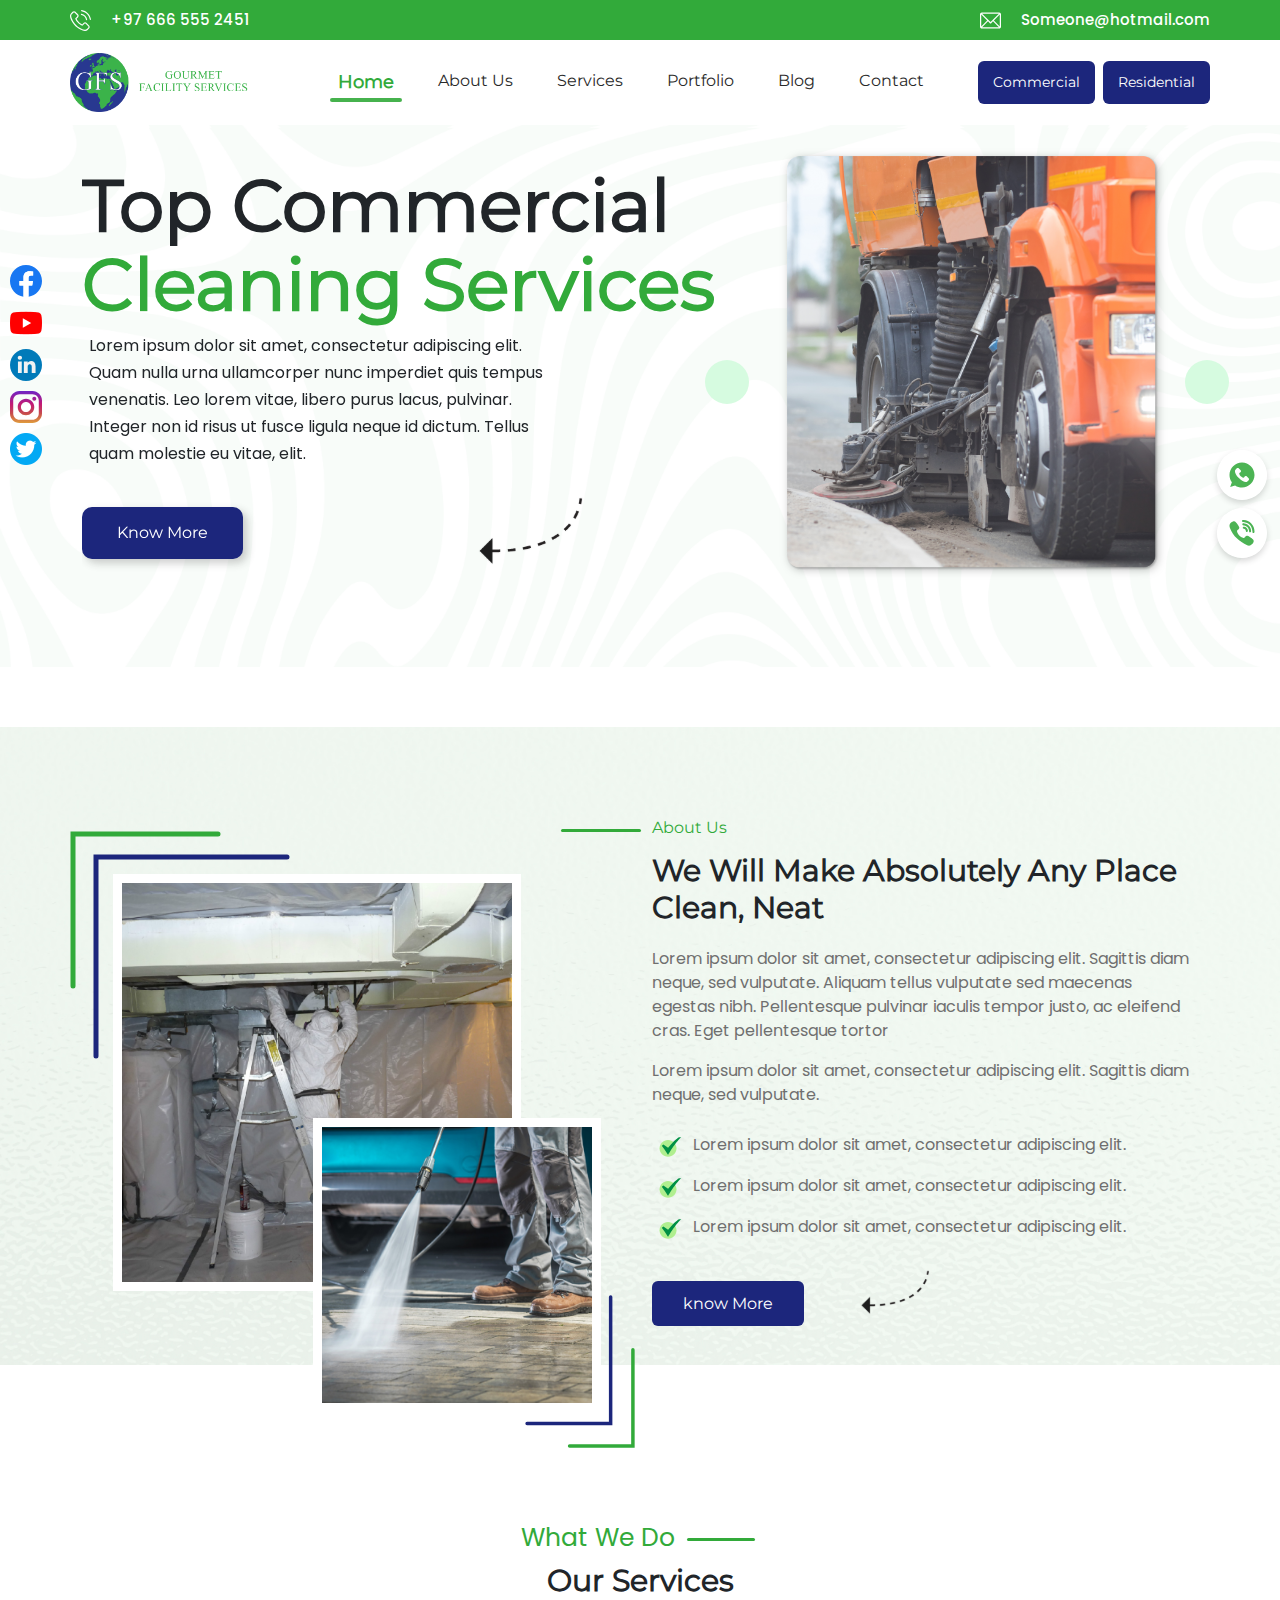
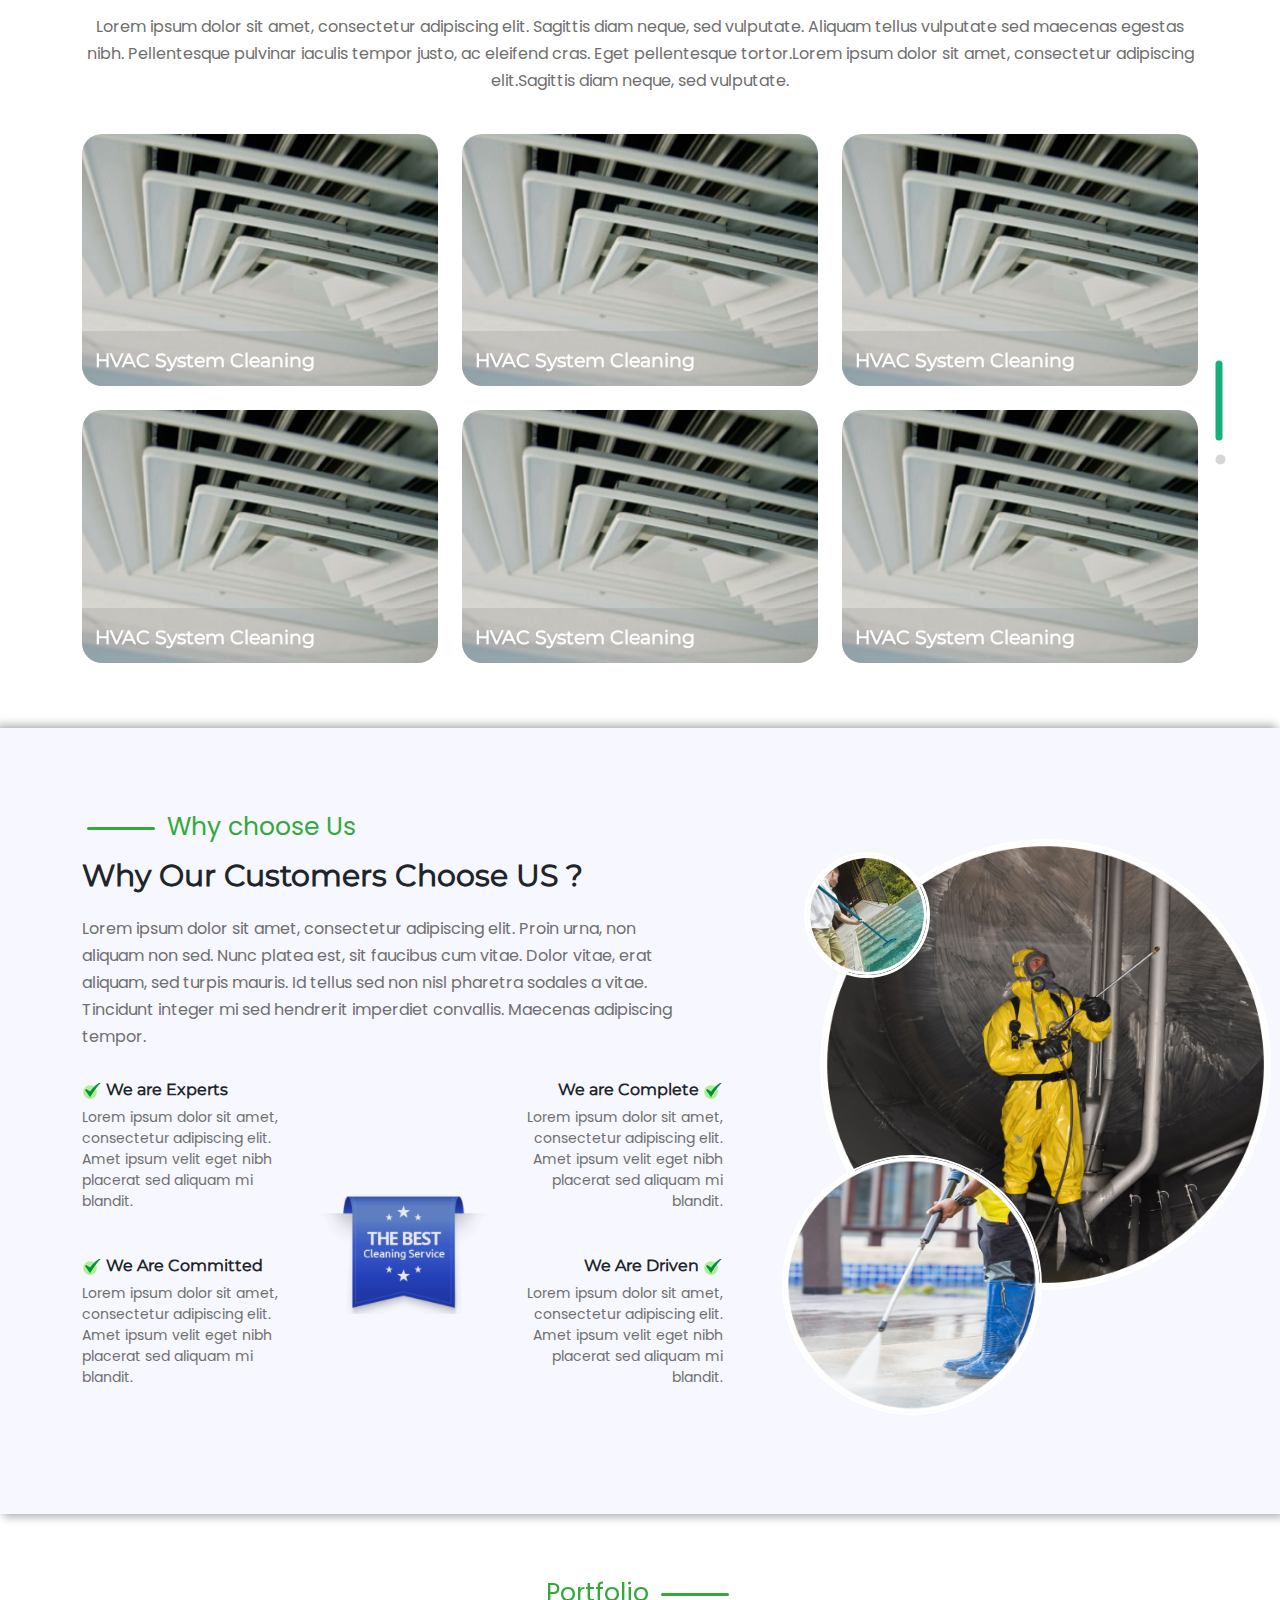
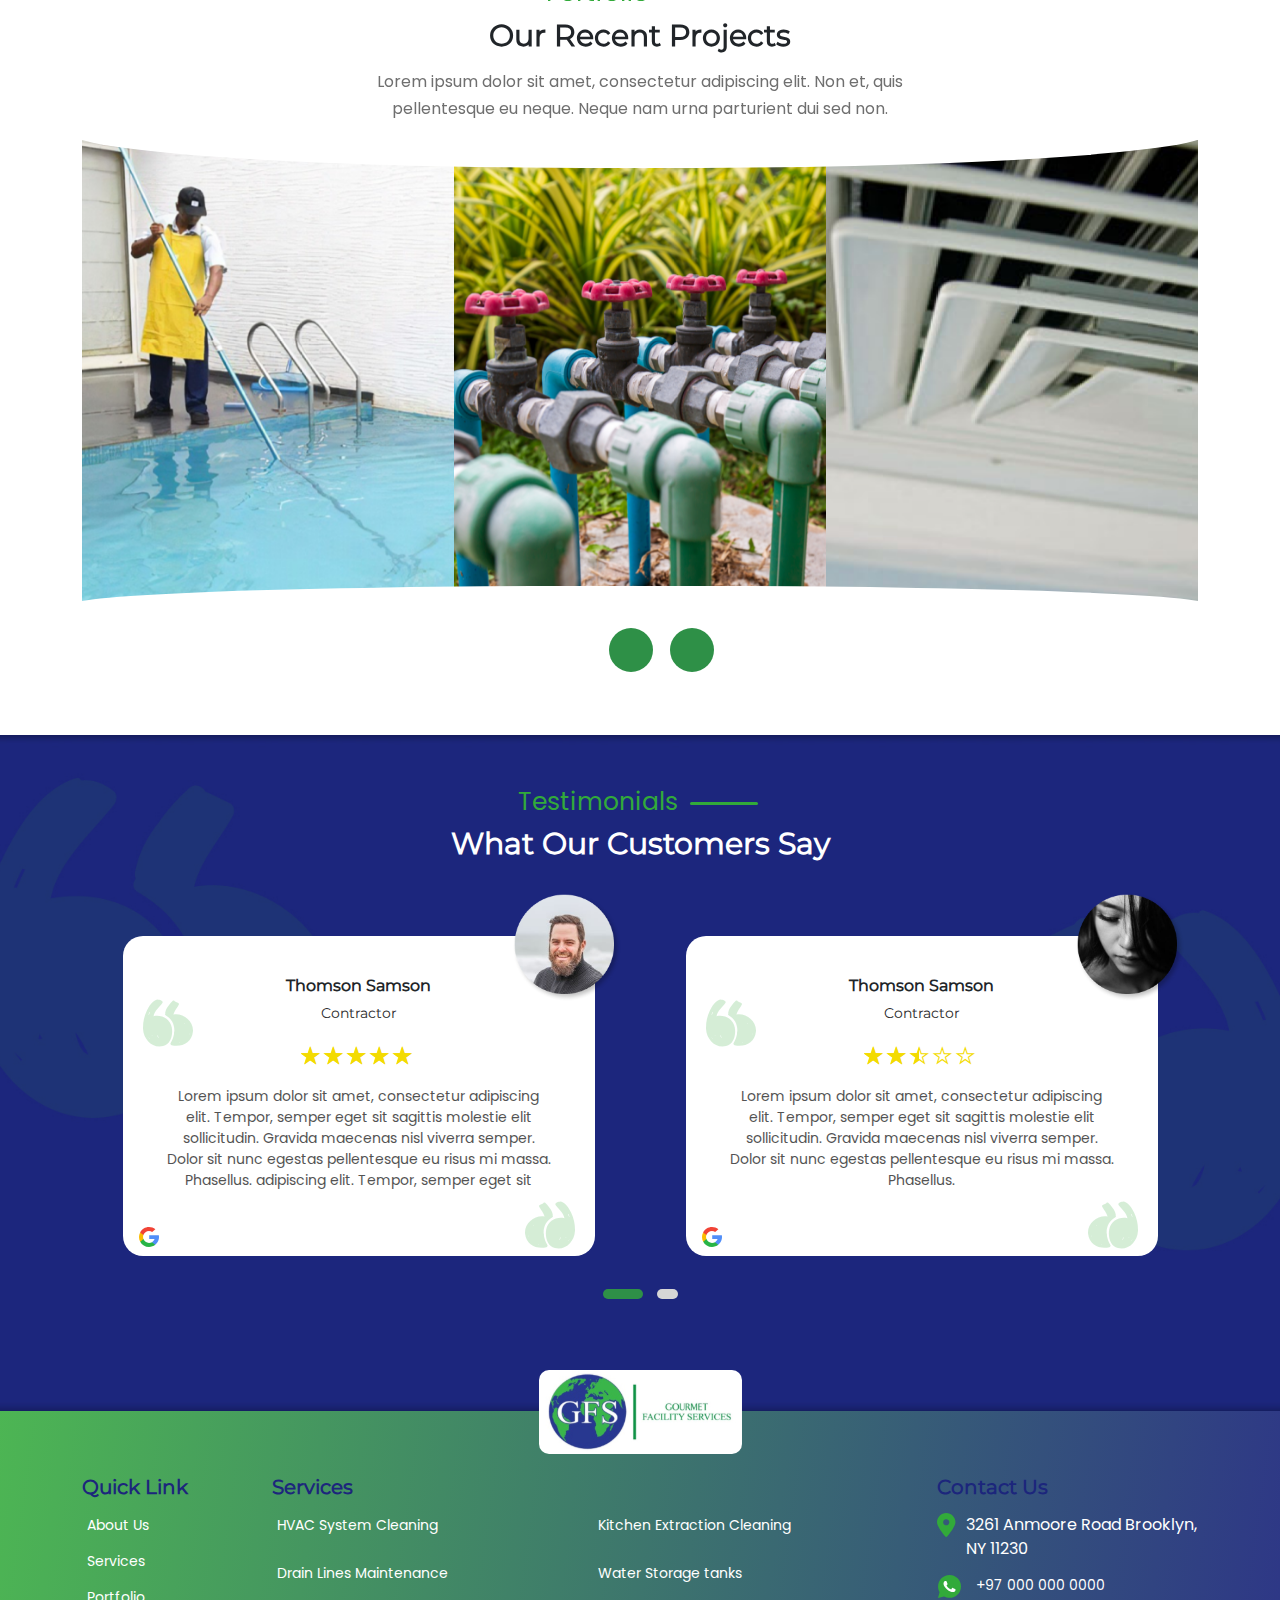
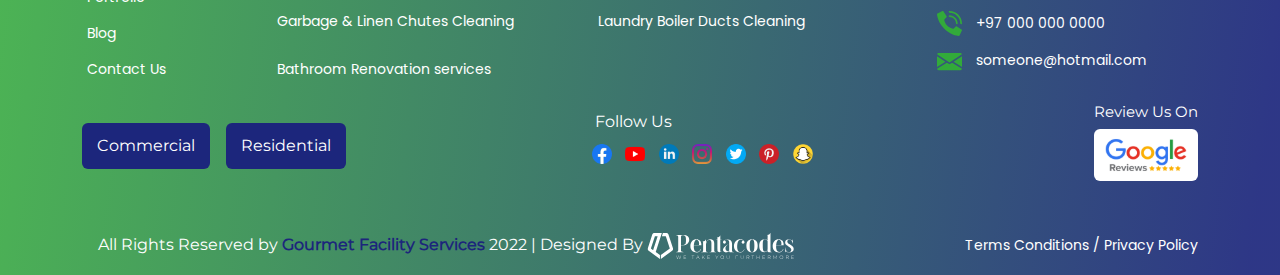
<file: index.html>
<!DOCTYPE html>
<html lang="en">

<head>
    <meta charset="UTF-8">
    <meta http-equiv="X-UA-Compatible" content="IE=edge">
    <meta name="viewport" content="width=device-width, initial-scale=1.0">

    <meta name="description" content="">
    <meta name="keywords" content="">
    <meta property="og:description" content="">
    <meta property="og:site_name" content="">
    <meta property="og:title" content="">
    <meta name="twitter:title" content="">
    <meta name="twitter:description" content="">
    <link rel="canonical" href="">
    <link rel="shortcut icon" type="image/x-icon" href="assets/images/favicon.png">
    <title>Gourmet Facility Services | Home</title>

    <link rel="stylesheet" href="https://cdnjs.cloudflare.com/ajax/libs/font-awesome/6.2.0/css/all.min.css"
        integrity="sha512-xh6O/CkQoPOWDdYTDqeRdPCVd1SpvCA9XXcUnZS2FmJNp1coAFzvtCN9BmamE+4aHK8yyUHUSCcJHgXloTyT2A=="
        crossorigin="anonymous" referrerpolicy="no-referrer" />

    <link rel="preconnect" href="https://fonts.googleapis.com">
    <link rel="preconnect" href="https://fonts.gstatic.com" crossorigin>
    <link href="https://fonts.googleapis.com/css2?family=Allerta&family=Poppins&display=swap" rel="stylesheet">


    <link rel="stylesheet" href="assets/css/bootstrap/bootstrap.min.css">
    <link rel="stylesheet" href="assets/css/owl-carousel/owl.carousel.min.css">
    <link rel="stylesheet" href="assets/css/owl-carousel/owl.theme.default.min.css">

    <link rel="stylesheet" href="assets/css/jquery.fancybox.min.css">
    <link rel="stylesheet" href="assets/css/style.css">
    <link rel="stylesheet" href="assets/css/responsive.css">


</head>


<body>
    <main>
        <!-- ---header start ---  -->
        <header>
            <div class="header-top bg-header d-none d-lg-block">
                <div class="container">
                    <div class="row">
                        <div class="col-lg-6 col-md-6 col-sm-6 col-6 p-0">
                            <div class="call">
                                <img src="assets/images/icons/call.svg" class="head-icon" alt="" />
                                <a href="tel:+976665552451" class="call-link">+97 666 555 2451 </a>
                            </div>
                        </div>

                        <div class="col-lg-6 col-md-6 col-sm-6 col-6 p-0 text-end">
                            <div class="mail">
                                <img src="assets/images/icons/mail.svg" class="head-icon" alt="" />

                                <a href="mailto:someone@hotmail.com" class="email-link">Someone@hotmail.com </a>
                            </div>
                        </div>
                    </div>
                </div>
            </div>

            <div class="main-header navbar-scroll">
                <nav class="navbar navbar-expand-lg bg-white px-0 py-2 pad-x-scrn-1199px">
                    <div class="container-xl py-0 px-lg-0">
                        <!-- Logo -->
                        <a class="navbar-brand" href="#">
                            <img src="assets/images/GFS PNG.png" class="gourmet-logo" alt="Gourmet Facility Services">
                        </a>
                        <!-- Navbar toggle -->

                        <button class="navbar-toggler" type="button" data-bs-toggle="collapse"
                            data-bs-target="#navbarCollapse" aria-controls="navbarCollapse" aria-expanded="false"
                            aria-label="Toggle navigation">
                            <span class="navbar-toggler-icon"></span>
                        </button>
                        <!-- Collapse -->
                        <div class="collapse navbar-collapse" id="navbarCollapse">
                            <!-- Nav -->
                            <ul class="navbar-nav me-auto mb-2 mb-lg-0 mx-auto ">
                                <li class="nav-item">

                                    <a class="nav-link nav-under-line active postion-relative mb-0" aria-current="page"
                                        href="index.html"> Home</a>
                                </li>

                                <li class="nav-item"><a class="nav-link nav-under-line" href="about.html">About Us</a>
                                </li>

                                <li class="nav-item dropdown">
                                    <a class="nav-link dropdown-toggle nav-under-line" href="#"
                                        data-bs-toggle="dropdown"> Services <i class="fa-solid fa-chevron-down"></i>
                                    </a>
                                    <ul class="dropdown-menu cstm-dropdownmenu">

                                        <li><a class="dropdown-item sub-menu-link" href="commercial-service.html">
                                                Commercial <i class="fa-solid fa-chevron-right fa-hover-hidden"></i> <i
                                                    class="fa-solid fa-chevron-left fa-hover-show"></i> </a>
                                            <ul class="submenu dropdown-menu">
                                                <li class="sub-menu-item"><a class="dropdown-item sub-menu-link"
                                                        href="commercial-service.html">Commercial item 1</a></li>
                                                <li class="sub-menu-item"><a class="dropdown-item sub-menu-link"
                                                        href="commercial-service.html">Commercial item 2</a></li>
                                                <li class="sub-menu-item"><a class="dropdown-item sub-menu-link"
                                                        href="commercial-service.html">Commercial item 3</a></li>
                                            </ul>
                                        </li>
                                        <li><a class="dropdown-item sub-menu-link" href="residential-service.html">
                                                Residential <i class="fa-solid fa-chevron-right fa-hover-hidden"></i> <i
                                                    class="fa-solid fa-chevron-left fa-hover-show"></i> </a>
                                            <ul class="submenu dropdown-menu">
                                                <li><a class="dropdown-item sub-menu-link"
                                                        href="residential-service.html">HVAC System
                                                        Cleaning</a></li>
                                                <li><a class="dropdown-item sub-menu-link"
                                                        href="residential-service.html">Drain Line
                                                        Maintenance</a></li>
                                                <li><a class="dropdown-item sub-menu-link"
                                                        href="residential-service.html">Water
                                                        Storage tanks</a></li>

                                            </ul>
                                        </li>

                                    </ul>
                                </li>
                                <li class="nav-item"><a class="nav-link nav-under-line"
                                        href="portfolio.html">Portfolio</a> </li>
                                <li class="nav-item"><a class="nav-link nav-under-line" href="blog.html">Blog</a> </li>




                                <li class="nav-item"><a class="nav-link nav-under-line" href="contact.html">Contact </a>
                                </li>


                            </ul>
                            <!-- Right navigation -->

                            <div class="d-flex justify-content-around">
                                <div class=" align-items-lg-center mt-3 mt-lg-0 ">
                                    <a href="commercial-service.html" class="btn btn-sm  btn-bg-blue w-full w-lg-auto">
                                        Commercial
                                    </a>
                                </div>
                                <div class="navbar-nav ms-lg-2  mt-3 mt-lg-0  ">
                                    <a href="residential-service.html" class="btn btn-sm  btn-bg-blue w-full w-lg-auto">
                                        Residential
                                    </a>
                                </div>
                            </div>

                        </div>


                    </div>
                </nav>
            </div>

        </header>
        <!-- ---header end ---  -->

        <!-- ---banner start ---  -->

        <section class="position-relative" id="bannerSection">

            <ul class="side-media-bx-home  d-lg-block d-md-block d-sm-none d-none">
                <li class="side-media-item"> <a href="https://www.facebook.com/"><img src="assets/images/icons/fb.svg"
                            class="side-mediaicon" alt="facebook.svg"></a></li>
                <li class="side-media-item"> <a href="https://www.youtube.com/"><img
                            src="assets/images/icons/youtube (1).png" class="side-mediaicon" alt="youtube.png"></a></li>
                <li class="side-media-item"> <a href="https://www.linkedin.com/"><img
                            src="assets/images/icons/linkedin.svg" class="side-mediaicon" alt="linkedin.svg"></a></li>
                <li class="side-media-item"> <a href="https://www.instagram.com/"><img
                            src="assets/images/icons/instagram.svg" class="side-mediaicon" alt="instagram.svg"></a></li>
                <li class="side-media-item"> <a href="https://twitter.com/"><img src="assets/images/icons/twitter.png"
                            class="side-mediaicon" alt="twitter.png"></a></li>
                <!-- <li class="side-media-item"> <a href=""><img src="assets/images/icons/pinterest.png" class="side-mediaicon" alt="pinterest.png"></a></li> -->
                <!-- <li class="side-media-item"> <a href=""><img src="assets/images/icons/snapchat.png" class="side-mediaicon" alt="snapchat.png"></a></li> -->
            </ul>

            <div class="container bannerslider">

                <div class=" hero_carosel owl-carousel owl-theme ">
                    <div class="item">
                        <div class="row">
                            <div class="col-lg-5 col-md-12 col-sm-12 col-12 d-lg-none d-md-block d-sm-block d-block">

                                <div class="bne-img-bx">
                                    <img src="assets/images/sliders/slider-1.png" class="bnr-img" alt="slider-one">
                                </div>
                            </div>
                            <div class="col-lg-7 col-md-12 col-sm-12 col-12 d-flex align-items-center">
                                <div class="banner-title-box">
                                    <h1 class="banner-title ">
                                        Top Commercial <br>
                                        <span class="sub-title"> Cleaning Services</span>
                                    </h1>

                                    <p class="bnr-desc d-lg-block d-md-block d-sm-none d-none carsl_cnt">
                                        Lorem ipsum dolor sit amet, consectetur adipiscing elit. Quam nulla urna
                                        ullamcorper
                                        nunc imperdiet quis tempus venenatis. Leo lorem vitae, libero purus lacus,
                                        pulvinar.
                                        Integer non id risus ut fusce ligula neque id dictum. Tellus quam molestie eu
                                        vitae,
                                        elit.
                                    </p>

                                    <div class="link-btn-bx pt-4 position-relative">
                                        <img src="assets/images/icons/arrow.svg" class="link-arrow" alt="">
                                        <a href="#aboutSection" class="link-btn  ">Know More</a>
                                    </div>
                                </div>
                            </div>
                            <div class="col-lg-5 col-md-12 col-sm-12 col-12 d-lg-block d-md-none d-sm-none d-none">

                                <div class="bne-img-bx">
                                    <img src="assets/images/sliders/slider-1.png" class="bnr-img" alt="slider-one">
                                </div>
                            </div>
                        </div>
                    </div>

                    <div class="item">
                        <div class="row">
                            <div class="col-lg-5 col-md-12 col-sm-12 col-12 d-lg-none d-md-block d-sm-block d-block">

                                <div class="bne-img-bx">
                                    <img src="assets/images/sliders/slider-1.png" class="bnr-img" alt="slider-one">
                                </div>
                            </div>
                            <div class="col-lg-7 col-md-12 col-sm-12 col-12 d-flex align-items-center">
                                <div class="banner-title-box">
                                    <h1 class="banner-title ">
                                        Top Commercial <br>
                                        <span class="sub-title"> Cleaning Services</span>
                                    </h1>

                                    <p class="bnr-desc d-lg-block d-md-block d-sm-none d-none carsl_cnt">
                                        Lorem ipsum dolor sit amet, consectetur adipiscing elit. Quam nulla urna
                                        ullamcorper
                                        nunc imperdiet quis tempus venenatis. Leo lorem vitae, libero purus lacus,
                                        pulvinar.
                                        Integer non id risus ut fusce ligula neque id dictum. Tellus quam molestie eu
                                        vitae,
                                        elit.
                                    </p>

                                    <div class="link-btn-bx pt-4 position-relative">
                                        <img src="assets/images/icons/arrow.svg" class="link-arrow" alt="">
                                        <a href="#aboutSection" class="link-btn  ">Know More</a>
                                    </div>
                                </div>
                            </div>
                            <div class="col-lg-5 col-md-12 col-sm-12 col-12 d-lg-block d-md-none d-sm-none d-none">

                                <div class="bne-img-bx">
                                    <img src="assets/images/sliders/slider-1.png" class="bnr-img" alt="slider-one">
                                </div>
                            </div>
                        </div>
                    </div>
                </div>


            </div>


        </section>
        <!-- ---banner end ---  -->

        <!-- ---about start ---  -->

        <section class="sec-marg-y  sec-pad-y" id="aboutSection">

            <div class="container">
                <div class="row">
                    <div class="col-lg-6 col-md-12 col-sm-12 col-12 position-relative py-5 service-one-pcfade">
                        <img src="assets/images/shape/top-bordershape.svg" class="tob-boredr-shape " alt="">
                        <div class="about-pic-box1 ">
                            <img src="assets/images/About/about-pic.png" class="about-pic-1" alt="about-pic.png" />

                        </div>

                        <div class="about-pic-box-2 d-lg-block d-md-none d-sm-none d-none">
                            <img src="assets/images/About/about-pic2.png" class="about-pic-2 d-lg-block "
                                alt="about-pic2.png">
                        </div>
                        <img src="assets/images/shape/bottom-border-shape.svg"
                            class="bottom-boredr-shape d-lg-block d-md-none d-sm-none d-none" alt="">


                        <!-- <img src="assets/images/about.png" class="position-absolute about-img" alt="Gourmet-about" /> -->
                    </div>
                    <div class="col-lg-6 col-md-12 col-sm-12 col-12 ">
                        <div class="about-description-bx pt-5 pb-2 position-relative">
                            <span class="horizontal-line testing"></span> <span class="text-green"> About Us</span>
                            <h2 class="abt-title pad-08">We Will Make Absolutely
                                Any Place Clean, Neat</h2>

                            <div class="abt-content-bx">
                                <p class="abt-desc">
                                    Lorem ipsum dolor sit amet, consectetur adipiscing elit. Sagittis diam neque, sed
                                    vulputate. Aliquam tellus vulputate sed maecenas egestas nibh. Pellentesque pulvinar
                                    iaculis tempor justo, ac eleifend cras. Eget pellentesque tortor
                                </p>
                                <p class="abt-desc-scnd">
                                    Lorem ipsum dolor sit amet, consectetur adipiscing elit. Sagittis diam neque, sed
                                    vulputate.
                                </p>
                                <ul class="bullet-bx">
                                    <li class="bullet-item">Lorem ipsum dolor sit amet, consectetur adipiscing elit.
                                    </li>
                                    <li class="bullet-item">Lorem ipsum dolor sit amet, consectetur adipiscing elit.
                                    </li>
                                    <li class="bullet-item">Lorem ipsum dolor sit amet, consectetur adipiscing elit.
                                    </li>
                                </ul>
                                <div class="more-btn-bx position-relative">
                                    <a href="about.html" class="btn-bg-blue more-btn">know More</a>
                                    <img src="assets/images/icons/arrow.svg" class="about-arrow" alt="">
                                </div>
                            </div>
                        </div>
                    </div>
                </div>
            </div>

        </section>
        <!-- ---about end ---  -->

        <!-- --service section start -->
        <section class="sec-marg-y" id="serviceSectionHome">
            <div class="container">
                <div class="row row-pad-t">
                    <div class="col-lg-12 text-center">
                        <div class="hmservice-head-bx">
                            <span class="text-green section-top-head"> What We Do <span
                                    class="horizontal-line"></span></span>
                            <h3 class="section-bottom-title pad-05"> Our Services</h3>

                            <p class="section-description para-colors marg-btm-0">
                                Lorem ipsum dolor sit amet, consectetur adipiscing elit. Sagittis diam neque, sed
                                vulputate.
                                Aliquam tellus vulputate sed maecenas egestas nibh. Pellentesque pulvinar iaculis tempor
                                justo, ac eleifend cras. Eget pellentesque tortor.Lorem ipsum dolor sit amet,
                                consectetur
                                adipiscing elit.Sagittis diam neque, sed vulputate.
                            </p>

                        </div>

                    </div>
                </div>

                <div class="service-box">
                    <div class="owl-carousel owl-theme">

                        <div class="item">
                            <div class="row">

                                <div class="col-lg-4 col-md-6 col-sm-12 col-12 mt-4">

                                    <div class="content home-sercive-card">
                                        <a href="residential-service.html">
                                            <div class="content-overlay"></div>
                                            <img class="content-image" src="assets/images/services/fixed.png">
                                            <div class="tt beforeoveray">
                                                <div class="bg-tt-back"></div>
                                                <h1 class="hm-service-title">HVAC System Cleaning</h1>
                                            </div>

                                            <div class="content-details fadeIn-bottom">
                                                <div class="sercive-icon-bx">
                                                    <img src="assets/images/services/service-icon/duct 1.svg"
                                                        class="service-icon" alt="">
                                                </div>

                                                <h3 class="content-title ">HVAC System Cleaning</h3>
                                                <p class="content-text">Lorem ipsum dolor sit amet, consectetur
                                                    adipiscing elit.
                                                    Gravida sit turpis
                                                    gravida sagittis ullamcorper viverra aliquet sit. Mattis pharetra mi
                                                    sed
                                                    ullamcorper orci.</p>
                                            </div>
                                        </a>
                                    </div>

                                </div>


                                <div class="col-lg-4 col-md-6 col-sm-12 col-12 mt-4">

                                    <div class="content home-sercive-card">
                                        <a href="residential-service.html">
                                            <div class="content-overlay"></div>
                                            <img class="content-image" src="assets/images/services/fixed.png">
                                            <div class="tt beforeoveray">
                                                <div class="bg-tt-back"></div>
                                                <h1 class="hm-service-title">HVAC System Cleaning</h1>
                                            </div>

                                            <div class="content-details fadeIn-bottom">
                                                <div class="sercive-icon-bx">
                                                    <img src="assets/images/services/service-icon/duct 1.svg"
                                                        class="service-icon" alt="">
                                                </div>

                                                <h3 class="content-title ">HVAC System Cleaning</h3>
                                                <p class="content-text">Lorem ipsum dolor sit amet, consectetur
                                                    adipiscing elit.
                                                    Gravida sit turpis
                                                    gravida sagittis ullamcorper viverra aliquet sit. Mattis pharetra mi
                                                    sed
                                                    ullamcorper orci.</p>
                                            </div>
                                        </a>
                                    </div>

                                </div>


                                <div class="col-lg-4 col-md-6 col-sm-12 col-12 mt-4">

                                    <div class="content home-sercive-card">
                                        <a href="residential-service.html">
                                            <div class="content-overlay"></div>
                                            <img class="content-image" src="assets/images/services/fixed.png">
                                            <div class="tt beforeoveray">
                                                <div class="bg-tt-back"></div>
                                                <h1 class="hm-service-title">HVAC System Cleaning</h1>
                                            </div>

                                            <div class="content-details fadeIn-bottom">
                                                <div class="sercive-icon-bx">
                                                    <img src="assets/images/services/service-icon/duct 1.svg"
                                                        class="service-icon" alt="">
                                                </div>

                                                <h3 class="content-title ">HVAC System Cleaning</h3>
                                                <p class="content-text">Lorem ipsum dolor sit amet, consectetur
                                                    adipiscing elit.
                                                    Gravida sit turpis
                                                    gravida sagittis ullamcorper viverra aliquet sit. Mattis pharetra mi
                                                    sed
                                                    ullamcorper orci.</p>
                                            </div>
                                        </a>
                                    </div>

                                </div>

                                <div class="col-lg-4 col-md-6 col-sm-12 col-12 mt-4">

                                    <div class="content home-sercive-card">
                                        <a href="residential-service.html">
                                            <div class="content-overlay"></div>
                                            <img class="content-image" src="assets/images/services/fixed.png">
                                            <div class="tt beforeoveray">
                                                <div class="bg-tt-back"></div>
                                                <h1 class="hm-service-title">HVAC System Cleaning</h1>
                                            </div>

                                            <div class="content-details fadeIn-bottom">
                                                <div class="sercive-icon-bx">
                                                    <img src="assets/images/services/service-icon/duct 1.svg"
                                                        class="service-icon" alt="">
                                                </div>

                                                <h3 class="content-title ">HVAC System Cleaning</h3>
                                                <p class="content-text">Lorem ipsum dolor sit amet, consectetur
                                                    adipiscing elit.
                                                    Gravida sit turpis
                                                    gravida sagittis ullamcorper viverra aliquet sit. Mattis pharetra mi
                                                    sed
                                                    ullamcorper orci.</p>
                                            </div>
                                        </a>
                                    </div>

                                </div>


                                <div class="col-lg-4 col-md-6 col-sm-12 col-12 mt-4">

                                    <div class="content home-sercive-card">
                                        <a href="residential-service.html">
                                            <div class="content-overlay"></div>
                                            <img class="content-image" src="assets/images/services/fixed.png">
                                            <div class="tt beforeoveray">
                                                <div class="bg-tt-back"></div>
                                                <h1 class="hm-service-title">HVAC System Cleaning</h1>
                                            </div>

                                            <div class="content-details fadeIn-bottom">
                                                <div class="sercive-icon-bx">
                                                    <img src="assets/images/services/service-icon/duct 1.svg"
                                                        class="service-icon" alt="">
                                                </div>

                                                <h3 class="content-title ">HVAC System Cleaning</h3>
                                                <p class="content-text">Lorem ipsum dolor sit amet, consectetur
                                                    adipiscing elit.
                                                    Gravida sit turpis
                                                    gravida sagittis ullamcorper viverra aliquet sit. Mattis pharetra mi
                                                    sed
                                                    ullamcorper orci.</p>
                                            </div>
                                        </a>
                                    </div>

                                </div>



                                <div class="col-lg-4 col-md-6 col-sm-12 col-12 mt-4">

                                    <div class="content home-sercive-card">
                                        <a href="residential-service.html">
                                            <div class="content-overlay"></div>
                                            <img class="content-image" src="assets/images/services/fixed.png">
                                            <div class="tt beforeoveray">
                                                <div class="bg-tt-back"></div>
                                                <h1 class="hm-service-title">HVAC System Cleaning</h1>
                                            </div>

                                            <div class="content-details fadeIn-bottom">
                                                <div class="sercive-icon-bx">
                                                    <img src="assets/images/services/service-icon/duct 1.svg"
                                                        class="service-icon" alt="">
                                                </div>

                                                <h3 class="content-title ">HVAC System Cleaning</h3>
                                                <p class="content-text">Lorem ipsum dolor sit amet, consectetur
                                                    adipiscing elit.
                                                    Gravida sit turpis
                                                    gravida sagittis ullamcorper viverra aliquet sit. Mattis pharetra mi
                                                    sed
                                                    ullamcorper orci.</p>
                                            </div>
                                        </a>
                                    </div>

                                </div>



                            </div>

                        </div>

                        <div class="item">
                            <div class="row">



                                <div class="col-lg-4 col-md-6 col-sm-12 col-12 mt-4">

                                    <div class="content home-sercive-card">
                                        <a href="residential-service.html">
                                            <div class="content-overlay"></div>
                                            <img class="content-image"
                                                src="assets/images/services/residential-service-pic.png">
                                            <div class="tt beforeoveray">
                                                <div class="bg-tt-back"></div>
                                                <h1 class="hm-service-title">HVAC System Cleaning</h1>
                                            </div>

                                            <div class="content-details fadeIn-bottom">
                                                <div class="sercive-icon-bx">
                                                    <img src="assets/images/services/service-icon/duct 1.svg"
                                                        class="service-icon" alt="">
                                                </div>

                                                <h3 class="content-title ">HVAC System Cleaning</h3>
                                                <p class="content-text">Lorem ipsum dolor sit amet, consectetur
                                                    adipiscing elit.
                                                    Gravida sit turpis
                                                    gravida sagittis ullamcorper viverra aliquet sit. Mattis pharetra mi
                                                    sed
                                                    ullamcorper orci.</p>
                                            </div>
                                        </a>
                                    </div>

                                </div>


                                <div class="col-lg-4 col-md-6 col-sm-12 col-12 mt-4">

                                    <div class="content home-sercive-card">
                                        <a href="residential-service.html">
                                            <div class="content-overlay"></div>
                                            <img class="content-image" src="assets/images/services/fixed.png">
                                            <div class="tt beforeoveray">
                                                <div class="bg-tt-back"></div>
                                                <h1 class="hm-service-title">HVAC System Cleaning</h1>
                                            </div>

                                            <div class="content-details fadeIn-bottom">
                                                <div class="sercive-icon-bx">
                                                    <img src="assets/images/services/service-icon/duct 1.svg"
                                                        class="service-icon" alt="">
                                                </div>

                                                <h3 class="content-title ">HVAC System Cleaning</h3>
                                                <p class="content-text">Lorem ipsum dolor sit amet, consectetur
                                                    adipiscing elit.
                                                    Gravida sit turpis
                                                    gravida sagittis ullamcorper viverra aliquet sit. Mattis pharetra mi
                                                    sed
                                                    ullamcorper orci.</p>
                                            </div>
                                        </a>
                                    </div>

                                </div>



                                <div class="col-lg-4 col-md-6 col-sm-12 col-12 mt-4">

                                    <div class="content home-sercive-card">
                                        <a href="residential-service.html">
                                            <div class="content-overlay"></div>
                                            <img class="content-image"
                                                src="assets/images/services/residential-service-pic.png">
                                            <div class="tt beforeoveray">
                                                <div class="bg-tt-back"></div>
                                                <h1 class="hm-service-title">HVAC System Cleaning</h1>
                                            </div>

                                            <div class="content-details fadeIn-bottom">
                                                <div class="sercive-icon-bx">
                                                    <img src="assets/images/services/service-icon/duct 1.svg"
                                                        class="service-icon" alt="">
                                                </div>

                                                <h3 class="content-title ">HVAC System Cleaning</h3>
                                                <p class="content-text">Lorem ipsum dolor sit amet, consectetur
                                                    adipiscing elit.
                                                    Gravida sit turpis
                                                    gravida sagittis ullamcorper viverra aliquet sit. Mattis pharetra mi
                                                    sed
                                                    ullamcorper orci.</p>
                                            </div>
                                        </a>
                                    </div>

                                </div>

                                <div class="col-lg-4 col-md-6 col-sm-12 col-12 mt-4">

                                    <div class="content home-sercive-card">
                                        <a href="residential-service.html">
                                            <div class="content-overlay"></div>
                                            <img class="content-image"
                                                src="assets/images/services/residential-service-pic.png">
                                            <div class="tt beforeoveray">
                                                <div class="bg-tt-back"></div>
                                                <h1 class="hm-service-title">HVAC System Cleaning</h1>
                                            </div>

                                            <div class="content-details fadeIn-bottom">
                                                <div class="sercive-icon-bx">
                                                    <img src="assets/images/services/service-icon/duct 1.svg"
                                                        class="service-icon" alt="">
                                                </div>

                                                <h3 class="content-title ">HVAC System Cleaning</h3>
                                                <p class="content-text">Lorem ipsum dolor sit amet, consectetur
                                                    adipiscing elit.
                                                    Gravida sit turpis
                                                    gravida sagittis ullamcorper viverra aliquet sit. Mattis pharetra mi
                                                    sed
                                                    ullamcorper orci.</p>
                                            </div>
                                        </a>
                                    </div>

                                </div>


                                <div class="col-lg-4 col-md-6 col-sm-12 col-12 mt-4">

                                    <div class="content home-sercive-card">
                                        <a href="residential-service.html">
                                            <div class="content-overlay"></div>
                                            <img class="content-image" src="assets/images/services/fixed.png">
                                            <div class="tt beforeoveray">
                                                <div class="bg-tt-back"></div>
                                                <h1 class="hm-service-title">HVAC System Cleaning</h1>
                                            </div>

                                            <div class="content-details fadeIn-bottom">
                                                <div class="sercive-icon-bx">
                                                    <img src="assets/images/services/service-icon/duct 1.svg"
                                                        class="service-icon" alt="">
                                                </div>

                                                <h3 class="content-title ">HVAC System Cleaning</h3>
                                                <p class="content-text">Lorem ipsum dolor sit amet, consectetur
                                                    adipiscing elit.
                                                    Gravida sit turpis
                                                    gravida sagittis ullamcorper viverra aliquet sit. Mattis pharetra mi
                                                    sed
                                                    ullamcorper orci.</p>
                                            </div>
                                        </a>
                                    </div>

                                </div>


                                <div class="col-lg-4 col-md-6 col-sm-12 col-12 mt-4">

                                    <div class="content home-sercive-card">
                                        <a href="residential-service.html">
                                            <div class="content-overlay"></div>
                                            <img class="content-image" src="assets/images/services/fixed.png">
                                            <div class="tt beforeoveray">
                                                <div class="bg-tt-back"></div>
                                                <h1 class="hm-service-title">HVAC System Cleaning</h1>
                                            </div>

                                            <div class="content-details fadeIn-bottom">
                                                <div class="sercive-icon-bx">
                                                    <img src="assets/images/services/service-icon/duct 1.svg"
                                                        class="service-icon" alt="">
                                                </div>

                                                <h3 class="content-title ">HVAC System Cleaning</h3>
                                                <p class="content-text">Lorem ipsum dolor sit amet, consectetur
                                                    adipiscing elit.
                                                    Gravida sit turpis
                                                    gravida sagittis ullamcorper viverra aliquet sit. Mattis pharetra mi
                                                    sed
                                                    ullamcorper orci.</p>
                                            </div>
                                        </a>
                                    </div>

                                </div>



                            </div>

                        </div>

                    </div>
                </div>

            </div>
        </section>
        <!-- --service section end -->

        <!-- why choose us start  -->
        <section class="sec-marg-y" id="chooseSection">
            <div class="container">
                <div class="row">
                    <div class="col-lg-7 col-md-12 col-sm-12 col-12">
                        <div class="choose-box">
                            <span class="text-green section-top-head"><span class="horizontal-line"></span> Why choose
                                Us
                                <span></span>
                            </span>

                            <h3 class="section-bottom-title pad-08">Why Our Customers Choose US ?</h3>

                            <p class="section-description para-colors pad-right">Lorem ipsum dolor sit amet, consectetur adipiscing elit.
                                Proin
                                urna, non aliquam non sed. Nunc platea est, sit faucibus cum vitae. Dolor vitae, erat
                                aliquam, sed turpis mauris. Id tellus sed non nisl pharetra sodales a vitae.
                                <br>

                                    Tincidunt integer mi sed hendrerit imperdiet convallis. Maecenas adipiscing tempor.
                                
                            </p>

                        </div>
                        <div class="row">
                            <div class="col-lg-4 col-12">
                                <ul class="p-0">
                                    <li class="pad-top-cslist">
                                        <h5 class="cntnt-tt"><img src="assets/images/icons/list-tick.svg"
                                                class="tick-bullet" alt=""> We are Experts</h5>
                                        <p class="cntnt-description para-colors ">Lorem ipsum dolor sit amet, consectetur adipiscing
                                            elit. Amet ipsum velit eget nibh placerat sed aliquam mi blandit. </p>
                                    </li>
                                    <li class="pad-top-cslist">
                                        <h5 class="cntnt-tt"> <img src="assets/images/icons/list-tick.svg"
                                                class="tick-bullet " alt=""> We Are Committed</h5>
                                        <p class="cntnt-description para-colors">Lorem ipsum dolor sit amet, consectetur adipiscing
                                            elit. Amet ipsum velit eget nibh placerat sed aliquam mi blandit. </p>
                                    </li>
                                </ul>
                            </div>
                            <div class="col-lg-4 col-12 d-flex align-items-center justify-content-center">
                                <img src="assets/images/icons/thebest.png" alt="">
                            </div>

                            <div class="col-lg-4 col-12">
                                <ul class="p-0 pad-sm-18">
                                    <li class="pad-top-cslist">
                                        <h5 class="cntnt-tt text-lg-end">We are Complete <img
                                                src="assets/images/icons/list-tick.svg" class="tick-bullet" alt=""></h5>
                                        <p class="cntnt-description text-lg-end para-colors ">Lorem ipsum dolor sit amet, consectetur
                                            adipiscing elit. Amet ipsum velit eget nibh placerat sed aliquam mi blandit.
                                        </p>
                                    </li>
                                    <li class="pad-top-cslist">
                                        <h5 class="cntnt-tt text-lg-end">We Are Driven <img
                                                src="assets/images/icons/list-tick.svg" class="tick-bullet" alt=""></h5>
                                        <p class="cntnt-description text-lg-end para-colors ">Lorem ipsum dolor sit amet, consectetur
                                            adipiscing elit. Amet ipsum velit eget nibh placerat sed aliquam mi blandit.
                                        </p>
                                    </li>
                                </ul>
                            </div>
                        </div>
                    </div>
                    <div class="col-lg-5 col-md-12 col-sm-12 col-12 d-flex align-items-center">
                        <div class="choose-us-imgbx position-relative">
                            <img src="assets/images/About/choose-1.png" class="img-one" alt="">
                            <img src="assets/images/About/choose-3.png" class="img-two" alt="">
                            <img src="assets/images/About/choose-2.png" class="img-three" alt="">
                        </div>
                    </div>
                </div>
            </div>
        </section>
        <!-- why choose us end  -->

        <!-- portfolio start  -->
        <section class="sec-marg-y mb-100" id="portfolioSection">
            <div class="container">
                <div class="row">
                    <div class="col-lg-12 col-md-12 col-sm-12 col-12 text-center">
                        <div class=" portfoliohead-bx">
                            <span class="text-green section-top-head"> Portfolio <span
                                    class="horizontal-line"></span></span>
                            <h3 class="section-bottom-title pad-05"> Our Recent Projects</h3>

                            <p class="section-description para-colors mb-0">
                                Lorem ipsum dolor sit amet, consectetur adipiscing elit. Non et, quis <br> pellentesque
                                eu
                                neque. Neque nam urna parturient dui sed non.
                            </p>

                        </div>
                    </div>
                </div>


                <!-- --portfolio   -->
                <div class="row ">
                    <div class="col-lg-12 col-12 position-relative">
                        <div class="oval-shape"></div>
                        <div class="oval-shape2"></div>

                        <div class="portfolio-bx ">
                            <div class="owl-carousel owl-theme">
                                <div class="item port-folio-item">
                                    <div class="portfolio">
                                        <img src="assets/images/portfolio/prtfolio-1.png" alt="prtfolio-1.png"
                                            class="portfolio-carousel-img">
                                        <div class="overlay">
                                            <div class="text">
                                                <h4 class="portfolio-title">Category</h4>
                                                <p class="portflo-sub">Title</p>
                                            </div>

                                            <div class="portfolio-viewbtn-bx">
                                                <a href="assets/images/portfolio/prtfolio-1.png"
                                                    data-fancybox="gallery1" class="view-btn">View Project</a>
                                            </div>

                                        </div>
                                    </div>






                                </div>
                                <div class="item port-folio-item">
                                    <div class="portfolio">
                                        <img src="assets/images/portfolio/portfolio-2.png" alt="prtfolio-2.png"
                                            class="portfolio-carousel-img">
                                        <div class="overlay">
                                            <div class="text">
                                                <h4 class="portfolio-title">Category</h4>
                                                <p class="portflo-sub">title</p>
                                            </div>

                                            <div class="portfolio-viewbtn-bx">
                                                <a data-fancybox="gallery2"
                                                    href="assets/images/portfolio/portfolio-2.png" class="view-btn">View
                                                    Project</a>
                                            </div>

                                        </div>
                                    </div>
                                </div>
                                <div class="item port-folio-item">
                                    <div class="portfolio">
                                        <img src="assets/images/portfolio/port-folio-3.png" alt="port-folio-3.png"
                                            class="portfolio-carousel-img">
                                        <div class="overlay">
                                            <div class="text">
                                                <h4 class="portfolio-title">Category</h4>
                                                <p class="portflo-sub">title</p>
                                            </div>

                                            <div class="portfolio-viewbtn-bx">
                                                <a data-fancybox="gallery3"
                                                    href="assets/images/portfolio/port-folio-3.png"
                                                    class="view-btn">View Project</a>
                                            </div>

                                        </div>
                                    </div>
                                </div>

                                <div class="item port-folio-item">
                                    <div class="portfolio">
                                        <img src="assets/images/portfolio/portfolio-4.png" alt="portfolio-4.png"
                                            class="portfolio-carousel-img">
                                        <div class="overlay">
                                            <div class="text">
                                                <h4 class="portfolio-title">Category</h4>
                                                <p class="portflo-sub">title</p>
                                            </div>

                                            <div class="portfolio-viewbtn-bx">
                                                <a data-fancybox="gallery4"
                                                    href="assets/images/portfolio/portfolio-4.png" class="view-btn">View
                                                    Project</a>
                                            </div>

                                        </div>
                                    </div>
                                </div>




                            </div>




                            <!-- portfolio image views  -->

                            <div class="project">
                                <a href="assets/images/portfolio//kitchen-exhaust.png" data-fancybox="gallery1"
                                    class="cmn_gallery">
                                    <div class="thmp" style="display:none;">
                                        <img src="assets/images/portfolio/kitchen-exhaust.png" alt="Finarch">
                                    </div>
                                </a>
                            </div>

                            <div class="project">
                                <a href="assets/images/portfolio/portfolio-4.png" data-fancybox="gallery1"
                                    class="cmn_gallery1">
                                    <div class="thmp" style="display:none;">
                                        <img src="assets/images/portfolio/laundry-duct.png" alt="">
                                    </div>
                                </a>
                            </div>

                            <div class="project">
                                <a href="assets/images/portfolio/portfolio-6.png" data-fancybox="gallery1"
                                    class="cmn_gallery1">
                                    <div class="thmp" style="display:none;">
                                        <img src="assets/images/portfolio/portfolio-6.png" alt="">
                                    </div>
                                </a>
                            </div>

                            <div class="project">
                                <a href="assets/images/portfolio/kitchen-cleaning.png" data-fancybox="gallery1"
                                    class="cmn_gallery1">
                                    <div class="thmp" style="display:none;">
                                        <img src="assets/images/portfolio/kitchen-cleaning.png" alt="">
                                    </div>
                                </a>
                            </div>


                            <div class="project">
                                <a href="assets/images/services/Kitchen Extraction Cleaning.png"
                                    data-fancybox="gallery2" class="cmn_gallery2">
                                    <div class="thmp" style="display:none;">
                                        <img src="assets/images/services/Kitchen Extraction Cleaning.png" alt="">
                                    </div>
                                </a>
                            </div>

                            <div class="project">
                                <a href="assets/images/services/Laundry Boiler Ducts Cleaning.png"
                                    data-fancybox="gallery2" class="cmn_gallery2">
                                    <div class="thmp" style="display:none;">
                                        <img src="assets/images/services/reside.png" alt="">
                                    </div>
                                </a>
                            </div>

                            <div class="project">
                                <a href="assets/images/services/Laundry Boiler Ducts Cleaning.png"
                                    data-fancybox="gallery3" class="cmn_gallery2">
                                    <div class="thmp" style="display:none;">
                                        <img src="assets/images/services/reside.png" alt="">
                                    </div>
                                </a>
                            </div>

                            <div class="project">
                                <a href="assets/images/services/Laundry Boiler Ducts Cleaning.png"
                                    data-fancybox="gallery3" class="cmn_gallery2">
                                    <div class="thmp" style="display:none;">
                                        <img src="assets/images/services/reside.png" alt="">
                                    </div>
                                </a>
                            </div>


                            <div class="project">
                                <a href="assets/images/services/Laundry Boiler Ducts Cleaning.png"
                                    data-fancybox="gallery4" class="cmn_gallery2">
                                    <div class="thmp" style="display:none;">
                                        <img src="assets/images/services/reside.png" alt="">
                                    </div>
                                </a>
                            </div>

                            <div class="project">
                                <a href="assets/images/services/Laundry Boiler Ducts Cleaning.png"
                                    data-fancybox="gallery4" class="cmn_gallery2">
                                    <div class="thmp" style="display:none;">
                                        <img src="assets/images/services/reside.png" alt="">
                                    </div>
                                </a>
                            </div>

                        </div>



                    </div>
                </div>


                <!-- ----------------- portfolio image --view   -->


            </div>
        </section>
        <!-- portfolio  end -->

        <section class="mt-4" id="testimonialSection">
            <div class="container">

                <div class="row">
                    <div class="col-12 text-center">
                        <span class="text-green section-top-head "> Testimonials <span
                                class="horizontal-line px-3"></span></span>
                        </span>

                        <h3 class="section-bottom-title text-white pad-05">What Our Customers Say</h3>

                    </div>
                </div>

                <div class="testimonial-box">
                    <div class="owl-carousel owl-theme">

                        <div class="testimonial-item">

                            <div class="testimonial position-relative">
                                <div class="client-pic-bx">
                                    <img src="assets/images/testimonial/testi-1.png" class="client-pic"
                                        alt="testimonial-1">
                                </div>
                                <img src="assets/images/icons/quotation-mark 1.svg"
                                    class="position-absolute quatation-mark-top" alt="">
                                <div class="row">
                                    <div class="col-12 text-center testimonial-pad">
                                        <h6 class="customer-name">Thomson Samson</h6>
                                        <p class="designation ">Contractor</p>

                                        <div class="ratings ratebox">
                                            <div class="empty-stars"></div>
                                            <div class="full-stars" style="width:100%"></div>
                                        </div>

                                        <div class="customer-review-bx">
                                            <p class="customer-review-para">Lorem ipsum dolor sit amet, consectetur
                                                adipiscing elit. Tempor, semper eget sit sagittis molestie elit
                                                sollicitudin. Gravida maecenas nisl viverra semper. Dolor sit nunc
                                                egestas
                                                pellentesque eu risus mi massa. Phasellus.
                                                adipiscing elit. Tempor, semper eget sit sagittis molestie elit
                                                sollicitudin. Gravida maecenas nisl viverra semper. Dolor sit nunc
                                                egestas
                                                pellentesque eu risus mi massa. Phasellus.

                                            </p>
                                        </div>
                                        <img src="assets/images/icons/quotation-mark 2.svg"
                                            class="position-absolute quatation-mark-bottom" alt="">
                                        <img src="assets/images/icons/g-icn.svg" class="position-absolute g-icon"
                                            alt="google-icon">

                                    </div>

                                </div>

                            </div>
                        </div>

                        <div class="testimonial-item">

                            <div class="testimonial position-relative">
                                <div class="client-pic-bx">
                                    <img src="assets/images/testimonial/testi-2.png" class="client-pic"
                                        alt="testimonial-1">
                                </div>
                                <img src="assets/images/icons/quotation-mark 1.svg"
                                    class="position-absolute quatation-mark-top" alt="">
                                <div class="row">
                                    <div class="col-12 text-center testimonial-pad">
                                        <h6 class="customer-name">Thomson Samson</h6>
                                        <p class="designation">Contractor</p>

                                        <div class="ratings ratebox">
                                            <div class="empty-stars"></div>
                                            <div class="full-stars" style="width:48%"></div>
                                        </div>

                                        <div class="customer-review-bx">
                                            <p class="customer-review-para">Lorem ipsum dolor sit amet, consectetur
                                                adipiscing elit. Tempor, semper eget sit sagittis molestie elit
                                                sollicitudin. Gravida maecenas nisl viverra semper. Dolor sit nunc
                                                egestas
                                                pellentesque eu risus mi massa. Phasellus.

                                            </p>
                                        </div>
                                        <img src="assets/images/icons/quotation-mark 2.svg"
                                            class="position-absolute quatation-mark-bottom" alt="">
                                        <img src="assets/images/icons/g-icn.svg" class="position-absolute g-icon"
                                            alt="google-icon">

                                    </div>

                                </div>

                            </div>
                        </div>

                        <div class="testimonial-item">

                            <div class="testimonial position-relative">
                                <div class="client-pic-bx">
                                    <img src="assets/images/testimonial/testi-1.png" class="client-pic"
                                        alt="testimonial-1">
                                </div>
                                <img src="assets/images/icons/quotation-mark 1.svg"
                                    class="position-absolute quatation-mark-top" alt="">
                                <div class="row">
                                    <div class="col-12 text-center testimonial-pad">
                                        <h6 class="customer-name">Thomson Samson</h6>
                                        <p class="designation ">Contractor</p>

                                        <div class="ratings ratebox">
                                            <div class="empty-stars"></div>
                                            <div class="full-stars" style="width:50%"></div>
                                        </div>



                                        <div class="customer-review-bx">
                                            <p class="customer-review-para">Lorem ipsum dolor sit amet, consectetur
                                                adipiscing elit. Tempor, semper eget sit sagittis molestie elit
                                                sollicitudin. Gravida maecenas nisl viverra semper. Dolor sit nunc
                                                egestas
                                                pellentesque eu risus mi massa. Phasellus.
                                                adipiscing elit. Tempor, semper eget sit sagittis molestie elit
                                                sollicitudin. Gravida maecenas nisl viverra semper. Dolor sit nunc
                                                egestas
                                                pellentesque eu risus mi massa. Phasellus.

                                            </p>
                                        </div>
                                        <img src="assets/images/icons/quotation-mark 2.svg"
                                            class="position-absolute quatation-mark-bottom" alt="">
                                        <img src="assets/images/icons/g-icn.svg" class="position-absolute g-icon"
                                            alt="google-icon">

                                    </div>

                                </div>

                            </div>
                        </div>

                        <div class="testimonial-item">

                            <div class="testimonial position-relative">
                                <div class="client-pic-bx">
                                    <img src="assets/images/testimonial/testi-2.png" class="client-pic"
                                        alt="testimonial-1">
                                </div>
                                <img src="assets/images/icons/quotation-mark 1.svg"
                                    class="position-absolute quatation-mark-top" alt="">
                                <div class="row">
                                    <div class="col-12 text-center testimonial-pad">
                                        <h6 class="customer-name">Thomson Samson</h6>
                                        <p class="designation">Contractor</p>

                                        <div class="ratings ratebox">
                                            <div class="empty-stars"></div>
                                            <div class="full-stars" style="width:45%"></div>
                                        </div>

                                        <div class="customer-review-bx">
                                            <p class="customer-review-para">Lorem ipsum dolor sit amet, consectetur
                                                adipiscing elit. Tempor, semper eget sit sagittis molestie elit
                                                sollicitudin. Gravida maecenas nisl viverra semper. Dolor sit nunc
                                                egestas
                                                pellentesque eu risus mi massa. Phasellus.

                                            </p>
                                        </div>
                                        <img src="assets/images/icons/quotation-mark 2.svg"
                                            class="position-absolute quatation-mark-bottom" alt="">
                                        <img src="assets/images/icons/g-icn.svg" class="position-absolute g-icon"
                                            alt="google-icon">

                                    </div>

                                </div>

                            </div>
                        </div>

                    </div>
                </div>
            </div>
        </section>

        <footer class="" id="footer">
            <div class="footer-logo-bx position-relative">
                <a href="index.html" class=" d-flex justify-content-center"> <img src="assets/images/footer-logo.svg"
                        class="footer-logo" alt="gourmet-logo"> </a>
            </div>
            <div class="container">

                <div class="footer-content pt-5 pb-5">
                    <div class="row">
                        <div class="col-lg-2 col-md-3 col-sm-12 col-12 mt-3 mb-50 d-flex">
                            <div class="footer-widget">
                                <div class="footer-widget-heading">
                                    <h5 class="footer-title">Quick Link</h5>
                                </div>
                                <div class="d-flex">
                                    <ul class="p-0">

                                        <li class="float-none ft-links-item qulicklink-sm"><a href="about.html"
                                                class="foot-link"> <i
                                                    class="fa-solid fa-angles-right foot-arrow"></i>About Us</a></li>
                                        <li class="float-none ft-links-item qulicklink-sm "><a href="services.html"
                                                class="foot-link">
                                                <i class="fa-solid fa-angles-right foot-arrow"></i>Services</a></li>
                                        <li class="float-none ft-links-item qulicklink-sm "><a href="portfolio.html"
                                                class="foot-link">
                                                <i class="fa-solid fa-angles-right foot-arrow"></i>Portfolio</a></li>
                                        <li class="float-none ft-links-item qulicklink-sm "><a href="blog.html"
                                                class="foot-link"> <i
                                                    class="fa-solid fa-angles-right foot-arrow"></i>Blog</a></li>
                                        <li class="float-none ft-links-item qulicklink-sm "><a href="contact.html"
                                                class="foot-link">
                                                <i class="fa-solid fa-angles-right foot-arrow"></i>Contact Us</a></li>

                                    </ul>



                                </div>
                            </div>




                        </div>
                        <div class="col-lg-7 col-md-9 col-sm-12 col-12 mt-3 mb-30">
                            <div class="footer-widget footnavlinksbx">
                                <div class="footer-widget-heading">
                                    <h5 class="footer-title">Services</h5>
                                </div>
                                <ul class="p-0">
                                    <li class="ft-links-item"><a href="service-detail.html" class="foot-link"><i
                                                class="fa-solid fa-angles-right foot-arrow"></i>HVAC System Cleaning</a>
                                    </li>
                                    <li class="ft-links-item"><a href="service-detail.html" class="foot-link"><i
                                                class="fa-solid fa-angles-right foot-arrow"></i>Kitchen Extraction
                                            Cleaning</a></li>
                                    <li class="ft-links-item"><a href="service-detail.html" class="foot-link"><i
                                                class="fa-solid fa-angles-right foot-arrow"></i>Drain Lines
                                            Maintenance</a>
                                    </li>
                                    <li class="ft-links-item"><a href="service-detail.html" class="foot-link"><i
                                                class="fa-solid fa-angles-right foot-arrow"></i>Water Storage tanks</a>
                                    </li>
                                    <li class="ft-links-item"><a href="service-detail.html" class="foot-link"><i
                                                class="fa-solid fa-angles-right foot-arrow"></i>Garbage & Linen Chutes
                                            Cleaning</a></li>
                                    <li class="ft-links-item"><a href="service-detail.html" class="foot-link"> <i
                                                class="fa-solid fa-angles-right foot-arrow"></i>Laundry Boiler Ducts
                                            Cleaning</a></li>
                                    <li class="ft-links-item"><a href="service-detail.html" class="foot-link"> <i
                                                class="fa-solid fa-angles-right foot-arrow"></i>Bathroom Renovation
                                            services</a></li>
                                </ul>
                            </div>
                        </div>

                        <div class="col-lg-3 col-md-6 col-sm-6 col-12 mb-50 mt-3 d-lg-block d-md-none d-sm-none d-none">
                            <div class="footer-widget">
                                <div class="footer-widget-heading">
                                    <h5 class="footer-title">Contact Us</h5>
                                </div>
                                <div class="d-flex">
                                    <ul class="p-0">

                                        <li class="float-none ft-links-item text-white d-flex align-items-start">
                                            <img src="assets/images/icons/Location.svg" class="adress-icon"
                                                alt="location">
                                            <p class="mb-0 fnt-fm-popns lctn-pad-right">3261 Anmoore Road
                                                Brooklyn, NY 11230</p>
                                        </li>
                                        <li class="float-none ft-links-item"><a href="tel:+970000000000"
                                                class="foot-link">
                                                <img src="assets/images/icons/whatsapp.svg" class="adress-icon"
                                                    alt="whatsapp"> +97 000 000 0000</a></li>
                                        <li class="float-none ft-links-item"><a href="https://wa.me/970000000000"
                                                class="foot-link"><img src="assets/images/icons/phone-call.svg"
                                                    class="adress-icon" alt="call"> +97 000 000 0000</a></li>
                                        <li class="float-none ft-links-item"><a href="mailto:someone@hotmail.com"
                                                class="foot-link"><img src="assets/images/icons/mailfooter.svg"
                                                    class="adress-icon" alt="mail"> someone@hotmail.com</a></li>


                                    </ul>



                                </div>
                            </div>
                        </div>
                        <div
                            class="col-lg-4 col-md-6 col-sm-12 col-12 d-md-flex d-sm-flex d-lg-none d-block align-items-center mobile-service-btnbox">
                            <ul class="service-btn-box d-flex justify-content-center p-0">
                                <li> <a href="commercial-service.html" class="btn btn-bg-blue mr-3">Commercial</a></li>
                                <li> <a href="residential-service.html" class="btn btn-bg-blue">Residential</a></li>
                            </ul>
                        </div>
                        <div
                            class="col-lg-3 col-md-6 col-sm-12 col-12 mb-50 mt-3 d-lg-none d-md-block d-sm-block d-block">
                            <div class="footer-widget">
                                <div class="footer-widget-heading">
                                    <h5 class="footer-title">Contact Us</h5>
                                </div>
                                <div class="d-flex">
                                    <ul class="p-0">

                                        <li
                                            class="float-none ft-links-item companydt-item-sm text-white d-flex align-items-start companydt-item-sm">
                                            <img src="assets/images/icons/Location.svg" class="adress-icon"
                                                alt="location">
                                            <p class="mb-0 fnt-fm-popns lctn-pad-right">3261 Anmoore Road
                                                Brooklyn, NY 11230</p>
                                        </li>
                                        <li class="float-none ft-links-item companydt-item-sm"><a
                                                href="tel:+970000000000" class="foot-link">
                                                <img src="assets/images/icons/whatsapp.svg" class="adress-icon"
                                                    alt="whatsapp"> +97 000 000 0000</a></li>
                                        <li class="float-none ft-links-item companydt-item-sm"><a
                                                href="https://wa.me/970000000000" class="foot-link"><img
                                                    src="assets/images/icons/phone-call.svg" class="adress-icon"
                                                    alt="call"> +97 000 000 0000</a></li>
                                        <li class="float-none ft-links-item companydt-item-sm"><a
                                                href="mailto:someone@hotmail.com" class="foot-link"><img
                                                    src="assets/images/icons/mailfooter.svg" class="adress-icon"
                                                    alt="mail"> someone@hotmail.com</a></li>


                                    </ul>



                                </div>
                            </div>
                        </div>
                        <div
                            class="col-lg-4 col-md-6 col-sm-8 col-7 scl-boxdiv-mobcol  justify-content-lg-center  align-items-center d-lg-none d-md-flex d-sm-flex d-flex">
                            <div class="social-media-bx ">
                                <h6 class="text-white flwus-tt">Follow Us</h6>
                                <ul class="d-flex p-0">
                                    <li class="media-item media-item-sm-pad"> <a href="https://www.facebook.com/login/"
                                            class="media-link">
                                            <img src="assets/images/icons/facebook.png" class="media-icons"
                                                alt="facebook"></a></li>
                                    <li class="media-item media-item-sm-pad"> <a href="https://www.youtube.com/"
                                            class="media-link"><img src="assets/images/icons/youtube (1).png"
                                                class="media-icons" alt="youtube"></a></li>
                                    <li class="media-item media-item-sm-pad"> <a href="https://www.linkedin.com/login"
                                            class="media-link"><img src="assets/images/icons/linkedin.png"
                                                class="media-icons" alt="linkedin"></a></li>
                                    <li class="media-item media-item-sm-pad"> <a href="https://www.instagram.com/"
                                            class="media-link"><img src="assets/images/icons/instagram.png"
                                                class="media-icons" alt="instagram"></a></li>
                                    <li class="media-item media-item-sm-pad"> <a href="https://twitter.com/"
                                            class="media-link"><img src="assets/images/icons/twitter.png"
                                                class="media-icons" alt="twitter"></a>
                                    </li>
                                    <li class="media-item media-item-sm-pad"> <a href="https://in.pinterest.com/"
                                            class="media-link"><img src="assets/images/icons/pinterest.png"
                                                class="media-icons" alt="pinterest"></a></li>
                                    <li class="media-item media-item-sm-pad"> <a href="https://www.snapchat.com/"
                                            class="media-link"><img src="assets/images/icons/snapchat.png"
                                                class="media-icons" alt="snapchat"></a></li>
                                </ul>
                            </div>
                        </div>

                        <div
                            class="col-lg-4 col-md-6 col-sm-4 col-5 d-lg-none d-md-flex d-sm-flex d-flex scl-boxdiv-mobcol r-md-center">
                            <div class="review-bx">
                                <h6 class="text-white fnt-sm-14">Review Us On</h6>
                                <a href=""> <img src="assets/images/icons/Google-Reviews.svg" class="g-rev"
                                        alt="Google-Reviews"></a>
                            </div>
                        </div>

                    </div>

                    <div class="row">
                        <div class="col-lg-4 col-md-6 col-sm-12 col-12 d-md-none d-sm-none d-lg-block d-none">
                            <ul class="service-btn-box d-flex  padlg-btn-box-y">
                                <li> <a href="commercial-service.html" class="btn btn-bg-blue mr-3">Commercial</a></li>
                                <li> <a href="residential-service.html" class="btn btn-bg-blue">Residential</a></li>
                            </ul>
                        </div>
                        <div
                            class="col-lg-4 col-md-6 col-sm-6 col-6  justify-content-lg-center justify-content-center   align-items-center  d-lg-flex d-md-none d-sm-none d-none">
                            <div class="social-media-bx pad-lg-left">
                                <h6 class="text-white flwus-tt">Follow Us</h6>
                                <ul class="d-flex p-0">
                                    <li class="media-item"> <a href="https://www.facebook.com/login/"
                                            class="media-link">
                                            <img src="assets/images/icons/facebook.png" class="media-icons"
                                                alt="facebook"></a></li>
                                    <li class="media-item"> <a href="https://www.youtube.com/" class="media-link"><img
                                                src="assets/images/icons/youtube (1).png" class="media-icons"
                                                alt="youtube"></a></li>
                                    <li class="media-item"> <a href="https://www.linkedin.com/login"
                                            class="media-link"><img src="assets/images/icons/linkedin.png"
                                                class="media-icons" alt="linkedin"></a></li>
                                    <li class="media-item"> <a href="https://www.instagram.com/" class="media-link"><img
                                                src="assets/images/icons/instagram.png" class="media-icons"
                                                alt="instagram"></a></li>
                                    <li class="media-item"> <a href="https://twitter.com/" class="media-link"><img
                                                src="assets/images/icons/twitter.png" class="media-icons"
                                                alt="twitter"></a>
                                    </li>
                                    <li class="media-item"> <a href="https://in.pinterest.com/" class="media-link"><img
                                                src="assets/images/icons/pinterest.png" class="media-icons"
                                                alt="pinterest"></a></li>
                                    <li class="media-item"> <a href="https://www.snapchat.com/" class="media-link"><img
                                                src="assets/images/icons/snapchat.png" class="media-icons"
                                                alt="snapchat"></a></li>
                                </ul>
                            </div>
                        </div>
                        <div
                            class="col-lg-4 col-md-6 col-sm-6 col-6 d-lg-flex d-md-none d-sm-none d-none justify-content-lg-end justify-content-center ">
                            <div class="review-bx">
                                <h6 class="text-white rv-fnt-sz">Review Us On</h6>
                                <a href=""> <img src="assets/images/icons/Google-Reviews.svg" class="g-rev"
                                        alt="Google-Reviews"></a>
                            </div>
                        </div>
                    </div>
                </div>
            </div>
            <div class="copyright-area">
                <div class="container">
                    <div class="row">


                        <div class="col-lg-8 col-12 text-center d-flex  align-items-center">
                            <div class="copyright-text">
                                <p class="copyright-para"> <span class="px-lg-3 text-white"> All Rights Reserved by
                                        <span class="footer-cmpny-tt">Gourmet Facility Services</span> 2022 | Designed
                                        By <a href="https://www.pentacodes.com/"> <img
                                                src="assets/images/icons/pentacode-logo.svg"
                                                class="footerpentacode-logo" alt=""> </a></p>
                            </div>
                        </div>
                        <div class="col-lg-4 col-12 d-flex justify-content-lg-end justify-content-center">
                            <ul class="condition-bx d-flex">
                                <li class="text-white"> <a href="terms-privacy.html" class="foot-link">Terms Conditions
                                        /
                                        Privacy Policy</a> </li>
                            </ul>
                        </div>
                    </div>
                </div>
            </div>

        </footer>

        <!-- ------- fixed bars icns  -->

        <div class="fixedrightSidebar d-lg-block  d-md-block d-sm-none d-none">
            <div class="socialMedia">
                <div class="QuickSideRightBar QuickSideRightBarWhatsapp">
                    <a href="https://wa.me/970000000000" target="blank">
                        <img src="assets/images/calling.svg" alt="gourmet" class="CallRight">
                        <div class="slideLeft">
                            <span class="textRight">+970000000000</span>
                        </div>
                    </a>
                </div>
                <div class="QuickSideRightBar QuickSideRightBarContact">
                    <a href="tel:+97000000000">
                        <img src="assets/images/whatsappicon.svg" alt="gourmet">
                        <div class="slideLeft">
                            <span class="textRight">+97 000 000 0000</span>
                        </div>
                    </a>
                </div>

            </div>
        </div>

        <div class="bottom-bar d-lg-none d-md-none d-sm-block d-block">
            <div class="container">
                <div class="row">
                    <div class="col-lg-6 col-sm-6 col-6 text-center brdr-rht">
                        <a href="https://wa.me/970000000000" target="blank">
                            <img src="assets/images/calling.svg" class="bottm-icn" alt="Gourmet Facility Service">
                            <span class="title-clrblue fnt-fm-popns">Whatsapp</span>
                        </a>
                    </div>
                    <div class="col-lg-6 col-sm-6 col-6 text-center">
                        <a href="tel:+970000000000">
                            <img src="assets/images/whatsappicon.svg" class="bottm-icn" alt="Gourmet Facility Service">
                            <span class="title-clrblue fnt-fm-popns">Phone</span>
                        </a>
                    </div>
                </div>
            </div>
        </div>
        <!-- ------- fixed bars icns end  --> 


    </main>

    <script src="assets/js/jquery3.6.js"></script>
    <script src="assets/js/query-1.12.4.min.js"></script>
    <script src="assets/js/bootstrap/bootstrap.min.js"></script>
    <script src="assets/js/owl-carousel/owl.carousel.min.js"></script>
    <script src="assets/js/sweetalert2.all.min.js"></script>
    <script src="assets/js/isotope.pkgd.min.js"></script>
    <script src="assets/js/magnific.min.js"></script>
    <script src="assets/js/jquery.counterup.min.js"></script>
    <script src="assets/js/waypoints.js"></script>
    <script src="assets/js/jquery.fancybox.min.js"></script>
    <script src="assets/js/script.js"></script>

</body>

</html>
</file>
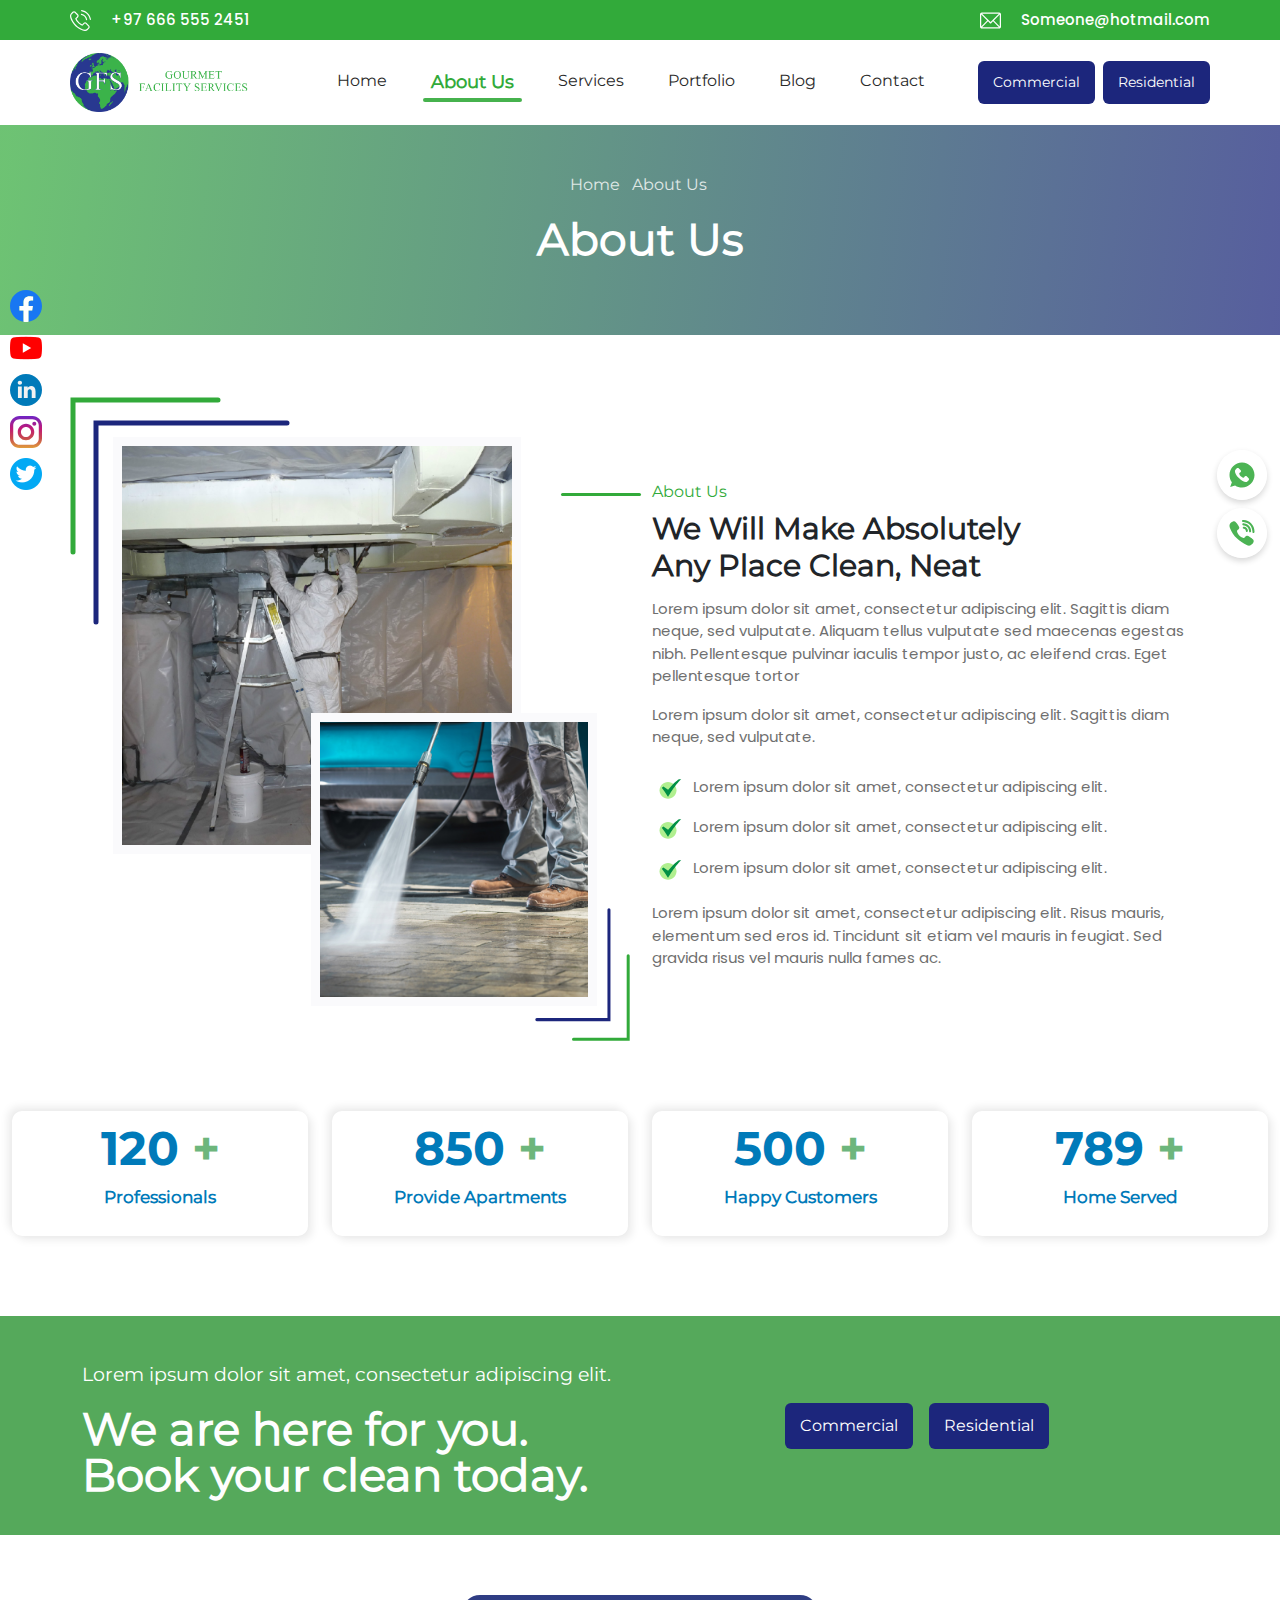
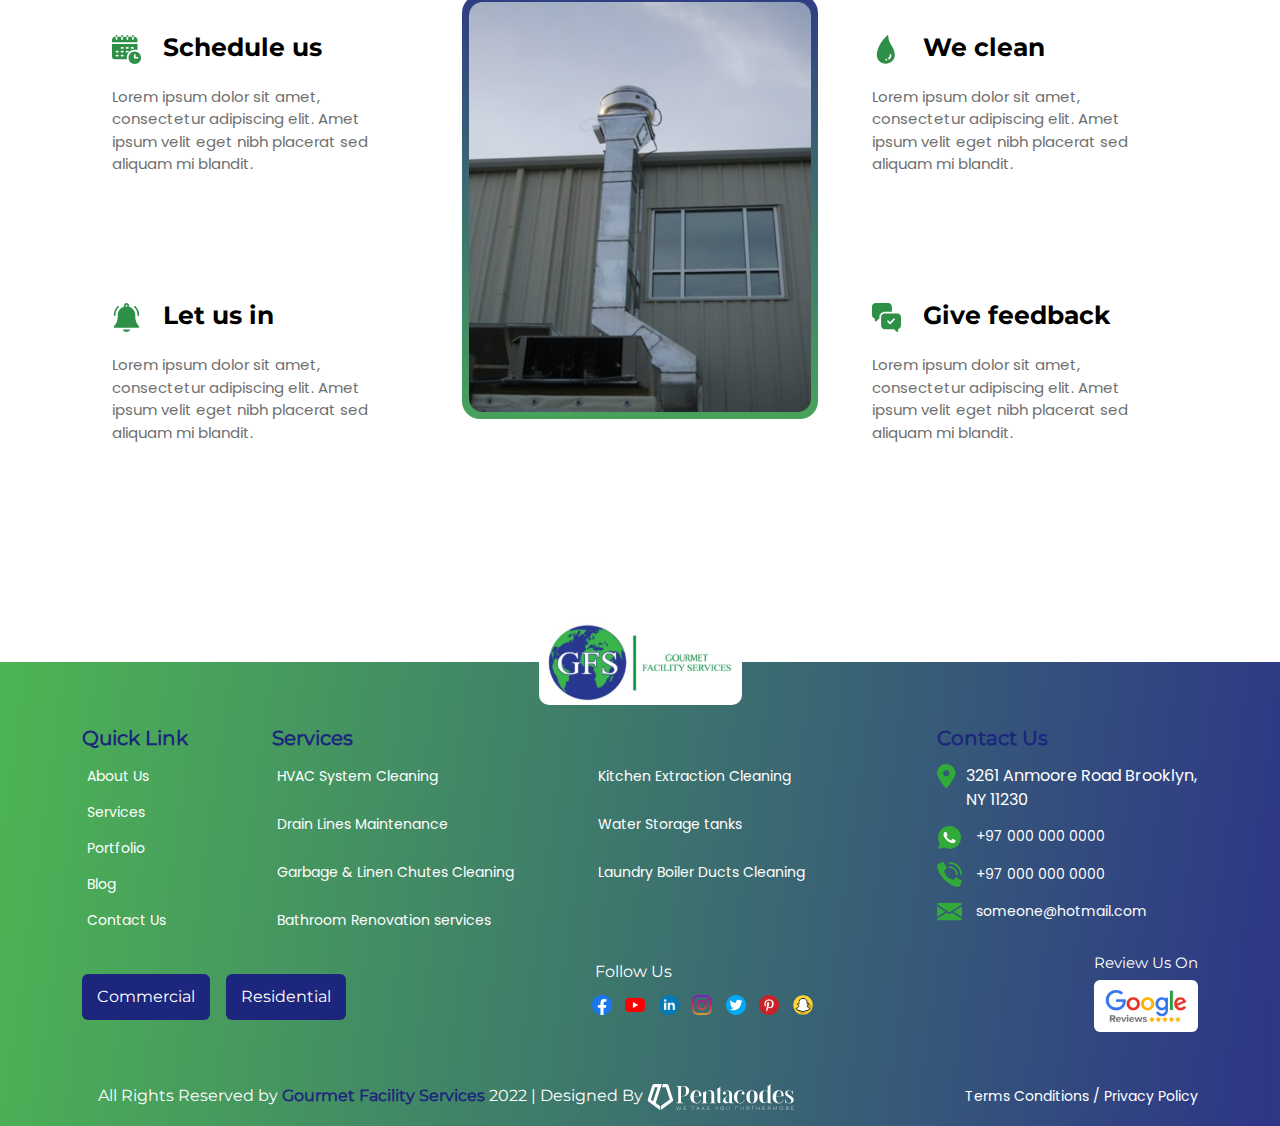
<file: about.html>
<!DOCTYPE html>
<html lang="en">

<head>
    <meta charset="UTF-8">
    <meta http-equiv="X-UA-Compatible" content="IE=edge">
    <meta name="viewport" content="width=device-width, initial-scale=1.0">

    <meta name="description" content="">
    <meta name="keywords" content="">
    <meta property="og:description" content="">
    <meta property="og:site_name" content="">
    <meta property="og:title" content="">
    <meta name="twitter:title" content="">
    <meta name="twitter:description" content="">
    <link rel="canonical" href="">
    <link rel="shortcut icon" type="image/x-icon" href="assets/images/favicon.png">

    <title>Gourmet Facility Services | About</title>
    <link rel="stylesheet" href="https://cdnjs.cloudflare.com/ajax/libs/font-awesome/6.2.0/css/all.min.css"
        integrity="sha512-xh6O/CkQoPOWDdYTDqeRdPCVd1SpvCA9XXcUnZS2FmJNp1coAFzvtCN9BmamE+4aHK8yyUHUSCcJHgXloTyT2A=="
        crossorigin="anonymous" referrerpolicy="no-referrer" />

    <link rel="preconnect" href="https://fonts.googleapis.com">
    <link rel="preconnect" href="https://fonts.gstatic.com" crossorigin>
    <link href="https://fonts.googleapis.com/css2?family=Allerta&family=Poppins&display=swap" rel="stylesheet">
   
    <link rel="stylesheet" href="assets/css/bootstrap/bootstrap.min.css">

    <link rel="stylesheet" href="assets/css/owl-carousel/owl.carousel.min.css">
    <link rel="stylesheet" href="assets/css/owl-carousel/owl.theme.default.min.css">

    <link rel="stylesheet" href="assets/css/jquery.fancybox.min.css">
    <link rel="stylesheet" href="assets/css/magnific.min.css">

    <link rel="stylesheet" href="assets/css/style.css">
    <link rel="stylesheet" href="assets/css/responsive.css">

</head>

<body>

    <main>
        <!-- ---header start ---  -->
        <header>
            <div class="header-top bg-header d-none d-lg-block">
                <div class="container">
                    <div class="row">
                        <div class="col-lg-6 col-md-6 col-sm-6 col-6 p-0">
                            <div class="call">
                                <img src="assets/images/icons/call.svg" class="head-icon" alt="" />
                                <a href="tel:+976665552451" class="call-link">+97 666 555 2451 </a>
                            </div>
                        </div>

                        <div class="col-lg-6 col-md-6 col-sm-6 col-6 p-0 text-end">
                            <div class="mail">
                                <img src="assets/images/icons/mail.svg" class="head-icon" alt="" />

                                <a href="mailto:someone@hotmail.com" class="email-link">Someone@hotmail.com </a>
                            </div>
                        </div>
                    </div>
                </div>
            </div>

            <div class="main-header navbar-scroll">
                <nav class="navbar navbar-expand-lg bg-white  px-0 py-2 pad-x-scrn-1199px">
                    <div class="container-xl py-0 px-lg-0">
                        <!-- Logo -->
                        <a class="navbar-brand" href="#">
                            <img src="assets/images/GFS PNG.png" class="gourmet-logo" alt="Gourmet Facility Services">
                        </a>
                        <!-- Navbar toggle -->

                        <button class="navbar-toggler" type="button" data-bs-toggle="collapse"
                            data-bs-target="#navbarCollapse" aria-controls="navbarCollapse" aria-expanded="false"
                            aria-label="Toggle navigation">
                            <span class="navbar-toggler-icon"></span>
                        </button>
                        <!-- Collapse -->
                        <div class="collapse navbar-collapse" id="navbarCollapse">
                            <!-- Nav -->
                            <ul class="navbar-nav me-auto mb-2 mb-lg-0 mx-auto ">
                                <li class="nav-item">

                                    <a class="nav-link nav-under-line  postion-relative mb-0" aria-current="page"
                                        href="index.html"> Home</a>
                                </li>

                                <li class="nav-item"><a class="nav-link nav-under-line active" href="about.html">About
                                        Us</a>
                                </li>

                                <li class="nav-item dropdown">
                                    <a class="nav-link dropdown-toggle nav-under-line" href="#"
                                        data-bs-toggle="dropdown"> Services <i class="fa-solid fa-chevron-down"></i>
                                    </a>
                                    <ul class="dropdown-menu cstm-dropdownmenu">

                                        <li><a class="dropdown-item sub-menu-link" href="commercial-service.html">
                                                Commercial <i class="fa-solid fa-chevron-right fa-hover-hidden"></i> <i
                                                    class="fa-solid fa-chevron-left fa-hover-show"></i> </a>
                                            <ul class="submenu dropdown-menu">
                                                <li class="sub-menu-item"><a class="dropdown-item sub-menu-link"
                                                        href="commercial-service.html">Commercial item 1</a></li>
                                                <li class="sub-menu-item"><a class="dropdown-item sub-menu-link"
                                                        href="commercial-service.html">Commercial item 2</a></li>
                                                <li class="sub-menu-item"><a class="dropdown-item sub-menu-link"
                                                        href="commercial-service.html">Commercial item 3</a></li>
                                            </ul>
                                        </li>
                                        <li><a class="dropdown-item sub-menu-link" href="residential-service.html">
                                                Residential <i class="fa-solid fa-chevron-right fa-hover-hidden"></i> <i
                                                    class="fa-solid fa-chevron-left fa-hover-show"></i> </a>
                                            <ul class="submenu dropdown-menu">
                                                <li><a class="dropdown-item sub-menu-link"
                                                        href="residential-service.html">HVAC System Cleaning</a></li>
                                                <li><a class="dropdown-item sub-menu-link"
                                                        href="residential-service.html">Drain Line Maintenance</a></li>
                                                <li><a class="dropdown-item sub-menu-link"
                                                        href="residential-service.html">Water Storage tanks</a></li>

                                            </ul>
                                        </li>

                                    </ul>
                                </li>
                                <li class="nav-item"><a class="nav-link nav-under-line"
                                        href="portfolio.html">Portfolio</a> </li>
                                <li class="nav-item"><a class="nav-link nav-under-line" href="blog.html">Blog</a> </li>




                                <li class="nav-item"><a class="nav-link nav-under-line" href="contact.html">Contact </a>
                                </li>


                            </ul>
                            <!-- Right navigation -->

                            <div class="d-flex justify-content-around">
                                <div class=" align-items-lg-center mt-3 mt-lg-0 ">
                                    <a href="commercial-service.html" class="btn btn-sm  btn-bg-blue w-full w-lg-auto">
                                        Commercial
                                    </a>
                                </div>
                                <div class="navbar-nav ms-lg-2  mt-3 mt-lg-0  ">
                                    <a href="residential-service.html" class="btn btn-sm  btn-bg-blue w-full w-lg-auto">
                                        Residential
                                    </a>
                                </div>
                            </div>

                        </div>


                    </div>
                </nav>
            </div>

        </header>
        <!-- ---header end ---  -->

        <!-- section -breadcrumb  -->
        <section class="" id="breadcrumb">


            <div class="container">
                <div class="row">
                    <div class="col-lg-12 col-12 text-center pt-5">
                        <nav aria-label="breadcrumb" class="d-flex justify-content-center">
                            <ol class="breadcrumb">
                                <li class="breadcrumb-item">Home</li>
                                <li class="breadcrumb-item"><i class="fa-solid fa-angles-right breadcrumb-arrow"></i>
                                </li>
                                <li class="breadcrumb-item active" aria-current="page">About Us</li>
                            </ol>

                        </nav>
                        <div class="breadcrumb-tt-bx pb-4">

                            <h1 class="breadcrumb-title text-white">About Us </h1>
                        </div>
                    </div>
                </div>
            </div>
        </section>
        <!-- section -breadcrumb end  -->

        <section class="position-relative">
            <ul class="side-media-bx d-lg-block d-sm-none d-md-none d-none">
                <li class="side-media-item"> <a href="https://www.facebook.com/"><img src="assets/images/icons/fb.svg"
                            class="side-mediaicon" alt="facebook.svg"></a></li>
                <li class="side-media-item"> <a href="https://www.youtube.com/"><img
                            src="assets/images/icons/youtube (1).png" class="side-mediaicon" alt="youtube.png"></a></li>
                <li class="side-media-item"> <a href="https://www.linkedin.com/"><img
                            src="assets/images/icons/linkedin.svg" class="side-mediaicon" alt="linkedin.svg"></a></li>
                <li class="side-media-item"> <a href="https://www.instagram.com/"><img
                            src="assets/images/icons/instagram.svg" class="side-mediaicon" alt="instagram.svg"></a></li>
                <li class="side-media-item"> <a href="https://twitter.com/"><img src="assets/images/icons/twitter.png"
                            class="side-mediaicon" alt="twitter.png"></a></li>
                <!-- <li class="side-media-item"> <a href=""><img src="assets/images/icons/pinterest.png" class="side-mediaicon" alt="pinterest.png"></a></li> -->
                <!-- <li class="side-media-item"> <a href=""><img src="assets/images/icons/snapchat.png" class="side-mediaicon" alt="snapchat.png"></a></li> -->
            </ul>
        </section>

        <!-- section about start  -->
        <section class="sec-marg-y" id="aboutSectionpage">
            <div class="container">
                <div class="row">
                    <div class="col-lg-6 col-md-12 col-sm-12 col-12 position-relative py-5">
                        <img src="assets/images/shape/top-bordershape.svg" class="top-boredr-abtpageshape" alt="">
                        <div class="about-pic-abtpgbox1 ">
                            <img src="assets/images/About/about-pic.png" class="about-pic-1" alt="about-pic.png" />

                        </div>

                        <div class="about-pic-abtpgbox-2 d-lg-block d-md-none d-sm-none d-none">
                            <img src="assets/images/About/about-pic2.png" class="about-pic-2 d-lg-block "
                                alt="about-pic2.png">
                        </div>
                        <img src="assets/images/shape/bottom-border-shape.svg"
                            class="bottom-boredr-abtpageshape d-lg-block d-md-none d-sm-none d-none" alt="">


                        <!-- <img src="assets/images/about.png" class="position-absolute about-img" alt="Gourmet-about" /> -->
                    </div>
                    <div class="col-lg-6 col-md-12 col-sm-12 col-12">
                        <div class="about-description-bx  position-relative pad-y">
                            <span class="horizontal-line testing"></span> <span class="text-green sec-titles"> About
                                Us</span>
                            <h2 class="abt-title pad-05">We Will Make Absolutely <br>
                                Any Place Clean, Neat</h2>

                            <div class="abt-content-bx">
                                <p class="abt-desc ft-sz-15">
                                    Lorem ipsum dolor sit amet, consectetur adipiscing elit. Sagittis diam neque, sed
                                    vulputate. Aliquam tellus vulputate sed maecenas egestas nibh. Pellentesque pulvinar
                                    iaculis tempor justo, ac eleifend cras. Eget pellentesque tortor
                                </p>
                                <p class="abt-desc-scnd ft-sz-15">
                                    Lorem ipsum dolor sit amet, consectetur adipiscing elit. Sagittis diam neque, sed
                                    vulputate.
                                </p>
                                <ul class="bullet-bx">
                                    <li class="bullet-item ft-sz-15">Lorem ipsum dolor sit amet, consectetur adipiscing
                                        elit.
                                    </li>
                                    <li class="bullet-item ft-sz-15">Lorem ipsum dolor sit amet, consectetur adipiscing
                                        elit.
                                    </li>
                                    <li class="bullet-item ft-sz-15">Lorem ipsum dolor sit amet, consectetur adipiscing
                                        elit.
                                    </li>
                                </ul>

                                <p class="abt-desc-scnd ft-sz-15">
                                    Lorem ipsum dolor sit amet, consectetur adipiscing elit. Risus mauris, elementum sed
                                    eros id. Tincidunt sit etiam vel mauris in feugiat. Sed gravida risus vel mauris
                                    nulla fames ac.
                                </p>

                            </div>
                        </div>
                    </div>
                </div>
            </div>
        </section>
        <!-- section about end  -->

        <!-- section counter start  -->
        <section class="sec-marg-y sec-pad-y-20" id="counterSection">
            <div class="container-fluid">
                <div class="row text-center ">

                    <div class="col-lg-3 col-md-6 col-sm-6 col-6 mt-3">
                        <div class=" counterbx">

                            <h2 class="counter-tt"> <span class="timer count-title count-number counter">120</span>
                                <span class="plusicon">+</span></h2>
                            <p class="count-text ">Professionals</p>
                        </div>
                    </div>

                    <div class="col-lg-3 col-md-6 col-sm-6 col-6 mt-3">
                        <div class=" counterbx">

                            <h2 class="counter-tt"> <span class="timer count-title count-number counter">850</span>
                                <span class="plusicon">+</span></h2>
                            <p class="count-text ">Provide Apartments</p>
                        </div>
                    </div>

                    <div class="col-lg-3 col-md-6 col-sm-6 col-6 mt-3">
                        <div class=" counterbx">

                            <h2 class="counter-tt"> <span class="timer count-title count-number counter">500</span>
                                <span class="plusicon">+</span></h2>
                            <p class="count-text ">Happy Customers</p>
                        </div>
                    </div>

                    <div class="col-lg-3 col-md-6 col-sm-6 col-6 mt-3">
                        <div class=" counterbx">

                            <h2 class="counter-tt"> <span class="timer count-title count-number counter">789</span>
                                <span class="plusicon">+</span></h2>
                            <p class="count-text ">Home Served</p>
                        </div>
                    </div>

                </div>

            </div>
        </section>
        <!-- section counter end  -->

        <!-- service-link section start -->
        <section class="sec-marg-y" id="serviceShowSection">
            <div class="container">
                <div class="row ">
                    <div class="col-lg-6 col-md-6 col-sm-12 col-12 mt-3">
                        <p class="abt-pge-service-para text-white fnt-sz19">Lorem ipsum dolor sit amet, consectetur
                            adipiscing elit.</p>
                        <h3 class="abt-service-tt ">We are here for you. <br>
                            Book your clean today.</h3>


                    </div>
                    <div
                        class="col-lg-6 col-md-6 col-sm-12 mt-3 col-12 d-flex align-items-center justify-content-center">

                        <ul class="d-flex p-0">
                            <li class="abt-service-btns-item "> <a href="" class="btn btn-bg-blue ">Commercial</a> </li>
                            <li class="abt-service-btns-item px-3"> <a href="" class="btn btn-bg-blue">Residential</a>
                            </li>
                        </ul>

                    </div>
                </div>
            </div>

        </section>

        <!-- service-link section end -->
        <section class="sec-marg-y">
            <div class="container">

                <div class="row pad-btm-55px">
                    <div class="col-lg-4 col-md-12 col-sm-12 col-12">
                        <div class="company-status-bx ">
                            <ul class="p-0 company-sts-bx">
                                <li class="cmpny-staus-item">
                                    <h5 class="abt-cntnt-tt ft-mont-bold"><img
                                            src="assets/images/icons/schedule-icn.svg" class="abt-stats-icon" alt="">
                                        Schedule us</h5>
                                    <p class="abt-cntnt-description abt-desc-pad-14">Lorem ipsum dolor sit amet, consectetur adipiscing
                                        elit. Amet ipsum velit eget nibh placerat sed aliquam mi blandit. </p>

                                </li>

                                <li class="cmpny-staus-item">
                                    <h5 class="abt-cntnt-tt ft-mont-bold"><img src="assets/images/icons/bell-icon.svg"
                                            class="abt-stats-icon" alt=""> Let us in</h5>
                                    <p class="abt-cntnt-description abt-desc-pad-14">Lorem ipsum dolor sit amet, consectetur adipiscing
                                        elit. Amet ipsum velit eget nibh placerat sed aliquam mi blandit. </p>

                                </li>

                            </ul>
                        </div>
                    </div>
                    <div class="col-lg-4 col-md-12 col-sm-12 col-12">
                        <div class="img-bx">
                            <div class="card custom-card bg-gradient">
                                <img src="assets/images/about-second-pic.png" class="about-second-pic"
                                    alt="about-second-pic">

                            </div>
                        </div>
                    </div>


                    <div class="col-lg-4 col-md-12 col-sm-12 col-12 ">
                        <div class="company-status-bx marg-sm-3">
                            <ul class="p-0 company-sts-bx">
                                <li class="cmpny-staus-item">
                                    <h5 class="abt-cntnt-tt ft-mont-bold"><img src="assets/images/icons/water-drop.svg"
                                            class="abt-stats-icon" alt=""> We clean</h5>
                                    <p class="abt-cntnt-description abt-desc-pad-14">Lorem ipsum dolor sit amet, consectetur adipiscing
                                        elit. Amet ipsum velit eget nibh placerat sed aliquam mi blandit. </p>

                                </li>

                                <li class="cmpny-staus-item">
                                    <h3 class="abt-cntnt-tt ft-mont-bold"><img src="assets/images/icons/feedback.svg"
                                            class="abt-stats-icon" alt=""> Give feedback</h3>
                                    <p class="abt-cntnt-description abt-desc-pad-14">Lorem ipsum dolor sit amet, consectetur adipiscing
                                        elit. Amet ipsum velit eget nibh placerat sed aliquam mi blandit. </p>

                                </li>

                            </ul>
                        </div>
                    </div>
                </div>
            </div>
        </section>

        <footer class="" id="footer">
            <div class="footer-logo-bx position-relative">
                <a href="index.html" class=" d-flex justify-content-center"> <img src="assets/images/footer-logo.svg"
                        class="footer-logo" alt="gourmet-logo"> </a>
            </div>
            <div class="container">

                <div class="footer-content pt-5 pb-5">
                    <div class="row">
                        <div class="col-lg-2 col-md-3 col-sm-12 col-12 mt-3 mb-50 d-flex">
                            <div class="footer-widget">
                                <div class="footer-widget-heading">
                                    <h5 class="footer-title">Quick Link</h5>
                                </div>
                                <div class="d-flex">
                                    <ul class="p-0">

                                        <li class="float-none ft-links-item qulicklink-sm"><a href="about.html"
                                                class="foot-link"> <i
                                                    class="fa-solid fa-angles-right foot-arrow"></i>About Us</a></li>
                                        <li class="float-none ft-links-item qulicklink-sm "><a href="services.html"
                                                class="foot-link">
                                                <i class="fa-solid fa-angles-right foot-arrow"></i>Services</a></li>
                                        <li class="float-none ft-links-item qulicklink-sm "><a href="portfolio.html"
                                                class="foot-link">
                                                <i class="fa-solid fa-angles-right foot-arrow"></i>Portfolio</a></li>
                                        <li class="float-none ft-links-item qulicklink-sm "><a href="blog.html"
                                                class="foot-link"> <i
                                                    class="fa-solid fa-angles-right foot-arrow"></i>Blog</a></li>
                                        <li class="float-none ft-links-item qulicklink-sm "><a href="contact.html"
                                                class="foot-link">
                                                <i class="fa-solid fa-angles-right foot-arrow"></i>Contact Us</a></li>

                                    </ul>



                                </div>
                            </div>




                        </div>
                        <div class="col-lg-7 col-md-9 col-sm-12 col-12 mt-3 mb-30">
                            <div class="footer-widget footnavlinksbx">
                                <div class="footer-widget-heading">
                                    <h5 class="footer-title">Services</h5>
                                </div>
                                <ul class="p-0">
                                    <li class="ft-links-item"><a href="service-detail.html" class="foot-link"><i
                                                class="fa-solid fa-angles-right foot-arrow"></i>HVAC System Cleaning</a>
                                    </li>
                                    <li class="ft-links-item"><a href="service-detail.html" class="foot-link"><i
                                                class="fa-solid fa-angles-right foot-arrow"></i>Kitchen Extraction
                                            Cleaning</a></li>
                                    <li class="ft-links-item"><a href="service-detail.html" class="foot-link"><i
                                                class="fa-solid fa-angles-right foot-arrow"></i>Drain Lines
                                            Maintenance</a>
                                    </li>
                                    <li class="ft-links-item"><a href="service-detail.html" class="foot-link"><i
                                                class="fa-solid fa-angles-right foot-arrow"></i>Water Storage tanks</a>
                                    </li>
                                    <li class="ft-links-item"><a href="service-detail.html" class="foot-link"><i
                                                class="fa-solid fa-angles-right foot-arrow"></i>Garbage & Linen Chutes
                                            Cleaning</a></li>
                                    <li class="ft-links-item"><a href="service-detail.html" class="foot-link"> <i
                                                class="fa-solid fa-angles-right foot-arrow"></i>Laundry Boiler Ducts
                                            Cleaning</a></li>
                                    <li class="ft-links-item"><a href="service-detail.html" class="foot-link"> <i
                                                class="fa-solid fa-angles-right foot-arrow"></i>Bathroom Renovation
                                            services</a></li>
                                </ul>
                            </div>
                        </div>

                        <div class="col-lg-3 col-md-6 col-sm-6 col-12 mb-50 mt-3 d-lg-block d-md-none d-sm-none d-none">
                            <div class="footer-widget">
                                <div class="footer-widget-heading">
                                    <h5 class="footer-title">Contact Us</h5>
                                </div>
                                <div class="d-flex">
                                    <ul class="p-0">

                                        <li class="float-none ft-links-item text-white d-flex align-items-start">
                                            <img src="assets/images/icons/Location.svg" class="adress-icon"
                                                alt="location">
                                            <p class="mb-0 fnt-fm-popns lctn-pad-right">3261 Anmoore Road
                                                Brooklyn, NY 11230</p>
                                        </li>
                                        <li class="float-none ft-links-item"><a href="tel:+970000000000"
                                                class="foot-link">
                                                <img src="assets/images/icons/whatsapp.svg" class="adress-icon"
                                                    alt="whatsapp"> +97 000 000 0000</a></li>
                                        <li class="float-none ft-links-item"><a href="https://wa.me/970000000000"
                                                class="foot-link"><img src="assets/images/icons/phone-call.svg"
                                                    class="adress-icon" alt="call"> +97 000 000 0000</a></li>
                                        <li class="float-none ft-links-item"><a href="mailto:someone@hotmail.com"
                                                class="foot-link"><img src="assets/images/icons/mailfooter.svg"
                                                    class="adress-icon" alt="mail"> someone@hotmail.com</a></li>


                                    </ul>



                                </div>
                            </div>
                        </div>
                        <div
                            class="col-lg-4 col-md-6 col-sm-12 col-12 d-md-flex d-sm-flex d-lg-none d-block align-items-center mobile-service-btnbox">
                            <ul class="service-btn-box d-flex justify-content-center p-0">
                                <li> <a href="commercial-service.html" class="btn btn-bg-blue mr-3">Commercial</a></li>
                                <li> <a href="residential-service.html" class="btn btn-bg-blue">Residential</a></li>
                            </ul>
                        </div>
                        <div
                            class="col-lg-3 col-md-6 col-sm-12 col-12 mb-50 mt-3 d-lg-none d-md-block d-sm-block d-block">
                            <div class="footer-widget">
                                <div class="footer-widget-heading">
                                    <h5 class="footer-title">Contact Us</h5>
                                </div>
                                <div class="d-flex">
                                    <ul class="p-0">

                                        <li
                                            class="float-none ft-links-item companydt-item-sm text-white d-flex align-items-start companydt-item-sm">
                                            <img src="assets/images/icons/Location.svg" class="adress-icon"
                                                alt="location">
                                            <p class="mb-0 fnt-fm-popns lctn-pad-right">3261 Anmoore Road
                                                Brooklyn, NY 11230</p>
                                        </li>
                                        <li class="float-none ft-links-item companydt-item-sm"><a
                                                href="tel:+970000000000" class="foot-link">
                                                <img src="assets/images/icons/whatsapp.svg" class="adress-icon"
                                                    alt="whatsapp"> +97 000 000 0000</a></li>
                                        <li class="float-none ft-links-item companydt-item-sm"><a
                                                href="https://wa.me/970000000000" class="foot-link"><img
                                                    src="assets/images/icons/phone-call.svg" class="adress-icon"
                                                    alt="call"> +97 000 000 0000</a></li>
                                        <li class="float-none ft-links-item companydt-item-sm"><a
                                                href="mailto:someone@hotmail.com" class="foot-link"><img
                                                    src="assets/images/icons/mailfooter.svg" class="adress-icon"
                                                    alt="mail"> someone@hotmail.com</a></li>


                                    </ul>



                                </div>
                            </div>
                        </div>
                        <div
                            class="col-lg-4 col-md-6 col-sm-8 col-7 scl-boxdiv-mobcol  justify-content-lg-center  align-items-center d-lg-none d-md-flex d-sm-flex d-flex">
                            <div class="social-media-bx ">
                                <h6 class="text-white flwus-tt">Follow Us</h6>
                                <ul class="d-flex p-0">
                                    <li class="media-item media-item-sm-pad"> <a href="https://www.facebook.com/login/"
                                            class="media-link">
                                            <img src="assets/images/icons/facebook.png" class="media-icons"
                                                alt="facebook"></a></li>
                                    <li class="media-item media-item-sm-pad"> <a href="https://www.youtube.com/"
                                            class="media-link"><img src="assets/images/icons/youtube (1).png"
                                                class="media-icons" alt="youtube"></a></li>
                                    <li class="media-item media-item-sm-pad"> <a href="https://www.linkedin.com/login"
                                            class="media-link"><img src="assets/images/icons/linkedin.png"
                                                class="media-icons" alt="linkedin"></a></li>
                                    <li class="media-item media-item-sm-pad"> <a href="https://www.instagram.com/"
                                            class="media-link"><img src="assets/images/icons/instagram.png"
                                                class="media-icons" alt="instagram"></a></li>
                                    <li class="media-item media-item-sm-pad"> <a href="https://twitter.com/"
                                            class="media-link"><img src="assets/images/icons/twitter.png"
                                                class="media-icons" alt="twitter"></a>
                                    </li>
                                    <li class="media-item media-item-sm-pad"> <a href="https://in.pinterest.com/"
                                            class="media-link"><img src="assets/images/icons/pinterest.png"
                                                class="media-icons" alt="pinterest"></a></li>
                                    <li class="media-item media-item-sm-pad"> <a href="https://www.snapchat.com/"
                                            class="media-link"><img src="assets/images/icons/snapchat.png"
                                                class="media-icons" alt="snapchat"></a></li>
                                </ul>
                            </div>
                        </div>

                        <div
                            class="col-lg-4 col-md-6 col-sm-4 col-5 d-lg-none d-md-flex d-sm-flex d-flex scl-boxdiv-mobcol r-md-center">
                            <div class="review-bx">
                                <h6 class="text-white fnt-sm-14">Review Us On</h6>
                                <a href=""> <img src="assets/images/icons/Google-Reviews.svg" class="g-rev"
                                        alt="Google-Reviews"></a>
                            </div>
                        </div>

                    </div>

                    <div class="row">
                        <div class="col-lg-4 col-md-6 col-sm-12 col-12 d-md-none d-sm-none d-lg-block d-none">
                            <ul class="service-btn-box d-flex  padlg-btn-box-y">
                                <li> <a href="commercial-service.html" class="btn btn-bg-blue mr-3">Commercial</a></li>
                                <li> <a href="residential-service.html" class="btn btn-bg-blue">Residential</a></li>
                            </ul>
                        </div>
                        <div
                            class="col-lg-4 col-md-6 col-sm-6 col-6  justify-content-lg-center justify-content-center   align-items-center  d-lg-flex d-md-none d-sm-none d-none">
                            <div class="social-media-bx pad-lg-left">
                                <h6 class="text-white flwus-tt">Follow Us</h6>
                                <ul class="d-flex p-0">
                                    <li class="media-item"> <a href="https://www.facebook.com/login/"
                                            class="media-link">
                                            <img src="assets/images/icons/facebook.png" class="media-icons"
                                                alt="facebook"></a></li>
                                    <li class="media-item"> <a href="https://www.youtube.com/" class="media-link"><img
                                                src="assets/images/icons/youtube (1).png" class="media-icons"
                                                alt="youtube"></a></li>
                                    <li class="media-item"> <a href="https://www.linkedin.com/login"
                                            class="media-link"><img src="assets/images/icons/linkedin.png"
                                                class="media-icons" alt="linkedin"></a></li>
                                    <li class="media-item"> <a href="https://www.instagram.com/" class="media-link"><img
                                                src="assets/images/icons/instagram.png" class="media-icons"
                                                alt="instagram"></a></li>
                                    <li class="media-item"> <a href="https://twitter.com/" class="media-link"><img
                                                src="assets/images/icons/twitter.png" class="media-icons"
                                                alt="twitter"></a>
                                    </li>
                                    <li class="media-item"> <a href="https://in.pinterest.com/" class="media-link"><img
                                                src="assets/images/icons/pinterest.png" class="media-icons"
                                                alt="pinterest"></a></li>
                                    <li class="media-item"> <a href="https://www.snapchat.com/" class="media-link"><img
                                                src="assets/images/icons/snapchat.png" class="media-icons"
                                                alt="snapchat"></a></li>
                                </ul>
                            </div>
                        </div>
                        <div
                            class="col-lg-4 col-md-6 col-sm-6 col-6 d-lg-flex d-md-none d-sm-none d-none justify-content-lg-end justify-content-center ">
                            <div class="review-bx">
                                <h6 class="text-white rv-fnt-sz">Review Us On</h6>
                                <a href=""> <img src="assets/images/icons/Google-Reviews.svg" class="g-rev"
                                        alt="Google-Reviews"></a>
                            </div>
                        </div>
                    </div>
                </div>
            </div>
            <div class="copyright-area">
                <div class="container">
                    <div class="row">


                        <div class="col-lg-8 col-12 text-center d-flex  align-items-center">
                            <div class="copyright-text">
                                <p class="copyright-para"> <span class="px-lg-3 text-white"> All Rights Reserved by
                                        <span class="footer-cmpny-tt">Gourmet Facility Services</span> 2022 | Designed
                                        By <a href="https://www.pentacodes.com/"> <img
                                                src="assets/images/icons/pentacode-logo.svg"
                                                class="footerpentacode-logo" alt=""> </a></p>
                            </div>
                        </div>
                        <div class="col-lg-4 col-12 d-flex justify-content-lg-end justify-content-center">
                            <ul class="condition-bx d-flex">
                                <li class="text-white"> <a href="terms-privacy.html" class="foot-link">Terms Conditions
                                        /
                                        Privacy Policy</a> </li>
                            </ul>
                        </div>
                    </div>
                </div>
            </div>

        </footer>
        <!-- ------- fixed bars icns  -->

        <div class="fixedrightSidebar d-lg-block  d-md-block d-sm-none d-none">
            <div class="socialMedia">
                <div class="QuickSideRightBar QuickSideRightBarWhatsapp">
                    <a href="https://wa.me/970000000000" target="blank">
                        <img src="assets/images/calling.svg" alt="gourmet" class="CallRight">
                        <div class="slideLeft">
                            <span class="textRight">+970000000000</span>
                        </div>
                    </a>
                </div>
                <div class="QuickSideRightBar QuickSideRightBarContact">
                    <a href="tel:+97000000000">
                        <img src="assets/images/whatsappicon.svg" alt="gourmet">
                        <div class="slideLeft">
                            <span class="textRight">+97 000 000 0000</span>
                        </div>
                    </a>
                </div>

            </div>
        </div>

        <div class="bottom-bar d-lg-none d-md-none d-sm-block d-block">
            <div class="container">
                <div class="row">
                    <div class="col-lg-6 col-sm-6 col-6 text-center brdr-rht">
                        <a href="https://wa.me/970000000000" target="blank">
                            <img src="assets/images/calling.svg" class="bottm-icn" alt="Gourmet Facility Service">
                            <span class="title-clrblue fnt-fm-popns">Whatsapp</span>
                        </a>
                    </div>
                    <div class="col-lg-6 col-sm-6 col-6 text-center">
                        <a href="tel:+970000000000">
                            <img src="assets/images/whatsappicon.svg" class="bottm-icn" alt="Gourmet Facility Service">
                            <span class="title-clrblue fnt-fm-popns">Phone</span>
                        </a>
                    </div>
                </div>
            </div>
        </div>
        <!-- ------- fixed bars icns end  -->

    </main>

    <script src="assets/js/jquery3.6.js"></script>
    <script src="assets/js/query-1.12.4.min.js"></script>
    <script src="assets/js/bootstrap/bootstrap.min.js"></script>
    <script src="assets/js/owl-carousel/owl.carousel.min.js"></script>
    <script src="assets/js/sweetalert2.all.min.js"></script>
    <script src="assets/js/isotope.pkgd.min.js"></script>
    <script src="assets/js/magnific.min.js"></script>
    <script src="assets/js/jquery.counterup.min.js"></script>
    <script src="assets/js/waypoints.js"></script>
    <script src="assets/js/jquery.fancybox.min.js"></script>
    <script src="assets/js/script.js"></script>
</body>

</html>
</file>
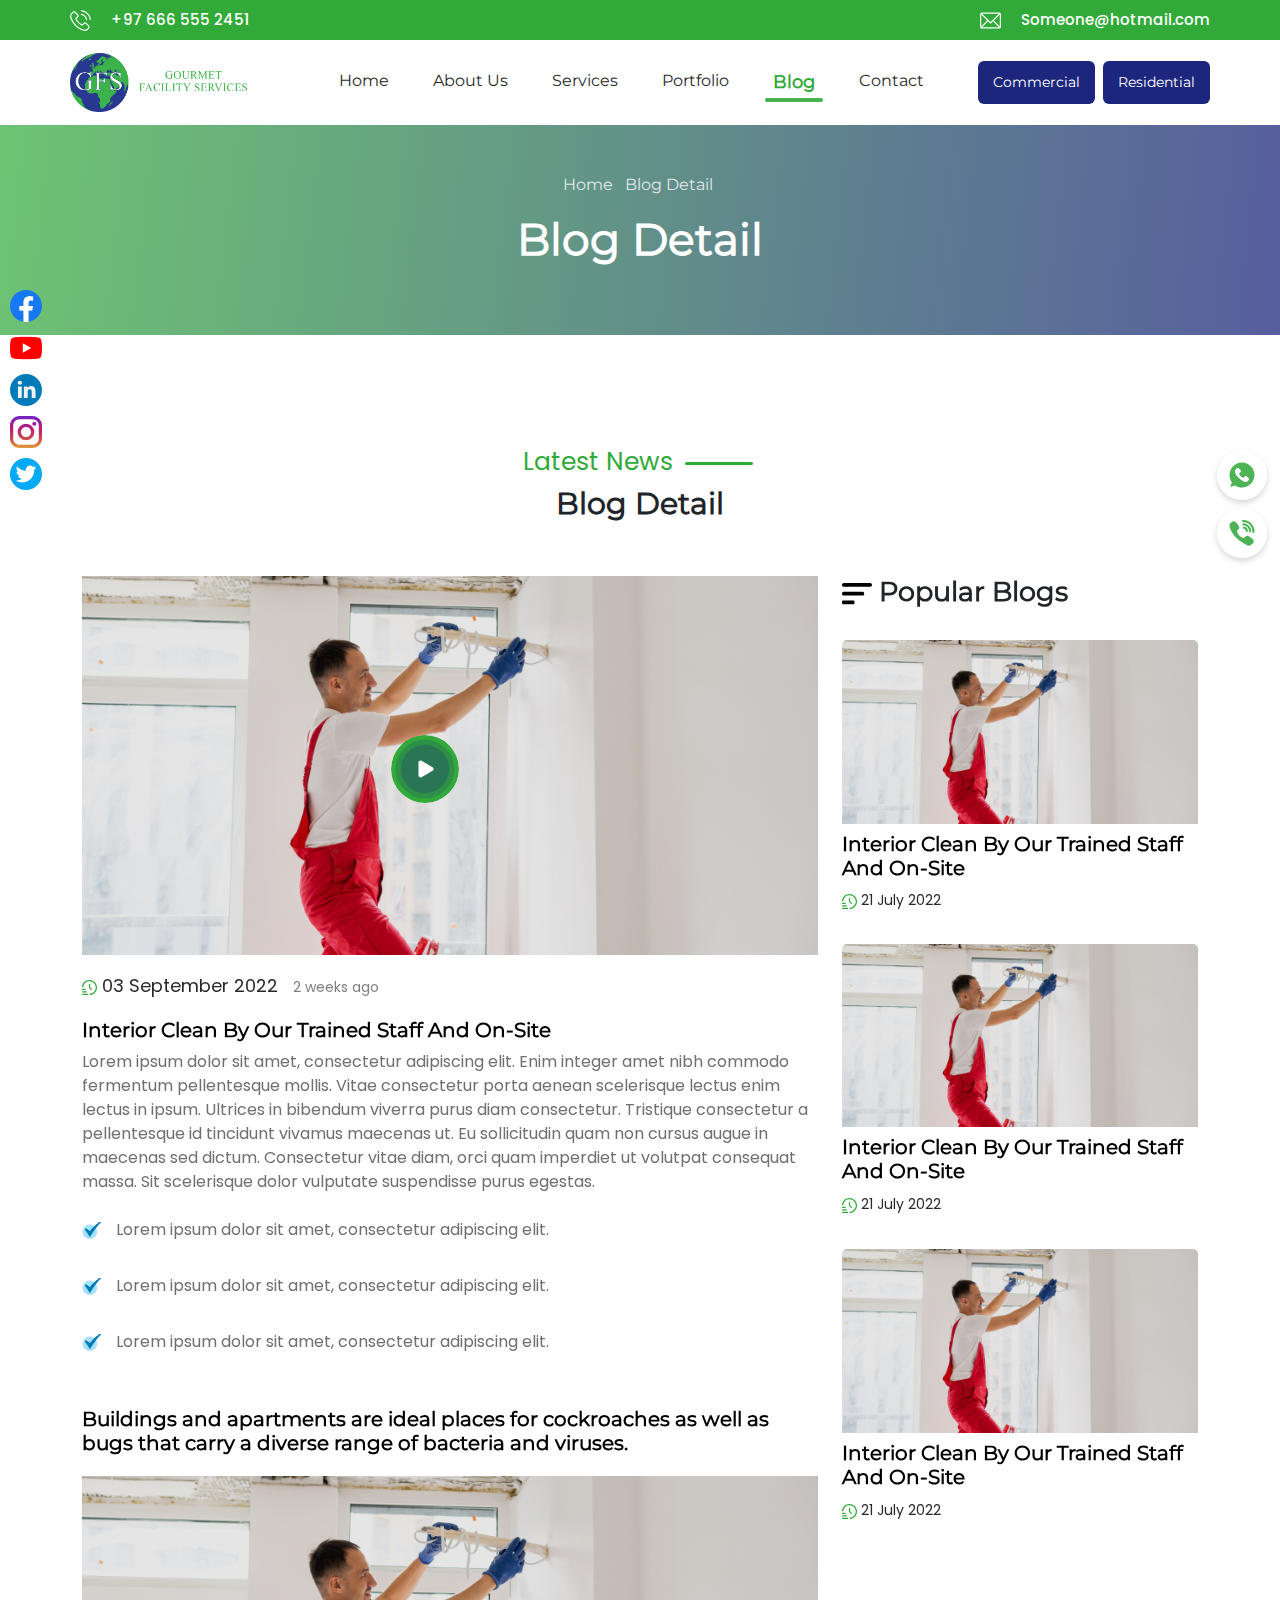
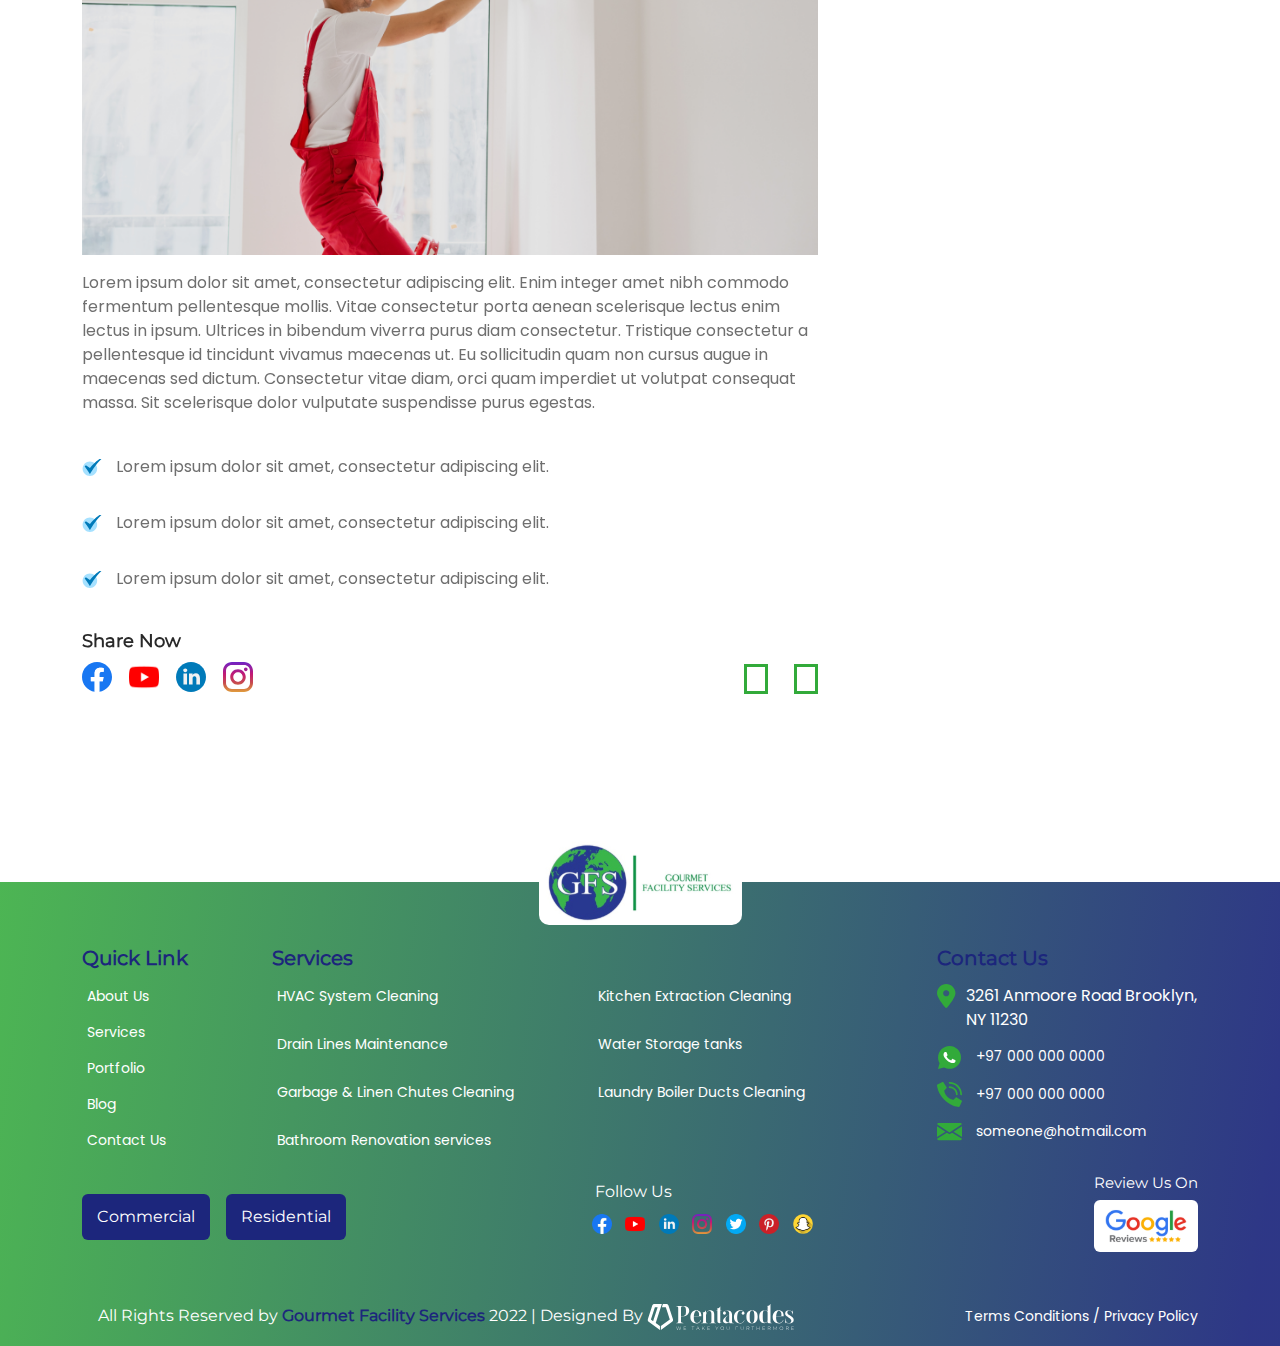
<file: blog-details.html>
<!DOCTYPE html>
<html lang="en">

<head>
    <meta charset="UTF-8">
    <meta http-equiv="X-UA-Compatible" content="IE=edge">
    <meta name="viewport" content="width=device-width, initial-scale=1.0">

    <meta name="description" content="">
    <meta name="keywords" content="">
    <meta property="og:description" content="">
    <meta property="og:site_name" content="">
    <meta property="og:title" content="">
    <meta name="twitter:title" content="">
    <meta name="twitter:description" content="">
    <link rel="canonical" href="">
    <link rel="shortcut icon" type="image/x-icon" href="assets/images/favicon.png">

    <title>Gourmet Facility Services | Blog Detail</title>

    <link rel="stylesheet" href="https://cdnjs.cloudflare.com/ajax/libs/font-awesome/6.2.0/css/all.min.css"
        integrity="sha512-xh6O/CkQoPOWDdYTDqeRdPCVd1SpvCA9XXcUnZS2FmJNp1coAFzvtCN9BmamE+4aHK8yyUHUSCcJHgXloTyT2A=="
        crossorigin="anonymous" referrerpolicy="no-referrer" />

    <link rel="preconnect" href="https://fonts.googleapis.com">
    <link rel="preconnect" href="https://fonts.gstatic.com" crossorigin>
    <link href="https://fonts.googleapis.com/css2?family=Allerta&family=Poppins&display=swap" rel="stylesheet">

    <link rel="stylesheet" href="assets/css/bootstrap/bootstrap.min.css">

    <link rel="stylesheet" href="assets/css/owl-carousel/owl.carousel.min.css">
    <link rel="stylesheet" href="assets/css/owl-carousel/owl.theme.default.min.css">

    <link rel="stylesheet" href="assets/css/jquery.fancybox.min.css">
    <link rel="stylesheet" href="assets/css/magnific.min.css">

    <link rel="stylesheet" href="assets/css/style.css">
    <link rel="stylesheet" href="assets/css/responsive.css">

</head>

<body>
    <main>
        <!-- ---header start ---  -->
        <header>
            <div class="header-top bg-header d-none d-lg-block">
                <div class="container">
                    <div class="row">
                        <div class="col-lg-6 col-md-6 col-sm-6 col-6 p-0">
                            <div class="call">
                                <img src="assets/images/icons/call.svg" class="head-icon" alt="" />
                                <a href="tel:+976665552451" class="call-link">+97 666 555 2451 </a>
                            </div>
                        </div>

                        <div class="col-lg-6 col-md-6 col-sm-6 col-6 p-0 text-end">
                            <div class="mail">
                                <img src="assets/images/icons/mail.svg" class="head-icon" alt="" />

                                <a href="mailto:someone@hotmail.com" class="email-link">Someone@hotmail.com </a>
                            </div>
                        </div>
                    </div>
                </div>
            </div>

            <div class="main-header navbar-scroll">
                <nav class="navbar navbar-expand-lg bg-white  px-0 py-2 pad-x-scrn-1199px">
                    <div class="container-xl py-0 px-lg-0">
                        <!-- Logo -->
                        <a class="navbar-brand" href="#">
                            <img src="assets/images/GFS PNG.png" class="gourmet-logo" alt="Gourmet Facility Services">
                        </a>
                        <!-- Navbar toggle -->

                        <button class="navbar-toggler" type="button" data-bs-toggle="collapse"
                            data-bs-target="#navbarCollapse" aria-controls="navbarCollapse" aria-expanded="false"
                            aria-label="Toggle navigation">
                            <span class="navbar-toggler-icon"></span>
                        </button>
                        <!-- Collapse -->
                        <div class="collapse navbar-collapse" id="navbarCollapse">
                            <!-- Nav -->
                            <ul class="navbar-nav me-auto mb-2 mb-lg-0 mx-auto ">
                                <li class="nav-item">

                                    <a class="nav-link nav-under-line  postion-relative mb-0" aria-current="page"
                                        href="index.html"> Home</a>
                                </li>

                                <li class="nav-item"><a class="nav-link nav-under-line " href="about.html">About Us</a>
                                </li>

                                <li class="nav-item dropdown">
                                    <a class="nav-link dropdown-toggle nav-under-line" href="#"
                                        data-bs-toggle="dropdown"> Services <i class="fa-solid fa-chevron-down"></i>
                                    </a>
                                    <ul class="dropdown-menu cstm-dropdownmenu">

                                        <li><a class="dropdown-item sub-menu-link" href="commercial-service.html">
                                                Commercial <i class="fa-solid fa-chevron-right fa-hover-hidden"></i> <i
                                                    class="fa-solid fa-chevron-left fa-hover-show"></i> </a>
                                            <ul class="submenu dropdown-menu">
                                                <li class="sub-menu-item"><a class="dropdown-item sub-menu-link"
                                                        href="commercial-service.html">Commercial item 1</a></li>
                                                <li class="sub-menu-item"><a class="dropdown-item sub-menu-link"
                                                        href="commercial-service.html">Commercial item 2</a></li>
                                                <li class="sub-menu-item"><a class="dropdown-item sub-menu-link"
                                                        href="commercial-service.html">Commercial item 3</a></li>
                                            </ul>
                                        </li>
                                        <li><a class="dropdown-item sub-menu-link" href="residential-service.html">
                                                Residential <i class="fa-solid fa-chevron-right fa-hover-hidden"></i> <i
                                                    class="fa-solid fa-chevron-left fa-hover-show"></i> </a>
                                            <ul class="submenu dropdown-menu">
                                                <li><a class="dropdown-item sub-menu-link"
                                                        href="residential-service.html">HVAC System Cleaning</a></li>
                                                <li><a class="dropdown-item sub-menu-link"
                                                        href="residential-service.html">Drain Line Maintenance</a></li>
                                                <li><a class="dropdown-item sub-menu-link"
                                                        href="residential-service.html">Water Storage tanks</a></li>

                                            </ul>
                                        </li>

                                    </ul>
                                </li>
                                <li class="nav-item"><a class="nav-link nav-under-line"
                                        href="portfolio.html">Portfolio</a> </li>
                                <li class="nav-item"><a class="nav-link nav-under-line active" href="blog.html">Blog</a>
                                </li>




                                <li class="nav-item"><a class="nav-link nav-under-line" href="contact.html">Contact </a>
                                </li>


                            </ul>
                            <!-- Right navigation -->

                            <div class="d-flex justify-content-around">
                                <div class=" align-items-lg-center mt-3 mt-lg-0 ">
                                    <a href="commercial-service.html" class="btn btn-sm  btn-bg-blue w-full w-lg-auto">
                                        Commercial
                                    </a>
                                </div>
                                <div class="navbar-nav ms-lg-2  mt-3 mt-lg-0  ">
                                    <a href="residential-service.html" class="btn btn-sm  btn-bg-blue w-full w-lg-auto">
                                        Residential
                                    </a>
                                </div>
                            </div>

                        </div>


                    </div>
                </nav>
            </div>

        </header>
        <!-- ---header end ---  -->

        <!-- section -breadcrumb  -->
        <section class="position-relative" id="breadcrumb">

            <div class="container">
                <div class="row">
                    <div class="col-lg-12 col-12 text-center pt-5">
                        <nav aria-label="breadcrumb" class="d-flex justify-content-center">
                            <ol class="breadcrumb">
                                <li class="breadcrumb-item">Home</li>
                                <li class="breadcrumb-item"><i class="fa-solid fa-angles-right breadcrumb-arrow"></i>
                                </li>
                                <li class="breadcrumb-item active" aria-current="page">Blog Detail</li>
                            </ol>

                        </nav>
                        <div class="breadcrumb-tt-bx  pb-4">

                            <h1 class="breadcrumb-title text-white">Blog Detail </h1>
                        </div>
                    </div>
                </div>
            </div>
        </section>
        <!-- section -breadcrumb end  -->

        <section class="position-relative">
            <ul class="side-media-bx d-lg-block d-sm-none d-md-none d-none">
                <li class="side-media-item"> <a href="https://www.facebook.com/"><img src="assets/images/icons/fb.svg"
                            class="side-mediaicon" alt="facebook.svg"></a></li>
                <li class="side-media-item"> <a href="https://www.youtube.com/"><img
                            src="assets/images/icons/youtube (1).png" class="side-mediaicon" alt="youtube.png"></a></li>
                <li class="side-media-item"> <a href="https://www.linkedin.com/"><img
                            src="assets/images/icons/linkedin.svg" class="side-mediaicon" alt="linkedin.svg"></a></li>
                <li class="side-media-item"> <a href="https://www.instagram.com/"><img
                            src="assets/images/icons/instagram.svg" class="side-mediaicon" alt="instagram.svg"></a></li>
                <li class="side-media-item"> <a href="https://twitter.com/"><img src="assets/images/icons/twitter.png"
                            class="side-mediaicon" alt="twitter.png"></a></li>
                <!-- <li class="side-media-item"> <a href=""><img src="assets/images/icons/pinterest.png" class="side-mediaicon" alt="pinterest.png"></a></li> -->
                <!-- <li class="side-media-item"> <a href=""><img src="assets/images/icons/snapchat.png" class="side-mediaicon" alt="snapchat.png"></a></li> -->
            </ul>
        </section>

        <section class="sec-marg-y" id="blogdetailSection">
            <div class="container">
                <div class="row align-items-start justify-content-center pad-btm-90px">
                    <div class="col-lg-12 col-md-12 col-sm-12 col-12 text-center pb-4">
                        <div class="service-head-bx">
                            <span class="text-green section-top-head"> Latest News <span
                                    class="horizontal-line"></span></span>
                            <h3 class="section-bottom-title pad-05"> Blog Detail</h3>



                        </div>
                    </div>

                    <div class="col-lg-8 col-md-12 col-sm-12 col-12 ">
                        <div class="row">
                            <div class="col-lg-12 col-12">
                                <div class="blog-detail-bx">
                                    <div class="owl-carousel">
                                        <div class="item">
                                            <div class="video-popup-part position-relative">

                                                <img src="assets/images/blogs/blog-fixed.png" alt=""
                                                    class="blog-detail-img-sz">
                                                <a href="https://www.youtube.com/watch?v=Jy1WZVAwrmc"
                                                    class="play-btn popup-youtube "> <img
                                                        src="assets/images/icons/playbtn.svg"
                                                        class="position-absolute plybtn-icn" alt=""></a>
                                            </div>
                                            <div class="blog-description-bx pt-3">
                                                <p class="blog-dt-date"> <span> <img src="assets/images/icons/clock.svg"
                                                            class="carousel-blog-date" alt="clock"> 03 September
                                                        2022</span> <small class="week">2 weeks ago</small> </p>
                                                <h2 class="blog-title">Interior Clean By Our Trained Staff And On-Site
                                                </h2>
                                                <p class="blog-description fnt-fm-popns para-colors">
                                                    Lorem ipsum dolor sit amet, consectetur adipiscing elit. Enim
                                                    integer amet nibh commodo fermentum pellentesque mollis. Vitae
                                                    consectetur porta aenean scelerisque lectus enim lectus in ipsum.
                                                    Ultrices in bibendum viverra purus diam consectetur. Tristique
                                                    consectetur a pellentesque id tincidunt vivamus maecenas ut. Eu
                                                    sollicitudin quam non cursus augue in maecenas sed dictum.
                                                    Consectetur vitae diam, orci quam imperdiet ut volutpat consequat
                                                    massa. Sit scelerisque dolor vulputate suspendisse purus egestas.
                                                </p>
                                                <ul class="p-0 bullet-bx">
                                                    <li class="py-2 d-flex align-items-center para-colors fnt-fm-popns">
                                                        <img src="assets/images/icons/blutick.svg"
                                                            class="blog-blue-tick-icon" alt="">
                                                        <p class="p-left-40 fnt-fm-popns para-colors">Lorem ipsum dolor
                                                            sit amet, consectetur
                                                            adipiscing elit. </p>


                                                    </li>

                                                    <li class="py-2 d-flex align-items-center fnt-fm-popns para-colors">
                                                        <img src="assets/images/icons/blutick.svg"
                                                            class="blog-blue-tick-icon" alt="">
                                                        <p class="p-left-40">Lorem ipsum dolor sit amet, consectetur
                                                            adipiscing elit. </p>


                                                    </li>

                                                    <li class="py-2 d-flex align-items-center fnt-fm-popns para-colors">
                                                        <img src="assets/images/icons/blutick.svg"
                                                            class="blog-blue-tick-icon" alt="">
                                                        <p class="p-left-40">Lorem ipsum dolor sit amet, consectetur
                                                            adipiscing elit. </p>


                                                    </li>
                                                </ul>

                                            </div>

                                            <div class="blog-description-bx">
                                                <h3 class="blog-title pad-08">Buildings and apartments are ideal places
                                                    for
                                                    cockroaches as well as bugs that carry a diverse range of bacteria
                                                    and viruses.</h3>
                                                <div class="img-box">
                                                    <img src="assets/images/blogs/blog-fixed.png"
                                                        class="blog-detail-img-sz" alt="blog-single">
                                                </div>
                                                <p class="py-3 fnt-fm-popns para-colors"> Lorem ipsum dolor sit amet,
                                                    consectetur adipiscing elit. Enim
                                                    integer
                                                    amet nibh commodo fermentum pellentesque mollis. Vitae consectetur
                                                    porta
                                                    aenean scelerisque lectus enim lectus in ipsum. Ultrices in bibendum
                                                    viverra purus diam consectetur. Tristique consectetur a pellentesque
                                                    id
                                                    tincidunt vivamus maecenas ut. Eu sollicitudin quam non cursus augue
                                                    in
                                                    maecenas sed dictum. Consectetur vitae diam, orci quam imperdiet ut
                                                    volutpat consequat massa. Sit scelerisque dolor vulputate
                                                    suspendisse
                                                    purus egestas.</p>


                                                <ul class="p-0 bullet-bx">
                                                    <li class="py-2 d-flex align-items-center fnt-fm-popns para-colors">
                                                        <img src="assets/images/icons/blutick.svg"
                                                            class="blog-blue-tick-icon" alt="">
                                                        <p class="p-left-40 fnt-fm-popns para-colors">Lorem ipsum dolor
                                                            sit amet, consectetur
                                                            adipiscing elit. </p>


                                                    </li>

                                                    <li class="py-2 d-flex align-items-center fnt-fm-popns para-colors">
                                                        <img src="assets/images/icons/blutick.svg"
                                                            class="blog-blue-tick-icon" alt="">
                                                        <p class="p-left-40 fnt-fm-popns para-colors">Lorem ipsum dolor
                                                            sit amet, consectetur
                                                            adipiscing elit. </p>


                                                    </li>

                                                    <li class="py-2 d-flex align-items-center fnt-fm-popns para-colors">
                                                        <img src="assets/images/icons/blutick.svg"
                                                            class="blog-blue-tick-icon" alt="">
                                                        <p class="p-left-40 fnt-fm-popns para-colors">Lorem ipsum dolor
                                                            sit amet, consectetur
                                                            adipiscing elit. </p>


                                                    </li>
                                                </ul>


                                            </div>
                                            <div class="share-bx ">
                                                <h6 class="shr-tt">Share Now</h6>
                                                <ul class="d-flex p-0">
                                                    <li class="share-media-item"><a href=""
                                                            class="share-media-link"><img
                                                                src="assets/images/icons/fb.svg"
                                                                class="share-media-icon" alt="fb.svg"> </a></li>
                                                    <li class="share-media-item"><a href=""
                                                            class="share-media-link"><img
                                                                src="assets/images/icons/youtube (1).png"
                                                                class="share-media-icon" alt="youtube.png"> </a></li>
                                                    <li class="share-media-item"><a href=""
                                                            class="share-media-link"><img
                                                                src="assets/images/icons/linkedin.svg"
                                                                class="share-media-icon" alt="linkedin.svg"> </a></li>
                                                    <li class="share-media-item"><a href=""
                                                            class="share-media-link"><img
                                                                src="assets/images/icons/instagram.svg"
                                                                class="share-media-icon" alt="instagram.svg"> </a></li>


                                                </ul>


                                            </div>

                                        </div>

                                        <div class="item">
                                            <div class="video-popup-part position-relative">

                                                <img src="assets/images/blogs/blog-fixed.png" alt=""
                                                    class="blog-detail-img-sz">
                                                <a href="https://www.youtube.com/watch?v=Jy1WZVAwrmc"
                                                    class="play-btn popup-youtube "> <img
                                                        src="assets/images/icons/playbtn.svg"
                                                        class="position-absolute plybtn-icn" alt=""></a>
                                            </div>
                                            <div class="blog-description-bx pt-3">
                                                <p class="blog-dt-date"> <span> <img src="assets/images/icons/clock.svg"
                                                            class="carousel-blog-date" alt="clock"> 03 September
                                                        2022</span> <small class="week">2 weeks ago</small> </p>
                                                <h2 class="blog-title">Interior Clean By Our Trained Staff And On-Site
                                                </h2>
                                                <p class="blog-description fnt-fm-popns para-colors">
                                                    Lorem ipsum dolor sit amet, consectetur adipiscing elit. Enim
                                                    integer amet nibh commodo fermentum pellentesque mollis. Vitae
                                                    consectetur porta aenean scelerisque lectus enim lectus in ipsum.
                                                    Ultrices in bibendum viverra purus diam consectetur. Tristique
                                                    consectetur a pellentesque id tincidunt vivamus maecenas ut. Eu
                                                    sollicitudin quam non cursus augue in maecenas sed dictum.
                                                    Consectetur vitae diam, orci quam imperdiet ut volutpat consequat
                                                    massa. Sit scelerisque dolor vulputate suspendisse purus egestas.
                                                </p>
                                                <ul class="p-0 bullet-bx">
                                                    <li class="py-2 d-flex align-items-center para-colors fnt-fm-popns">
                                                        <img src="assets/images/icons/blutick.svg"
                                                            class="blog-blue-tick-icon" alt="">
                                                        <p class="p-left-40 fnt-fm-popns para-colors">Lorem ipsum dolor
                                                            sit amet, consectetur
                                                            adipiscing elit. </p>


                                                    </li>

                                                    <li class="py-2 d-flex align-items-center fnt-fm-popns para-colors">
                                                        <img src="assets/images/icons/blutick.svg"
                                                            class="blog-blue-tick-icon" alt="">
                                                        <p class="p-left-40">Lorem ipsum dolor sit amet, consectetur
                                                            adipiscing elit. </p>


                                                    </li>

                                                    <li class="py-2 d-flex align-items-center fnt-fm-popns para-colors">
                                                        <img src="assets/images/icons/blutick.svg"
                                                            class="blog-blue-tick-icon" alt="">
                                                        <p class="p-left-40">Lorem ipsum dolor sit amet, consectetur
                                                            adipiscing elit. </p>


                                                    </li>
                                                </ul>

                                            </div>

                                            <div class="blog-description-bx">
                                                <h3 class="blog-title pad-08">Buildings and apartments are ideal places
                                                    for
                                                    cockroaches as well as bugs that carry a diverse range of bacteria
                                                    and viruses.</h3>
                                                <div class="img-box">
                                                    <img src="assets/images/blogs/blog-fixed.png"
                                                        class="blog-detail-img-sz" alt="blog-single">
                                                </div>
                                                <p class="py-3 fnt-fm-popns para-colors"> Lorem ipsum dolor sit amet,
                                                    consectetur adipiscing elit. Enim
                                                    integer
                                                    amet nibh commodo fermentum pellentesque mollis. Vitae consectetur
                                                    porta
                                                    aenean scelerisque lectus enim lectus in ipsum. Ultrices in bibendum
                                                    viverra purus diam consectetur. Tristique consectetur a pellentesque
                                                    id
                                                    tincidunt vivamus maecenas ut. Eu sollicitudin quam non cursus augue
                                                    in
                                                    maecenas sed dictum. Consectetur vitae diam, orci quam imperdiet ut
                                                    volutpat consequat massa. Sit scelerisque dolor vulputate
                                                    suspendisse
                                                    purus egestas.</p>


                                                <ul class="p-0 bullet-bx">
                                                    <li class="py-2 d-flex align-items-center fnt-fm-popns para-colors">
                                                        <img src="assets/images/icons/blutick.svg"
                                                            class="blog-blue-tick-icon" alt="">
                                                        <p class="p-left-40 fnt-fm-popns para-colors">Lorem ipsum dolor
                                                            sit amet, consectetur
                                                            adipiscing elit. </p>


                                                    </li>

                                                    <li class="py-2 d-flex align-items-center fnt-fm-popns para-colors">
                                                        <img src="assets/images/icons/blutick.svg"
                                                            class="blog-blue-tick-icon" alt="">
                                                        <p class="p-left-40 fnt-fm-popns para-colors">Lorem ipsum dolor
                                                            sit amet, consectetur
                                                            adipiscing elit. </p>


                                                    </li>

                                                    <li class="py-2 d-flex align-items-center fnt-fm-popns para-colors">
                                                        <img src="assets/images/icons/blutick.svg"
                                                            class="blog-blue-tick-icon" alt="">
                                                        <p class="p-left-40 fnt-fm-popns para-colors">Lorem ipsum dolor
                                                            sit amet, consectetur
                                                            adipiscing elit. </p>


                                                    </li>
                                                </ul>


                                            </div>
                                            <div class="share-bx ">
                                                <h6 class="shr-tt">Share Now</h6>
                                                <ul class="d-flex p-0">
                                                    <li class="share-media-item"><a href=""
                                                            class="share-media-link"><img
                                                                src="assets/images/icons/fb.svg"
                                                                class="share-media-icon" alt="fb.svg"> </a></li>
                                                    <li class="share-media-item"><a href=""
                                                            class="share-media-link"><img
                                                                src="assets/images/icons/youtube (1).png"
                                                                class="share-media-icon" alt="youtube.png"> </a></li>
                                                    <li class="share-media-item"><a href=""
                                                            class="share-media-link"><img
                                                                src="assets/images/icons/linkedin.svg"
                                                                class="share-media-icon" alt="linkedin.svg"> </a></li>
                                                    <li class="share-media-item"><a href=""
                                                            class="share-media-link"><img
                                                                src="assets/images/icons/instagram.svg"
                                                                class="share-media-icon" alt="instagram.svg"> </a></li>


                                                </ul>


                                            </div>

                                        </div>



                                    </div>
                                </div>
                            </div>
                        </div>
                    </div>

                    <div class="col-lg-4 col-md-12 col-sm-12 col-12  sticky-lg-top">
                        <div class="row ">
                            <div class="col-lg-12 col-md-12 col-sm-12 col-12 ">
                                <div class="popular-blog-bx">
                                    <h3 class="popular-blog-head"> <img src="assets/images/icons/filter.svg"
                                            class="filter-icon" alt=""> Popular Blogs</h3>
                                </div>
                            </div>

                            <div class="col-lg-12 col-md-6 col-sm-12 col-12 mt-4">
                                <div class="latest-blog-bx">
                                    <div class="pop-imgbx card">

                                        <img src="assets/images/blogs/blog-fixed.png" class="latest-blog-image"
                                            alt="blog-one">
                                    </div>
                                    <div class="popbxbody py-2">

                                        <h3 class="blog-title">Interior Clean By Our Trained
                                            Staff And On-Site</h3>

                                        <span class="blog-ltst-dt-date"><img src="assets/images/icons/clock.svg"
                                                class="blog-date-icon" alt="date"> 21 July 2022</span>
                                    </div>


                                </div>
                            </div>

                            <div class="col-lg-12 col-md-6 col-sm-12 col-12 mt-4">
                                <div class="latest-blog-bx">
                                    <div class="pop-imgbx card">

                                        <img src="assets/images/blogs/blog-fixed.png" class="latest-blog-image"
                                            alt="blog-one">
                                    </div>
                                    <div class="popbxbody py-2">

                                        <h3 class="blog-title">Interior Clean By Our Trained
                                            Staff And On-Site</h3>

                                        <span class="blog-date"><img src="assets/images/icons/clock.svg"
                                                class="blog-date-icon" alt="date"> 21 July 2022</span>
                                    </div>


                                </div>
                            </div>

                            <div class="col-lg-12 col-md-6 col-sm-12 col-12 mt-4">
                                <div class="latest-blog-bx">
                                    <div class="pop-imgbx card">

                                        <img src="assets/images/blogs/blog-fixed.png" class="latest-blog-image"
                                            alt="blog-one">
                                    </div>
                                    <div class="popbxbody py-2">

                                        <h3 class="blog-title">Interior Clean By Our Trained
                                            Staff And On-Site</h3>

                                        <span class="blog-date"><img src="assets/images/icons/clock.svg"
                                                class="blog-date-icon" alt="date"> 21 July 2022</span>
                                    </div>


                                </div>
                            </div>

                        </div>
                    </div>
                </div>
            </div>
        </section>




        <footer class="" id="footer">
            <div class="footer-logo-bx position-relative">
                <a href="index.html" class=" d-flex justify-content-center"> <img src="assets/images/footer-logo.svg"
                        class="footer-logo" alt="gourmet-logo"> </a>
            </div>
            <div class="container">

                <div class="footer-content pt-5 pb-5">
                    <div class="row">
                        <div class="col-lg-2 col-md-3 col-sm-12 col-12 mt-3 mb-50 d-flex">
                            <div class="footer-widget">
                                <div class="footer-widget-heading">
                                    <h5 class="footer-title">Quick Link</h5>
                                </div>
                                <div class="d-flex">
                                    <ul class="p-0">

                                        <li class="float-none ft-links-item qulicklink-sm"><a href="about.html"
                                                class="foot-link"> <i
                                                    class="fa-solid fa-angles-right foot-arrow"></i>About Us</a></li>
                                        <li class="float-none ft-links-item qulicklink-sm "><a href="services.html"
                                                class="foot-link">
                                                <i class="fa-solid fa-angles-right foot-arrow"></i>Services</a></li>
                                        <li class="float-none ft-links-item qulicklink-sm "><a href="portfolio.html"
                                                class="foot-link">
                                                <i class="fa-solid fa-angles-right foot-arrow"></i>Portfolio</a></li>
                                        <li class="float-none ft-links-item qulicklink-sm "><a href="blog.html"
                                                class="foot-link"> <i
                                                    class="fa-solid fa-angles-right foot-arrow"></i>Blog</a></li>
                                        <li class="float-none ft-links-item qulicklink-sm "><a href="contact.html"
                                                class="foot-link">
                                                <i class="fa-solid fa-angles-right foot-arrow"></i>Contact Us</a></li>

                                    </ul>



                                </div>
                            </div>




                        </div>
                        <div class="col-lg-7 col-md-9 col-sm-12 col-12 mt-3 mb-30">
                            <div class="footer-widget footnavlinksbx">
                                <div class="footer-widget-heading">
                                    <h5 class="footer-title">Services</h5>
                                </div>
                                <ul class="p-0">
                                    <li class="ft-links-item"><a href="service-detail.html" class="foot-link"><i
                                                class="fa-solid fa-angles-right foot-arrow"></i>HVAC System Cleaning</a>
                                    </li>
                                    <li class="ft-links-item"><a href="service-detail.html" class="foot-link"><i
                                                class="fa-solid fa-angles-right foot-arrow"></i>Kitchen Extraction
                                            Cleaning</a></li>
                                    <li class="ft-links-item"><a href="service-detail.html" class="foot-link"><i
                                                class="fa-solid fa-angles-right foot-arrow"></i>Drain Lines
                                            Maintenance</a>
                                    </li>
                                    <li class="ft-links-item"><a href="service-detail.html" class="foot-link"><i
                                                class="fa-solid fa-angles-right foot-arrow"></i>Water Storage tanks</a>
                                    </li>
                                    <li class="ft-links-item"><a href="service-detail.html" class="foot-link"><i
                                                class="fa-solid fa-angles-right foot-arrow"></i>Garbage & Linen Chutes
                                            Cleaning</a></li>
                                    <li class="ft-links-item"><a href="service-detail.html" class="foot-link"> <i
                                                class="fa-solid fa-angles-right foot-arrow"></i>Laundry Boiler Ducts
                                            Cleaning</a></li>
                                    <li class="ft-links-item"><a href="service-detail.html" class="foot-link"> <i
                                                class="fa-solid fa-angles-right foot-arrow"></i>Bathroom Renovation
                                            services</a></li>
                                </ul>
                            </div>
                        </div>

                        <div class="col-lg-3 col-md-6 col-sm-6 col-12 mb-50 mt-3 d-lg-block d-md-none d-sm-none d-none">
                            <div class="footer-widget">
                                <div class="footer-widget-heading">
                                    <h5 class="footer-title">Contact Us</h5>
                                </div>
                                <div class="d-flex">
                                    <ul class="p-0">

                                        <li class="float-none ft-links-item text-white d-flex align-items-start">
                                            <img src="assets/images/icons/Location.svg" class="adress-icon"
                                                alt="location">
                                            <p class="mb-0 fnt-fm-popns lctn-pad-right">3261 Anmoore Road
                                                Brooklyn, NY 11230</p>
                                        </li>
                                        <li class="float-none ft-links-item"><a href="tel:+970000000000"
                                                class="foot-link">
                                                <img src="assets/images/icons/whatsapp.svg" class="adress-icon"
                                                    alt="whatsapp"> +97 000 000 0000</a></li>
                                        <li class="float-none ft-links-item"><a href="https://wa.me/970000000000"
                                                class="foot-link"><img src="assets/images/icons/phone-call.svg"
                                                    class="adress-icon" alt="call"> +97 000 000 0000</a></li>
                                        <li class="float-none ft-links-item"><a href="mailto:someone@hotmail.com"
                                                class="foot-link"><img src="assets/images/icons/mailfooter.svg"
                                                    class="adress-icon" alt="mail"> someone@hotmail.com</a></li>


                                    </ul>



                                </div>
                            </div>
                        </div>
                        <div
                            class="col-lg-4 col-md-6 col-sm-12 col-12 d-md-flex d-sm-flex d-lg-none d-block align-items-center mobile-service-btnbox">
                            <ul class="service-btn-box d-flex justify-content-center p-0">
                                <li> <a href="commercial-service.html" class="btn btn-bg-blue mr-3">Commercial</a></li>
                                <li> <a href="residential-service.html" class="btn btn-bg-blue">Residential</a></li>
                            </ul>
                        </div>
                        <div
                            class="col-lg-3 col-md-6 col-sm-12 col-12 mb-50 mt-3 d-lg-none d-md-block d-sm-block d-block">
                            <div class="footer-widget">
                                <div class="footer-widget-heading">
                                    <h5 class="footer-title">Contact Us</h5>
                                </div>
                                <div class="d-flex">
                                    <ul class="p-0">

                                        <li
                                            class="float-none ft-links-item companydt-item-sm text-white d-flex align-items-start companydt-item-sm">
                                            <img src="assets/images/icons/Location.svg" class="adress-icon"
                                                alt="location">
                                            <p class="mb-0 fnt-fm-popns lctn-pad-right">3261 Anmoore Road
                                                Brooklyn, NY 11230</p>
                                        </li>
                                        <li class="float-none ft-links-item companydt-item-sm"><a
                                                href="tel:+970000000000" class="foot-link">
                                                <img src="assets/images/icons/whatsapp.svg" class="adress-icon"
                                                    alt="whatsapp"> +97 000 000 0000</a></li>
                                        <li class="float-none ft-links-item companydt-item-sm"><a
                                                href="https://wa.me/970000000000" class="foot-link"><img
                                                    src="assets/images/icons/phone-call.svg" class="adress-icon"
                                                    alt="call"> +97 000 000 0000</a></li>
                                        <li class="float-none ft-links-item companydt-item-sm"><a
                                                href="mailto:someone@hotmail.com" class="foot-link"><img
                                                    src="assets/images/icons/mailfooter.svg" class="adress-icon"
                                                    alt="mail"> someone@hotmail.com</a></li>


                                    </ul>



                                </div>
                            </div>
                        </div>
                        <div
                            class="col-lg-4 col-md-6 col-sm-8 col-7 scl-boxdiv-mobcol  justify-content-lg-center  align-items-center d-lg-none d-md-flex d-sm-flex d-flex">
                            <div class="social-media-bx ">
                                <h6 class="text-white flwus-tt">Follow Us</h6>
                                <ul class="d-flex p-0">
                                    <li class="media-item media-item-sm-pad"> <a href="https://www.facebook.com/login/"
                                            class="media-link">
                                            <img src="assets/images/icons/facebook.png" class="media-icons"
                                                alt="facebook"></a></li>
                                    <li class="media-item media-item-sm-pad"> <a href="https://www.youtube.com/"
                                            class="media-link"><img src="assets/images/icons/youtube (1).png"
                                                class="media-icons" alt="youtube"></a></li>
                                    <li class="media-item media-item-sm-pad"> <a href="https://www.linkedin.com/login"
                                            class="media-link"><img src="assets/images/icons/linkedin.png"
                                                class="media-icons" alt="linkedin"></a></li>
                                    <li class="media-item media-item-sm-pad"> <a href="https://www.instagram.com/"
                                            class="media-link"><img src="assets/images/icons/instagram.png"
                                                class="media-icons" alt="instagram"></a></li>
                                    <li class="media-item media-item-sm-pad"> <a href="https://twitter.com/"
                                            class="media-link"><img src="assets/images/icons/twitter.png"
                                                class="media-icons" alt="twitter"></a>
                                    </li>
                                    <li class="media-item media-item-sm-pad"> <a href="https://in.pinterest.com/"
                                            class="media-link"><img src="assets/images/icons/pinterest.png"
                                                class="media-icons" alt="pinterest"></a></li>
                                    <li class="media-item media-item-sm-pad"> <a href="https://www.snapchat.com/"
                                            class="media-link"><img src="assets/images/icons/snapchat.png"
                                                class="media-icons" alt="snapchat"></a></li>
                                </ul>
                            </div>
                        </div>

                        <div
                            class="col-lg-4 col-md-6 col-sm-4 col-5 d-lg-none d-md-flex d-sm-flex d-flex scl-boxdiv-mobcol r-md-center">
                            <div class="review-bx">
                                <h6 class="text-white fnt-sm-14">Review Us On</h6>
                                <a href=""> <img src="assets/images/icons/Google-Reviews.svg" class="g-rev"
                                        alt="Google-Reviews"></a>
                            </div>
                        </div>

                    </div>

                    <div class="row">
                        <div class="col-lg-4 col-md-6 col-sm-12 col-12 d-md-none d-sm-none d-lg-block d-none">
                            <ul class="service-btn-box d-flex  padlg-btn-box-y">
                                <li> <a href="commercial-service.html" class="btn btn-bg-blue mr-3">Commercial</a></li>
                                <li> <a href="residential-service.html" class="btn btn-bg-blue">Residential</a></li>
                            </ul>
                        </div>
                        <div
                            class="col-lg-4 col-md-6 col-sm-6 col-6  justify-content-lg-center justify-content-center   align-items-center  d-lg-flex d-md-none d-sm-none d-none">
                            <div class="social-media-bx pad-lg-left">
                                <h6 class="text-white flwus-tt">Follow Us</h6>
                                <ul class="d-flex p-0">
                                    <li class="media-item"> <a href="https://www.facebook.com/login/"
                                            class="media-link">
                                            <img src="assets/images/icons/facebook.png" class="media-icons"
                                                alt="facebook"></a></li>
                                    <li class="media-item"> <a href="https://www.youtube.com/" class="media-link"><img
                                                src="assets/images/icons/youtube (1).png" class="media-icons"
                                                alt="youtube"></a></li>
                                    <li class="media-item"> <a href="https://www.linkedin.com/login"
                                            class="media-link"><img src="assets/images/icons/linkedin.png"
                                                class="media-icons" alt="linkedin"></a></li>
                                    <li class="media-item"> <a href="https://www.instagram.com/" class="media-link"><img
                                                src="assets/images/icons/instagram.png" class="media-icons"
                                                alt="instagram"></a></li>
                                    <li class="media-item"> <a href="https://twitter.com/" class="media-link"><img
                                                src="assets/images/icons/twitter.png" class="media-icons"
                                                alt="twitter"></a>
                                    </li>
                                    <li class="media-item"> <a href="https://in.pinterest.com/" class="media-link"><img
                                                src="assets/images/icons/pinterest.png" class="media-icons"
                                                alt="pinterest"></a></li>
                                    <li class="media-item"> <a href="https://www.snapchat.com/" class="media-link"><img
                                                src="assets/images/icons/snapchat.png" class="media-icons"
                                                alt="snapchat"></a></li>
                                </ul>
                            </div>
                        </div>
                        <div
                            class="col-lg-4 col-md-6 col-sm-6 col-6 d-lg-flex d-md-none d-sm-none d-none justify-content-lg-end justify-content-center ">
                            <div class="review-bx">
                                <h6 class="text-white rv-fnt-sz">Review Us On</h6>
                                <a href=""> <img src="assets/images/icons/Google-Reviews.svg" class="g-rev"
                                        alt="Google-Reviews"></a>
                            </div>
                        </div>
                    </div>
                </div>
            </div>
            <div class="copyright-area">
                <div class="container">
                    <div class="row">


                        <div class="col-lg-8 col-12 text-center d-flex  align-items-center">
                            <div class="copyright-text">
                                <p class="copyright-para"> <span class="px-lg-3 text-white"> All Rights Reserved by
                                        <span class="footer-cmpny-tt">Gourmet Facility Services</span> 2022 | Designed
                                        By <a href="https://www.pentacodes.com/"> <img
                                                src="assets/images/icons/pentacode-logo.svg"
                                                class="footerpentacode-logo" alt=""> </a></p>
                            </div>
                        </div>
                        <div class="col-lg-4 col-12 d-flex justify-content-lg-end justify-content-center">
                            <ul class="condition-bx d-flex">
                                <li class="text-white"> <a href="terms-privacy.html" class="foot-link">Terms Conditions
                                        /
                                        Privacy Policy</a> </li>
                            </ul>
                        </div>
                    </div>
                </div>
            </div>

        </footer>

        <!-- ------- fixed bars icns  -->

        <div class="fixedrightSidebar d-lg-block  d-md-block d-sm-none d-none">
            <div class="socialMedia">
                <div class="QuickSideRightBar QuickSideRightBarWhatsapp">
                    <a href="https://wa.me/970000000000" target="blank">
                        <img src="assets/images/calling.svg" alt="gourmet" class="CallRight">
                        <div class="slideLeft">
                            <span class="textRight">+970000000000</span>
                        </div>
                    </a>
                </div>
                <div class="QuickSideRightBar QuickSideRightBarContact">
                    <a href="tel:+97000000000">
                        <img src="assets/images/whatsappicon.svg" alt="gourmet">
                        <div class="slideLeft">
                            <span class="textRight">+97 000 000 0000</span>
                        </div>
                    </a>
                </div>

            </div>
        </div>

        <div class="bottom-bar d-lg-none d-md-none d-sm-block d-block">
            <div class="container">
                <div class="row">
                    <div class="col-lg-6 col-sm-6 col-6 text-center brdr-rht">
                        <a href="https://wa.me/970000000000" target="blank">
                            <img src="assets/images/calling.svg" class="bottm-icn" alt="Gourmet Facility Service">
                            <span class="title-clrblue fnt-fm-popns">Whatsapp</span>
                        </a>
                    </div>
                    <div class="col-lg-6 col-sm-6 col-6 text-center">
                        <a href="tel:+970000000000">
                            <img src="assets/images/whatsappicon.svg" class="bottm-icn" alt="Gourmet Facility Service">
                            <span class="title-clrblue fnt-fm-popns">Phone</span>
                        </a>
                    </div>
                </div>
            </div>
        </div>
        <!-- ------- fixed bars icns end  -->

    </main>

    <script src="assets/js/jquery3.6.js"></script>
    <script src="assets/js/query-1.12.4.min.js"></script>
    <script src="assets/js/bootstrap/bootstrap.min.js"></script>
    <script src="assets/js/owl-carousel/owl.carousel.min.js"></script>
    <script src="assets/js/sweetalert2.all.min.js"></script>
    <script src="assets/js/isotope.pkgd.min.js"></script>
    <script src="assets/js/magnific.min.js"></script>
    <script src="assets/js/jquery.counterup.min.js"></script>
    <script src="assets/js/waypoints.js"></script>
    <script src="assets/js/jquery.fancybox.min.js"></script>
    <script src="assets/js/script.js"></script>


</body>

</html>
</file>
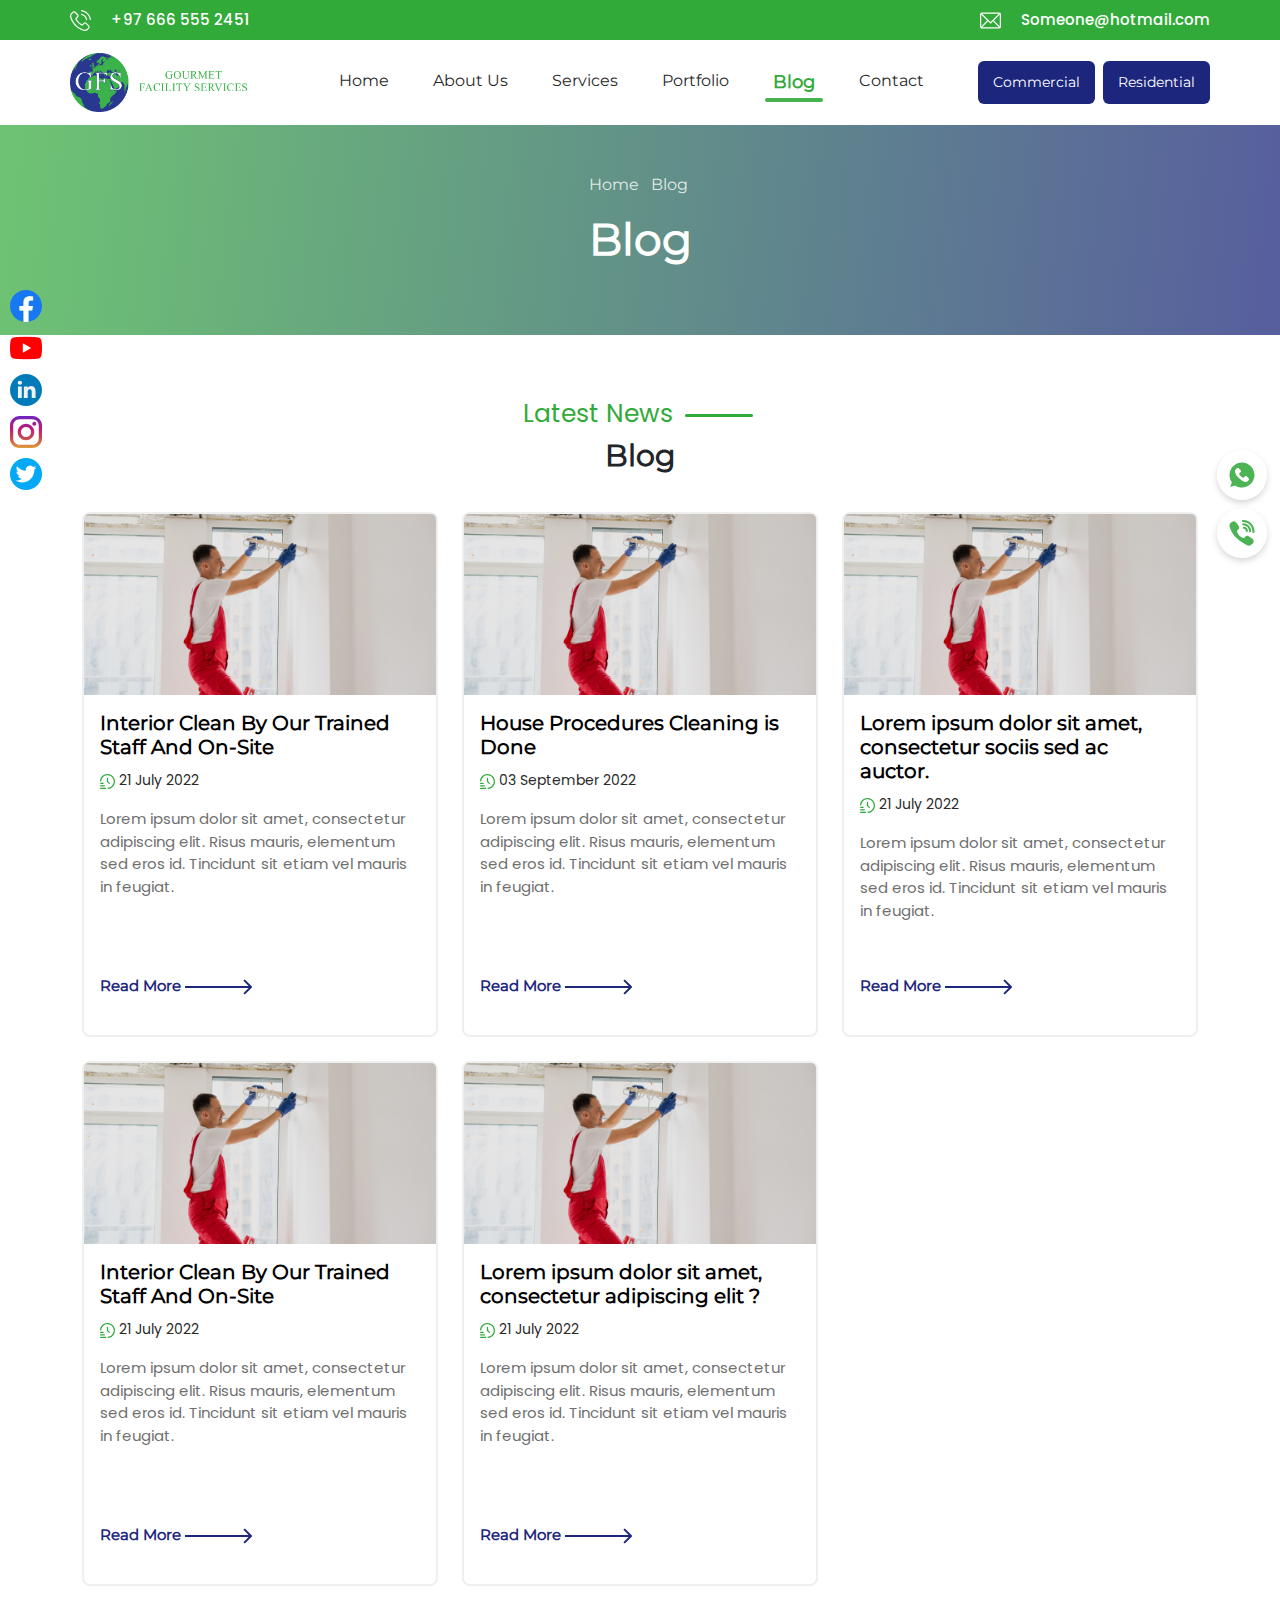
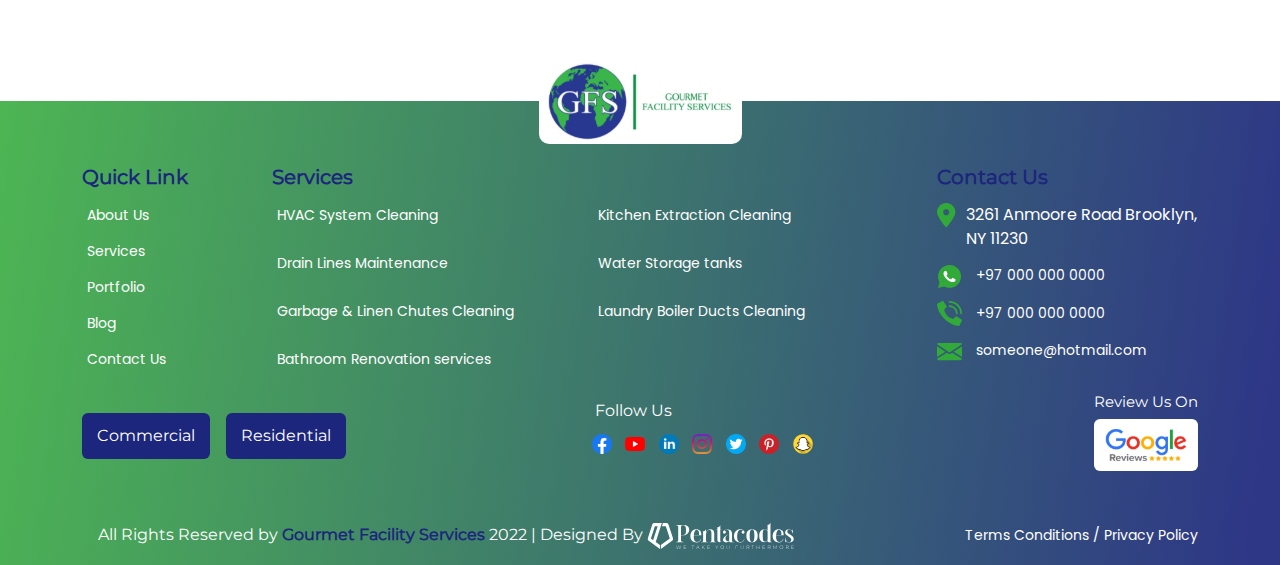
<file: blog.html>
<!DOCTYPE html>
<html lang="en">

<head>
    <meta charset="UTF-8">
    <meta http-equiv="X-UA-Compatible" content="IE=edge">
    <meta name="viewport" content="width=device-width, initial-scale=1.0">

    <meta name="description" content="">
    <meta name="keywords" content="">
    <meta property="og:description" content="">
    <meta property="og:site_name" content="">
    <meta property="og:title" content="">
    <meta name="twitter:title" content="">
    <meta name="twitter:description" content="">
    <link rel="canonical" href="">
    <link rel="shortcut icon" type="image/x-icon" href="assets/images/favicon.png">

    <title>Gourmet Facility Services | Blog</title>

    <link rel="stylesheet" href="https://cdnjs.cloudflare.com/ajax/libs/font-awesome/6.2.0/css/all.min.css"
        integrity="sha512-xh6O/CkQoPOWDdYTDqeRdPCVd1SpvCA9XXcUnZS2FmJNp1coAFzvtCN9BmamE+4aHK8yyUHUSCcJHgXloTyT2A=="
        crossorigin="anonymous" referrerpolicy="no-referrer" />

    <link rel="preconnect" href="https://fonts.googleapis.com">
    <link rel="preconnect" href="https://fonts.gstatic.com" crossorigin>
    <link href="https://fonts.googleapis.com/css2?family=Allerta&family=Poppins&display=swap" rel="stylesheet">

    <link rel="stylesheet" href="assets/css/bootstrap/bootstrap.min.css">

    <link rel="stylesheet" href="assets/css/owl-carousel/owl.carousel.min.css">
    <link rel="stylesheet" href="assets/css/owl-carousel/owl.theme.default.min.css">

    <link rel="stylesheet" href="assets/css/jquery.fancybox.min.css">
    <link rel="stylesheet" href="assets/css/magnific.min.css">

    <link rel="stylesheet" href="assets/css/style.css">
    <link rel="stylesheet" href="assets/css/responsive.css">

</head>

<body>

    <main>
        <!-- ---header start ---  -->
        <header>
            <div class="header-top bg-header d-none d-lg-block">
                <div class="container">
                    <div class="row">
                        <div class="col-lg-6 col-md-6 col-sm-6 col-6 p-0">
                            <div class="call">
                                <img src="assets/images/icons/call.svg" class="head-icon" alt="" />
                                <a href="tel:+976665552451" class="call-link">+97 666 555 2451 </a>
                            </div>
                        </div>

                        <div class="col-lg-6 col-md-6 col-sm-6 col-6 p-0 text-end">
                            <div class="mail">
                                <img src="assets/images/icons/mail.svg" class="head-icon" alt="" />

                                <a href="mailto:someone@hotmail.com" class="email-link">Someone@hotmail.com </a>
                            </div>
                        </div>
                    </div>
                </div>
            </div>

            <div class="main-header navbar-scroll">
                <nav class="navbar navbar-expand-lg bg-white  px-0 py-2 pad-x-scrn-1199px">
                    <div class="container-xl py-0 px-lg-0">
                        <!-- Logo -->
                        <a class="navbar-brand" href="#">
                            <img src="assets/images/GFS PNG.png" class="gourmet-logo" alt="Gourmet Facility Services">
                        </a>
                        <!-- Navbar toggle -->

                        <button class="navbar-toggler" type="button" data-bs-toggle="collapse"
                            data-bs-target="#navbarCollapse" aria-controls="navbarCollapse" aria-expanded="false"
                            aria-label="Toggle navigation">
                            <span class="navbar-toggler-icon"></span>
                        </button>
                        <!-- Collapse -->
                        <div class="collapse navbar-collapse" id="navbarCollapse">
                            <!-- Nav -->
                            <ul class="navbar-nav me-auto mb-2 mb-lg-0 mx-auto ">
                                <li class="nav-item">

                                    <a class="nav-link nav-under-line  postion-relative mb-0" aria-current="page"
                                        href="index.html"> Home</a>
                                </li>

                                <li class="nav-item"><a class="nav-link nav-under-line " href="about.html">About Us</a>
                                </li>

                                <li class="nav-item dropdown">
                                    <a class="nav-link dropdown-toggle nav-under-line" href="#"
                                        data-bs-toggle="dropdown"> Services <i class="fa-solid fa-chevron-down"></i>
                                    </a>
                                    <ul class="dropdown-menu cstm-dropdownmenu">

                                        <li><a class="dropdown-item sub-menu-link" href="commercial-service.html">
                                                Commercial <i class="fa-solid fa-chevron-right fa-hover-hidden"></i> <i
                                                    class="fa-solid fa-chevron-left fa-hover-show"></i> </a>
                                            <ul class="submenu dropdown-menu">
                                                <li class="sub-menu-item"><a class="dropdown-item sub-menu-link"
                                                        href="commercial-service.html">Commercial item 1</a></li>
                                                <li class="sub-menu-item"><a class="dropdown-item sub-menu-link"
                                                        href="commercial-service.html">Commercial item 2</a></li>
                                                <li class="sub-menu-item"><a class="dropdown-item sub-menu-link"
                                                        href="commercial-service.html">Commercial item 3</a></li>
                                            </ul>
                                        </li>
                                        <li><a class="dropdown-item sub-menu-link" href="residential-service.html">
                                                Residential <i class="fa-solid fa-chevron-right fa-hover-hidden"></i> <i
                                                    class="fa-solid fa-chevron-left fa-hover-show"></i> </a>
                                            <ul class="submenu dropdown-menu">
                                                <li><a class="dropdown-item sub-menu-link"
                                                        href="residential-service.html">HVAC System Cleaning</a></li>
                                                <li><a class="dropdown-item sub-menu-link"
                                                        href="residential-service.html">Drain Line Maintenance</a></li>
                                                <li><a class="dropdown-item sub-menu-link"
                                                        href="residential-service.html">Water Storage tanks</a></li>

                                            </ul>
                                        </li>

                                    </ul>
                                </li>
                                <li class="nav-item"><a class="nav-link nav-under-line"
                                        href="portfolio.html">Portfolio</a> </li>
                                <li class="nav-item"><a class="nav-link nav-under-line active" href="blog.html">Blog</a>
                                </li>




                                <li class="nav-item"><a class="nav-link nav-under-line" href="contact.html">Contact </a>
                                </li>


                            </ul>
                            <!-- Right navigation -->

                            <div class="d-flex justify-content-around">
                                <div class=" align-items-lg-center mt-3 mt-lg-0 ">
                                    <a href="commercial-service.html" class="btn btn-sm  btn-bg-blue w-full w-lg-auto">
                                        Commercial
                                    </a>
                                </div>
                                <div class="navbar-nav ms-lg-2  mt-3 mt-lg-0  ">
                                    <a href="residential-service.html" class="btn btn-sm  btn-bg-blue w-full w-lg-auto">
                                        Residential
                                    </a>
                                </div>
                            </div>

                        </div>


                    </div>
                </nav>
            </div>

        </header>
        <!-- ---header end ---  -->

        <!-- section -breadcrumb  -->
        <section class="position-relative" id="breadcrumb">

            <div class="container">
                <div class="row">
                    <div class="col-lg-12 col-12 text-center pt-5">
                        <nav aria-label="breadcrumb" class="d-flex justify-content-center">
                            <ol class="breadcrumb">
                                <li class="breadcrumb-item">Home</li>
                                <li class="breadcrumb-item"><i class="fa-solid fa-angles-right breadcrumb-arrow"></i>
                                </li>
                                <li class="breadcrumb-item active" aria-current="page">Blog</li>
                            </ol>

                        </nav>
                        <div class="breadcrumb-tt-bx pb-4">

                            <h1 class="breadcrumb-title text-white">Blog </h1>
                        </div>
                    </div>
                </div>
            </div>
        </section>
        <!-- section -breadcrumb end  -->

        <section class="position-relative">
            <ul class="side-media-bx d-lg-block d-sm-none d-md-none d-none">
                <li class="side-media-item"> <a href="https://www.facebook.com/"><img src="assets/images/icons/fb.svg"
                            class="side-mediaicon" alt="facebook.svg"></a></li>
                <li class="side-media-item"> <a href="https://www.youtube.com/"><img
                            src="assets/images/icons/youtube (1).png" class="side-mediaicon" alt="youtube.png"></a></li>
                <li class="side-media-item"> <a href="https://www.linkedin.com/"><img
                            src="assets/images/icons/linkedin.svg" class="side-mediaicon" alt="linkedin.svg"></a></li>
                <li class="side-media-item"> <a href="https://www.instagram.com/"><img
                            src="assets/images/icons/instagram.svg" class="side-mediaicon" alt="instagram.svg"></a></li>
                <li class="side-media-item"> <a href="https://twitter.com/"><img src="assets/images/icons/twitter.png"
                            class="side-mediaicon" alt="twitter.png"></a></li>
                <!-- <li class="side-media-item"> <a href=""><img src="assets/images/icons/pinterest.png" class="side-mediaicon" alt="pinterest.png"></a></li> -->
                <!-- <li class="side-media-item"> <a href=""><img src="assets/images/icons/snapchat.png" class="side-mediaicon" alt="snapchat.png"></a></li> -->
            </ul>
        </section>

        <!-- --- blog section start -->
        <section class="sec-marg-y " id="blogSection">
            <div class="container">
                <div class="row pad-btm-55px">
                    <div class="col-lg-12 col-md-12 col-sm-12 col-12 text-center">
                        <div class="">
                            <span class="text-green section-top-head"> Latest News <span
                                    class="horizontal-line"></span></span>
                            <h3 class="section-bottom-title pad-05"> Blog</h3>



                        </div>
                    </div>

                    <div class="col-lg-4 col-md-6 col-sm-12 mt-4">
                        <div class="card blog-card">
                            <div class="blog-card-img">

                                <img src="assets/images/blogs/blog-fixed.png" class="card-img-top blog-pic"
                                    alt="blog-one">
                            </div>
                            <div class="card-body blog-body">
                                <h5 class="card-title blog-title"> <a href="blog-details.html"
                                        class="blog-title">Interior Clean By Our Trained Staff And On-Site</a> </h5>
                                <span class="blog-date"><img src="assets/images/icons/clock.svg" class="blog-date-icon"
                                        alt="date"> 21 July 2022</span>
                                <p class="card-text blog-summary">Lorem ipsum dolor sit amet, consectetur adipiscing
                                    elit. Risus mauris, elementum sed eros id. Tincidunt sit etiam vel mauris in
                                    feugiat.</p>
                                <a href="blog-details.html" class="readmre-btn">Read More <img
                                        src="assets/images/icons/long-arrow.svg" alt="arrow"></a>
                            </div>
                        </div>
                    </div>

                    <div class="col-lg-4 col-md-6 col-sm-12 mt-4">
                        <div class="card blog-card">
                            <div class="blog-card-img">

                                <img src="assets/images/blogs/blog-fixed.png" class=" blog-pic" alt="blog-one">
                            </div>
                            <div class="card-body blog-body">
                                <h5 class="card-title blog-title"> <a href="blog-details.html" class="blog-title">House
                                        Procedures Cleaning is Done </a> </h5>
                                <span class="blog-date"><img src="assets/images/icons/clock.svg" class="blog-date-icon"
                                        alt="date"> 03 September 2022 </span>
                                <p class="card-text blog-summary">Lorem ipsum dolor sit amet, consectetur adipiscing
                                    elit. Risus mauris, elementum sed eros id. Tincidunt sit etiam vel mauris in
                                    feugiat.</p>
                                <a href="blog-details.html" class="readmre-btn">Read More <img
                                        src="assets/images/icons/long-arrow.svg" alt="arrow"></a>
                            </div>
                        </div>
                    </div>

                    <div class="col-lg-4 col-md-6 col-sm-12 mt-4">
                        <div class="card blog-card">
                            <div class="blog-card-img">

                                <img src="assets/images/blogs/blog-fixed.png" class=" blog-pic" alt="blog-one">
                            </div>
                            <div class="card-body blog-body">
                                <h5 class="card-title blog-title"> <a href="blog-details.html" class="blog-title">Lorem
                                        ipsum dolor sit amet,
                                        consectetur sociis sed ac auctor.</a> </h5>
                                <span class="blog-date"><img src="assets/images/icons/clock.svg" class="blog-date-icon"
                                        alt="date"> 21 July 2022</span>
                                <p class="card-text blog-summary">Lorem ipsum dolor sit amet, consectetur adipiscing
                                    elit. Risus mauris, elementum sed eros id. Tincidunt sit etiam vel mauris in
                                    feugiat.</p>
                                <a href="blog-details.html" class="readmre-btn">Read More <img
                                        src="assets/images/icons/long-arrow.svg" alt="arrow"></a>
                            </div>
                        </div>
                    </div>

                    <div class="col-lg-4 col-md-6 col-sm-12 mt-4">
                        <div class="card blog-card">
                            <div class="blog-card-img">

                                <img src="assets/images/blogs/blog-fixed.png" class=" blog-pic" alt="blog-one">
                            </div>
                            <div class="card-body blog-body">
                                <h5 class="card-title blog-title"> <a href="blog-details.html"
                                        class="blog-title">Interior Clean By Our Trained
                                        Staff And On-Site</a> </h5>
                                <span class="blog-date"><img src="assets/images/icons/clock.svg" class="blog-date-icon"
                                        alt="date"> 21 July 2022</span>
                                <p class="card-text blog-summary">Lorem ipsum dolor sit amet, consectetur adipiscing
                                    elit. Risus mauris, elementum sed eros id. Tincidunt sit etiam vel mauris in
                                    feugiat.</p>
                                <a href="blog-details.html" class="readmre-btn">Read More <img
                                        src="assets/images/icons/long-arrow.svg" alt="arrow"></a>
                            </div>
                        </div>
                    </div>

                    <div class="col-lg-4 col-md-6 col-sm-12 mt-4">
                        <div class="card blog-card">
                            <div class="blog-card-img">

                                <img src="assets/images/blogs/blog-fixed.png" class=" blog-pic" alt="blog-one">
                            </div>
                            <div class="card-body blog-body">
                                <h5 class="card-title blog-title"> <a href="blog-details.html" class="blog-title">Lorem
                                        ipsum dolor sit amet, consectetur adipiscing elit ?</a> </h5>
                                <span class="blog-date"><img src="assets/images/icons/clock.svg" class="blog-date-icon"
                                        alt="date"> 21 July 2022</span>
                                <p class="card-text blog-summary">Lorem ipsum dolor sit amet, consectetur adipiscing
                                    elit. Risus mauris, elementum sed eros id. Tincidunt sit etiam vel mauris in
                                    feugiat.</p>
                                <a href="blog-details.html" class="readmre-btn">Read More <img
                                        src="assets/images/icons/long-arrow.svg" alt="arrow"></a>
                            </div>
                        </div>
                    </div>

                </div>
            </div>
        </section>
        <!-- -- blog section end  -->

        <footer class="" id="footer">
            <div class="footer-logo-bx position-relative">
                <a href="index.html" class=" d-flex justify-content-center"> <img src="assets/images/footer-logo.svg"
                        class="footer-logo" alt="gourmet-logo"> </a>
            </div>
            <div class="container">

                <div class="footer-content pt-5 pb-5">
                    <div class="row">
                        <div class="col-lg-2 col-md-3 col-sm-12 col-12 mt-3 mb-50 d-flex">
                            <div class="footer-widget">
                                <div class="footer-widget-heading">
                                    <h5 class="footer-title">Quick Link</h5>
                                </div>
                                <div class="d-flex">
                                    <ul class="p-0">

                                        <li class="float-none ft-links-item qulicklink-sm"><a href="about.html"
                                                class="foot-link"> <i
                                                    class="fa-solid fa-angles-right foot-arrow"></i>About Us</a></li>
                                        <li class="float-none ft-links-item qulicklink-sm "><a href="services.html"
                                                class="foot-link">
                                                <i class="fa-solid fa-angles-right foot-arrow"></i>Services</a></li>
                                        <li class="float-none ft-links-item qulicklink-sm "><a href="portfolio.html"
                                                class="foot-link">
                                                <i class="fa-solid fa-angles-right foot-arrow"></i>Portfolio</a></li>
                                        <li class="float-none ft-links-item qulicklink-sm "><a href="blog.html"
                                                class="foot-link"> <i
                                                    class="fa-solid fa-angles-right foot-arrow"></i>Blog</a></li>
                                        <li class="float-none ft-links-item qulicklink-sm "><a href="contact.html"
                                                class="foot-link">
                                                <i class="fa-solid fa-angles-right foot-arrow"></i>Contact Us</a></li>

                                    </ul>



                                </div>
                            </div>




                        </div>
                        <div class="col-lg-7 col-md-9 col-sm-12 col-12 mt-3 mb-30">
                            <div class="footer-widget footnavlinksbx">
                                <div class="footer-widget-heading">
                                    <h5 class="footer-title">Services</h5>
                                </div>
                                <ul class="p-0">
                                    <li class="ft-links-item"><a href="service-detail.html" class="foot-link"><i
                                                class="fa-solid fa-angles-right foot-arrow"></i>HVAC System Cleaning</a>
                                    </li>
                                    <li class="ft-links-item"><a href="service-detail.html" class="foot-link"><i
                                                class="fa-solid fa-angles-right foot-arrow"></i>Kitchen Extraction
                                            Cleaning</a></li>
                                    <li class="ft-links-item"><a href="service-detail.html" class="foot-link"><i
                                                class="fa-solid fa-angles-right foot-arrow"></i>Drain Lines
                                            Maintenance</a>
                                    </li>
                                    <li class="ft-links-item"><a href="service-detail.html" class="foot-link"><i
                                                class="fa-solid fa-angles-right foot-arrow"></i>Water Storage tanks</a>
                                    </li>
                                    <li class="ft-links-item"><a href="service-detail.html" class="foot-link"><i
                                                class="fa-solid fa-angles-right foot-arrow"></i>Garbage & Linen Chutes
                                            Cleaning</a></li>
                                    <li class="ft-links-item"><a href="service-detail.html" class="foot-link"> <i
                                                class="fa-solid fa-angles-right foot-arrow"></i>Laundry Boiler Ducts
                                            Cleaning</a></li>
                                    <li class="ft-links-item"><a href="service-detail.html" class="foot-link"> <i
                                                class="fa-solid fa-angles-right foot-arrow"></i>Bathroom Renovation
                                            services</a></li>
                                </ul>
                            </div>
                        </div>

                        <div class="col-lg-3 col-md-6 col-sm-6 col-12 mb-50 mt-3 d-lg-block d-md-none d-sm-none d-none">
                            <div class="footer-widget">
                                <div class="footer-widget-heading">
                                    <h5 class="footer-title">Contact Us</h5>
                                </div>
                                <div class="d-flex">
                                    <ul class="p-0">

                                        <li class="float-none ft-links-item text-white d-flex align-items-start">
                                            <img src="assets/images/icons/Location.svg" class="adress-icon"
                                                alt="location">
                                            <p class="mb-0 fnt-fm-popns lctn-pad-right">3261 Anmoore Road
                                                Brooklyn, NY 11230</p>
                                        </li>
                                        <li class="float-none ft-links-item"><a href="tel:+970000000000"
                                                class="foot-link">
                                                <img src="assets/images/icons/whatsapp.svg" class="adress-icon"
                                                    alt="whatsapp"> +97 000 000 0000</a></li>
                                        <li class="float-none ft-links-item"><a href="https://wa.me/970000000000"
                                                class="foot-link"><img src="assets/images/icons/phone-call.svg"
                                                    class="adress-icon" alt="call"> +97 000 000 0000</a></li>
                                        <li class="float-none ft-links-item"><a href="mailto:someone@hotmail.com"
                                                class="foot-link"><img src="assets/images/icons/mailfooter.svg"
                                                    class="adress-icon" alt="mail"> someone@hotmail.com</a></li>


                                    </ul>



                                </div>
                            </div>
                        </div>
                        <div
                            class="col-lg-4 col-md-6 col-sm-12 col-12 d-md-flex d-sm-flex d-lg-none d-block align-items-center mobile-service-btnbox">
                            <ul class="service-btn-box d-flex justify-content-center p-0">
                                <li> <a href="commercial-service.html" class="btn btn-bg-blue mr-3">Commercial</a></li>
                                <li> <a href="residential-service.html" class="btn btn-bg-blue">Residential</a></li>
                            </ul>
                        </div>
                        <div
                            class="col-lg-3 col-md-6 col-sm-12 col-12 mb-50 mt-3 d-lg-none d-md-block d-sm-block d-block">
                            <div class="footer-widget">
                                <div class="footer-widget-heading">
                                    <h5 class="footer-title">Contact Us</h5>
                                </div>
                                <div class="d-flex">
                                    <ul class="p-0">

                                        <li
                                            class="float-none ft-links-item companydt-item-sm text-white d-flex align-items-start companydt-item-sm">
                                            <img src="assets/images/icons/Location.svg" class="adress-icon"
                                                alt="location">
                                            <p class="mb-0 fnt-fm-popns lctn-pad-right">3261 Anmoore Road
                                                Brooklyn, NY 11230</p>
                                        </li>
                                        <li class="float-none ft-links-item companydt-item-sm"><a
                                                href="tel:+970000000000" class="foot-link">
                                                <img src="assets/images/icons/whatsapp.svg" class="adress-icon"
                                                    alt="whatsapp"> +97 000 000 0000</a></li>
                                        <li class="float-none ft-links-item companydt-item-sm"><a
                                                href="https://wa.me/970000000000" class="foot-link"><img
                                                    src="assets/images/icons/phone-call.svg" class="adress-icon"
                                                    alt="call"> +97 000 000 0000</a></li>
                                        <li class="float-none ft-links-item companydt-item-sm"><a
                                                href="mailto:someone@hotmail.com" class="foot-link"><img
                                                    src="assets/images/icons/mailfooter.svg" class="adress-icon"
                                                    alt="mail"> someone@hotmail.com</a></li>


                                    </ul>



                                </div>
                            </div>
                        </div>
                        <div
                            class="col-lg-4 col-md-6 col-sm-8 col-7 scl-boxdiv-mobcol  justify-content-lg-center  align-items-center d-lg-none d-md-flex d-sm-flex d-flex">
                            <div class="social-media-bx ">
                                <h6 class="text-white flwus-tt">Follow Us</h6>
                                <ul class="d-flex p-0">
                                    <li class="media-item media-item-sm-pad"> <a href="https://www.facebook.com/login/"
                                            class="media-link">
                                            <img src="assets/images/icons/facebook.png" class="media-icons"
                                                alt="facebook"></a></li>
                                    <li class="media-item media-item-sm-pad"> <a href="https://www.youtube.com/"
                                            class="media-link"><img src="assets/images/icons/youtube (1).png"
                                                class="media-icons" alt="youtube"></a></li>
                                    <li class="media-item media-item-sm-pad"> <a href="https://www.linkedin.com/login"
                                            class="media-link"><img src="assets/images/icons/linkedin.png"
                                                class="media-icons" alt="linkedin"></a></li>
                                    <li class="media-item media-item-sm-pad"> <a href="https://www.instagram.com/"
                                            class="media-link"><img src="assets/images/icons/instagram.png"
                                                class="media-icons" alt="instagram"></a></li>
                                    <li class="media-item media-item-sm-pad"> <a href="https://twitter.com/"
                                            class="media-link"><img src="assets/images/icons/twitter.png"
                                                class="media-icons" alt="twitter"></a>
                                    </li>
                                    <li class="media-item media-item-sm-pad"> <a href="https://in.pinterest.com/"
                                            class="media-link"><img src="assets/images/icons/pinterest.png"
                                                class="media-icons" alt="pinterest"></a></li>
                                    <li class="media-item media-item-sm-pad"> <a href="https://www.snapchat.com/"
                                            class="media-link"><img src="assets/images/icons/snapchat.png"
                                                class="media-icons" alt="snapchat"></a></li>
                                </ul>
                            </div>
                        </div>

                        <div
                            class="col-lg-4 col-md-6 col-sm-4 col-5 d-lg-none d-md-flex d-sm-flex d-flex scl-boxdiv-mobcol r-md-center">
                            <div class="review-bx">
                                <h6 class="text-white fnt-sm-14">Review Us On</h6>
                                <a href=""> <img src="assets/images/icons/Google-Reviews.svg" class="g-rev"
                                        alt="Google-Reviews"></a>
                            </div>
                        </div>

                    </div>

                    <div class="row">
                        <div class="col-lg-4 col-md-6 col-sm-12 col-12 d-md-none d-sm-none d-lg-block d-none">
                            <ul class="service-btn-box d-flex  padlg-btn-box-y">
                                <li> <a href="commercial-service.html" class="btn btn-bg-blue mr-3">Commercial</a></li>
                                <li> <a href="residential-service.html" class="btn btn-bg-blue">Residential</a></li>
                            </ul>
                        </div>
                        <div
                            class="col-lg-4 col-md-6 col-sm-6 col-6  justify-content-lg-center justify-content-center   align-items-center  d-lg-flex d-md-none d-sm-none d-none">
                            <div class="social-media-bx pad-lg-left">
                                <h6 class="text-white flwus-tt">Follow Us</h6>
                                <ul class="d-flex p-0">
                                    <li class="media-item"> <a href="https://www.facebook.com/login/"
                                            class="media-link">
                                            <img src="assets/images/icons/facebook.png" class="media-icons"
                                                alt="facebook"></a></li>
                                    <li class="media-item"> <a href="https://www.youtube.com/" class="media-link"><img
                                                src="assets/images/icons/youtube (1).png" class="media-icons"
                                                alt="youtube"></a></li>
                                    <li class="media-item"> <a href="https://www.linkedin.com/login"
                                            class="media-link"><img src="assets/images/icons/linkedin.png"
                                                class="media-icons" alt="linkedin"></a></li>
                                    <li class="media-item"> <a href="https://www.instagram.com/" class="media-link"><img
                                                src="assets/images/icons/instagram.png" class="media-icons"
                                                alt="instagram"></a></li>
                                    <li class="media-item"> <a href="https://twitter.com/" class="media-link"><img
                                                src="assets/images/icons/twitter.png" class="media-icons"
                                                alt="twitter"></a>
                                    </li>
                                    <li class="media-item"> <a href="https://in.pinterest.com/" class="media-link"><img
                                                src="assets/images/icons/pinterest.png" class="media-icons"
                                                alt="pinterest"></a></li>
                                    <li class="media-item"> <a href="https://www.snapchat.com/" class="media-link"><img
                                                src="assets/images/icons/snapchat.png" class="media-icons"
                                                alt="snapchat"></a></li>
                                </ul>
                            </div>
                        </div>
                        <div
                            class="col-lg-4 col-md-6 col-sm-6 col-6 d-lg-flex d-md-none d-sm-none d-none justify-content-lg-end justify-content-center ">
                            <div class="review-bx">
                                <h6 class="text-white rv-fnt-sz">Review Us On</h6>
                                <a href=""> <img src="assets/images/icons/Google-Reviews.svg" class="g-rev"
                                        alt="Google-Reviews"></a>
                            </div>
                        </div>
                    </div>
                </div>
            </div>
            <div class="copyright-area">
                <div class="container">
                    <div class="row">


                        <div class="col-lg-8 col-12 text-center d-flex  align-items-center">
                            <div class="copyright-text">
                                <p class="copyright-para"> <span class="px-lg-3 text-white"> All Rights Reserved by
                                        <span class="footer-cmpny-tt">Gourmet Facility Services</span> 2022 | Designed
                                        By <a href="https://www.pentacodes.com/"> <img
                                                src="assets/images/icons/pentacode-logo.svg"
                                                class="footerpentacode-logo" alt=""> </a></p>
                            </div>
                        </div>
                        <div class="col-lg-4 col-12 d-flex justify-content-lg-end justify-content-center">
                            <ul class="condition-bx d-flex">
                                <li class="text-white"> <a href="terms-privacy.html" class="foot-link">Terms Conditions
                                        /
                                        Privacy Policy</a> </li>
                            </ul>
                        </div>
                    </div>
                </div>
            </div>

        </footer>

        <!-- ------- fixed bars icns  -->

        <div class="fixedrightSidebar d-lg-block  d-md-block d-sm-none d-none">
            <div class="socialMedia">
                <div class="QuickSideRightBar QuickSideRightBarWhatsapp">
                    <a href="https://wa.me/970000000000" target="blank">
                        <img src="assets/images/calling.svg" alt="gourmet" class="CallRight">
                        <div class="slideLeft">
                            <span class="textRight">+970000000000</span>
                        </div>
                    </a>
                </div>
                <div class="QuickSideRightBar QuickSideRightBarContact">
                    <a href="tel:+97000000000">
                        <img src="assets/images/whatsappicon.svg" alt="gourmet">
                        <div class="slideLeft">
                            <span class="textRight">+97 000 000 0000</span>
                        </div>
                    </a>
                </div>

            </div>
        </div>

        <div class="bottom-bar d-lg-none d-md-none d-sm-block d-block">
            <div class="container">
                <div class="row">
                    <div class="col-lg-6 col-sm-6 col-6 text-center brdr-rht">
                        <a href="https://wa.me/970000000000" target="blank">
                            <img src="assets/images/calling.svg" class="bottm-icn" alt="Gourmet Facility Service">
                            <span class="title-clrblue fnt-fm-popns">Whatsapp</span>
                        </a>
                    </div>
                    <div class="col-lg-6 col-sm-6 col-6 text-center">
                        <a href="tel:+970000000000">
                            <img src="assets/images/whatsappicon.svg" class="bottm-icn" alt="Gourmet Facility Service">
                            <span class="title-clrblue fnt-fm-popns">Phone</span>
                        </a>
                    </div>
                </div>
            </div>
        </div>
        <!-- ------- fixed bars icns end  -->

    </main>


    <script src="assets/js/jquery3.6.js"></script>
    <script src="assets/js/query-1.12.4.min.js"></script>
    <script src="assets/js/bootstrap/bootstrap.min.js"></script>
    <script src="assets/js/owl-carousel/owl.carousel.min.js"></script>
    <script src="assets/js/sweetalert2.all.min.js"></script>
    <script src="assets/js/isotope.pkgd.min.js"></script>
    <script src="assets/js/magnific.min.js"></script>
    <script src="assets/js/jquery.counterup.min.js"></script>
    <script src="assets/js/waypoints.js"></script>
    <script src="assets/js/jquery.fancybox.min.js"></script>
    <script src="assets/js/script.js"></script>


</body>

</html>
</file>
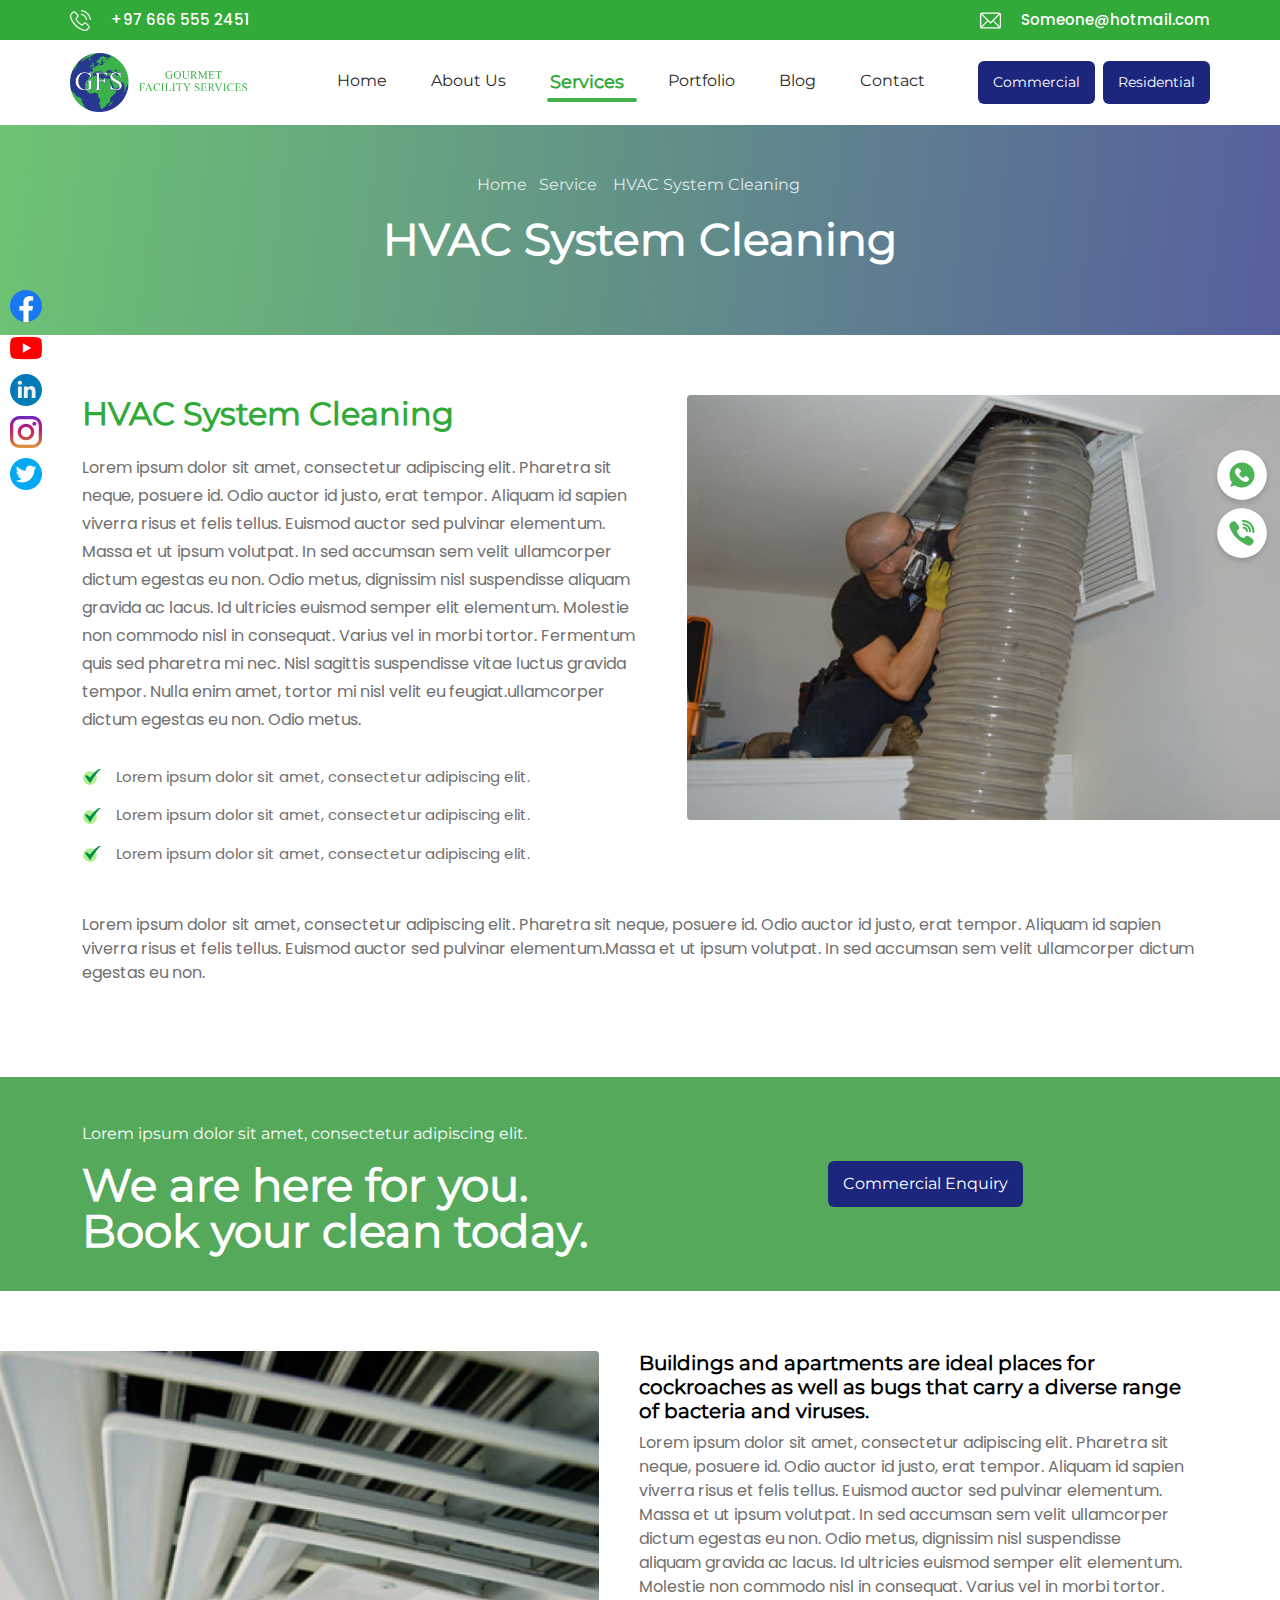
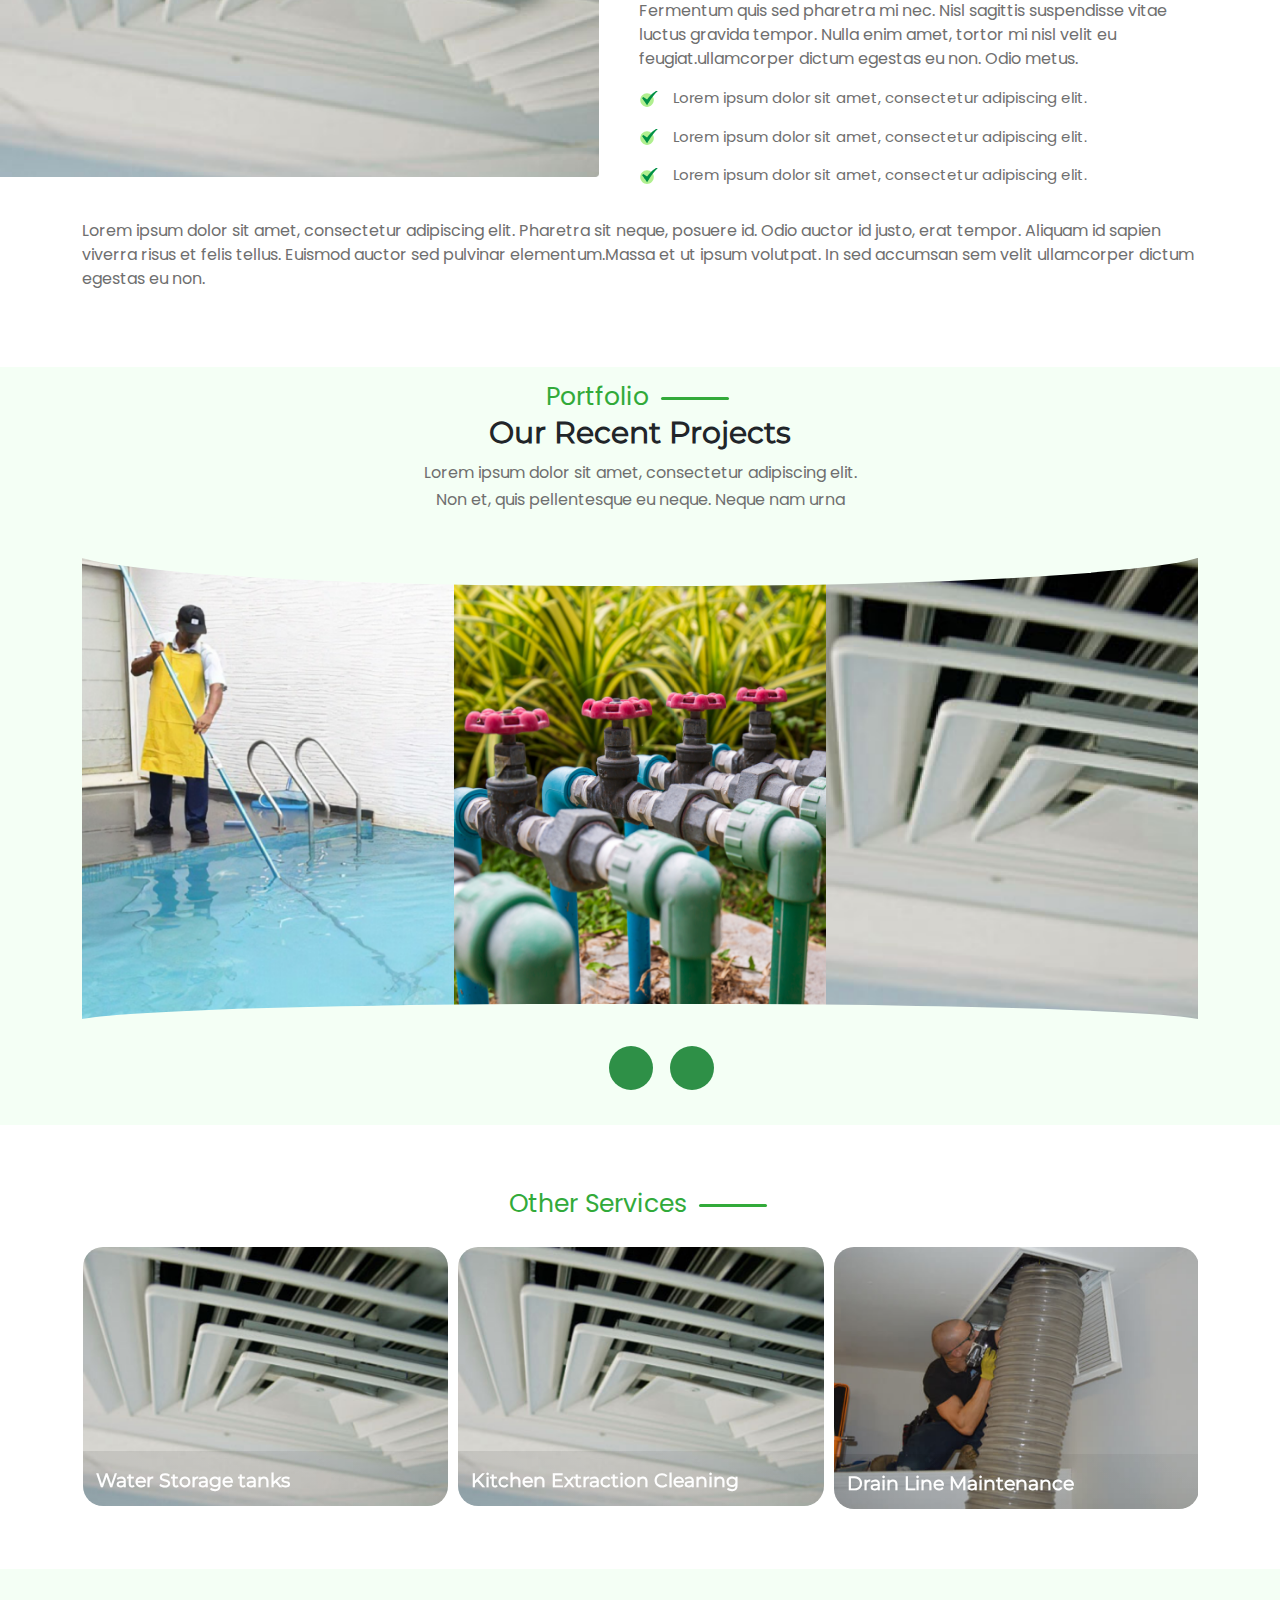
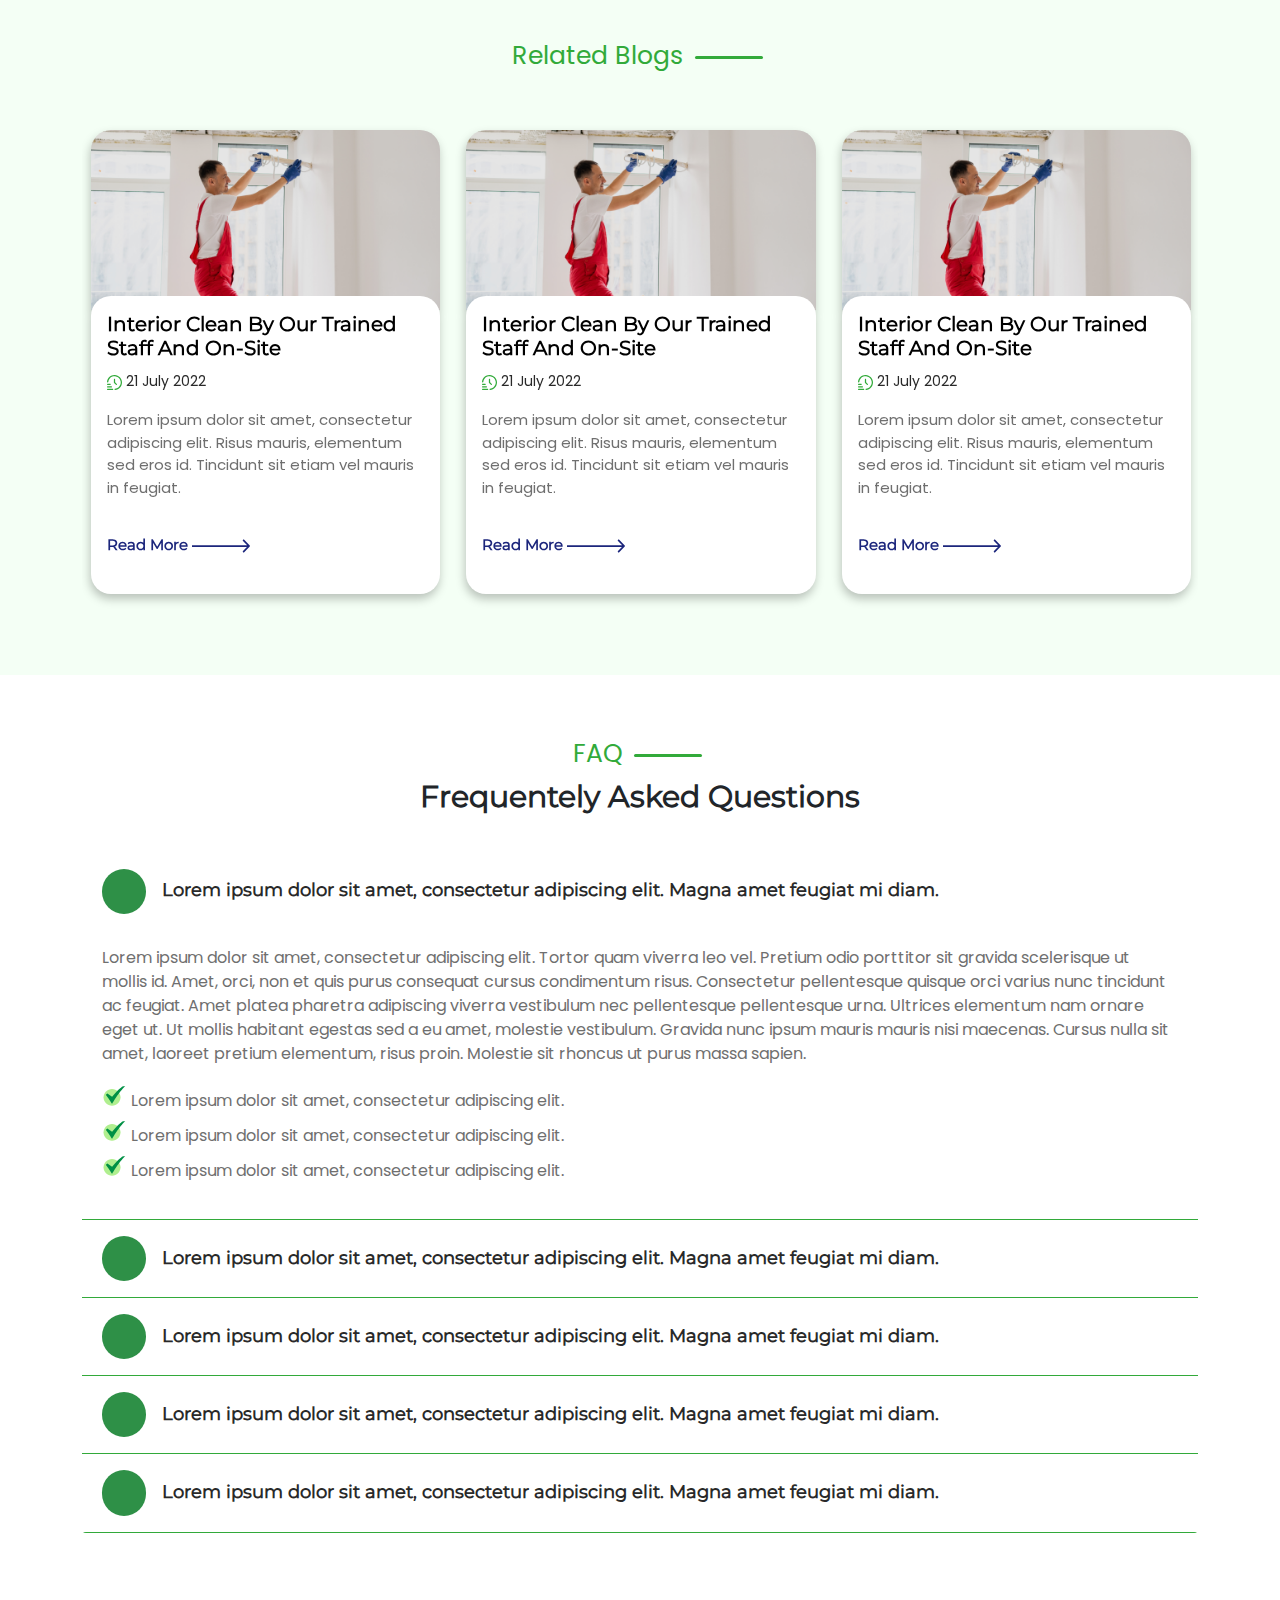
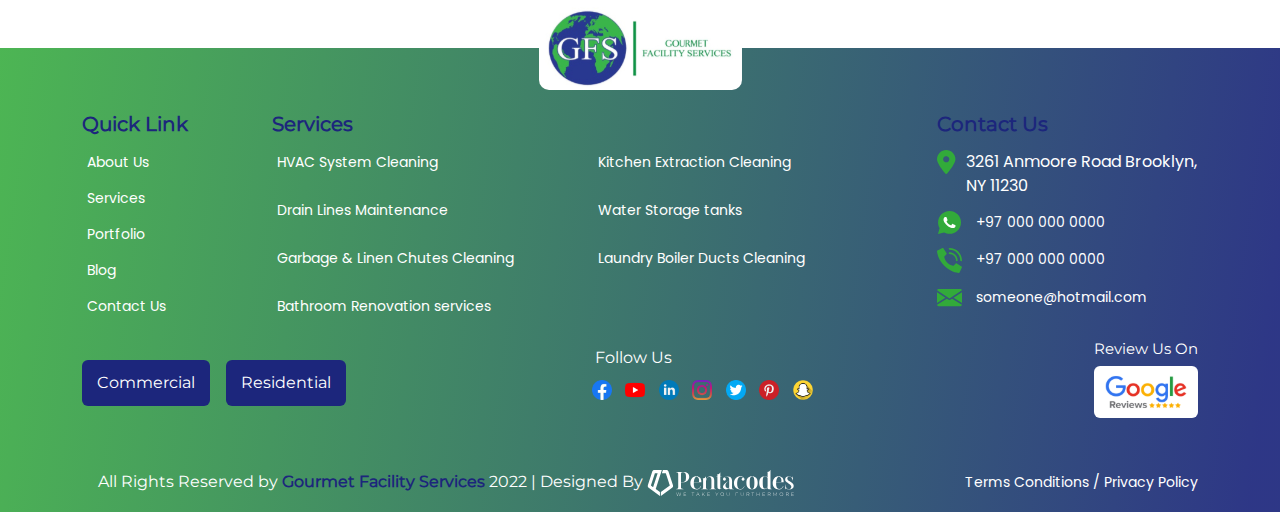
<file: commercial-service.html>
<!DOCTYPE html>
<html lang="en">

<head>
    <meta charset="UTF-8">
    <meta http-equiv="X-UA-Compatible" content="IE=edge">
    <meta name="viewport" content="width=device-width, initial-scale=1.0">

    <meta name="description" content="">
    <meta name="keywords" content="">
    <meta property="og:description" content="">
    <meta property="og:site_name" content="">
    <meta property="og:title" content="">
    <meta name="twitter:title" content="">
    <meta name="twitter:description" content="">
    <link rel="canonical" href="">
    <link rel="shortcut icon" type="image/x-icon" href="assets/images/favicon.png">

    <title>Gourmet Facility Services | Commercial Service</title>
    <link rel="stylesheet" href="https://cdnjs.cloudflare.com/ajax/libs/font-awesome/6.2.0/css/all.min.css"
        integrity="sha512-xh6O/CkQoPOWDdYTDqeRdPCVd1SpvCA9XXcUnZS2FmJNp1coAFzvtCN9BmamE+4aHK8yyUHUSCcJHgXloTyT2A=="
        crossorigin="anonymous" referrerpolicy="no-referrer" />

    <link rel="preconnect" href="https://fonts.googleapis.com">
    <link rel="preconnect" href="https://fonts.gstatic.com" crossorigin>
    <link href="https://fonts.googleapis.com/css2?family=Allerta&family=Poppins&display=swap" rel="stylesheet">

    <link rel="stylesheet" href="assets/css/bootstrap/bootstrap.min.css">

    <link rel="stylesheet" href="assets/css/owl-carousel/owl.carousel.min.css">
    <link rel="stylesheet" href="assets/css/owl-carousel/owl.theme.default.min.css">

    <link rel="stylesheet" href="assets/css/jquery.fancybox.min.css">
    <link rel="stylesheet" href="assets/css/magnific.min.css">

    <link rel="stylesheet" href="assets/css/style.css">
    <link rel="stylesheet" href="assets/css/responsive.css">




</head>

<body>
    <main>

        <!-- ---header start ---  -->
        <header>
            <div class="header-top bg-header d-none d-lg-block">
                <div class="container">
                    <div class="row">
                        <div class="col-lg-6 col-md-6 col-sm-6 col-6 p-0">
                            <div class="call">
                                <img src="assets/images/icons/call.svg" class="head-icon" alt="" />
                                <a href="tel:+976665552451" class="call-link">+97 666 555 2451 </a>
                            </div>
                        </div>

                        <div class="col-lg-6 col-md-6 col-sm-6 col-6 p-0 text-end">
                            <div class="mail">
                                <img src="assets/images/icons/mail.svg" class="head-icon" alt="" />

                                <a href="mailto:someone@hotmail.com" class="email-link">Someone@hotmail.com </a>
                            </div>
                        </div>
                    </div>
                </div>
            </div>

            <div class="main-header navbar-scroll">
                <nav class="navbar navbar-expand-lg bg-white  px-0 py-2 pad-x-scrn-1199px">
                    <div class="container-xl py-0 px-lg-0">
                        <!-- Logo -->
                        <a class="navbar-brand" href="#">
                            <img src="assets/images/GFS PNG.png" class="gourmet-logo" alt="Gourmet Facility Services">
                        </a>
                        <!-- Navbar toggle -->

                        <button class="navbar-toggler" type="button" data-bs-toggle="collapse"
                            data-bs-target="#navbarCollapse" aria-controls="navbarCollapse" aria-expanded="false"
                            aria-label="Toggle navigation">
                            <span class="navbar-toggler-icon"></span>
                        </button>
                        <!-- Collapse -->
                        <div class="collapse navbar-collapse" id="navbarCollapse">
                            <!-- Nav -->
                            <ul class="navbar-nav me-auto mb-2 mb-lg-0 mx-auto ">
                                <li class="nav-item">

                                    <a class="nav-link nav-under-line  postion-relative mb-0" aria-current="page"
                                        href="index.html"> Home</a>
                                </li>

                                <li class="nav-item"><a class="nav-link nav-under-line " href="about.html">About Us</a>
                                </li>

                                <li class="nav-item dropdown">
                                    <a class="nav-link dropdown-toggle nav-under-line active" href="#"
                                        data-bs-toggle="dropdown"> Services <i class="fa-solid fa-chevron-down"></i>
                                    </a>
                                    <ul class="dropdown-menu cstm-dropdownmenu">

                                        <li><a class="dropdown-item sub-menu-link" href="commercial-service.html">
                                                Commercial <i class="fa-solid fa-chevron-right fa-hover-hidden"></i> <i
                                                    class="fa-solid fa-chevron-left fa-hover-show"></i> </a>
                                            <ul class="submenu dropdown-menu">
                                                <li class="sub-menu-item"><a class="dropdown-item sub-menu-link"
                                                        href="commercial-service.html">Commercial item 1</a></li>
                                                <li class="sub-menu-item"><a class="dropdown-item sub-menu-link"
                                                        href="commercial-service.html">Commercial item 2</a></li>
                                                <li class="sub-menu-item"><a class="dropdown-item sub-menu-link"
                                                        href="commercial-service.html">Commercial item 3</a></li>
                                            </ul>
                                        </li>
                                        <li><a class="dropdown-item sub-menu-link" href="residential-service.html">
                                                Residential <i class="fa-solid fa-chevron-right fa-hover-hidden"></i> <i
                                                    class="fa-solid fa-chevron-left fa-hover-show"></i> </a>
                                            <ul class="submenu dropdown-menu">
                                                <li><a class="dropdown-item sub-menu-link"
                                                        href="residential-service.html">HVAC System
                                                        Cleaning</a></li>
                                                <li><a class="dropdown-item sub-menu-link"
                                                        href="residential-service.html">Drain Line
                                                        Maintenance</a></li>
                                                <li><a class="dropdown-item sub-menu-link"
                                                        href="residential-service.html">Water
                                                        Storage tanks</a></li>

                                            </ul>
                                        </li>

                                    </ul>
                                </li>
                                <li class="nav-item"><a class="nav-link nav-under-line"
                                        href="portfolio.html">Portfolio</a> </li>
                                <li class="nav-item"><a class="nav-link nav-under-line " href="blog.html">Blog</a> </li>




                                <li class="nav-item"><a class="nav-link nav-under-line" href="contact.html">Contact </a>
                                </li>


                            </ul>
                            <!-- Right navigation -->

                            <div class="d-flex justify-content-around">
                                <div class=" align-items-lg-center mt-3 mt-lg-0 ">
                                    <a href="commercial-service.html" class="btn btn-sm  btn-bg-blue w-full w-lg-auto">
                                        Commercial
                                    </a>
                                </div>
                                <div class="navbar-nav ms-lg-2  mt-3 mt-lg-0  ">
                                    <a href="residential-service.html" class="btn btn-sm  btn-bg-blue w-full w-lg-auto">
                                        Residential
                                    </a>
                                </div>
                            </div>

                        </div>


                    </div>
                </nav>
            </div>

        </header>
        <!-- ---header end ---  -->

        <!-- section -breadcrumb  -->
        <section class="position-relative" id="breadcrumb">

            <div class="container">
                <div class="row">
                    <div class="col-lg-12 col-12 text-center pt-5">
                        <nav aria-label="breadcrumb" class="d-flex justify-content-center">
                            <ol class="breadcrumb">
                                <li class="breadcrumb-item">Home</li>
                                <li class="breadcrumb-item"><i class="fa-solid fa-angles-right breadcrumb-arrow"></i>
                                </li>
                                <li class="breadcrumb-item">Service</li>
                                <li class="breadcrumb-item"><i class="fa-solid fa-angles-right breadcrumb-arrow"></i>
                                </li>

                                <li class="breadcrumb-item active" aria-current="page">HVAC System Cleaning</li>
                            </ol>

                        </nav>
                        <div class="breadcrumb-tt-bx pb-4">

                            <h1 class="breadcrumb-title text-white">HVAC System Cleaning </h1>
                        </div>
                    </div>
                </div>
            </div>
        </section>
        <!-- section -breadcrumb end  -->

        <section class="position-relative">
            <ul class="side-media-bx d-lg-block d-sm-none d-md-none d-none">
                <li class="side-media-item"> <a href="https://www.facebook.com/"><img src="assets/images/icons/fb.svg"
                            class="side-mediaicon" alt="facebook.svg"></a></li>
                <li class="side-media-item"> <a href="https://www.youtube.com/"><img
                            src="assets/images/icons/youtube (1).png" class="side-mediaicon" alt="youtube.png"></a></li>
                <li class="side-media-item"> <a href="https://www.linkedin.com/"><img
                            src="assets/images/icons/linkedin.svg" class="side-mediaicon" alt="linkedin.svg"></a></li>
                <li class="side-media-item"> <a href="https://www.instagram.com/"><img
                            src="assets/images/icons/instagram.svg" class="side-mediaicon" alt="instagram.svg"></a></li>
                <li class="side-media-item"> <a href="https://twitter.com/"><img src="assets/images/icons/twitter.png"
                            class="side-mediaicon" alt="twitter.png"></a></li>
                <!-- <li class="side-media-item"> <a href=""><img src="assets/images/icons/pinterest.png" class="side-mediaicon" alt="pinterest.png"></a></li> -->
                <!-- <li class="side-media-item"> <a href=""><img src="assets/images/icons/snapchat.png" class="side-mediaicon" alt="snapchat.png"></a></li> -->
            </ul>
        </section>



        <!-- ---service-one   -->
        <section class="sec-marg-y position-relative" id="serviceSection">
           

            <div class="container custom-container">
                <div class="row position-relative" style="margin-right:0; padding-right:0;">
                    <div class="col-lg-6 col-md-12 col-sm-12 col-12">
                        <di class="service-detail-bx">
                            <h2 class="service-pg-title text-green pb-1 font-wt-600"> HVAC System Cleaning</h2>

                            <p class="srvcpg-para ft-sz-15 servic-para-pad">
                                Lorem ipsum dolor sit amet, consectetur adipiscing elit. Pharetra sit neque, posuere id.
                                Odio auctor id justo, erat tempor. Aliquam id sapien viverra risus et felis tellus.
                                Euismod auctor sed pulvinar elementum. <br>
                                Massa et ut ipsum volutpat. In sed accumsan sem velit ullamcorper dictum egestas eu non.
                                Odio metus, dignissim nisl suspendisse aliquam gravida ac lacus. Id ultricies euismod
                                semper elit elementum. Molestie non commodo nisl in consequat. Varius vel in morbi
                                tortor. Fermentum quis sed pharetra mi nec. Nisl sagittis suspendisse vitae luctus
                                gravida tempor. Nulla enim amet, tortor mi nisl velit eu feugiat.ullamcorper dictum
                                egestas eu non. Odio metus.
                            </p>

                            <ul class="srvc-bullet-bx p-0">

                                <li class=" d-flex align-items-center"><img src="assets/images/icons/list-tick.svg"
                                        class="term-tick-icn" alt="">
                                    <p class="p-left-40 ft-sz-15">Lorem ipsum dolor sit amet, consectetur adipiscing
                                        elit.</p>
                                </li>
                                <li class="d-flex align-items-center "><img src="assets/images/icons/list-tick.svg"
                                        class="term-tick-icn" alt="">
                                    <p class="p-left-40 ft-sz-15">Lorem ipsum dolor sit amet, consectetur adipiscing
                                        elit. </p>
                                </li>

                                <li class=" d-flex align-items-center"><img src="assets/images/icons/list-tick.svg"
                                        class="term-tick-icn" alt="">
                                    <p class="p-left-40 ft-sz-15">Lorem ipsum dolor sit amet, consectetur adipiscing
                                        elit. </p>
                                </li>


                            </ul>
                        </di>
                    </div>
                    <div class="col-lg-6 col-md-12 col-sm-12 col-12 " style="margin-right:0; padding-right:0;">
                        <div class="">
                            <img src="assets/images/services/residential-service-pic.png" class="service-one-pcfade"
                                alt="residential-service">
                        </div>

                    </div>



                </div>
            </div>
            <div class="container">
                <div class="row ">
                    <div class="col-lg-12 col-md-12 col-sm-12 col-12">
                        <p class="srvcpg-para ft-sz-15 py-3">Lorem ipsum dolor sit amet, consectetur adipiscing elit.
                            Pharetra sit neque, posuere id. Odio
                            auctor id justo, erat tempor. Aliquam id sapien viverra risus et felis tellus. Euismod
                            auctor sed pulvinar elementum.Massa et ut ipsum volutpat. In sed accumsan sem velit
                            ullamcorper dictum egestas eu non. </p>
                    </div>
                </div>
            </div>
        </section>


        <!-- service-link section start -->
        <section class="sec-marg-y" id="serviceShowSection">
            <div class="container">
                <div class="row ">
                    <div class="col-lg-6 col-md-6 col-sm-12 col-12 mt-3">
                        <p class="abt-pge-service-para text-white">Lorem ipsum dolor sit amet, consectetur adipiscing
                            elit.</p>
                        <h3 class="abt-service-tt ">We are here for you. <br>
                            Book your clean today.</h3>


                    </div>
                    <div
                        class="col-lg-6 col-md-6 col-sm-12 mt-3 col-12 d-flex align-items-center justify-content-center">

                        <ul class="d-flex p-0">
                            <li class="abt-service-btns-item "> <a href="#" class="btn btn-bg-blue "
                                    data-bs-toggle="modal" data-bs-target="#commercialModal">Commercial Enquiry
                                </a> </li>

                        </ul>

                    </div>
                </div>
            </div>

        </section>
        <!-- service-link section end -->

        <!-- ---service-two   -->
        <section class="sec-marg-y position-relative" id="serviceSectionTwo">
            <!-- <img src="assets/images/services/rexidential-service-pic-2.png"
                class="cmrcil-side-pic-two d-lg-block d-sm-none d-none" alt="residential-service"> -->

            <div class="container custom-container">
                <div class="row position-relative "
                    style="margin-left:0; padding-left:0; margin-right:0; padding-right:0;">
                    <div class="col-lg-6 col-md-12 col-sm-12 col-12"
                        style="margin-right:0; padding-right:0; margin-left:0; padding-left:0;">
                        <div class="">
                            <img src="assets/images/services/fixed.png" class="service-one-pcfade"
                                alt="residential-service">
                        </div>

                    </div>
                    <div class="col-lg-6 col-md-12 col-sm-12 col-12 pad-left-col">
                        <di class="service-detail-bx">
                            <h3 class="service-pg-title-two  "> Buildings and apartments are ideal places for
                                cockroaches as well as bugs that carry a diverse range of bacteria and viruses.</h3>

                            <p class="srvcpg-partwo ft-sz-15">
                                Lorem ipsum dolor sit amet, consectetur adipiscing elit. Pharetra sit neque, posuere id.
                                Odio auctor id justo, erat tempor. Aliquam id sapien viverra risus et felis tellus.
                                Euismod auctor sed pulvinar elementum. <br>
                                Massa et ut ipsum volutpat. In sed accumsan sem velit ullamcorper dictum egestas eu non.
                                Odio metus, dignissim nisl suspendisse aliquam gravida ac lacus. Id ultricies euismod
                                semper elit elementum. Molestie non commodo nisl in consequat. Varius vel in morbi
                                tortor. Fermentum quis sed pharetra mi nec. Nisl sagittis suspendisse vitae luctus
                                gravida tempor. Nulla enim amet, tortor mi nisl velit eu feugiat.ullamcorper dictum
                                egestas eu non. Odio metus.
                            </p>

                            <ul class="srvc-two-bullet-bx p-0 ">

                                <li class=" d-flex align-items-center "><img src="assets/images/icons/list-tick.svg"
                                        class="term-tick-icn" alt="">
                                    <p class="p-left-40  ft-sz-15">Lorem ipsum dolor sit amet, consectetur adipiscing
                                        elit.</p>
                                </li>
                                <li class="d-flex align-items-center "><img src="assets/images/icons/list-tick.svg"
                                        class="term-tick-icn" alt="">
                                    <p class="p-left-40  ft-sz-15">Lorem ipsum dolor sit amet, consectetur adipiscing
                                        elit. </p>
                                </li>

                                <li class=" d-flex align-items-center "><img src="assets/images/icons/list-tick.svg"
                                        class="term-tick-icn" alt="">
                                    <p class="p-left-40 ft-sz-15">Lorem ipsum dolor sit amet, consectetur adipiscing
                                        elit. </p>
                                </li>


                            </ul>
                        </di>
                    </div>


                </div>
            </div>
            <div class="container">
                <div class="row">
                    <div class="col-12 col-12">
                        <p class=" srvcpg-partwo ft-sz-15 pad-para-right">Lorem ipsum dolor sit amet, consectetur
                            adipiscing elit. Pharetra sit neque,
                            posuere id. Odio auctor id justo, erat tempor. Aliquam id sapien viverra risus et felis
                            tellus. Euismod auctor sed pulvinar elementum.Massa et ut ipsum volutpat. In sed accumsan
                            sem velit ullamcorper dictum egestas eu non. </p>
                    </div>
                </div>
            </div>

        </section>
        <!-- portfolio start  -->

        <section class="sec-marg-y" id="portfolioSectionPages">
            <div class="container">
                <div class="row">
                    <div class="col-lg-12 col-md-12 col-sm-12 col-12 text-center">
                        <div class=" portfolioheadpage-bx">
                            <span class="text-green section-top-head"> Portfolio <span
                                    class="horizontal-line"></span></span>
                            <h3 class="section-bottom-title"> Our Recent Projects</h3>

                            <p class="section-description ft-sz-15 pad-x-21rem mb-0 para-colors ">
                                Lorem ipsum dolor sit amet, consectetur adipiscing elit. Non et, quis pellentesque eu
                                neque. Neque nam urna parturient dui sed non.
                            </p>

                        </div>
                    </div>
                </div>

                <!-- --portfolio   -->
                <div class="row ">
                    <div class="col-lg-12 col-12 position-relative">
                        <div class="oval-pgshape "></div>
                        <div class="oval-pgshape2 "></div>

                        <div class="portfolio-bx ">
                            <div class="owl-carousel owl-theme">
                                <div class="item">
                                    <div class="portfolio">
                                        <img src="assets/images/portfolio/prtfolio-1.png" alt="prtfolio-1.png"
                                            class="portfolio-carousel-img">
                                        <div class="overlay">
                                            <div class="text">
                                                <h4 class="portfolio-title">Category</h4>
                                                <p class="portflo-sub">Title</p>
                                            </div>

                                            <div class="portfolio-viewbtn-bx">
                                                <a href="assets/images/portfolio/prtfolio-1.png"
                                                    data-fancybox="gallery1" class="view-btn">View Project</a>
                                            </div>

                                        </div>
                                    </div>
                                </div>
                                <div class="item">
                                    <div class="portfolio">
                                        <img src="assets/images/portfolio/portfolio-2.png" alt="prtfolio-2.png"
                                            class="portfolio-carousel-img">
                                        <div class="overlay">
                                            <div class="text">
                                                <h4 class="portfolio-title">Category</h4>
                                                <p class="portflo-sub">title</p>
                                            </div>

                                            <div class="portfolio-viewbtn-bx">
                                                <a href="assets/images/portfolio/portfolio-2.png"
                                                    data-fancybox="gallery2" class="view-btn">View Project</a>
                                            </div>

                                        </div>
                                    </div>
                                </div>
                                <div class="item">
                                    <div class="portfolio">
                                        <img src="assets/images/portfolio/port-folio-3.png" alt="port-folio-3.png"
                                            class="portfolio-carousel-img">
                                        <div class="overlay">
                                            <div class="text">
                                                <h4 class="portfolio-title">Category</h4>
                                                <p class="portflo-sub">title</p>
                                            </div>

                                            <div class="portfolio-viewbtn-bx">
                                                <a href="assets/images/portfolio/port-folio-3.png"
                                                    data-fancybox="gallery3" class="view-btn">View Project</a>
                                            </div>

                                        </div>
                                    </div>
                                </div>

                                <div class="item">
                                    <div class="portfolio">
                                        <img src="assets/images/portfolio/portfolio-4.png" alt="portfolio-4.png"
                                            class="portfolio-carousel-img">
                                        <div class="overlay">
                                            <div class="text">
                                                <h4 class="portfolio-title">Category</h4>
                                                <p class="portflo-sub">title</p>
                                            </div>

                                            <div class="portfolio-viewbtn-bx">
                                                <a href="assets/images/portfolio/portfolio-4.png"
                                                    data-fancybox="gallery4" class="view-btn">View Project</a>
                                            </div>

                                        </div>
                                    </div>
                                </div>

                                <div class="item">
                                    <div class="portfolio">
                                        <img src="assets/images/portfolio/portfolio-5.png" alt="portfolio-5.png"
                                            class="portfolio-carousel-img">
                                        <div class="overlay">
                                            <div class="text">
                                                <h4 class="portfolio-title">Category</h4>
                                                <p class="portflo-sub">title</p>
                                            </div>

                                            <div class="portfolio-viewbtn-bx">
                                                <a href="assets/images/portfolio/portfolio-5.png"
                                                    data-fancybox="gallery4" class="view-btn">View Project</a>
                                            </div>

                                        </div>
                                    </div>
                                </div>

                                <!-- <div class="item">
                                    <div class="portfolio">
                                        <img src="assets/images/portfolio/portfolio-6.png" alt="portfolio-6.png" class="portfolio-carousel-img">
                                        <div class="overlay">
                                          <div class="text">
                                            <h4 class="portfolio-title">Category</h4>
                                            <p class="portflo-sub">title</p>
                                        </div>

                                        <div class="portfolio-viewbtn-bx">
                                            <a href="assets/images/portfolio/portfolio-6.png" data-fancybox="gallery5" class="view-btn">View Project</a>
                                        </div>
                                         
                                        </div>
                                      </div>
                                </div>

                                <div class="item">
                                    <div class="portfolio">
                                        <img src="assets/images/portfolio/portflio-7.png" alt="portflio-7.png" class="portfolio-carousel-img">
                                        <div class="overlay">
                                          <div class="text">
                                            <h4 class="portfolio-title">Category</h4>
                                            <p class="portflo-sub">title</p>
                                        </div>

                                        <div class="portfolio-viewbtn-bx">
                                            <a href="assets/images/portfolio/portfolio-2.png" class="view-btn">View Project</a>
                                        </div>
                                         
                                        </div>
                                      </div>
                                </div>
                                <div class="item">
                                    <div class="portfolio">
                                        <img src="assets/images/portfolio/portfolio-8.png" alt="portfolio-8.png" class="portfolio-carousel-img">
                                        <div class="overlay">
                                          <div class="text">
                                            <h4 class="portfolio-title">Category</h4>
                                            <p class="portflo-sub">title</p>
                                        </div>

                                        <div class="portfolio-viewbtn-bx">
                                            <a href="assets/images/portfolio/portfolio-2.png" class="view-btn">View Project</a>
                                        </div>
                                         
                                        </div>
                                      </div>
                                </div>
                                <div class="item">
                                    <div class="portfolio">
                                        <img src="assets/images/portfolio/portfolio-9.png" alt="portfolio-9.png" class="portfolio-carousel-img">
                                        <div class="overlay">
                                          <div class="text">
                                            <h4 class="portfolio-title">Category</h4>
                                            <p class="portflo-sub">title</p>
                                        </div>

                                        <div class="portfolio-viewbtn-bx">
                                            <a href="assets/images/portfolio/portfolio-2.png" class="view-btn">View Project</a>
                                        </div>
                                         
                                        </div>
                                      </div>
                                </div> -->




                            </div>

                            <!-- ----gallery 1  -->

                            <div class="project">
                                <a href="assets/images/portfolio//kitchen-exhaust.png" data-fancybox="gallery1"
                                    class="cmn_gallery">
                                    <div class="thmp" style="display:none;">
                                        <img src="assets/images/portfolio/kitchen-exhaust.png" alt="Finarch">
                                    </div>
                                </a>
                            </div>
                            <!-- ----gallery 1 -->

                            <div class="project">
                                <a href="assets/images/portfolio/portfolio-4.png" data-fancybox="gallery1"
                                    class="cmn_gallery1">
                                    <div class="thmp" style="display:none;">
                                        <img src="assets/images/portfolio/laundry-duct.png" alt="">
                                    </div>
                                </a>
                            </div>
                            <!-- ----gallery 1  -->

                            <div class="project">
                                <a href="assets/images/portfolio/portfolio-6.png" data-fancybox="gallery1"
                                    class="cmn_gallery1">
                                    <div class="thmp" style="display:none;">
                                        <img src="assets/images/portfolio/portfolio-6.png" alt="">
                                    </div>
                                </a>
                            </div>
                            <!-- ----gallery 1  -->

                            <!-- ------------------------  -->

                            <div class="project">
                                <a href="assets/images/portfolio/kitchen-cleaning.png" data-fancybox="gallery1"
                                    class="cmn_gallery1">
                                    <div class="thmp" style="display:none;">
                                        <img src="assets/images/portfolio/kitchen-cleaning.png" alt="">
                                    </div>
                                </a>
                            </div>

                            <!-- ----gallery 2  -->
                            <div class="project">
                                <a href="assets/images/services/Kitchen Extraction Cleaning.png"
                                    data-fancybox="gallery2" class="cmn_gallery2">
                                    <div class="thmp" style="display:none;">
                                        <img src="assets/images/services/Kitchen Extraction Cleaning.png" alt="">
                                    </div>
                                </a>
                            </div>
                            <!-- ----gallery 2  -->
                            <div class="project">
                                <a href="assets/images/services/Laundry Boiler Ducts Cleaning.png"
                                    data-fancybox="gallery2" class="cmn_gallery2">
                                    <div class="thmp" style="display:none;">
                                        <img src="assets/images/services/reside.png" alt="">
                                    </div>
                                </a>
                            </div>
                            <!-- --------------------------------------------------  -->
                            <!-- ----gallery 3  -->
                            <div class="project">
                                <a href="assets/images/services/Laundry Boiler Ducts Cleaning.png"
                                    data-fancybox="gallery3" class="cmn_gallery2">
                                    <div class="thmp" style="display:none;">
                                        <img src="assets/images/services/reside.png" alt="">
                                    </div>
                                </a>
                            </div>
                            <!-- ----gallery 3  -->
                            <div class="project">
                                <a href="assets/images/services/Laundry Boiler Ducts Cleaning.png"
                                    data-fancybox="gallery3" class="cmn_gallery2">
                                    <div class="thmp" style="display:none;">
                                        <img src="assets/images/services/reside.png" alt="">
                                    </div>
                                </a>
                            </div>
                            <!-- -------------------------------------------  -->

                            <!-- ----gallery 4  -->
                            <div class="project">
                                <a href="assets/images/services/Laundry Boiler Ducts Cleaning.png"
                                    data-fancybox="gallery4" class="cmn_gallery2">
                                    <div class="thmp" style="display:none;">
                                        <img src="assets/images/services/reside.png" alt="">
                                    </div>
                                </a>
                            </div>
                            <!-- ----gallery 4  -->

                            <div class="project">
                                <a href="assets/images/services/Laundry Boiler Ducts Cleaning.png"
                                    data-fancybox="gallery4" class="cmn_gallery2">
                                    <div class="thmp" style="display:none;">
                                        <img src="assets/images/services/reside.png" alt="">
                                    </div>
                                </a>
                            </div>



                        </div>
                    </div>
                </div>

                <!-- ----------------- portfolio image --view   -->




            </div>
        </section>
        <!-- portfolio  end -->

        <!-- ---service -section  -->
        <section class="sec-marg-y" id="pageserviceSection">
            <div class="container">
                <div class="row">
                    <div class="col-lg-12 col-md-12 col-sm-12 col-12 text-center pb-4">
                        <div class="">
                            <span class="text-green section-top-head"> Other Services <span
                                    class="horizontal-line"></span></span>




                        </div>
                    </div>

                    <div class="col-lg-12 col-md-12 col-12 ">
                        <div class="service-page-bx" id="">
                            <div class="owl-carousel">

                                <div class="content">
                                    <a href="residential-service.html">
                                        <div class="content-overlay"></div>
                                        <img class="content-image" src="assets/images/services/fixed.png"
                                            alt="water-storage-tank.png">
                                        <div class="tt">
                                            <div class="bg-tt-back"></div>
                                            <h1 class="hm-service-title">Water Storage tanks</h1>
                                        </div>

                                        <div class="content-details fadeIn-bottom">
                                            <div class="sercive-icon-bx">
                                                <img src="assets/images/services/service-icon/duct 1.svg"
                                                    class="service-icon" alt="">
                                            </div>

                                            <h3 class="content-title ">Water Storage tanks</h3>
                                            <p class="content-text">Lorem ipsum dolor sit amet, consectetur adipiscing
                                                elit. Gravida sit turpis
                                                gravida sagittis ullamcorper viverra aliquet sit. Mattis pharetra mi sed
                                                ullamcorper orci.</p>
                                        </div>
                                    </a>
                                </div>

                                <div class="content">
                                    <a href="residential-service.html">
                                        <div class="content-overlay"></div>
                                        <img class="content-image" src="assets/images/services/fixed.png"
                                            alt="Kitchen Extraction Cleaning.png">
                                        <div class="tt">
                                            <div class="bg-tt-back"></div>
                                            <h1 class="hm-service-title">Kitchen Extraction
                                                Cleaning</h1>
                                        </div>

                                        <div class="content-details fadeIn-bottom">
                                            <div class="sercive-icon-bx">
                                                <img src="assets/images/services/service-icon/duct 1.svg"
                                                    class="service-icon" alt="">
                                            </div>

                                            <h3 class="content-title ">Kitchen Extraction
                                                Cleaning</h3>
                                            <p class="content-text">Lorem ipsum dolor sit amet, consectetur adipiscing
                                                elit. Gravida sit turpis
                                                gravida sagittis ullamcorper viverra aliquet sit. Mattis pharetra mi sed
                                                ullamcorper orci.</p>
                                        </div>
                                    </a>
                                </div>

                                <div class="content">
                                    <a href="residential-service.html">
                                        <div class="content-overlay"></div>
                                        <img class="content-image"
                                            src="assets/images/services/residential-service-pic.png"
                                            alt="service-three.png">
                                        <div class="tt">
                                            <div class="bg-tt-back"></div>
                                            <h1 class="hm-service-title">Drain Line Maintenance</h1>
                                        </div>

                                        <div class="content-details fadeIn-bottom">
                                            <div class="sercive-icon-bx">
                                                <img src="assets/images/services/service-icon/duct 1.svg"
                                                    class="service-icon" alt="">
                                            </div>

                                            <h3 class="content-title ">Drain Line Maintenance</h3>
                                            <p class="content-text">Lorem ipsum dolor sit amet, consectetur adipiscing
                                                elit. Gravida sit turpis
                                                gravida sagittis ullamcorper viverra aliquet sit. Mattis pharetra mi sed
                                                ullamcorper orci.</p>
                                        </div>
                                    </a>
                                </div>





                            </div>
                        </div>
                    </div>

                </div>
            </div>
        </section>
        <!-- ---service -section end -->

        <section class="sec-marg-y" id="pageBlogSection">
            <div class="container">
                <div class="row">
                    <div class="col-lg-12 col-md-12 col-sm-12 col-12 text-center pb-4">
                        <div class="service-head-bx">
                            <span class="text-green section-top-head"> Related Blogs <span
                                    class="horizontal-line"></span></span>




                        </div>
                    </div>



                </div>
                <div class="blogopge-carousel-box">
                    <div class="owl-carousel">
                        <div class="item mt-3 px-2">
                            <div class="card blog-pg-card shad">
                                <div class="blog-card-img blog-pg-card-img">

                                    <img src="assets/images/blogs/blog-fixed.png" class="card-img-top blog-pg-pic"
                                        alt="blog-one">
                                </div>
                                <div class="card-body blog-pg-body">
                                    <h5 class="card-title blog-title"> <a href="blog-details.html"
                                            class="blog-title">Interior Clean By Our Trained Staff And On-Site</a> </h5>
                                    <span class="blog-date"><img src="assets/images/icons/clock.svg"
                                            class="blog-date-icon" alt="date"> 21 July 2022</span>
                                    <p class="card-text blog-summary">Lorem ipsum dolor sit amet, consectetur adipiscing
                                        elit. Risus mauris, elementum sed eros id. Tincidunt sit etiam vel mauris in
                                        feugiat.</p>
                                    <a href="blog-details.html" class="readmre-btn">Read More <img
                                            src="assets/images/icons/long-arrow.svg" class="blgpg-arrow-icon"
                                            alt="arrow"></a>
                                </div>
                            </div>
                        </div>
                        <div class="item mt-3 px-2 ">
                            <div class="card blog-pg-card shad">
                                <div class="blog-card-img blog-pg-card-img">

                                    <img src="assets/images/blogs/blog-fixed.png" class="card-img-top blog-pg-pic"
                                        alt="blog-two.png">
                                </div>
                                <div class="card-body blog-pg-body">
                                    <h5 class="card-title blog-title"> <a href="blog-details.html"
                                            class="blog-title">Interior Clean By Our Trained Staff And On-Site</a> </h5>
                                    <span class="blog-date"><img src="assets/images/icons/clock.svg"
                                            class="blog-date-icon" alt="date"> 21 July 2022</span>
                                    <p class="card-text blog-summary">Lorem ipsum dolor sit amet, consectetur adipiscing
                                        elit. Risus mauris, elementum sed eros id. Tincidunt sit etiam vel mauris in
                                        feugiat.</p>
                                    <a href="blog-details.html" class="readmre-btn">Read More <img
                                            src="assets/images/icons/long-arrow.svg" class="blgpg-arrow-icon"
                                            alt="arrow"></a>
                                </div>
                            </div>
                        </div>
                        <div class="item mt-3 px-2">
                            <div class="card blog-pg-card shad">
                                <div class="blog-card-img blog-pg-card-img">

                                    <img src="assets/images/blogs/blog-fixed.png" class="card-img-top blog-pg-pic"
                                        alt="blog-four.png">
                                </div>
                                <div class="card-body blog-pg-body">
                                    <h5 class="card-title blog-title"> <a href="blog-details.html"
                                            class="blog-title">Interior Clean By Our Trained Staff And On-Site</a> </h5>
                                    <span class="blog-date"><img src="assets/images/icons/clock.svg"
                                            class="blog-date-icon" alt="date"> 21 July 2022</span>
                                    <p class="card-text blog-summary">Lorem ipsum dolor sit amet, consectetur adipiscing
                                        elit. Risus mauris, elementum sed eros id. Tincidunt sit etiam vel mauris in
                                        feugiat.</p>
                                    <a href="blog-details.html" class="readmre-btn">Read More <img
                                            src="assets/images/icons/long-arrow.svg" class="blgpg-arrow-icon"
                                            alt="arrow"></a>
                                </div>
                            </div>
                        </div>


                    </div>
                </div>

            </div>
        </section>

        <!-- ---faq section ---  -->
        <section class="sec-marg-y" id="faqSection">
            <div class="container">
                <div class="row">
                    <div class="col-lg-12 col-md-12 col-sm-12 col-12 text-center pb-4">
                        <div class="">
                            <span class="text-green section-top-head"> FAQ <span class="horizontal-line"></span></span>


                            <h3 class="section-bottom-title pad-05"> Frequentely Asked Questions </h3>
                        </div>
                    </div>



                </div>
                <div class="row pad-btm-55px">
                    <div class="accordion" id="accordionExample">

                        <div class="accordion-item">
                            <h2 class="accordion-header faq-tt" id="headingOne">
                                <a class="accordion-button " data-bs-toggle="collapse" data-bs-target="#collapseOne"
                                    aria-expanded="true" aria-controls="collapseOne">
                                    <span class="px-3 faq-q"> Lorem ipsum dolor sit amet, consectetur adipiscing elit.
                                        Magna amet feugiat mi diam.</span>
                                </a>
                            </h2>
                            <div id="collapseOne" class="accordion-collapse collapse show" aria-labelledby="headingOne"
                                data-bs-parent="#accordionExample">
                                <div class="accordion-body">
                                    <p class="faq-ansr para-colors ">
                                        Lorem ipsum dolor sit amet, consectetur adipiscing elit. Tortor quam viverra leo
                                        vel. Pretium odio porttitor sit gravida scelerisque ut mollis id. Amet, orci,
                                        non et
                                        quis purus consequat cursus condimentum risus. Consectetur pellentesque quisque
                                        orci
                                        varius nunc tincidunt ac feugiat. Amet platea pharetra adipiscing viverra
                                        vestibulum
                                        nec pellentesque pellentesque urna. Ultrices elementum nam ornare eget ut. Ut
                                        mollis
                                        habitant egestas sed a eu amet, molestie vestibulum. Gravida nunc ipsum mauris
                                        mauris nisi maecenas.
                                        Cursus nulla sit amet, laoreet pretium elementum, risus proin. Molestie sit
                                        rhoncus
                                        ut purus massa sapien.




                                    </p>
                                    <ul class="p-0">
                                        <li class="bulltes fnt-fm-popns py-1 para-colors "> Lorem ipsum dolor sit amet, consectetur
                                            adipiscing elit. </li>
                                        <li class="bulltes fnt-fm-popns py-1 para-colors "> Lorem ipsum dolor sit amet, consectetur
                                            adipiscing elit. </li>
                                        <li class="bulltes fnt-fm-popns py-1 para-colors "> Lorem ipsum dolor sit amet, consectetur
                                            adipiscing elit. </li>
                                    </ul>
                                </div>
                            </div>


                        </div>


                        <div class="accordion-item">
                            <h2 class="accordion-header faq-tt" id="headingTwo">


                                <a class="accordion-button " data-bs-toggle="collapse" data-bs-target="#collapseTwo"
                                    aria-expanded="true" aria-controls="collapseTwo">
                                    <span class="px-3 faq-q"> Lorem ipsum dolor sit amet, consectetur adipiscing elit.
                                        Magna amet feugiat mi diam.</span>
                                </a>


                            </h2>
                            <div id="collapseTwo" class="accordion-collapse collapse" aria-labelledby="headingTwo"
                                data-bs-parent="#accordionExample">
                                <div class="accordion-body">
                                    <p class="faq-ansr para-colors">
                                        Lorem ipsum dolor sit amet, consectetur adipiscing elit. Tortor quam viverra leo
                                        vel. Pretium odio porttitor sit gravida scelerisque ut mollis id. Amet, orci,
                                        non et
                                        quis purus consequat cursus condimentum risus. Consectetur pellentesque quisque
                                        orci
                                        varius nunc tincidunt ac feugiat. Amet platea pharetra adipiscing viverra
                                        vestibulum
                                        nec pellentesque pellentesque urna. Ultrices elementum nam ornare eget ut. Ut
                                        mollis
                                        habitant egestas sed a eu amet, molestie vestibulum. Gravida nunc ipsum mauris
                                        mauris nisi maecenas.
                                        Cursus nulla sit amet, laoreet pretium elementum, risus proin. Molestie sit
                                        rhoncus
                                        ut purus massa sapien.
                                    </p>
                                </div>
                            </div>
                        </div>

                        <div class="accordion-item">
                            <h2 class="accordion-header faq-tt" id="headingThree">


                                <a class="accordion-button " data-bs-toggle="collapse" data-bs-target="#collapseThree"
                                    aria-expanded="true" aria-controls="collapseThree">
                                    <span class="px-3 faq-q"> Lorem ipsum dolor sit amet, consectetur adipiscing elit.
                                        Magna amet feugiat mi diam.</span>
                                </a>


                            </h2>
                            <div id="collapseThree" class="accordion-collapse collapse" aria-labelledby="headingThree"
                                data-bs-parent="#accordionExample">
                                <div class="accordion-body">
                                    <p class="faq-ansr para-colors">
                                        Lorem ipsum dolor sit amet, consectetur adipiscing elit. Tortor quam viverra leo
                                        vel. Pretium odio porttitor sit gravida scelerisque ut mollis id. Amet, orci,
                                        non et
                                        quis purus consequat cursus condimentum risus. Consectetur pellentesque quisque
                                        orci
                                        varius nunc tincidunt ac feugiat. Amet platea pharetra adipiscing viverra
                                        vestibulum
                                        nec pellentesque pellentesque urna. Ultrices elementum nam ornare eget ut. Ut
                                        mollis
                                        habitant egestas sed a eu amet, molestie vestibulum. Gravida nunc ipsum mauris
                                        mauris nisi maecenas.
                                        Cursus nulla sit amet, laoreet pretium elementum, risus proin. Molestie sit
                                        rhoncus
                                        ut purus massa sapien.
                                    </p>
                                </div>
                            </div>
                        </div>


                        <div class="accordion-item">
                            <h2 class="accordion-header faq-tt" id="headingFour">


                                <a class="accordion-button " data-bs-toggle="collapse" data-bs-target="#collapseFour"
                                    aria-expanded="true" aria-controls="collapseFour">
                                    <span class="px-3 faq-q "> Lorem ipsum dolor sit amet, consectetur adipiscing elit.
                                        Magna amet feugiat mi diam.</span>
                                </a>


                            </h2>
                            <div id="collapseFour" class="accordion-collapse collapse" aria-labelledby="headingFour"
                                data-bs-parent="#accordionExample">
                                <div class="accordion-body">
                                    <p class="faq-ansr para-colors">
                                        Lorem ipsum dolor sit amet, consectetur adipiscing elit. Tortor quam viverra leo
                                        vel. Pretium odio porttitor sit gravida scelerisque ut mollis id. Amet, orci,
                                        non et
                                        quis purus consequat cursus condimentum risus. Consectetur pellentesque quisque
                                        orci
                                        varius nunc tincidunt ac feugiat. Amet platea pharetra adipiscing viverra
                                        vestibulum
                                        nec pellentesque pellentesque urna. Ultrices elementum nam ornare eget ut. Ut
                                        mollis
                                        habitant egestas sed a eu amet, molestie vestibulum. Gravida nunc ipsum mauris
                                        mauris nisi maecenas.
                                        Cursus nulla sit amet, laoreet pretium elementum, risus proin. Molestie sit
                                        rhoncus
                                        ut purus massa sapien.
                                    </p>
                                </div>
                            </div>
                        </div>


                        <div class="accordion-item">
                            <h2 class="accordion-header faq-tt" id="headingFive">


                                <a class="accordion-button " data-bs-toggle="collapse" data-bs-target="#collapseFive"
                                    aria-expanded="true" aria-controls="collapseFive">
                                    <span class="px-3 faq-q"> Lorem ipsum dolor sit amet, consectetur adipiscing elit.
                                        Magna amet feugiat mi diam.</span>
                                </a>


                            </h2>
                            <div id="collapseFive" class="accordion-collapse collapse" aria-labelledby="headingFive"
                                data-bs-parent="#accordionExample">
                                <div class="accordion-body">
                                    <p class="faq-ansr para-colors">
                                        Lorem ipsum dolor sit amet, consectetur adipiscing elit. Tortor quam viverra leo
                                        vel. Pretium odio porttitor sit gravida scelerisque ut mollis id. Amet, orci,
                                        non et
                                        quis purus consequat cursus condimentum risus. Consectetur pellentesque quisque
                                        orci
                                        varius nunc tincidunt ac feugiat. Amet platea pharetra adipiscing viverra
                                        vestibulum
                                        nec pellentesque pellentesque urna. Ultrices elementum nam ornare eget ut. Ut
                                        mollis
                                        habitant egestas sed a eu amet, molestie vestibulum. Gravida nunc ipsum mauris
                                        mauris nisi maecenas.
                                        Cursus nulla sit amet, laoreet pretium elementum, risus proin. Molestie sit
                                        rhoncus
                                        ut purus massa sapien.

                                    <ul class="p-0">
                                        <li class="bulltes fnt-fm-popns py-1 para-colors"> Lorem ipsum dolor sit amet, consectetur
                                            adipiscing elit. </li>
                                        <li class="bulltes fnt-fm-popns py-1 para-colors"> Lorem ipsum dolor sit amet, consectetur
                                            adipiscing elit. </li>
                                        <li class="bulltes fnt-fm-popns py-1 para-colors"> Lorem ipsum dolor sit amet, consectetur
                                            adipiscing elit. </li>
                                    </ul>
                                    </p>


                                </div>
                            </div>
                        </div>


                    </div>
                </div>
            </div>
        </section>

        <!-- --------------commercial modal form --------  -->
        <!-- Modal -->
        <div class="modal fade" id="commercialModal" tabindex="-1" aria-labelledby="exampleModalLabel"
            aria-hidden="true">
            <div class="modal-dialog modal-dialog-centered">
                <div class="modal-content">
                    <div class="text-end">

                        <button type="button" class="btn-close " data-bs-dismiss="modal" aria-label="Close"></button>
                    </div>



                    <div class="modal-body">
                        <div class="container-fluid">
                            <div class="row">
                                <div class="col-md-6 col-12 modbg">

                                </div>
                                <div class="col-md-6">
                                    <div class="row pt-3">
                                        <div class="col-lg-12 col-md-12 col-sm-12 col-12">
                                            <div class="cmrcil-frm-tt-bx padtopleft11 ">
                                                <h2 class="cmrcil-frm-tt"> Commercial <br> <span
                                                        class="cmrcil-frm-sub-tt">Enquiry</span> </h2>
                                            </div>
                                        </div>




                                    </div>
                                    <div class="form-box">

                                        <form class="row" method="post" action="#" id="commercialForm">

                                            <fieldset id="commercialformht">
                                                <div class="form-group col-12 mt-3 comercil-modal-form-pad ">

                                                    <input type="text" class="form-control modal-form-control"
                                                        placeholder="Name*" required>

                                                </div>

                                                <div class="form-group col-12 mt-3 comercil-modal-form-pad ">

                                                    <input type="text" class="form-control modal-form-control"
                                                        placeholder="Company Name*" required>

                                                </div>

                                                <div class="form-group col-12 mt-3 comercil-modal-form-pad">

                                                    <input type="text" class="form-control modal-form-control"
                                                        placeholder="Phone*" required>

                                                </div>

                                                <div class="form-group col-12 mt-3 comercil-modal-form-pad">

                                                    <input type="text" class="form-control modal-form-control"
                                                        placeholder="Email ID*" required>

                                                </div>
                                                <div
                                                    class="form-group col-12 mt-3 comercil-modal-form-pad position-relative">
                                                    <select class="form-select" multiple data-placeholder="select *">
                                                        <option>HVAC System Cleaning</option>

                                                        <option>Kitchen Extraction Cleaning</option>
                                                        <option>Drain Lines Maintenance</option>
                                                        <option>Garbage & Linen Chutes Cleaning</option>
                                                        <option>Bathroom Renovation services</option>
                                                        <option>Water Storage tanks</option>
                                                        <option>Drain Lines Maintenance</option>
                                                        <option>Laundry Boiler Ducts Cleaning</option>
                                                    </select>
                                                </div>

                                                <div class="form-group col-12 mt-3 comercil-modal-form-pad">
                                                    <div class="image-upload-bx">
                                                        <label for="formFile" class="form-label file-input-label">Upload
                                                            Your files here</label>
                                                        <div class="d-flex">

                                                            <img src="assets/images/icons/upload icon.svg"
                                                                class="d-block upload-icon" alt="upload-icon.svg">
                                                            <input
                                                                class="form-control modal-form-control custom-file-input"
                                                                type="file" id="formFile" required>
                                                        </div>

                                                    </div>
                                                </div>

                                                <div class="form-group col-12 mt-3 comercil-modal-form-pad">
                                                    <textarea class="form-control modal-form-control"
                                                        placeholder="Message*" required></textarea>

                                                </div>

                                                <div class="col-12 mt-3 mb-2">
                                                    <button class="btn mdl-btn-green scbtn"
                                                        type="submit">Submit</button>
                                                </div>

                                            </fieldset>




                                        </form>

                                    </div>


                                    <div class="row" id="sucessBox">
                                        <div class="col-12">
                                            <div class="success-box text-center">

                                                <h2 class="success-tt">Thank <span class="success-sub-tt">YOU</span>
                                                </h2>

                                                <p class="succes-description">
                                                    Our Agent Will <br> Get Back To You Soon !!
                                                </p>
                                            </div>
                                        </div>
                                    </div>



                                </div>
                            </div>

                        </div>
                    </div>


                </div>
            </div>
        </div>

        <footer class="" id="footer">
            <div class="footer-logo-bx position-relative">
                <a href="index.html" class=" d-flex justify-content-center"> <img src="assets/images/footer-logo.svg"
                        class="footer-logo" alt="gourmet-logo"> </a>
            </div>
            <div class="container">

                <div class="footer-content pt-5 pb-5">
                    <div class="row">
                        <div class="col-lg-2 col-md-3 col-sm-12 col-12 mt-3 mb-50 d-flex">
                            <div class="footer-widget">
                                <div class="footer-widget-heading">
                                    <h5 class="footer-title">Quick Link</h5>
                                </div>
                                <div class="d-flex">
                                    <ul class="p-0">

                                        <li class="float-none ft-links-item qulicklink-sm"><a href="about.html"
                                                class="foot-link"> <i
                                                    class="fa-solid fa-angles-right foot-arrow"></i>About Us</a></li>
                                        <li class="float-none ft-links-item qulicklink-sm "><a href="services.html"
                                                class="foot-link">
                                                <i class="fa-solid fa-angles-right foot-arrow"></i>Services</a></li>
                                        <li class="float-none ft-links-item qulicklink-sm "><a href="portfolio.html"
                                                class="foot-link">
                                                <i class="fa-solid fa-angles-right foot-arrow"></i>Portfolio</a></li>
                                        <li class="float-none ft-links-item qulicklink-sm "><a href="blog.html"
                                                class="foot-link"> <i
                                                    class="fa-solid fa-angles-right foot-arrow"></i>Blog</a></li>
                                        <li class="float-none ft-links-item qulicklink-sm "><a href="contact.html"
                                                class="foot-link">
                                                <i class="fa-solid fa-angles-right foot-arrow"></i>Contact Us</a></li>

                                    </ul>



                                </div>
                            </div>




                        </div>
                        <div class="col-lg-7 col-md-9 col-sm-12 col-12 mt-3 mb-30">
                            <div class="footer-widget footnavlinksbx">
                                <div class="footer-widget-heading">
                                    <h5 class="footer-title">Services</h5>
                                </div>
                                <ul class="p-0">
                                    <li class="ft-links-item"><a href="service-detail.html" class="foot-link"><i
                                                class="fa-solid fa-angles-right foot-arrow"></i>HVAC System Cleaning</a>
                                    </li>
                                    <li class="ft-links-item"><a href="service-detail.html" class="foot-link"><i
                                                class="fa-solid fa-angles-right foot-arrow"></i>Kitchen Extraction
                                            Cleaning</a></li>
                                    <li class="ft-links-item"><a href="service-detail.html" class="foot-link"><i
                                                class="fa-solid fa-angles-right foot-arrow"></i>Drain Lines
                                            Maintenance</a>
                                    </li>
                                    <li class="ft-links-item"><a href="service-detail.html" class="foot-link"><i
                                                class="fa-solid fa-angles-right foot-arrow"></i>Water Storage tanks</a>
                                    </li>
                                    <li class="ft-links-item"><a href="service-detail.html" class="foot-link"><i
                                                class="fa-solid fa-angles-right foot-arrow"></i>Garbage & Linen Chutes
                                            Cleaning</a></li>
                                    <li class="ft-links-item"><a href="service-detail.html" class="foot-link"> <i
                                                class="fa-solid fa-angles-right foot-arrow"></i>Laundry Boiler Ducts
                                            Cleaning</a></li>
                                    <li class="ft-links-item"><a href="service-detail.html" class="foot-link"> <i
                                                class="fa-solid fa-angles-right foot-arrow"></i>Bathroom Renovation
                                            services</a></li>
                                </ul>
                            </div>
                        </div>

                        <div class="col-lg-3 col-md-6 col-sm-6 col-12 mb-50 mt-3 d-lg-block d-md-none d-sm-none d-none">
                            <div class="footer-widget">
                                <div class="footer-widget-heading">
                                    <h5 class="footer-title">Contact Us</h5>
                                </div>
                                <div class="d-flex">
                                    <ul class="p-0">

                                        <li class="float-none ft-links-item text-white d-flex align-items-start">
                                            <img src="assets/images/icons/Location.svg" class="adress-icon"
                                                alt="location">
                                            <p class="mb-0 fnt-fm-popns lctn-pad-right">3261 Anmoore Road
                                                Brooklyn, NY 11230</p>
                                        </li>
                                        <li class="float-none ft-links-item"><a href="tel:+970000000000"
                                                class="foot-link">
                                                <img src="assets/images/icons/whatsapp.svg" class="adress-icon"
                                                    alt="whatsapp"> +97 000 000 0000</a></li>
                                        <li class="float-none ft-links-item"><a href="https://wa.me/970000000000"
                                                class="foot-link"><img src="assets/images/icons/phone-call.svg"
                                                    class="adress-icon" alt="call"> +97 000 000 0000</a></li>
                                        <li class="float-none ft-links-item"><a href="mailto:someone@hotmail.com"
                                                class="foot-link"><img src="assets/images/icons/mailfooter.svg"
                                                    class="adress-icon" alt="mail"> someone@hotmail.com</a></li>


                                    </ul>



                                </div>
                            </div>
                        </div>
                        <div
                            class="col-lg-4 col-md-6 col-sm-12 col-12 d-md-flex d-sm-flex d-lg-none d-block align-items-center mobile-service-btnbox">
                            <ul class="service-btn-box d-flex justify-content-center p-0">
                                <li> <a href="commercial-service.html" class="btn btn-bg-blue mr-3">Commercial</a></li>
                                <li> <a href="residential-service.html" class="btn btn-bg-blue">Residential</a></li>
                            </ul>
                        </div>
                        <div
                            class="col-lg-3 col-md-6 col-sm-12 col-12 mb-50 mt-3 d-lg-none d-md-block d-sm-block d-block">
                            <div class="footer-widget">
                                <div class="footer-widget-heading">
                                    <h5 class="footer-title">Contact Us</h5>
                                </div>
                                <div class="d-flex">
                                    <ul class="p-0">

                                        <li
                                            class="float-none ft-links-item companydt-item-sm text-white d-flex align-items-start companydt-item-sm">
                                            <img src="assets/images/icons/Location.svg" class="adress-icon"
                                                alt="location">
                                            <p class="mb-0 fnt-fm-popns lctn-pad-right">3261 Anmoore Road
                                                Brooklyn, NY 11230</p>
                                        </li>
                                        <li class="float-none ft-links-item companydt-item-sm"><a
                                                href="tel:+970000000000" class="foot-link">
                                                <img src="assets/images/icons/whatsapp.svg" class="adress-icon"
                                                    alt="whatsapp"> +97 000 000 0000</a></li>
                                        <li class="float-none ft-links-item companydt-item-sm"><a
                                                href="https://wa.me/970000000000" class="foot-link"><img
                                                    src="assets/images/icons/phone-call.svg" class="adress-icon"
                                                    alt="call"> +97 000 000 0000</a></li>
                                        <li class="float-none ft-links-item companydt-item-sm"><a
                                                href="mailto:someone@hotmail.com" class="foot-link"><img
                                                    src="assets/images/icons/mailfooter.svg" class="adress-icon"
                                                    alt="mail"> someone@hotmail.com</a></li>


                                    </ul>



                                </div>
                            </div>
                        </div>
                        <div
                            class="col-lg-4 col-md-6 col-sm-8 col-7 scl-boxdiv-mobcol  justify-content-lg-center  align-items-center d-lg-none d-md-flex d-sm-flex d-flex">
                            <div class="social-media-bx ">
                                <h6 class="text-white flwus-tt">Follow Us</h6>
                                <ul class="d-flex p-0">
                                    <li class="media-item media-item-sm-pad"> <a href="https://www.facebook.com/login/"
                                            class="media-link">
                                            <img src="assets/images/icons/facebook.png" class="media-icons"
                                                alt="facebook"></a></li>
                                    <li class="media-item media-item-sm-pad"> <a href="https://www.youtube.com/"
                                            class="media-link"><img src="assets/images/icons/youtube (1).png"
                                                class="media-icons" alt="youtube"></a></li>
                                    <li class="media-item media-item-sm-pad"> <a href="https://www.linkedin.com/login"
                                            class="media-link"><img src="assets/images/icons/linkedin.png"
                                                class="media-icons" alt="linkedin"></a></li>
                                    <li class="media-item media-item-sm-pad"> <a href="https://www.instagram.com/"
                                            class="media-link"><img src="assets/images/icons/instagram.png"
                                                class="media-icons" alt="instagram"></a></li>
                                    <li class="media-item media-item-sm-pad"> <a href="https://twitter.com/"
                                            class="media-link"><img src="assets/images/icons/twitter.png"
                                                class="media-icons" alt="twitter"></a>
                                    </li>
                                    <li class="media-item media-item-sm-pad"> <a href="https://in.pinterest.com/"
                                            class="media-link"><img src="assets/images/icons/pinterest.png"
                                                class="media-icons" alt="pinterest"></a></li>
                                    <li class="media-item media-item-sm-pad"> <a href="https://www.snapchat.com/"
                                            class="media-link"><img src="assets/images/icons/snapchat.png"
                                                class="media-icons" alt="snapchat"></a></li>
                                </ul>
                            </div>
                        </div>

                        <div
                            class="col-lg-4 col-md-6 col-sm-4 col-5 d-lg-none d-md-flex d-sm-flex d-flex scl-boxdiv-mobcol r-md-center">
                            <div class="review-bx">
                                <h6 class="text-white fnt-sm-14">Review Us On</h6>
                                <a href=""> <img src="assets/images/icons/Google-Reviews.svg" class="g-rev"
                                        alt="Google-Reviews"></a>
                            </div>
                        </div>

                    </div>

                    <div class="row">
                        <div class="col-lg-4 col-md-6 col-sm-12 col-12 d-md-none d-sm-none d-lg-block d-none">
                            <ul class="service-btn-box d-flex  padlg-btn-box-y">
                                <li> <a href="commercial-service.html" class="btn btn-bg-blue mr-3">Commercial</a></li>
                                <li> <a href="residential-service.html" class="btn btn-bg-blue">Residential</a></li>
                            </ul>
                        </div>
                        <div
                            class="col-lg-4 col-md-6 col-sm-6 col-6  justify-content-lg-center justify-content-center   align-items-center  d-lg-flex d-md-none d-sm-none d-none">
                            <div class="social-media-bx pad-lg-left">
                                <h6 class="text-white flwus-tt">Follow Us</h6>
                                <ul class="d-flex p-0">
                                    <li class="media-item"> <a href="https://www.facebook.com/login/"
                                            class="media-link">
                                            <img src="assets/images/icons/facebook.png" class="media-icons"
                                                alt="facebook"></a></li>
                                    <li class="media-item"> <a href="https://www.youtube.com/" class="media-link"><img
                                                src="assets/images/icons/youtube (1).png" class="media-icons"
                                                alt="youtube"></a></li>
                                    <li class="media-item"> <a href="https://www.linkedin.com/login"
                                            class="media-link"><img src="assets/images/icons/linkedin.png"
                                                class="media-icons" alt="linkedin"></a></li>
                                    <li class="media-item"> <a href="https://www.instagram.com/" class="media-link"><img
                                                src="assets/images/icons/instagram.png" class="media-icons"
                                                alt="instagram"></a></li>
                                    <li class="media-item"> <a href="https://twitter.com/" class="media-link"><img
                                                src="assets/images/icons/twitter.png" class="media-icons"
                                                alt="twitter"></a>
                                    </li>
                                    <li class="media-item"> <a href="https://in.pinterest.com/" class="media-link"><img
                                                src="assets/images/icons/pinterest.png" class="media-icons"
                                                alt="pinterest"></a></li>
                                    <li class="media-item"> <a href="https://www.snapchat.com/" class="media-link"><img
                                                src="assets/images/icons/snapchat.png" class="media-icons"
                                                alt="snapchat"></a></li>
                                </ul>
                            </div>
                        </div>
                        <div
                            class="col-lg-4 col-md-6 col-sm-6 col-6 d-lg-flex d-md-none d-sm-none d-none justify-content-lg-end justify-content-center ">
                            <div class="review-bx">
                                <h6 class="text-white rv-fnt-sz">Review Us On</h6>
                                <a href=""> <img src="assets/images/icons/Google-Reviews.svg" class="g-rev"
                                        alt="Google-Reviews"></a>
                            </div>
                        </div>
                    </div>
                </div>
            </div>
            <div class="copyright-area">
                <div class="container">
                    <div class="row">


                        <div class="col-lg-8 col-12 text-center d-flex  align-items-center">
                            <div class="copyright-text">
                                <p class="copyright-para"> <span class="px-lg-3 text-white"> All Rights Reserved by
                                        <span class="footer-cmpny-tt">Gourmet Facility Services</span> 2022 | Designed
                                        By <a href="https://www.pentacodes.com/"> <img
                                                src="assets/images/icons/pentacode-logo.svg"
                                                class="footerpentacode-logo" alt=""> </a></p>
                            </div>
                        </div>
                        <div class="col-lg-4 col-12 d-flex justify-content-lg-end justify-content-center">
                            <ul class="condition-bx d-flex">
                                <li class="text-white"> <a href="terms-privacy.html" class="foot-link">Terms Conditions
                                        /
                                        Privacy Policy</a> </li>
                            </ul>
                        </div>
                    </div>
                </div>
            </div>

        </footer>

        <!-- ------- fixed bars icns  -->

        <div class="fixedrightSidebar d-lg-block  d-md-block d-sm-none d-none">
            <div class="socialMedia">
                <div class="QuickSideRightBar QuickSideRightBarWhatsapp">
                    <a href="https://wa.me/970000000000" target="blank">
                        <img src="assets/images/calling.svg" alt="gourmet" class="CallRight">
                        <div class="slideLeft">
                            <span class="textRight">+970000000000</span>
                        </div>
                    </a>
                </div>
                <div class="QuickSideRightBar QuickSideRightBarContact">
                    <a href="tel:+97000000000">
                        <img src="assets/images/whatsappicon.svg" alt="gourmet">
                        <div class="slideLeft">
                            <span class="textRight">+97 000 000 0000</span>
                        </div>
                    </a>
                </div>

            </div>
        </div>

        <div class="bottom-bar d-lg-none d-md-none d-sm-block d-block">
            <div class="container">
                <div class="row">
                    <div class="col-lg-6 col-sm-6 col-6 text-center brdr-rht">
                        <a href="https://wa.me/970000000000" target="blank">
                            <img src="assets/images/calling.svg" class="bottm-icn" alt="Gourmet Facility Service">
                            <span class="title-clrblue fnt-fm-popns">Whatsapp</span>
                        </a>
                    </div>
                    <div class="col-lg-6 col-sm-6 col-6 text-center">
                        <a href="tel:+970000000000">
                            <img src="assets/images/whatsappicon.svg" class="bottm-icn" alt="Gourmet Facility Service">
                            <span class="title-clrblue fnt-fm-popns">Phone</span>
                        </a>
                    </div>
                </div>
            </div>
        </div>
        <!-- ------- fixed bars icns end  -->

    </main>

    <script src="assets/js/jquery3.6.js"></script>
    <script src="assets/js/query-1.12.4.min.js"></script>
    <script src="assets/js/bootstrap/bootstrap.min.js"></script>
    <script src="assets/js/owl-carousel/owl.carousel.min.js"></script>
    <script src="assets/js/sweetalert2.all.min.js"></script>
    <script src="assets/js/isotope.pkgd.min.js"></script>
    <script src="assets/js/magnific.min.js"></script>
    <script src="assets/js/jquery.counterup.min.js"></script>
    <script src="assets/js/waypoints.js"></script>
    <script src="assets/js/jquery.fancybox.min.js"></script>
    <script src="assets/js/script.js"></script>

</body>

</html>
</file>
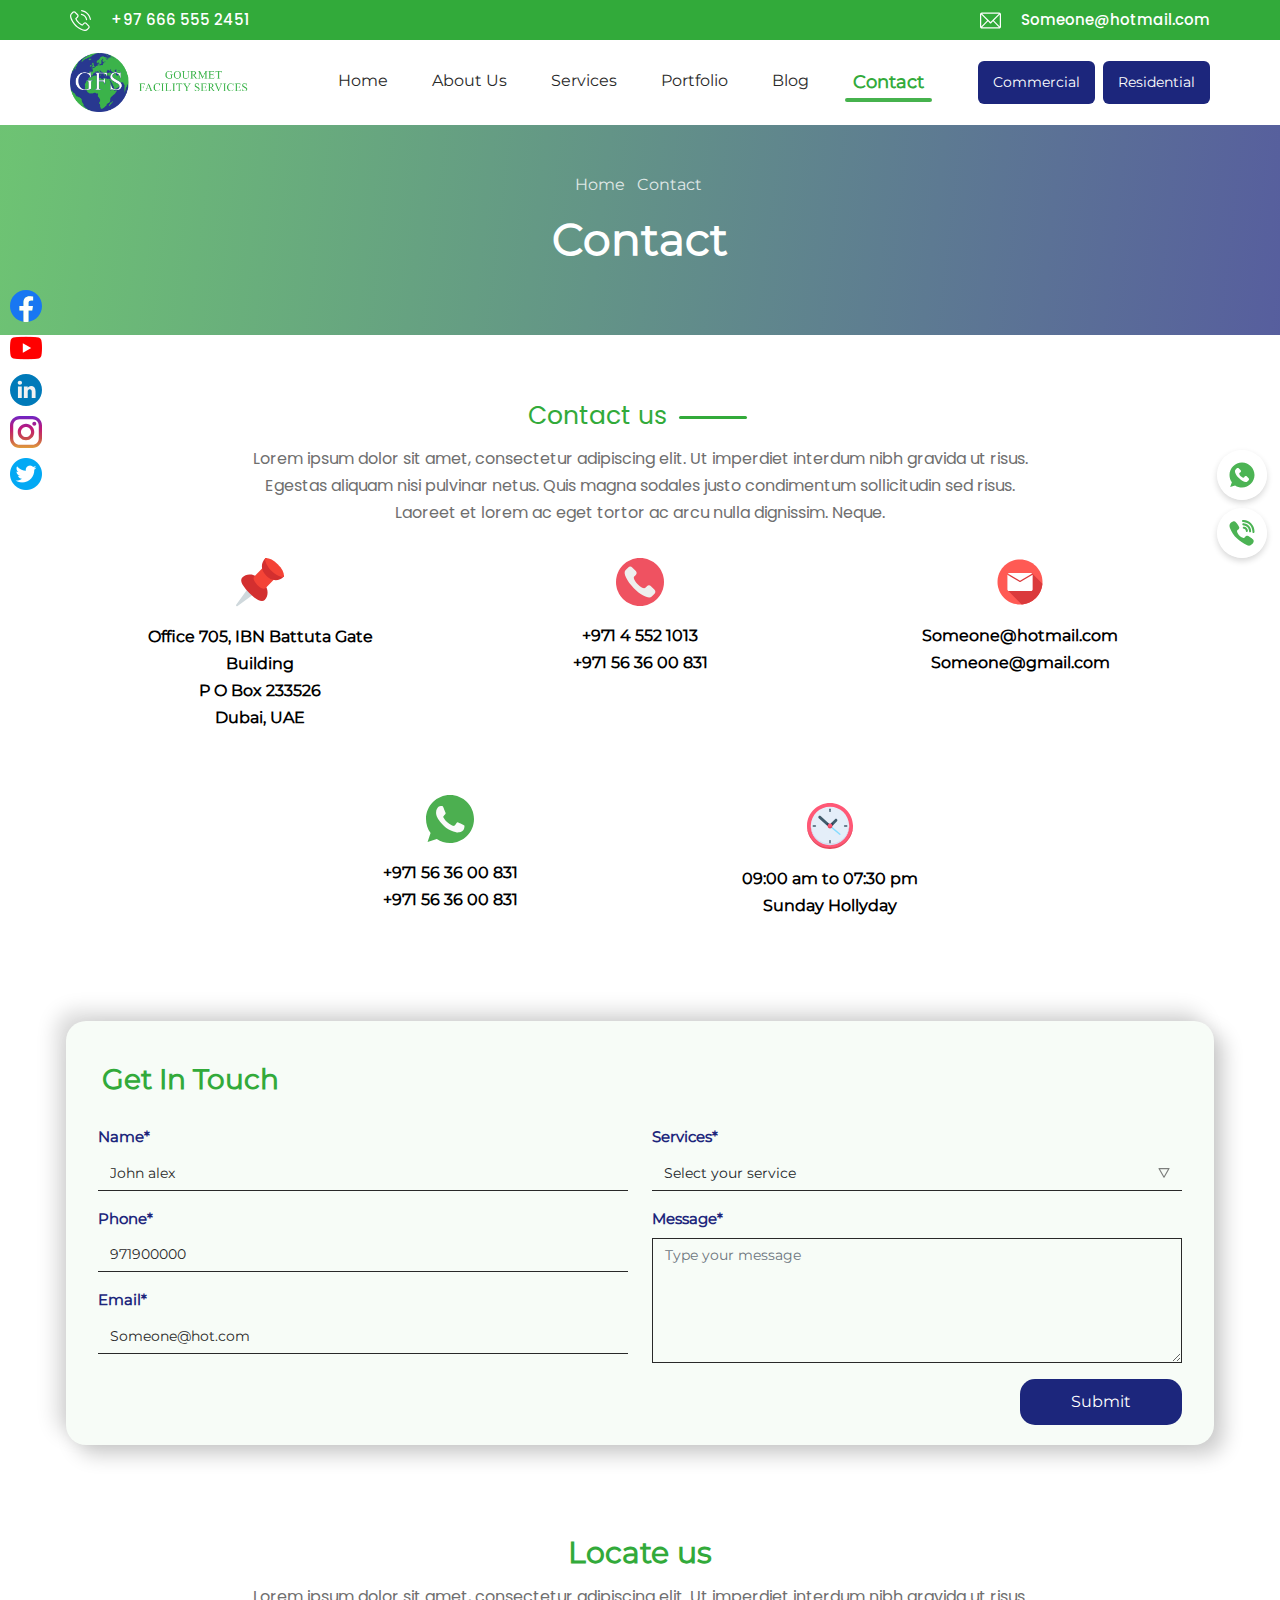
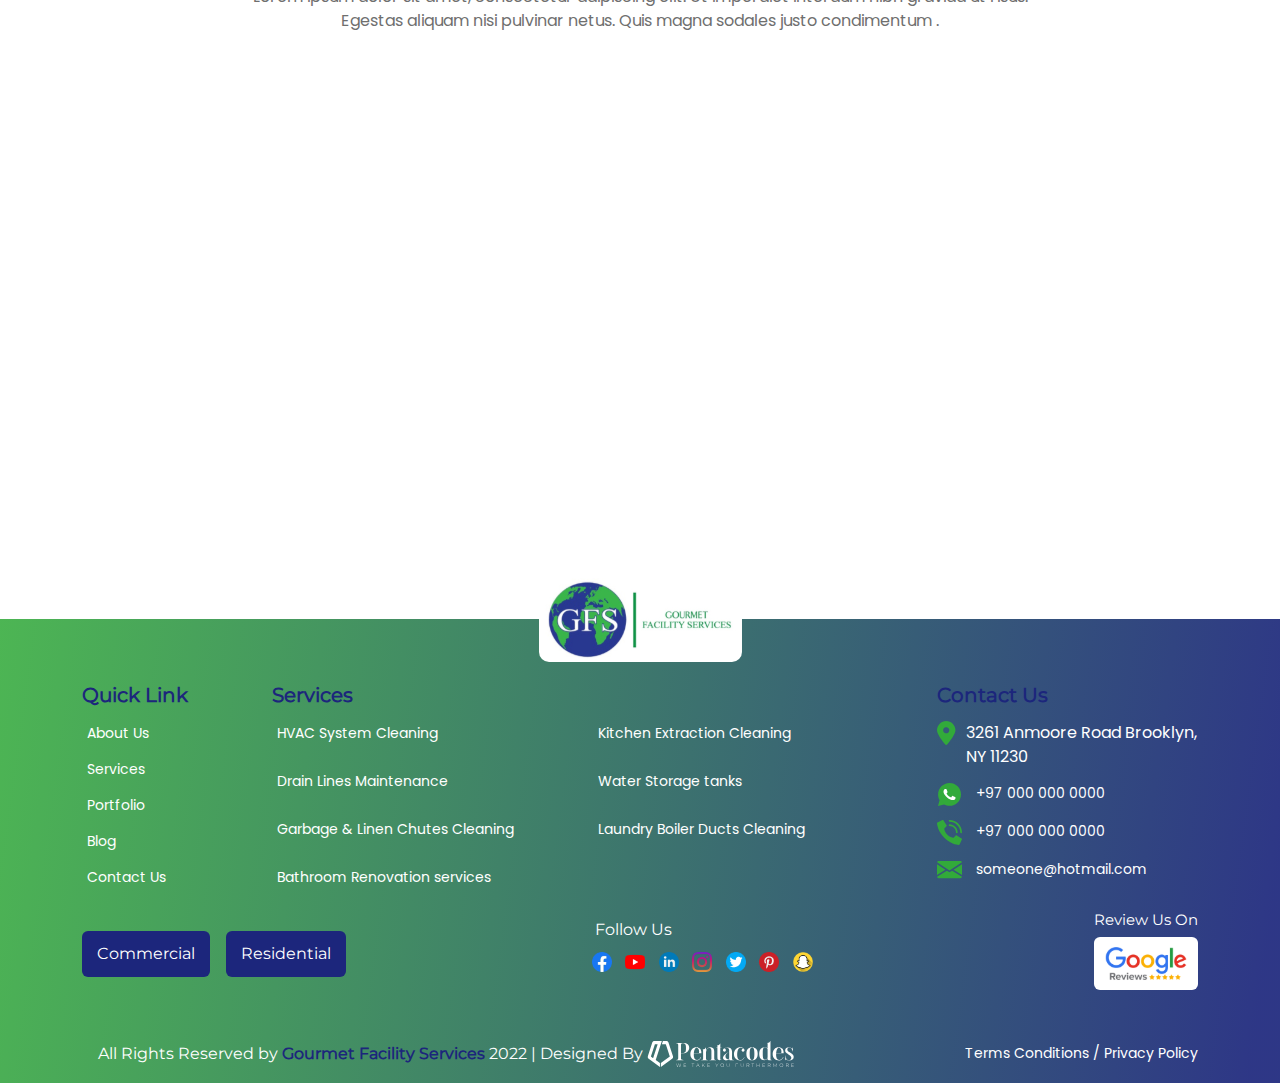
<file: contact.html>
<!DOCTYPE html>
<html lang="en">

<head>
    <meta charset="UTF-8">
    <meta http-equiv="X-UA-Compatible" content="IE=edge">
    <meta name="viewport" content="width=device-width, initial-scale=1.0">

    <meta name="description" content="">
    <meta name="keywords" content="">
    <meta property="og:description" content="">
    <meta property="og:site_name" content="">
    <meta property="og:title" content="">
    <meta name="twitter:title" content="">
    <meta name="twitter:description" content="">
    <link rel="canonical" href="">
    <link rel="shortcut icon" type="image/x-icon" href="assets/images/favicon.png">

    <title>Gourmet Facility Services | Contact</title>

    <link rel="stylesheet" href="https://cdnjs.cloudflare.com/ajax/libs/font-awesome/6.2.0/css/all.min.css"
        integrity="sha512-xh6O/CkQoPOWDdYTDqeRdPCVd1SpvCA9XXcUnZS2FmJNp1coAFzvtCN9BmamE+4aHK8yyUHUSCcJHgXloTyT2A=="
        crossorigin="anonymous" referrerpolicy="no-referrer" />

    <link rel="preconnect" href="https://fonts.googleapis.com">
    <link rel="preconnect" href="https://fonts.gstatic.com" crossorigin>
    <link href="https://fonts.googleapis.com/css2?family=Allerta&family=Poppins&display=swap" rel="stylesheet">

    <link rel="stylesheet" href="assets/css/bootstrap/bootstrap.min.css">

    <link rel="stylesheet" href="assets/css/owl-carousel/owl.carousel.min.css">
    <link rel="stylesheet" href="assets/css/owl-carousel/owl.theme.default.min.css">

    <link rel="stylesheet" href="assets/css/jquery.fancybox.min.css">
    <link rel="stylesheet" href="assets/css/magnific.min.css">

    <link rel="stylesheet" href="assets/css/style.css">
    <link rel="stylesheet" href="assets/css/responsive.css">


</head>

<body>

    <main>
         <!-- ---header start ---  -->
         <header>
            <div class="header-top bg-header d-none d-lg-block">
                <div class="container">
                    <div class="row">
                        <div class="col-lg-6 col-md-6 col-sm-6 col-6 p-0">
                            <div class="call">
                                <img src="assets/images/icons/call.svg" class="head-icon" alt="" />
                                <a href="tel:+976665552451" class="call-link">+97 666 555 2451 </a>
                            </div>
                        </div>
    
                        <div class="col-lg-6 col-md-6 col-sm-6 col-6 p-0 text-end">
                            <div class="mail">
                                <img src="assets/images/icons/mail.svg" class="head-icon" alt="" />
    
                                <a href="mailto:someone@hotmail.com" class="email-link">Someone@hotmail.com </a>
                            </div>
                        </div>
                    </div>
                </div>
            </div>
    
            <div class="main-header navbar-scroll">
                <nav class="navbar navbar-expand-lg bg-white  px-0 py-2 pad-x-scrn-1199px">
                    <div class="container-xl py-0 px-lg-0">
                        <!-- Logo -->
                        <a class="navbar-brand" href="#">
                            <img src="assets/images/GFS PNG.png" class="gourmet-logo" alt="Gourmet Facility Services">
                        </a>
                        <!-- Navbar toggle -->
    
                        <button class="navbar-toggler" type="button" data-bs-toggle="collapse"
                            data-bs-target="#navbarCollapse" aria-controls="navbarCollapse" aria-expanded="false"
                            aria-label="Toggle navigation">
                            <span class="navbar-toggler-icon"></span>
                        </button>
                        <!-- Collapse -->
                        <div class="collapse navbar-collapse" id="navbarCollapse">
                            <!-- Nav -->
                            <ul class="navbar-nav me-auto mb-2 mb-lg-0 mx-auto ">
                                <li class="nav-item">
    
                                    <a class="nav-link nav-under-line  postion-relative mb-0" aria-current="page"
                                        href="index.html"> Home</a>
                                </li>
    
                                <li class="nav-item"><a class="nav-link nav-under-line " href="about.html">About Us</a>
                                </li>
    
                                <li class="nav-item dropdown">
                                    <a class="nav-link dropdown-toggle nav-under-line" href="#" data-bs-toggle="dropdown">  Services <i class="fa-solid fa-chevron-down"></i> </a>
                                    <ul class="dropdown-menu cstm-dropdownmenu">
                                     
                                      <li><a class="dropdown-item sub-menu-link" href="commercial-service.html"> Commercial <i class="fa-solid fa-chevron-right fa-hover-hidden"></i> <i class="fa-solid fa-chevron-left fa-hover-show"></i> </a>
                                           <ul class="submenu dropdown-menu">
                                            <li class="sub-menu-item"><a class="dropdown-item sub-menu-link" href="commercial-service.html">Commercial item 1</a></li>
                                            <li class="sub-menu-item"><a class="dropdown-item sub-menu-link" href="commercial-service.html">Commercial item 2</a></li>
                                            <li class="sub-menu-item"><a class="dropdown-item sub-menu-link" href="commercial-service.html">Commercial item 3</a></li>
                                         </ul>
                                      </li>
                                      <li><a class="dropdown-item sub-menu-link" href="residential-service.html"> Residential  <i class="fa-solid fa-chevron-right fa-hover-hidden"></i> <i class="fa-solid fa-chevron-left fa-hover-show"></i> </a>
                                           <ul class="submenu dropdown-menu">
                                            <li><a class="dropdown-item sub-menu-link" href="residential-service.html">HVAC System Cleaning</a></li>
                                            <li><a class="dropdown-item sub-menu-link" href="residential-service.html">Drain Line Maintenance</a></li>
                                            <li><a class="dropdown-item sub-menu-link" href="residential-service.html">Water Storage tanks</a></li>
                                            
                                         </ul>
                                      </li>
                                      
                                    </ul>
                                </li>
                                <li class="nav-item"><a class="nav-link nav-under-line" href="portfolio.html">Portfolio</a> </li>
                                <li class="nav-item"><a class="nav-link nav-under-line " href="blog.html">Blog</a> </li>
    
    
    
    
                                <li class="nav-item"><a class="nav-link nav-under-line active" href="contact.html">Contact </a>
                                </li>
    
    
                            </ul>
                            <!-- Right navigation -->
    
                            <div class="d-flex justify-content-around">
                                <div class=" align-items-lg-center mt-3 mt-lg-0 ">
                                    <a href="commercial-service.html" class="btn btn-sm  btn-bg-blue w-full w-lg-auto">
                                        Commercial
                                    </a>
                                </div>
                                <div class="navbar-nav ms-lg-2  mt-3 mt-lg-0  ">
                                    <a href="residential-service.html" class="btn btn-sm  btn-bg-blue w-full w-lg-auto">
                                        Residential
                                    </a>
                                </div>
                            </div>
    
                        </div>
    
    
                    </div>
                </nav>
            </div>
    
        </header>
        <!-- ---header end ---  -->

        <!-- section -breadcrumb  -->
        <section class="position-relative" id="breadcrumb">
          
            <div class="container">
                <div class="row">
                    <div class="col-lg-12 col-12 text-center pt-5">
                        <nav aria-label="breadcrumb" class="d-flex justify-content-center">
                            <ol class="breadcrumb">
                                <li class="breadcrumb-item">Home</li>
                                <li class="breadcrumb-item"><i class="fa-solid fa-angles-right breadcrumb-arrow"></i></li>
                                <li class="breadcrumb-item active" aria-current="page">Contact</li>
                            </ol>

                        </nav>
                        <div class="breadcrumb-tt-bx pb-4">

                            <h1 class="breadcrumb-title text-white">Contact </h1>
                        </div>
                    </div>
                </div>
            </div>
        </section>
        <!-- section -breadcrumb end  -->

        <section class="position-relative">
            <ul class="side-media-bx d-lg-block d-sm-none d-md-none d-none">
                <li class="side-media-item"> <a href="https://www.facebook.com/"><img src="assets/images/icons/fb.svg" class="side-mediaicon" alt="facebook.svg"></a></li>
                <li class="side-media-item"> <a href="https://www.youtube.com/"><img src="assets/images/icons/youtube (1).png" class="side-mediaicon" alt="youtube.png"></a></li>
                <li class="side-media-item"> <a href="https://www.linkedin.com/"><img src="assets/images/icons/linkedin.svg" class="side-mediaicon" alt="linkedin.svg"></a></li>
                <li class="side-media-item"> <a href="https://www.instagram.com/"><img src="assets/images/icons/instagram.svg" class="side-mediaicon" alt="instagram.svg"></a></li>
                <li class="side-media-item"> <a href="https://twitter.com/"><img src="assets/images/icons/twitter.png" class="side-mediaicon" alt="twitter.png"></a></li>
                <!-- <li class="side-media-item"> <a href=""><img src="assets/images/icons/pinterest.png" class="side-mediaicon" alt="pinterest.png"></a></li> -->
                <!-- <li class="side-media-item"> <a href=""><img src="assets/images/icons/snapchat.png" class="side-mediaicon" alt="snapchat.png"></a></li> -->
            </ul>
        </section>

        <section class="sec-marg-y" id="contactSection">
            <div class="container">
                <div class="row">
                    <div class="col-lg-12 col-md-12 col-sm-12 col-12 text-center">
                        <div class="">
                            <h2 class="text-green section-top-head pad-05"> Contact us <span
                                    class="horizontal-line"></span></h2>
                            <!-- <h3 class="section-bottom-title"> Contact us </h3> -->

                            <p class="section-description fnt-fm-popns para-colors">
                                Lorem ipsum dolor sit amet, consectetur adipiscing elit. Ut imperdiet interdum nibh
                                gravida ut risus. <br> Egestas aliquam nisi pulvinar netus. Quis magna sodales justo
                                condimentum sollicitudin sed risus. <br> Laoreet et lorem ac eget tortor ac arcu nulla
                                dignissim. Neque.
                            </p>

                        </div>
                    </div>
                </div>

                <div class="row d-flex justify-content-center">
                    <div class="col-lg-4 col-md-4 col-sm-6 col-12">
                        <div class="company-info-bx p-lg-3 p-2">
                            <div class="card custom-card">
                                <img src="assets/images/icons/contactlocation.svg"
                                    class=" d-block mx-auto contact-pg-icon" alt="location">
                                <div class="card-body contact-cardbody">
                                    <address class="text-center text-bold">
                                        Office 705, IBN Battuta Gate Building <br>
                                        P O Box 233526 <br>
                                        Dubai, UAE
                                    </address>


                                </div>
                            </div>
                        </div>
                    </div>


                    <div class="col-lg-4 col-md-4 col-sm-6 col-12">
                        <div class="company-info-bx p-lg-3 p-2">
                            <div class="card custom-card">
                                <img src="assets/images/icons/contact-call.svg" class=" d-block mx-auto contact-pg-icon"
                                    alt="location">
                                <div class="card-body contact-cardbody">
                                    <ul class="text-center p-0">
                                        <li>
                                            <a href="tel:+97145521013" class="text-bold"> +971 4 552 1013</a>

                                        </li>
                                        <li>
                                            <a href="tel:+971563600831" class="text-bold"> +971 56 36 00 831</a>

                                        </li>
                                    </ul>


                                </div>
                            </div>
                        </div>
                    </div>
                    <div class="col-lg-4 col-md-4 col-sm-6 col-12">
                        <div class="company-info-bx p-lg-3 p-2">
                            <div class="card custom-card">
                                <img src="assets/images/icons/contact-mail.svg" class=" d-block mx-auto contact-pg-icon"
                                    alt="location">
                                <div class="card-body contact-cardbody">
                                    <ul class="text-center p-0">
                                        <li>
                                            <a href="mailto:someone@hotmail.com" class="text-bold">
                                                Someone@hotmail.com</a>

                                        </li>
                                        <li>
                                            <a href="mailto:someone@gmail.com" class="text-bold"> Someone@gmail.com</a>

                                        </li>
                                    </ul>


                                </div>
                            </div>
                        </div>
                    </div>

                    <div class="col-lg-4 col-md-4 col-sm-6 col-12">
                        <div class="company-info-bx p-lg-3 p-2">
                            <div class="card custom-card">
                                <img src="assets/images/icons/contact-whatsapp.svg"
                                    class=" d-block mx-auto contact-pg-icon" alt="location">
                                <div class="card-body contact-cardbody">
                                    <ul class="text-center  p-0">
                                        <li>
                                            <a href="https://wa.me/971563600831" class="text-bold"> +971 56 36 00
                                                831</a>

                                        </li>
                                        <li>
                                            <a href="https://wa.me/971563600831" class="text-bold"> +971 56 36 00
                                                831</a>

                                        </li>
                                    </ul>


                                </div>
                            </div>
                        </div>
                    </div>

                    <div class="col-lg-4 col-md-4 col-sm-6 col-12">
                        <div class="company-info-bx p-lg-4 p-2">
                            <div class="card custom-card">
                                <img src="assets/images/icons/contact-clock.svg"
                                    class=" d-block mx-auto contact-pg-icon" alt="location">
                                <div class="card-body contact-cardbody">

                                    <p class="card-text text-center text-bold">

                                        09:00 am to 07:30 pm
                                        <br>
                                        Sunday Hollyday

                                    </p>

                                </div>
                            </div>
                        </div>
                    </div>

                </div>
            </div>
        </section>

        <section class="sec-marg-y" id="contactformSection">

            <div class="container">
                <div class="row">
                    <div class="col-lg-12 col-md-12 col-sm-12 col-12 px-2">
                        <form action="" method="post" class="row contactform " id="contactForm">
                            <div class="col-lg-12 col-12 p-3">
                                <h5 class="contactform-title text-green">Get In Touch </h5>

                            </div>

                            <div class="col-lg-6">
                                <div class="row">
                                    <div class="mb-3 col-lg-12 col-md-12 col-sm-12 col-12">
                                        <label for="name" class="form-label">Name*</label>
                                        <input type="name" class="form-control custom-form-control" id="name"
                                            name="name" placeholder="Name" value="John alex" required>

                                    </div>

                                    <div class="mb-3 col-lg-12 col-md-12 col-sm-12 col-12">
                                        <label for="phone" class="form-label">Phone*</label>
                                        <input type="number" class="form-control custom-form-control" id="phone"
                                            name="phone" placeholder="Phone" value="971900000" required>

                                    </div>

                                    <div class="mb-3 col-lg-12 col-md-12 col-sm-12 col-12">
                                        <label for="phone" class="form-label">Email*</label>
                                        <input type="email" class="form-control custom-form-control" id="phone"
                                            name="phone" placeholder="Email" value="Someone@hot.com" required>

                                    </div>

                                </div>
                            </div>
                            <div class="col-lg-6">
                                <div class="mb-3 col-lg-12 col-md-12 col-sm-12 col-12">
                                    <label for="services" class="form-label">Services*</label>
                                    <select class="form-select custom-form-select" aria-label="services" required>
                                        <option class="option-bg" selected>Select your service</option>
                                        <option class="option-bg" value="HVAC System Cleaning">HVAC System Cleaning</option>
                                        <option class="option-bg" value="Kitchen Extraction Cleaning">Kitchen Extraction Cleaning</option>
                                        <option class="option-bg" value="Drain Lines Maintenance">Drain Lines Maintenance</option>
                                        <option class="option-bg" value="Water Storage tanks">Water Storage tanks</option>
                                        <option class="option-bg" value="Garbage & Linen Chutes Cleaning">Garbage & Linen Chutes Cleaning
                                        </option>
                                        <option class="option-bg" value="Laundry Boiler Ducts Cleaning">Laundry Boiler Ducts Cleaning
                                        </option>
                                        <option class="option-bg" value="Bathroom Renovation services">Bathroom Renovation services
                                        </option>



                                    </select>

                                </div>



                                <div class="mb-3 col-lg-12 col-md-12 col-sm-12 col-12">
                                    <label for="message" class="form-label">Message*</label>
                                    <textarea class="form-control custom-form-controscnd" placeholder="Type your message" id="message"
                                        style="height: 125px;" required></textarea>

                                </div>
                            </div>










                            <div class="col-lg-12 col-md-12 col-sm-12 col-12 text-end">
                                <button class="btn contact-form-btn" id="success"> Submit</button>
                            </div>




                        </form>
                    </div>
                </div>
            </div>
        </section>

        <section class="sec-marg-y " id="mapSection">
            <div class="container">
                <div class="row">
                    <div class="col-lg-12 col-md-12 col-sm-12 col-12 text-center py-4">
                        <div class="title-bx text-center">
                            <h3 class="locate-title text-green pad-05">Locate us</h3>
                            <p class="fnt-fm-popns para-colors ">
                                Lorem ipsum dolor sit amet, consectetur adipiscing elit. Ut imperdiet interdum nibh
                                gravida ut risus. <br> Egestas aliquam nisi pulvinar netus. Quis magna sodales justo
                                condimentum .
                            </p>
                        </div>
                    </div>
                </div>
            </div>
            <div class="container-fluid pt-0 px-0 pad-btm-55px">

                <div class="map-bx pb-4" id="map">

                    <iframe
                        src="https://www.google.com/maps/embed?pb=!1m14!1m8!1m3!1d7215.3192541510325!2d55.353881!3d25.282033!3m2!1i1024!2i768!4f13.1!3m3!1m2!1s0x3e5f5c8b79c776d5%3A0x4356ebc2db4417d2!2sDar%20Al%20Wuheida%20Building%20-%20Al%20Doha%20St%20-%20Deira%20-%20Dubai%20-%20United%20Arab%20Emirates!5e0!3m2!1sen!2sin!4v1666866609494!5m2!1sen!2sin"
                        width="100%" height="400" style="border:0;" allowfullscreen="" loading="lazy"
                        referrerpolicy="no-referrer-when-downgrade"></iframe>
                </div>

            </div>
        </section>

        <footer class="" id="footer">
            <div class="footer-logo-bx position-relative">
                <a href="index.html" class=" d-flex justify-content-center"> <img src="assets/images/footer-logo.svg"
                        class="footer-logo" alt="gourmet-logo"> </a>
            </div>
            <div class="container">

                <div class="footer-content pt-5 pb-5">
                    <div class="row">
                        <div class="col-lg-2 col-md-3 col-sm-12 col-12 mt-3 mb-50 d-flex">
                            <div class="footer-widget">
                                <div class="footer-widget-heading">
                                    <h5 class="footer-title">Quick Link</h5>
                                </div>
                                <div class="d-flex">
                                    <ul class="p-0">

                                        <li class="float-none ft-links-item qulicklink-sm"><a href="about.html"
                                                class="foot-link"> <i
                                                    class="fa-solid fa-angles-right foot-arrow"></i>About Us</a></li>
                                        <li class="float-none ft-links-item qulicklink-sm "><a href="services.html"
                                                class="foot-link">
                                                <i class="fa-solid fa-angles-right foot-arrow"></i>Services</a></li>
                                        <li class="float-none ft-links-item qulicklink-sm "><a href="portfolio.html"
                                                class="foot-link">
                                                <i class="fa-solid fa-angles-right foot-arrow"></i>Portfolio</a></li>
                                        <li class="float-none ft-links-item qulicklink-sm "><a href="blog.html"
                                                class="foot-link"> <i
                                                    class="fa-solid fa-angles-right foot-arrow"></i>Blog</a></li>
                                        <li class="float-none ft-links-item qulicklink-sm "><a href="contact.html"
                                                class="foot-link">
                                                <i class="fa-solid fa-angles-right foot-arrow"></i>Contact Us</a></li>

                                    </ul>



                                </div>
                            </div>




                        </div>
                        <div class="col-lg-7 col-md-9 col-sm-12 col-12 mt-3 mb-30">
                            <div class="footer-widget footnavlinksbx">
                                <div class="footer-widget-heading">
                                    <h5 class="footer-title">Services</h5>
                                </div>
                                <ul class="p-0">
                                    <li class="ft-links-item"><a href="service-detail.html" class="foot-link"><i
                                                class="fa-solid fa-angles-right foot-arrow"></i>HVAC System Cleaning</a>
                                    </li>
                                    <li class="ft-links-item"><a href="service-detail.html" class="foot-link"><i
                                                class="fa-solid fa-angles-right foot-arrow"></i>Kitchen Extraction
                                            Cleaning</a></li>
                                    <li class="ft-links-item"><a href="service-detail.html" class="foot-link"><i
                                                class="fa-solid fa-angles-right foot-arrow"></i>Drain Lines
                                            Maintenance</a>
                                    </li>
                                    <li class="ft-links-item"><a href="service-detail.html" class="foot-link"><i
                                                class="fa-solid fa-angles-right foot-arrow"></i>Water Storage tanks</a>
                                    </li>
                                    <li class="ft-links-item"><a href="service-detail.html" class="foot-link"><i
                                                class="fa-solid fa-angles-right foot-arrow"></i>Garbage & Linen Chutes
                                            Cleaning</a></li>
                                    <li class="ft-links-item"><a href="service-detail.html" class="foot-link"> <i
                                                class="fa-solid fa-angles-right foot-arrow"></i>Laundry Boiler Ducts
                                            Cleaning</a></li>
                                    <li class="ft-links-item"><a href="service-detail.html" class="foot-link"> <i
                                                class="fa-solid fa-angles-right foot-arrow"></i>Bathroom Renovation
                                            services</a></li>
                                </ul>
                            </div>
                        </div>

                        <div class="col-lg-3 col-md-6 col-sm-6 col-12 mb-50 mt-3 d-lg-block d-md-none d-sm-none d-none">
                            <div class="footer-widget">
                                <div class="footer-widget-heading">
                                    <h5 class="footer-title">Contact Us</h5>
                                </div>
                                <div class="d-flex">
                                    <ul class="p-0">

                                        <li class="float-none ft-links-item text-white d-flex align-items-start">
                                            <img src="assets/images/icons/Location.svg" class="adress-icon"
                                                alt="location">
                                            <p class="mb-0 fnt-fm-popns lctn-pad-right">3261 Anmoore Road
                                                Brooklyn, NY 11230</p>
                                        </li>
                                        <li class="float-none ft-links-item"><a href="tel:+970000000000"
                                                class="foot-link">
                                                <img src="assets/images/icons/whatsapp.svg" class="adress-icon"
                                                    alt="whatsapp"> +97 000 000 0000</a></li>
                                        <li class="float-none ft-links-item"><a href="https://wa.me/970000000000"
                                                class="foot-link"><img src="assets/images/icons/phone-call.svg"
                                                    class="adress-icon" alt="call"> +97 000 000 0000</a></li>
                                        <li class="float-none ft-links-item"><a href="mailto:someone@hotmail.com"
                                                class="foot-link"><img src="assets/images/icons/mailfooter.svg"
                                                    class="adress-icon" alt="mail"> someone@hotmail.com</a></li>


                                    </ul>



                                </div>
                            </div>
                        </div>
                        <div
                            class="col-lg-4 col-md-6 col-sm-12 col-12 d-md-flex d-sm-flex d-lg-none d-block align-items-center mobile-service-btnbox">
                            <ul class="service-btn-box d-flex justify-content-center p-0">
                                <li> <a href="commercial-service.html" class="btn btn-bg-blue mr-3">Commercial</a></li>
                                <li> <a href="residential-service.html" class="btn btn-bg-blue">Residential</a></li>
                            </ul>
                        </div>
                        <div
                            class="col-lg-3 col-md-6 col-sm-12 col-12 mb-50 mt-3 d-lg-none d-md-block d-sm-block d-block">
                            <div class="footer-widget">
                                <div class="footer-widget-heading">
                                    <h5 class="footer-title">Contact Us</h5>
                                </div>
                                <div class="d-flex">
                                    <ul class="p-0">

                                        <li
                                            class="float-none ft-links-item companydt-item-sm text-white d-flex align-items-start companydt-item-sm">
                                            <img src="assets/images/icons/Location.svg" class="adress-icon"
                                                alt="location">
                                            <p class="mb-0 fnt-fm-popns lctn-pad-right">3261 Anmoore Road
                                                Brooklyn, NY 11230</p>
                                        </li>
                                        <li class="float-none ft-links-item companydt-item-sm"><a
                                                href="tel:+970000000000" class="foot-link">
                                                <img src="assets/images/icons/whatsapp.svg" class="adress-icon"
                                                    alt="whatsapp"> +97 000 000 0000</a></li>
                                        <li class="float-none ft-links-item companydt-item-sm"><a
                                                href="https://wa.me/970000000000" class="foot-link"><img
                                                    src="assets/images/icons/phone-call.svg" class="adress-icon"
                                                    alt="call"> +97 000 000 0000</a></li>
                                        <li class="float-none ft-links-item companydt-item-sm"><a
                                                href="mailto:someone@hotmail.com" class="foot-link"><img
                                                    src="assets/images/icons/mailfooter.svg" class="adress-icon"
                                                    alt="mail"> someone@hotmail.com</a></li>


                                    </ul>



                                </div>
                            </div>
                        </div>
                        <div
                            class="col-lg-4 col-md-6 col-sm-8 col-7 scl-boxdiv-mobcol  justify-content-lg-center  align-items-center d-lg-none d-md-flex d-sm-flex d-flex">
                            <div class="social-media-bx ">
                                <h6 class="text-white flwus-tt">Follow Us</h6>
                                <ul class="d-flex p-0">
                                    <li class="media-item media-item-sm-pad"> <a href="https://www.facebook.com/login/"
                                            class="media-link">
                                            <img src="assets/images/icons/facebook.png" class="media-icons"
                                                alt="facebook"></a></li>
                                    <li class="media-item media-item-sm-pad"> <a href="https://www.youtube.com/"
                                            class="media-link"><img src="assets/images/icons/youtube (1).png"
                                                class="media-icons" alt="youtube"></a></li>
                                    <li class="media-item media-item-sm-pad"> <a href="https://www.linkedin.com/login"
                                            class="media-link"><img src="assets/images/icons/linkedin.png"
                                                class="media-icons" alt="linkedin"></a></li>
                                    <li class="media-item media-item-sm-pad"> <a href="https://www.instagram.com/"
                                            class="media-link"><img src="assets/images/icons/instagram.png"
                                                class="media-icons" alt="instagram"></a></li>
                                    <li class="media-item media-item-sm-pad"> <a href="https://twitter.com/"
                                            class="media-link"><img src="assets/images/icons/twitter.png"
                                                class="media-icons" alt="twitter"></a>
                                    </li>
                                    <li class="media-item media-item-sm-pad"> <a href="https://in.pinterest.com/"
                                            class="media-link"><img src="assets/images/icons/pinterest.png"
                                                class="media-icons" alt="pinterest"></a></li>
                                    <li class="media-item media-item-sm-pad"> <a href="https://www.snapchat.com/"
                                            class="media-link"><img src="assets/images/icons/snapchat.png"
                                                class="media-icons" alt="snapchat"></a></li>
                                </ul>
                            </div>
                        </div>

                        <div
                            class="col-lg-4 col-md-6 col-sm-4 col-5 d-lg-none d-md-flex d-sm-flex d-flex scl-boxdiv-mobcol r-md-center">
                            <div class="review-bx">
                                <h6 class="text-white fnt-sm-14">Review Us On</h6>
                                <a href=""> <img src="assets/images/icons/Google-Reviews.svg" class="g-rev"
                                        alt="Google-Reviews"></a>
                            </div>
                        </div>

                    </div>

                    <div class="row">
                        <div class="col-lg-4 col-md-6 col-sm-12 col-12 d-md-none d-sm-none d-lg-block d-none">
                            <ul class="service-btn-box d-flex  padlg-btn-box-y">
                                <li> <a href="commercial-service.html" class="btn btn-bg-blue mr-3">Commercial</a></li>
                                <li> <a href="residential-service.html" class="btn btn-bg-blue">Residential</a></li>
                            </ul>
                        </div>
                        <div
                            class="col-lg-4 col-md-6 col-sm-6 col-6  justify-content-lg-center justify-content-center   align-items-center  d-lg-flex d-md-none d-sm-none d-none">
                            <div class="social-media-bx pad-lg-left">
                                <h6 class="text-white flwus-tt">Follow Us</h6>
                                <ul class="d-flex p-0">
                                    <li class="media-item"> <a href="https://www.facebook.com/login/"
                                            class="media-link">
                                            <img src="assets/images/icons/facebook.png" class="media-icons"
                                                alt="facebook"></a></li>
                                    <li class="media-item"> <a href="https://www.youtube.com/" class="media-link"><img
                                                src="assets/images/icons/youtube (1).png" class="media-icons"
                                                alt="youtube"></a></li>
                                    <li class="media-item"> <a href="https://www.linkedin.com/login"
                                            class="media-link"><img src="assets/images/icons/linkedin.png"
                                                class="media-icons" alt="linkedin"></a></li>
                                    <li class="media-item"> <a href="https://www.instagram.com/" class="media-link"><img
                                                src="assets/images/icons/instagram.png" class="media-icons"
                                                alt="instagram"></a></li>
                                    <li class="media-item"> <a href="https://twitter.com/" class="media-link"><img
                                                src="assets/images/icons/twitter.png" class="media-icons"
                                                alt="twitter"></a>
                                    </li>
                                    <li class="media-item"> <a href="https://in.pinterest.com/" class="media-link"><img
                                                src="assets/images/icons/pinterest.png" class="media-icons"
                                                alt="pinterest"></a></li>
                                    <li class="media-item"> <a href="https://www.snapchat.com/" class="media-link"><img
                                                src="assets/images/icons/snapchat.png" class="media-icons"
                                                alt="snapchat"></a></li>
                                </ul>
                            </div>
                        </div>
                        <div
                            class="col-lg-4 col-md-6 col-sm-6 col-6 d-lg-flex d-md-none d-sm-none d-none justify-content-lg-end justify-content-center ">
                            <div class="review-bx">
                                <h6 class="text-white rv-fnt-sz">Review Us On</h6>
                                <a href=""> <img src="assets/images/icons/Google-Reviews.svg" class="g-rev"
                                        alt="Google-Reviews"></a>
                            </div>
                        </div>
                    </div>
                </div>
            </div>
            <div class="copyright-area">
                <div class="container">
                    <div class="row">


                        <div class="col-lg-8 col-12 text-center d-flex  align-items-center">
                            <div class="copyright-text">
                                <p class="copyright-para"> <span class="px-lg-3 text-white"> All Rights Reserved by
                                        <span class="footer-cmpny-tt">Gourmet Facility Services</span> 2022 | Designed
                                        By <a href="https://www.pentacodes.com/"> <img
                                                src="assets/images/icons/pentacode-logo.svg"
                                                class="footerpentacode-logo" alt=""> </a></p>
                            </div>
                        </div>
                        <div class="col-lg-4 col-12 d-flex justify-content-lg-end justify-content-center">
                            <ul class="condition-bx d-flex">
                                <li class="text-white"> <a href="terms-privacy.html" class="foot-link">Terms Conditions
                                        /
                                        Privacy Policy</a> </li>
                            </ul>
                        </div>
                    </div>
                </div>
            </div>

        </footer>

        <!-- ------- fixed bars icns  -->

        <div class="fixedrightSidebar d-lg-block  d-md-block d-sm-none d-none">
            <div class="socialMedia">
                <div class="QuickSideRightBar QuickSideRightBarWhatsapp">
                    <a href="https://wa.me/970000000000" target="blank">
                        <img src="assets/images/calling.svg" alt="gourmet" class="CallRight">
                        <div class="slideLeft">
                            <span class="textRight">+970000000000</span>
                        </div>
                    </a>
                </div>
                <div class="QuickSideRightBar QuickSideRightBarContact">
                    <a href="tel:+97000000000">
                        <img src="assets/images/whatsappicon.svg" alt="gourmet">
                        <div class="slideLeft">
                            <span class="textRight">+97 000 000 0000</span>
                        </div>
                    </a>
                </div>

            </div>
        </div>

        <div class="bottom-bar d-lg-none d-md-none d-sm-block d-block">
            <div class="container">
                <div class="row">
                    <div class="col-lg-6 col-sm-6 col-6 text-center brdr-rht">
                        <a href="https://wa.me/970000000000" target="blank">
                            <img src="assets/images/calling.svg" class="bottm-icn" alt="Gourmet Facility Service">
                            <span class="title-clrblue fnt-fm-popns">Whatsapp</span>
                        </a>
                    </div>
                    <div class="col-lg-6 col-sm-6 col-6 text-center">
                        <a href="tel:+970000000000">
                            <img src="assets/images/whatsappicon.svg" class="bottm-icn" alt="Gourmet Facility Service">
                            <span class="title-clrblue fnt-fm-popns">Phone</span>
                        </a>
                    </div>
                </div>
            </div>
        </div>
        <!-- ------- fixed bars icns end  -->
        
    </main>

    <script src="assets/js/jquery3.6.js"></script>
    <script src="assets/js/query-1.12.4.min.js"></script>
    <script src="assets/js/bootstrap/bootstrap.min.js"></script>
    <script src="assets/js/owl-carousel/owl.carousel.min.js"></script>
    <script src="assets/js/sweetalert2.all.min.js"></script>
    <script src="assets/js/isotope.pkgd.min.js"></script>
    <script src="assets/js/magnific.min.js"></script>
    <script src="assets/js/jquery.counterup.min.js"></script>
    <script src="assets/js/waypoints.js"></script>
    <script src="assets/js/jquery.fancybox.min.js"></script>
    <script src="assets/js/script.js"></script>

</body>

</html>
</file>
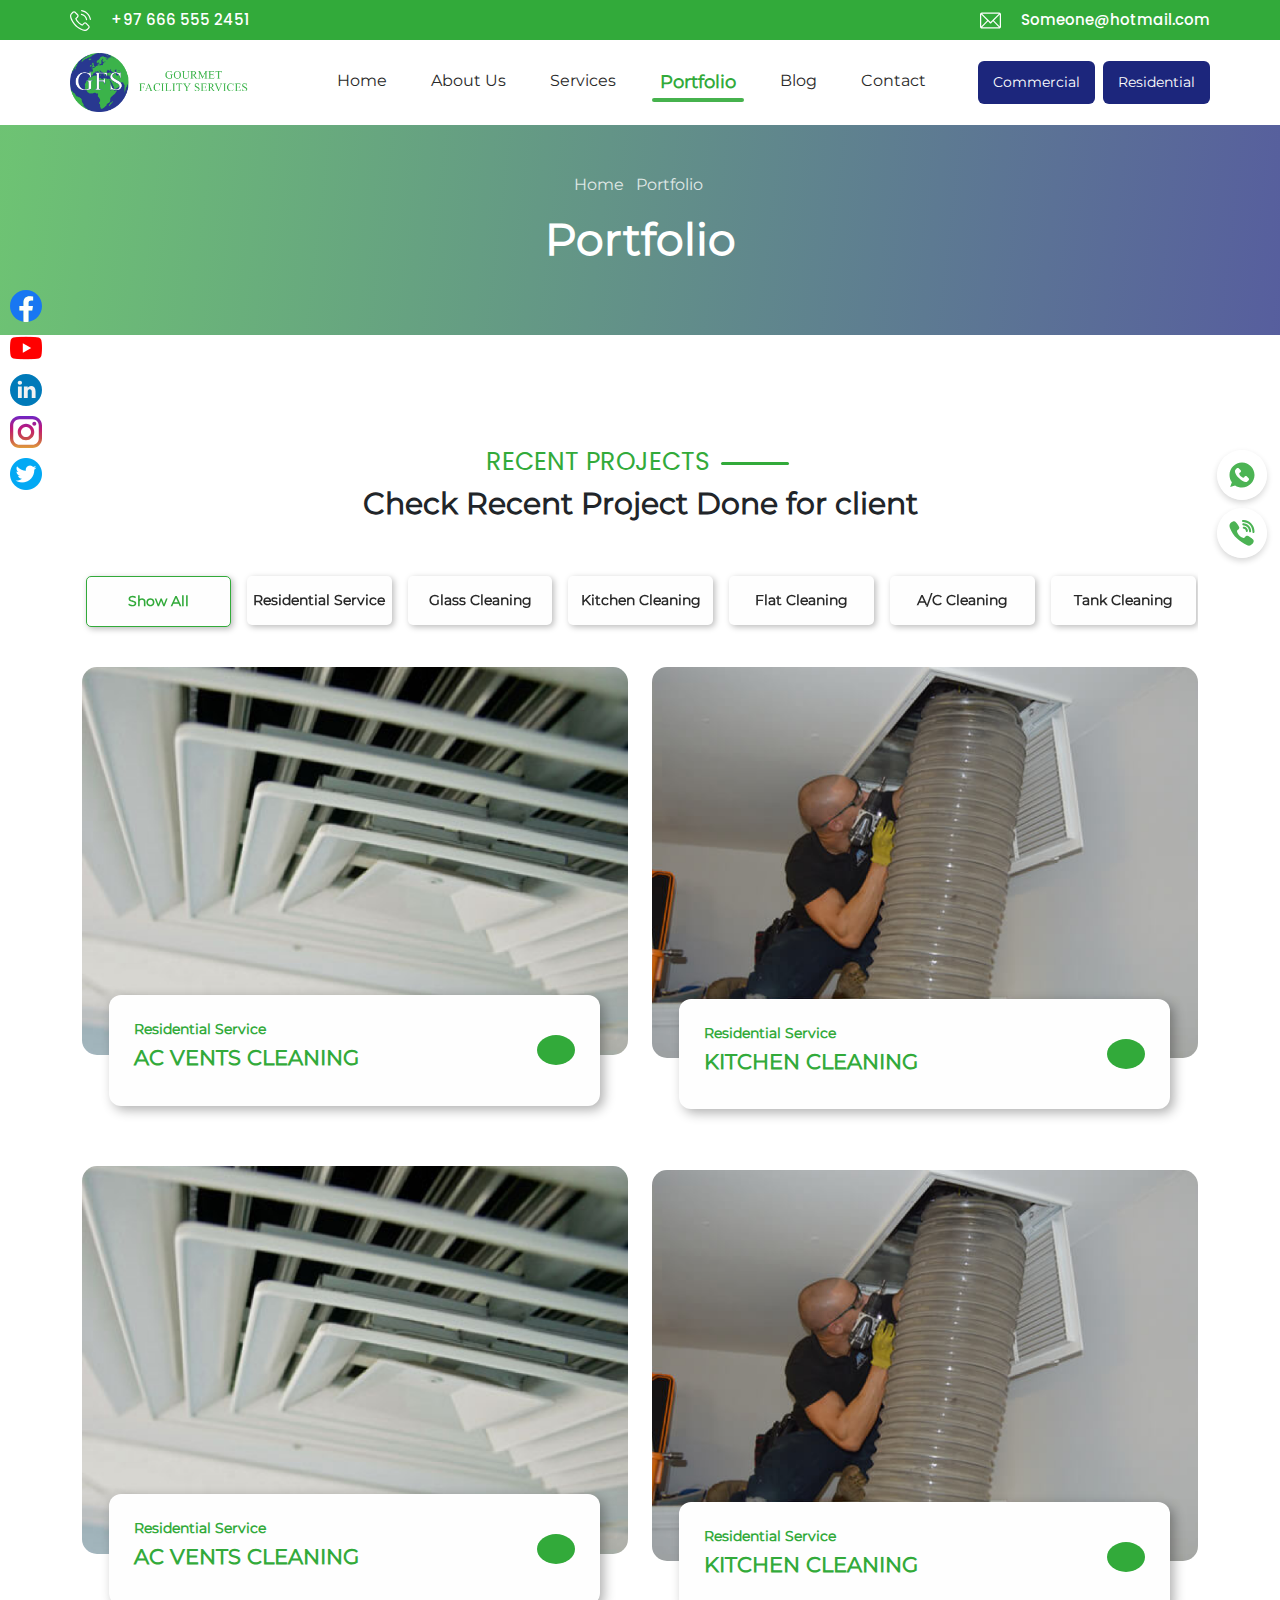
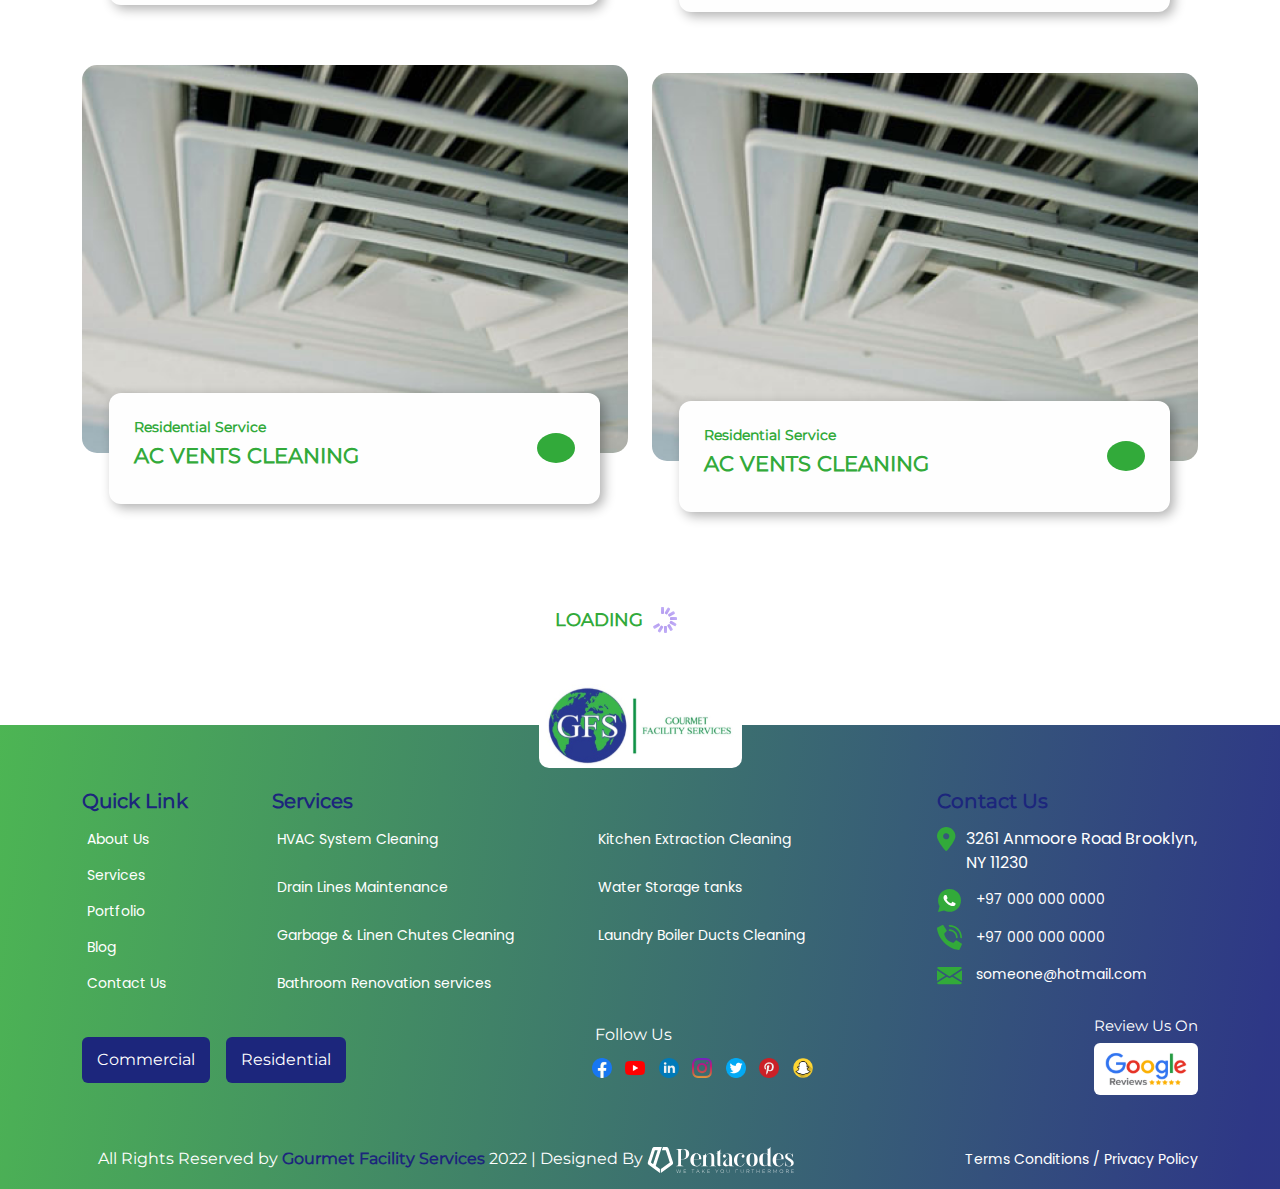
<file: portfolio.html>
<!DOCTYPE html>
<html lang="en">

<head>
    <meta charset="UTF-8">
    <meta http-equiv="X-UA-Compatible" content="IE=edge">
    <meta name="viewport" content="width=device-width, initial-scale=1.0">

    <meta name="description" content="">
    <meta name="keywords" content="">
    <meta property="og:description" content="">
    <meta property="og:site_name" content="">
    <meta property="og:title" content="">
    <meta name="twitter:title" content="">
    <meta name="twitter:description" content="">
    <link rel="canonical" href="">
    <link rel="shortcut icon" type="image/x-icon" href="assets/images/favicon.png">


    <title>Gourmet Facility Services | Portfolio</title>

    <link rel="stylesheet" href="https://cdnjs.cloudflare.com/ajax/libs/font-awesome/6.2.0/css/all.min.css"
        integrity="sha512-xh6O/CkQoPOWDdYTDqeRdPCVd1SpvCA9XXcUnZS2FmJNp1coAFzvtCN9BmamE+4aHK8yyUHUSCcJHgXloTyT2A=="
        crossorigin="anonymous" referrerpolicy="no-referrer" />

    <link rel="preconnect" href="https://fonts.googleapis.com">
    <link rel="preconnect" href="https://fonts.gstatic.com" crossorigin>
    <link href="https://fonts.googleapis.com/css2?family=Allerta&family=Poppins&display=swap" rel="stylesheet">

    <link rel="stylesheet" href="assets/css/bootstrap/bootstrap.min.css">

    <link rel="stylesheet" href="assets/css/owl-carousel/owl.carousel.min.css">
    <link rel="stylesheet" href="assets/css/owl-carousel/owl.theme.default.min.css">

    <link rel="stylesheet" href="assets/css/jquery.fancybox.min.css">
    <link rel="stylesheet" href="assets/css/magnific.min.css">

    <link rel="stylesheet" href="assets/css/style.css">
    <link rel="stylesheet" href="assets/css/responsive.css">

</head>

<body>
    
    <main>
        <!-- ---header start ---  -->
        <header>
            <div class="header-top bg-header d-none d-lg-block">
                <div class="container">
                    <div class="row">
                        <div class="col-lg-6 col-md-6 col-sm-6 col-6 p-0">
                            <div class="call">
                                <img src="assets/images/icons/call.svg" class="head-icon" alt="" />
                                <a href="tel:+976665552451" class="call-link">+97 666 555 2451 </a>
                            </div>
                        </div>

                        <div class="col-lg-6 col-md-6 col-sm-6 col-6 p-0 text-end">
                            <div class="mail">
                                <img src="assets/images/icons/mail.svg" class="head-icon" alt="" />

                                <a href="mailto:someone@hotmail.com" class="email-link">Someone@hotmail.com </a>
                            </div>
                        </div>
                    </div>
                </div>
            </div>

            <div class="main-header navbar-scroll">
                <nav class="navbar navbar-expand-lg bg-white  px-0 py-2 pad-x-scrn-1199px">
                    <div class="container-xl py-0 px-lg-0">
                        <!-- Logo -->
                        <a class="navbar-brand" href="#">
                            <img src="assets/images/GFS PNG.png" class="gourmet-logo" alt="Gourmet Facility Services">
                        </a>
                        <!-- Navbar toggle -->

                        <button class="navbar-toggler" type="button" data-bs-toggle="collapse"
                            data-bs-target="#navbarCollapse" aria-controls="navbarCollapse" aria-expanded="false"
                            aria-label="Toggle navigation">
                            <span class="navbar-toggler-icon"></span>
                        </button>
                        <!-- Collapse -->
                        <div class="collapse navbar-collapse" id="navbarCollapse">
                            <!-- Nav -->
                            <ul class="navbar-nav me-auto mb-2 mb-lg-0 mx-auto ">
                                <li class="nav-item">

                                    <a class="nav-link nav-under-line  postion-relative mb-0" aria-current="page"
                                        href="index.html"> Home</a>
                                </li>

                                <li class="nav-item"><a class="nav-link nav-under-line " href="about.html">About Us</a>
                                </li>

                                <li class="nav-item dropdown">
                                    <a class="nav-link dropdown-toggle nav-under-line" href="#"
                                        data-bs-toggle="dropdown"> Services <i class="fa-solid fa-chevron-down"></i>
                                    </a>
                                    <ul class="dropdown-menu cstm-dropdownmenu">

                                        <li><a class="dropdown-item sub-menu-link" href="commercial-service.html">
                                                Commercial <i class="fa-solid fa-chevron-right fa-hover-hidden"></i> <i
                                                    class="fa-solid fa-chevron-left fa-hover-show"></i> </a>
                                            <ul class="submenu dropdown-menu">
                                                <li class="sub-menu-item"><a class="dropdown-item sub-menu-link"
                                                        href="commercial-service.html">Commercial item 1</a></li>
                                                <li class="sub-menu-item"><a class="dropdown-item sub-menu-link"
                                                        href="commercial-service.html">Commercial item 2</a></li>
                                                <li class="sub-menu-item"><a class="dropdown-item sub-menu-link"
                                                        href="commercial-service.html">Commercial item 3</a></li>
                                            </ul>
                                        </li>
                                        <li><a class="dropdown-item sub-menu-link" href="residential-service.html"> Residential <i
                                                    class="fa-solid fa-chevron-right fa-hover-hidden"></i> <i
                                                    class="fa-solid fa-chevron-left fa-hover-show"></i> </a>
                                            <ul class="submenu dropdown-menu">
                                                <li><a class="dropdown-item sub-menu-link" href="residential-service.html">HVAC System
                                                        Cleaning</a></li>
                                                <li><a class="dropdown-item sub-menu-link" href="residential-service.html">Drain Line
                                                        Maintenance</a></li>
                                                <li><a class="dropdown-item sub-menu-link" href="residential-service.html">Water
                                                        Storage tanks</a></li>

                                            </ul>
                                        </li>

                                    </ul>
                                </li>
                                <li class="nav-item"><a class="nav-link nav-under-line active"
                                        href="portfolio.html">Portfolio</a> </li>
                                <li class="nav-item"><a class="nav-link nav-under-line " href="blog.html">Blog</a> </li>




                                <li class="nav-item"><a class="nav-link nav-under-line" href="contact.html">Contact </a>
                                </li>


                            </ul>
                            <!-- Right navigation -->

                            <div class="d-flex justify-content-around">
                                <div class=" align-items-lg-center mt-3 mt-lg-0 ">
                                    <a href="commercial-service.html" class="btn btn-sm  btn-bg-blue w-full w-lg-auto">
                                        Commercial
                                    </a>
                                </div>
                                <div class="navbar-nav ms-lg-2  mt-3 mt-lg-0  ">
                                    <a href="residential-service.html" class="btn btn-sm  btn-bg-blue w-full w-lg-auto">
                                        Residential
                                    </a>
                                </div>
                            </div>

                        </div>


                    </div>
                </nav>
            </div>

        </header>
        <!-- ---header end ---  -->

        <!-- section -breadcrumb  -->
        <section class="position-relative" id="breadcrumb">

            <div class="container">
                <div class="row">
                    <div class="col-lg-12 col-12 text-center pt-5">
                        <nav aria-label="breadcrumb" class="d-flex justify-content-center">
                            <ol class="breadcrumb">
                                <li class="breadcrumb-item">Home</li>
                                <li class="breadcrumb-item"><i class="fa-solid fa-angles-right breadcrumb-arrow"></i>
                                </li>
                                <li class="breadcrumb-item active" aria-current="page">Portfolio</li>
                            </ol>

                        </nav>
                        <div class="breadcrumb-tt-bx  pb-4">

                            <h1 class="breadcrumb-title text-white">Portfolio </h1>
                        </div>
                    </div>
                </div>
            </div>
        </section>
        <!-- section -breadcrumb end  -->

        <section class="position-relative">
            <ul class="side-media-bx d-lg-block d-sm-none d-md-none d-none">
                <li class="side-media-item"> <a href="https://www.facebook.com/"><img src="assets/images/icons/fb.svg"
                            class="side-mediaicon" alt="facebook.svg"></a></li>
                <li class="side-media-item"> <a href="https://www.youtube.com/"><img
                            src="assets/images/icons/youtube (1).png" class="side-mediaicon" alt="youtube.png"></a></li>
                <li class="side-media-item"> <a href="https://www.linkedin.com/"><img
                            src="assets/images/icons/linkedin.svg" class="side-mediaicon" alt="linkedin.svg"></a></li>
                <li class="side-media-item"> <a href="https://www.instagram.com/"><img
                            src="assets/images/icons/instagram.svg" class="side-mediaicon" alt="instagram.svg"></a></li>
                <li class="side-media-item"> <a href="https://twitter.com/"><img src="assets/images/icons/twitter.png"
                            class="side-mediaicon" alt="twitter.png"></a></li>
                <!-- <li class="side-media-item"> <a href=""><img src="assets/images/icons/pinterest.png" class="side-mediaicon" alt="pinterest.png"></a></li> -->
                <!-- <li class="side-media-item"> <a href=""><img src="assets/images/icons/snapchat.png" class="side-mediaicon" alt="snapchat.png"></a></li> -->
            </ul>
        </section>


        <section class="sec-marg-y" id="portfolioSection">
            <div class="container">
                <div class="row">
                    <div class="col-lg-12 col-md-12 col-sm-12 col-12 text-center">
                        <div class="service-head-bx">
                            <span class="text-green section-top-head"> RECENT PROJECTS <span
                                    class="horizontal-line"></span></span>
                            <h3 class="section-bottom-title pad-05"> Check Recent Project Done for client</h3>



                        </div>
                    </div>
                </div>

                

                <div class="row">
                    <div class="col-lg-12 col-12">
                        <div class="portfolio-category-box isotope-wrapper">

                            <ul class="owl-carousel project-menu p-0">
                                <li class="py-4 prtflio-item"><a class=" category-btn active font-wt-600"  data-filter="*">Show All</a></li>
                                <li class="py-4 prtflio-item"><a class="isotope-toolbar-btn category-btn font-wt-600" data-filter=".residential" >Residential Service</a></li>

                                <li class="py-4 prtflio-item"><a class="isotope-toolbar-btn category-btn font-wt-600" data-filter=".glass-cleaning" >Glass Cleaning</a></li>

                                <li class="py-4 prtflio-item"><a class="isotope-toolbar-btn category-btn font-wt-600" data-filter=".kitchen-cleaning" >Kitchen Cleaning</a></li>

                                <li class="py-4 prtflio-item"><a class="isotope-toolbar-btn category-btn font-wt-600" data-filter=".flat-cleaning" >Flat Cleaning</a></li>

                                <li class="py-4 prtflio-item"><a class="isotope-toolbar-btn category-btn font-wt-600" data-filter=".ac-cleaning" >A/C Cleaning</a></li>

                                <li class="py-4 prtflio-item"><a class="isotope-toolbar-btn category-btn font-wt-600" data-filter=".tan-cleaning" >Tank Cleaning</a></li>

                            </ul>



                        </div>




                    </div>


                </div>

                <div class=" row project-content">
                    <div class="col-lg-6 col-md-6 col-sm-12 col-12   mt-lg-6rem residential">

                        <div class="card portfolio-card">
                            <img src="assets/images/services/fixed.png"
                                class="card-img-top portfolio-images" width="100%" alt="ac-vents-cleaning.png">
                            <div class="card-body portfolio-card-body d-flex justify-content-between">
                                <div class="">
                                    <p class="card-text portfolio-category-text">Residential Service</p>
                                    <h5 class="card-title portfolio-card-title">Ac Vents Cleaning</h5>

                                </div>
                                <div class="d-flex align-items-center">

                                    <a data-fancybox="gallery1" href="assets/images/services/fixed.png" class="btn potrfolio-view-btn"><i
                                            class="fa-solid fa-plus prtflo-plus-icn"></i></a>
                                </div>
                            </div>
                        </div>


                           <!---->
						<div class="item">
							<a href="assets/images/portfolio/portflio-7.png"
								data-fancybox="gallery1" class="cmn_gallery">
								<div class="thmp" style="display:none;">
									<img src="assets/images/portfolio/portflio-7.png"
										alt="Finarch">
								</div>
							</a>
						</div>
						<!---->
						<!---->
						<div class="item">
							<a href="assets/images/portfolio/portflio-7.png"
								data-fancybox="gallery1" class="cmn_gallery">
								<div class="thmp" style="display:none;">
									<img src="assets/images/portfolio/portflio-7.png"
										alt="Finarch">
								</div>
							</a>
						</div>
						<!---->
						<!---->
						<div class="item">
							<a href="assets/images/portfolio/portfolio-4.png"
								data-fancybox="gallery1" class="cmn_gallery">
								<div class="thmp" style="display:none;">
									<img src="assets/images/portfolio/kitchen-exhaust.png"
										alt="Finarch">
								</div>
							</a>
						</div>
						<!---->


                     
                    </div>

                    <div class="col-lg-6 col-md-6 col-sm-12 col-12 mt-lg-6rem kitchen-cleaning">
                        <div class="card portfolio-card">
                            <img src="assets/images/services/residential-service-pic.png"
                                class="card-img-top portfolio-images" width="100%" alt="kitchen-cleaning.png">
                            <div class="card-body portfolio-card-body d-flex justify-content-between">
                                <div class="">
                                    <p class="card-text portfolio-category-text">Residential Service</p>
                                    <h5 class="card-title portfolio-card-title">Kitchen Cleaning</h5>

                                </div>
                                <div class="d-flex align-items-center">

                                    <a data-fancybox="gallery2" href="assets/images/services/residential-service-pic.png"
                                        class="btn potrfolio-view-btn"><i
                                            class="fa-solid fa-plus prtflo-plus-icn"></i></a>
                                </div>
                            </div>
                        </div>

                           <!---->
						<div class="item">
							<a href="assets/images/portfolio/kitchen-cleaning.png"
								data-fancybox="gallery2" class="cmn_gallery">
								<div class="thmp" style="display:none;">
									<img src="assets/images/portfolio/kitchen-cleaning.png"
										alt="Finarch">
								</div>
							</a>
						</div>
						<!---->
						<!---->
						<div class="item">
							<a href="assets/images/portfolio/laundry-duct.png"
								data-fancybox="gallery2" class="cmn_gallery">
								<div class="thmp" style="display:none;">
									<img src="assets/images/portfolio/laundry-duct.png"
										alt="Finarch">
								</div>
							</a>
						</div>
						<!---->
						<!---->
						<div class="item">
							<a href="assets/images/portfolio/tank-cleaning.png"
								data-fancybox="gallery2" class="cmn_gallery">
								<div class="thmp" style="display:none;">
									<img src="assets/images/portfolio/tank-cleaning.png"
										alt="Finarch">
								</div>
							</a>
						</div>
						<!---->

                    </div>

                    <div class="col-lg-6 col-md-6 col-sm-12 col-12   mt-lg-6rem tan-cleaning">

                        <div class="card portfolio-card">
                            <img src="assets/images/services/fixed.png"
                                class="card-img-top portfolio-images" width="100%" alt="ac-vents-cleaning.png">
                            <div class="card-body portfolio-card-body d-flex justify-content-between">
                                <div class="">
                                    <p class="card-text portfolio-category-text">Residential Service</p>
                                    <h5 class="card-title portfolio-card-title">Ac Vents Cleaning</h5>

                                </div>
                                <div class="d-flex align-items-center">

                                    <a data-fancybox="gallery3" href="assets/images/services/fixed.png" class="btn potrfolio-view-btn"><i
                                            class="fa-solid fa-plus prtflo-plus-icn"></i></a>
                                </div>
                            </div>
                        </div>


                           <!---->
						<div class="item">
							<a href="assets/images/portfolio/portflio-7.png"
								data-fancybox="gallery3" class="cmn_gallery">
								<div class="thmp" style="display:none;">
									<img src="assets/images/portfolio/portflio-7.png"
										alt="Finarch">
								</div>
							</a>
						</div>
						<!---->
						<!---->
						<div class="item">
							<a href="assets/images/portfolio/portflio-7.png"
								data-fancybox="gallery3" class="cmn_gallery">
								<div class="thmp" style="display:none;">
									<img src="assets/images/portfolio/portflio-7.png"
										alt="Finarch">
								</div>
							</a>
						</div>
						<!---->
						<!---->
						<div class="item">
							<a href="assets/images/portfolio/portfolio-4.png"
								data-fancybox="gallery3" class="cmn_gallery">
								<div class="thmp" style="display:none;">
									<img src="assets/images/portfolio/kitchen-exhaust.png"
										alt="Finarch">
								</div>
							</a>
						</div>
						<!---->


                     
                    </div>


                    <div class="col-lg-6 col-md-6 col-sm-12 col-12 mt-lg-6rem kitchen-cleaning">
                        <div class="card portfolio-card">
                            <img src="assets/images/services/residential-service-pic.png"
                                class="card-img-top portfolio-images" width="100%" alt="kitchen-cleaning.png">
                            <div class="card-body portfolio-card-body d-flex justify-content-between">
                                <div class="">
                                    <p class="card-text portfolio-category-text">Residential Service</p>
                                    <h5 class="card-title portfolio-card-title">Kitchen Cleaning</h5>

                                </div>
                                <div class="d-flex align-items-center">

                                    <a data-fancybox="gallery4" href="assets/images/services/residential-service-pic.png"
                                        class="btn potrfolio-view-btn"><i
                                            class="fa-solid fa-plus prtflo-plus-icn"></i></a>
                                </div>
                            </div>
                        </div>

                           <!---->
						<div class="item">
							<a href="assets/images/portfolio/kitchen-cleaning.png"
								data-fancybox="gallery4" class="cmn_gallery">
								<div class="thmp" style="display:none;">
									<img src="assets/images/portfolio/kitchen-cleaning.png"
										alt="Finarch">
								</div>
							</a>
						</div>
						<!---->
						<!---->
						<div class="item">
							<a href="assets/images/portfolio/laundry-duct.png"
								data-fancybox="gallery4" class="cmn_gallery">
								<div class="thmp" style="display:none;">
									<img src="assets/images/portfolio/laundry-duct.png"
										alt="Finarch">
								</div>
							</a>
						</div>
						<!---->
						<!---->
						<div class="item">
							<a href="assets/images/portfolio/tank-cleaning.png"
								data-fancybox="gallery4" class="cmn_gallery">
								<div class="thmp" style="display:none;">
									<img src="assets/images/portfolio/tank-cleaning.png"
										alt="Finarch">
								</div>
							</a>
						</div>
						<!---->

                    </div>

                    <div class="col-lg-6 col-md-6 col-sm-12 col-12   mt-lg-6rem residential">

                        <div class="card portfolio-card">
                            <img src="assets/images/services/fixed.png"
                                class="card-img-top portfolio-images" width="100%" alt="ac-vents-cleaning.png">
                            <div class="card-body portfolio-card-body d-flex justify-content-between">
                                <div class="">
                                    <p class="card-text portfolio-category-text">Residential Service</p>
                                    <h5 class="card-title portfolio-card-title">Ac Vents Cleaning</h5>

                                </div>
                                <div class="d-flex align-items-center">

                                    <a data-fancybox="gallery5" href="assets/images/services/fixed.png" class="btn potrfolio-view-btn"><i
                                            class="fa-solid fa-plus prtflo-plus-icn"></i></a>
                                </div>
                            </div>
                        </div>


                           <!---->
						<div class="item">
							<a href="assets/images/portfolio/portflio-7.png"
								data-fancybox="gallery5" class="cmn_gallery">
								<div class="thmp" style="display:none;">
									<img src="assets/images/portfolio/portflio-7.png"
										alt="Finarch">
								</div>
							</a>
						</div>
						<!---->
						<!---->
						<div class="item">
							<a href="assets/images/portfolio/portflio-7.png"
								data-fancybox="gallery5" class="cmn_gallery">
								<div class="thmp" style="display:none;">
									<img src="assets/images/portfolio/portflio-7.png"
										alt="Finarch">
								</div>
							</a>
						</div>
						<!---->
						<!---->
						<div class="item">
							<a href="assets/images/portfolio/portfolio-4.png"
								data-fancybox="gallery5" class="cmn_gallery">
								<div class="thmp" style="display:none;">
									<img src="assets/images/portfolio/kitchen-exhaust.png"
										alt="Finarch">
								</div>
							</a>
						</div>
						<!---->


                     
                    </div>

                    <div class="col-lg-6 col-md-6 col-sm-12 col-12   mt-lg-6rem residential">

                        <div class="card portfolio-card">
                            <img src="assets/images/services/fixed.png"
                                class="card-img-top portfolio-images" width="100%" alt="ac-vents-cleaning.png">
                            <div class="card-body portfolio-card-body d-flex justify-content-between">
                                <div class="">
                                    <p class="card-text portfolio-category-text">Residential Service</p>
                                    <h5 class="card-title portfolio-card-title">Ac Vents Cleaning</h5>

                                </div>
                                <div class="d-flex align-items-center">

                                    <a data-fancybox="gallery6" href="assets/images/services/fixed.png" class="btn potrfolio-view-btn"><i
                                            class="fa-solid fa-plus prtflo-plus-icn"></i></a>
                                </div>
                            </div>
                        </div>


                           <!---->
						<div class="item">
							<a href="assets/images/portfolio/portflio-7.png"
								data-fancybox="gallery6" class="cmn_gallery">
								<div class="thmp" style="display:none;">
									<img src="assets/images/portfolio/portflio-7.png"
										alt="Finarch">
								</div>
							</a>
						</div>
						<!---->
						<!---->
						<div class="item">
							<a href="assets/images/portfolio/portflio-7.png"
								data-fancybox="gallery6" class="cmn_gallery">
								<div class="thmp" style="display:none;">
									<img src="assets/images/portfolio/portflio-7.png"
										alt="Finarch">
								</div>
							</a>
						</div>
						<!---->
						<!---->
						<div class="item">
							<a href="assets/images/portfolio/portfolio-4.png"
								data-fancybox="gallery6" class="cmn_gallery">
								<div class="thmp" style="display:none;">
									<img src="assets/images/portfolio/kitchen-exhaust.png"
										alt="Finarch">
								</div>
							</a>
						</div>
						<!---->


                     
                    </div>




                </div>



                <div class="row">
                    <div class="col-lg-12 col-12 text-center pb-4">

                        <div class="btn btns "><span id="text" class="text-green">Loading</span>
                            <div class="lds-spinner">
                                <div></div>
                                <div></div>
                                <div></div>
                                <div></div>
                                <div></div>
                                <div></div>
                                <div></div>
                                <div></div>
                                <div></div>
                            </div>
                        </div>
                    </div>






                </div>

            </div>

        </section>


        <footer class="" id="footer">
            <div class="footer-logo-bx position-relative">
                <a href="index.html" class=" d-flex justify-content-center"> <img src="assets/images/footer-logo.svg"
                        class="footer-logo" alt="gourmet-logo"> </a>
            </div>
            <div class="container">

                <div class="footer-content pt-5 pb-5">
                    <div class="row">
                        <div class="col-lg-2 col-md-3 col-sm-12 col-12 mt-3 mb-50 d-flex">
                            <div class="footer-widget">
                                <div class="footer-widget-heading">
                                    <h5 class="footer-title">Quick Link</h5>
                                </div>
                                <div class="d-flex">
                                    <ul class="p-0">

                                        <li class="float-none ft-links-item qulicklink-sm"><a href="about.html"
                                                class="foot-link"> <i
                                                    class="fa-solid fa-angles-right foot-arrow"></i>About Us</a></li>
                                        <li class="float-none ft-links-item qulicklink-sm "><a href="services.html"
                                                class="foot-link">
                                                <i class="fa-solid fa-angles-right foot-arrow"></i>Services</a></li>
                                        <li class="float-none ft-links-item qulicklink-sm "><a href="portfolio.html"
                                                class="foot-link">
                                                <i class="fa-solid fa-angles-right foot-arrow"></i>Portfolio</a></li>
                                        <li class="float-none ft-links-item qulicklink-sm "><a href="blog.html"
                                                class="foot-link"> <i
                                                    class="fa-solid fa-angles-right foot-arrow"></i>Blog</a></li>
                                        <li class="float-none ft-links-item qulicklink-sm "><a href="contact.html"
                                                class="foot-link">
                                                <i class="fa-solid fa-angles-right foot-arrow"></i>Contact Us</a></li>

                                    </ul>



                                </div>
                            </div>




                        </div>
                        <div class="col-lg-7 col-md-9 col-sm-12 col-12 mt-3 mb-30">
                            <div class="footer-widget footnavlinksbx">
                                <div class="footer-widget-heading">
                                    <h5 class="footer-title">Services</h5>
                                </div>
                                <ul class="p-0">
                                    <li class="ft-links-item"><a href="service-detail.html" class="foot-link"><i
                                                class="fa-solid fa-angles-right foot-arrow"></i>HVAC System Cleaning</a>
                                    </li>
                                    <li class="ft-links-item"><a href="service-detail.html" class="foot-link"><i
                                                class="fa-solid fa-angles-right foot-arrow"></i>Kitchen Extraction
                                            Cleaning</a></li>
                                    <li class="ft-links-item"><a href="service-detail.html" class="foot-link"><i
                                                class="fa-solid fa-angles-right foot-arrow"></i>Drain Lines
                                            Maintenance</a>
                                    </li>
                                    <li class="ft-links-item"><a href="service-detail.html" class="foot-link"><i
                                                class="fa-solid fa-angles-right foot-arrow"></i>Water Storage tanks</a>
                                    </li>
                                    <li class="ft-links-item"><a href="service-detail.html" class="foot-link"><i
                                                class="fa-solid fa-angles-right foot-arrow"></i>Garbage & Linen Chutes
                                            Cleaning</a></li>
                                    <li class="ft-links-item"><a href="service-detail.html" class="foot-link"> <i
                                                class="fa-solid fa-angles-right foot-arrow"></i>Laundry Boiler Ducts
                                            Cleaning</a></li>
                                    <li class="ft-links-item"><a href="service-detail.html" class="foot-link"> <i
                                                class="fa-solid fa-angles-right foot-arrow"></i>Bathroom Renovation
                                            services</a></li>
                                </ul>
                            </div>
                        </div>

                        <div class="col-lg-3 col-md-6 col-sm-6 col-12 mb-50 mt-3 d-lg-block d-md-none d-sm-none d-none">
                            <div class="footer-widget">
                                <div class="footer-widget-heading">
                                    <h5 class="footer-title">Contact Us</h5>
                                </div>
                                <div class="d-flex">
                                    <ul class="p-0">

                                        <li class="float-none ft-links-item text-white d-flex align-items-start">
                                            <img src="assets/images/icons/Location.svg" class="adress-icon"
                                                alt="location">
                                            <p class="mb-0 fnt-fm-popns lctn-pad-right">3261 Anmoore Road
                                                Brooklyn, NY 11230</p>
                                        </li>
                                        <li class="float-none ft-links-item"><a href="tel:+970000000000"
                                                class="foot-link">
                                                <img src="assets/images/icons/whatsapp.svg" class="adress-icon"
                                                    alt="whatsapp"> +97 000 000 0000</a></li>
                                        <li class="float-none ft-links-item"><a href="https://wa.me/970000000000"
                                                class="foot-link"><img src="assets/images/icons/phone-call.svg"
                                                    class="adress-icon" alt="call"> +97 000 000 0000</a></li>
                                        <li class="float-none ft-links-item"><a href="mailto:someone@hotmail.com"
                                                class="foot-link"><img src="assets/images/icons/mailfooter.svg"
                                                    class="adress-icon" alt="mail"> someone@hotmail.com</a></li>


                                    </ul>



                                </div>
                            </div>
                        </div>
                        <div
                            class="col-lg-4 col-md-6 col-sm-12 col-12 d-md-flex d-sm-flex d-lg-none d-block align-items-center mobile-service-btnbox">
                            <ul class="service-btn-box d-flex justify-content-center p-0">
                                <li> <a href="commercial-service.html" class="btn btn-bg-blue mr-3">Commercial</a></li>
                                <li> <a href="residential-service.html" class="btn btn-bg-blue">Residential</a></li>
                            </ul>
                        </div>
                        <div
                            class="col-lg-3 col-md-6 col-sm-12 col-12 mb-50 mt-3 d-lg-none d-md-block d-sm-block d-block">
                            <div class="footer-widget">
                                <div class="footer-widget-heading">
                                    <h5 class="footer-title">Contact Us</h5>
                                </div>
                                <div class="d-flex">
                                    <ul class="p-0">

                                        <li
                                            class="float-none ft-links-item companydt-item-sm text-white d-flex align-items-start companydt-item-sm">
                                            <img src="assets/images/icons/Location.svg" class="adress-icon"
                                                alt="location">
                                            <p class="mb-0 fnt-fm-popns lctn-pad-right">3261 Anmoore Road
                                                Brooklyn, NY 11230</p>
                                        </li>
                                        <li class="float-none ft-links-item companydt-item-sm"><a
                                                href="tel:+970000000000" class="foot-link">
                                                <img src="assets/images/icons/whatsapp.svg" class="adress-icon"
                                                    alt="whatsapp"> +97 000 000 0000</a></li>
                                        <li class="float-none ft-links-item companydt-item-sm"><a
                                                href="https://wa.me/970000000000" class="foot-link"><img
                                                    src="assets/images/icons/phone-call.svg" class="adress-icon"
                                                    alt="call"> +97 000 000 0000</a></li>
                                        <li class="float-none ft-links-item companydt-item-sm"><a
                                                href="mailto:someone@hotmail.com" class="foot-link"><img
                                                    src="assets/images/icons/mailfooter.svg" class="adress-icon"
                                                    alt="mail"> someone@hotmail.com</a></li>


                                    </ul>



                                </div>
                            </div>
                        </div>
                        <div
                            class="col-lg-4 col-md-6 col-sm-8 col-7 scl-boxdiv-mobcol  justify-content-lg-center  align-items-center d-lg-none d-md-flex d-sm-flex d-flex">
                            <div class="social-media-bx ">
                                <h6 class="text-white flwus-tt">Follow Us</h6>
                                <ul class="d-flex p-0">
                                    <li class="media-item media-item-sm-pad"> <a href="https://www.facebook.com/login/"
                                            class="media-link">
                                            <img src="assets/images/icons/facebook.png" class="media-icons"
                                                alt="facebook"></a></li>
                                    <li class="media-item media-item-sm-pad"> <a href="https://www.youtube.com/"
                                            class="media-link"><img src="assets/images/icons/youtube (1).png"
                                                class="media-icons" alt="youtube"></a></li>
                                    <li class="media-item media-item-sm-pad"> <a href="https://www.linkedin.com/login"
                                            class="media-link"><img src="assets/images/icons/linkedin.png"
                                                class="media-icons" alt="linkedin"></a></li>
                                    <li class="media-item media-item-sm-pad"> <a href="https://www.instagram.com/"
                                            class="media-link"><img src="assets/images/icons/instagram.png"
                                                class="media-icons" alt="instagram"></a></li>
                                    <li class="media-item media-item-sm-pad"> <a href="https://twitter.com/"
                                            class="media-link"><img src="assets/images/icons/twitter.png"
                                                class="media-icons" alt="twitter"></a>
                                    </li>
                                    <li class="media-item media-item-sm-pad"> <a href="https://in.pinterest.com/"
                                            class="media-link"><img src="assets/images/icons/pinterest.png"
                                                class="media-icons" alt="pinterest"></a></li>
                                    <li class="media-item media-item-sm-pad"> <a href="https://www.snapchat.com/"
                                            class="media-link"><img src="assets/images/icons/snapchat.png"
                                                class="media-icons" alt="snapchat"></a></li>
                                </ul>
                            </div>
                        </div>

                        <div
                            class="col-lg-4 col-md-6 col-sm-4 col-5 d-lg-none d-md-flex d-sm-flex d-flex scl-boxdiv-mobcol r-md-center">
                            <div class="review-bx">
                                <h6 class="text-white fnt-sm-14">Review Us On</h6>
                                <a href=""> <img src="assets/images/icons/Google-Reviews.svg" class="g-rev"
                                        alt="Google-Reviews"></a>
                            </div>
                        </div>

                    </div>

                    <div class="row">
                        <div class="col-lg-4 col-md-6 col-sm-12 col-12 d-md-none d-sm-none d-lg-block d-none">
                            <ul class="service-btn-box d-flex  padlg-btn-box-y">
                                <li> <a href="commercial-service.html" class="btn btn-bg-blue mr-3">Commercial</a></li>
                                <li> <a href="residential-service.html" class="btn btn-bg-blue">Residential</a></li>
                            </ul>
                        </div>
                        <div
                            class="col-lg-4 col-md-6 col-sm-6 col-6  justify-content-lg-center justify-content-center   align-items-center  d-lg-flex d-md-none d-sm-none d-none">
                            <div class="social-media-bx pad-lg-left">
                                <h6 class="text-white flwus-tt">Follow Us</h6>
                                <ul class="d-flex p-0">
                                    <li class="media-item"> <a href="https://www.facebook.com/login/"
                                            class="media-link">
                                            <img src="assets/images/icons/facebook.png" class="media-icons"
                                                alt="facebook"></a></li>
                                    <li class="media-item"> <a href="https://www.youtube.com/" class="media-link"><img
                                                src="assets/images/icons/youtube (1).png" class="media-icons"
                                                alt="youtube"></a></li>
                                    <li class="media-item"> <a href="https://www.linkedin.com/login"
                                            class="media-link"><img src="assets/images/icons/linkedin.png"
                                                class="media-icons" alt="linkedin"></a></li>
                                    <li class="media-item"> <a href="https://www.instagram.com/" class="media-link"><img
                                                src="assets/images/icons/instagram.png" class="media-icons"
                                                alt="instagram"></a></li>
                                    <li class="media-item"> <a href="https://twitter.com/" class="media-link"><img
                                                src="assets/images/icons/twitter.png" class="media-icons"
                                                alt="twitter"></a>
                                    </li>
                                    <li class="media-item"> <a href="https://in.pinterest.com/" class="media-link"><img
                                                src="assets/images/icons/pinterest.png" class="media-icons"
                                                alt="pinterest"></a></li>
                                    <li class="media-item"> <a href="https://www.snapchat.com/" class="media-link"><img
                                                src="assets/images/icons/snapchat.png" class="media-icons"
                                                alt="snapchat"></a></li>
                                </ul>
                            </div>
                        </div>
                        <div
                            class="col-lg-4 col-md-6 col-sm-6 col-6 d-lg-flex d-md-none d-sm-none d-none justify-content-lg-end justify-content-center ">
                            <div class="review-bx">
                                <h6 class="text-white rv-fnt-sz">Review Us On</h6>
                                <a href=""> <img src="assets/images/icons/Google-Reviews.svg" class="g-rev"
                                        alt="Google-Reviews"></a>
                            </div>
                        </div>
                    </div>
                </div>
            </div>
            <div class="copyright-area">
                <div class="container">
                    <div class="row">


                        <div class="col-lg-8 col-12 text-center d-flex  align-items-center">
                            <div class="copyright-text">
                                <p class="copyright-para"> <span class="px-lg-3 text-white"> All Rights Reserved by
                                        <span class="footer-cmpny-tt">Gourmet Facility Services</span> 2022 | Designed
                                        By <a href="https://www.pentacodes.com/"> <img
                                                src="assets/images/icons/pentacode-logo.svg"
                                                class="footerpentacode-logo" alt=""> </a></p>
                            </div>
                        </div>
                        <div class="col-lg-4 col-12 d-flex justify-content-lg-end justify-content-center">
                            <ul class="condition-bx d-flex">
                                <li class="text-white"> <a href="terms-privacy.html" class="foot-link">Terms Conditions
                                        /
                                        Privacy Policy</a> </li>
                            </ul>
                        </div>
                    </div>
                </div>
            </div>

        </footer>

        <!-- ------- fixed bars icns  -->

        <div class="fixedrightSidebar d-lg-block  d-md-block d-sm-none d-none">
            <div class="socialMedia">
                <div class="QuickSideRightBar QuickSideRightBarWhatsapp">
                    <a href="https://wa.me/970000000000" target="blank">
                        <img src="assets/images/calling.svg" alt="gourmet" class="CallRight">
                        <div class="slideLeft">
                            <span class="textRight">+970000000000</span>
                        </div>
                    </a>
                </div>
                <div class="QuickSideRightBar QuickSideRightBarContact">
                    <a href="tel:+97000000000">
                        <img src="assets/images/whatsappicon.svg" alt="gourmet">
                        <div class="slideLeft">
                            <span class="textRight">+97 000 000 0000</span>
                        </div>
                    </a>
                </div>

            </div>
        </div>

        <div class="bottom-bar d-lg-none d-md-none d-sm-block d-block">
            <div class="container">
                <div class="row">
                    <div class="col-lg-6 col-sm-6 col-6 text-center brdr-rht">
                        <a href="https://wa.me/970000000000" target="blank">
                            <img src="assets/images/calling.svg" class="bottm-icn" alt="Gourmet Facility Service">
                            <span class="title-clrblue fnt-fm-popns">Whatsapp</span>
                        </a>
                    </div>
                    <div class="col-lg-6 col-sm-6 col-6 text-center">
                        <a href="tel:+970000000000">
                            <img src="assets/images/whatsappicon.svg" class="bottm-icn" alt="Gourmet Facility Service">
                            <span class="title-clrblue fnt-fm-popns">Phone</span>
                        </a>
                    </div>
                </div>
            </div>
        </div>
        <!-- ------- fixed bars icns end  -->

    </main>

    <script src="assets/js/jquery3.6.js"></script>
    <script src="assets/js/query-1.12.4.min.js"></script>
    <script src="assets/js/bootstrap/bootstrap.min.js"></script>
    <script src="assets/js/owl-carousel/owl.carousel.min.js"></script>
    <script src="assets/js/sweetalert2.all.min.js"></script>
    <script src="assets/js/jquery.counterup.min.js"></script>
    <script src="assets/js/waypoints.js"></script>  
    <script src="assets/js/isotope.pkgd.min.js"></script>
    <script src="assets/js/magnific.min.js"></script>
    <script src="assets/js/jquery.fancybox.min.js"></script>
    <script src="assets/js/script.js"></script>



</body>

</html>
</file>
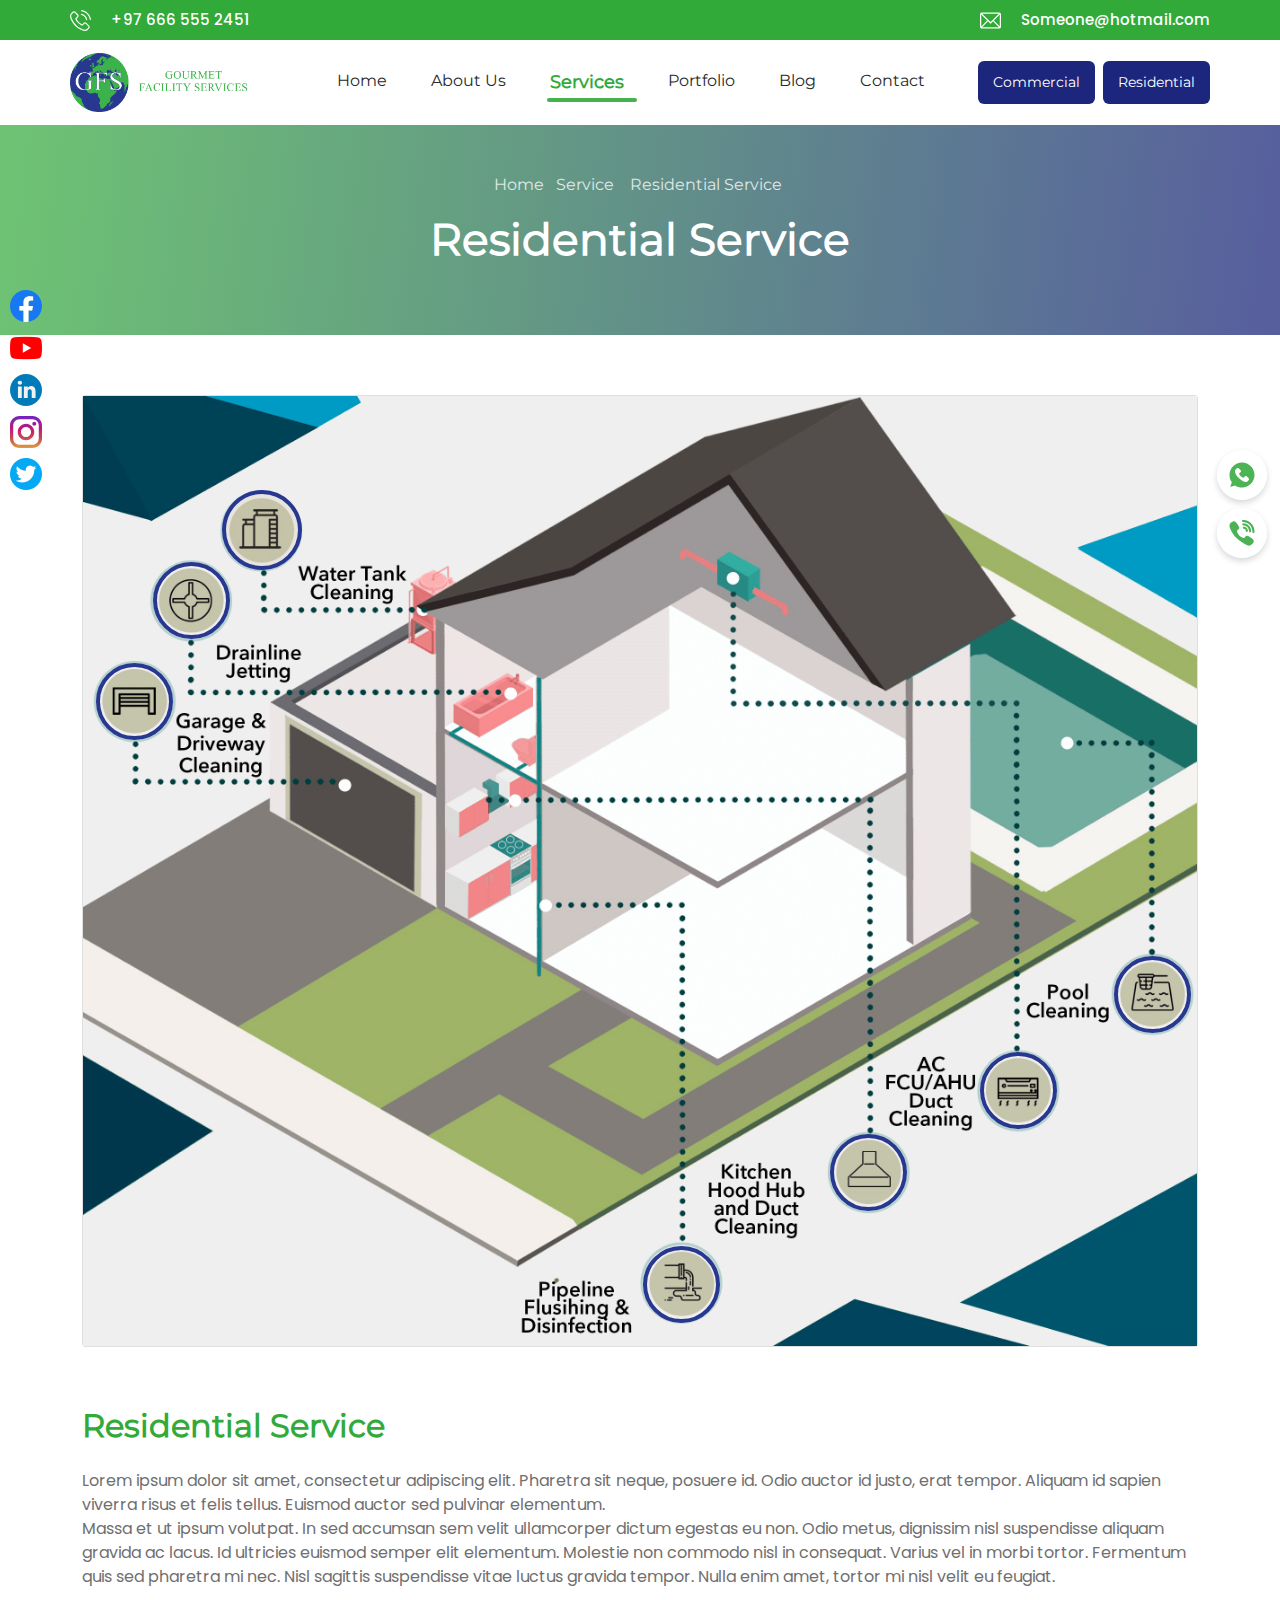
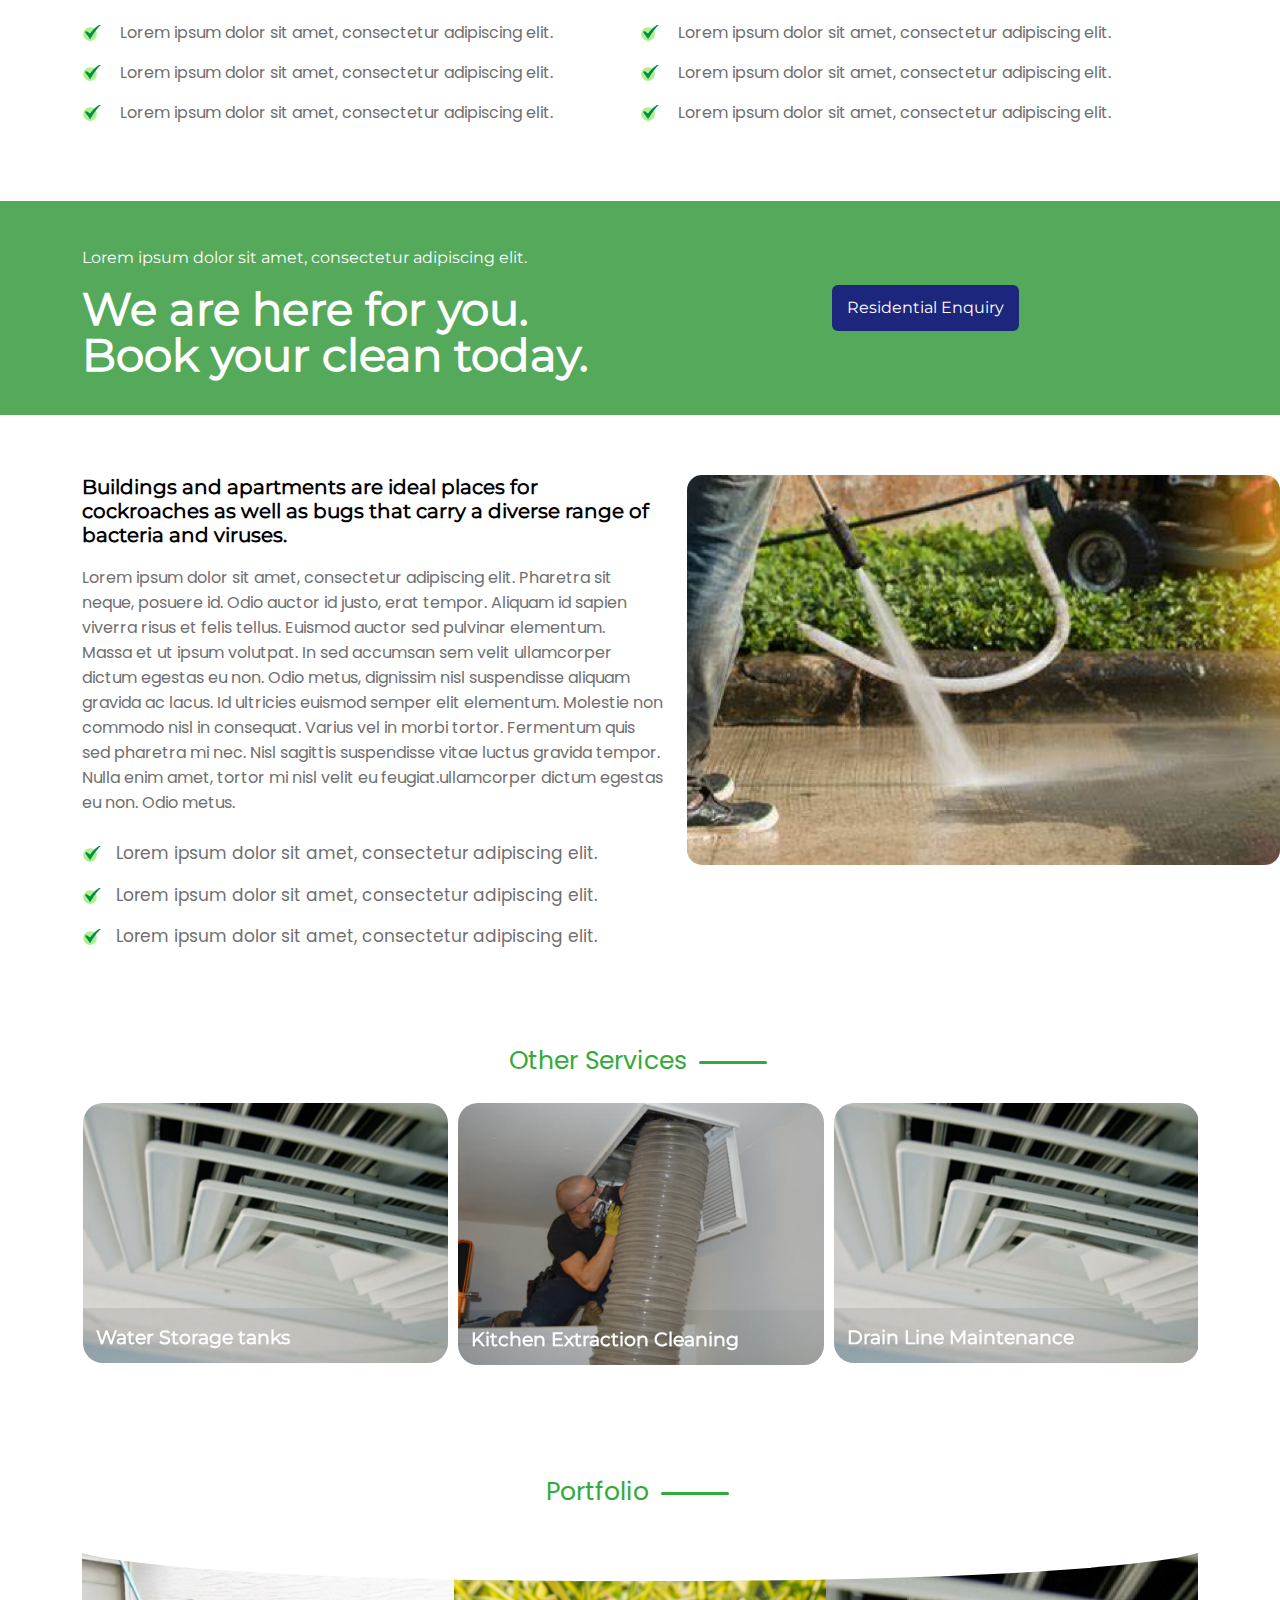
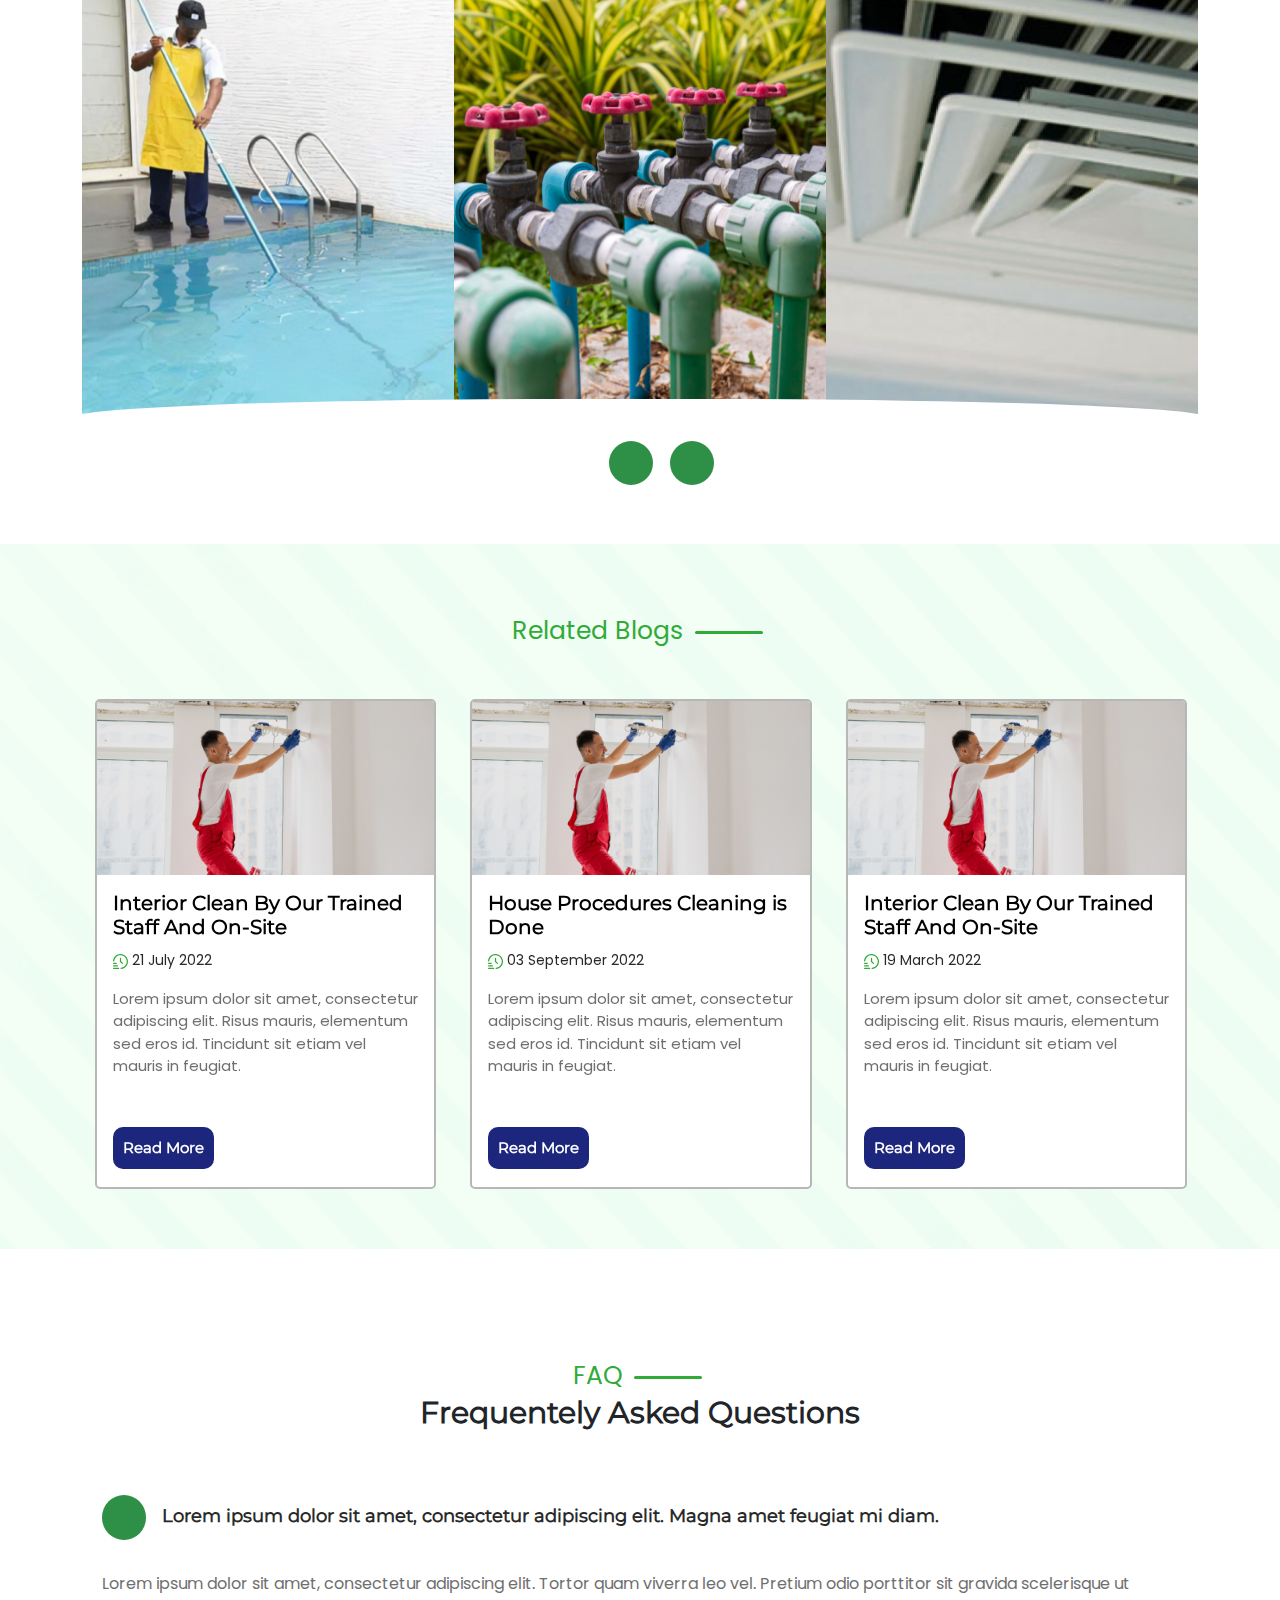
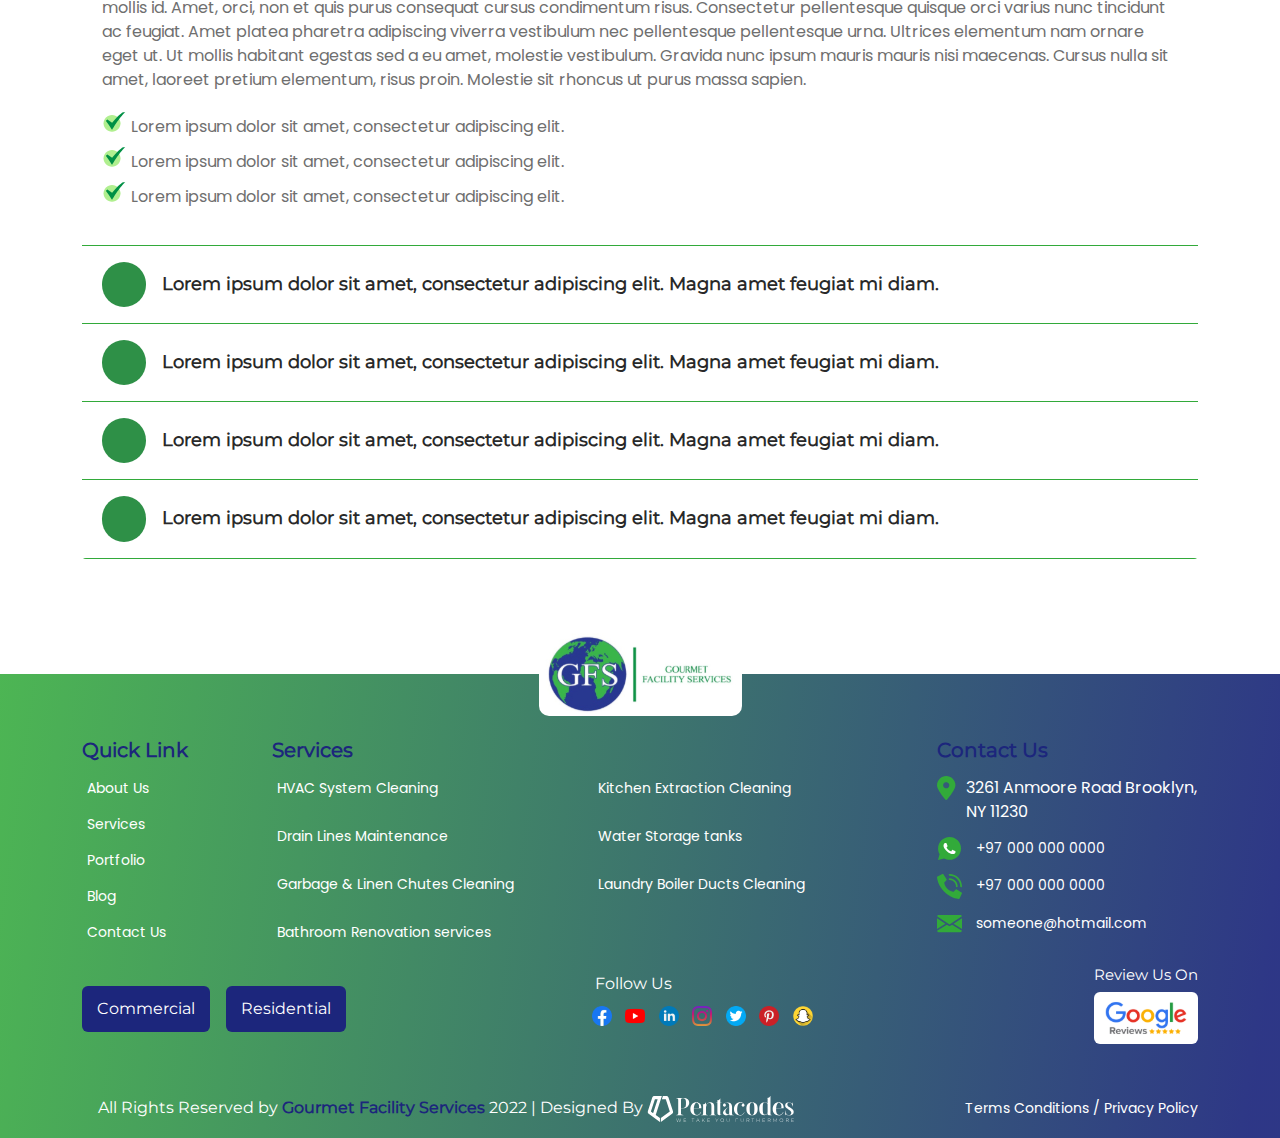
<file: residential-service.html>
<!DOCTYPE html>
<html lang="en">

<head>
    <meta charset="UTF-8">
    <meta http-equiv="X-UA-Compatible" content="IE=edge">
    <meta name="viewport" content="width=device-width, initial-scale=1.0">

    <meta name="description" content="">
    <meta name="keywords" content="">
    <meta property="og:description" content="">
    <meta property="og:site_name" content="">
    <meta property="og:title" content="">
    <meta name="twitter:title" content="">
    <meta name="twitter:description" content="">
    <link rel="canonical" href="">
    <link rel="shortcut icon" type="image/x-icon" href="assets/images/favicon.png">


    <title>Gourmet Facility Services | Residential Service</title>

    <link rel="stylesheet" href="https://cdnjs.cloudflare.com/ajax/libs/font-awesome/6.2.0/css/all.min.css"
    integrity="sha512-xh6O/CkQoPOWDdYTDqeRdPCVd1SpvCA9XXcUnZS2FmJNp1coAFzvtCN9BmamE+4aHK8yyUHUSCcJHgXloTyT2A=="
    crossorigin="anonymous" referrerpolicy="no-referrer" />


    <link rel="preconnect" href="https://fonts.googleapis.com">
    <link rel="preconnect" href="https://fonts.gstatic.com" crossorigin>
    <link href="https://fonts.googleapis.com/css2?family=Allerta&family=Poppins&display=swap" rel="stylesheet">

    <link rel="stylesheet" href="assets/css/bootstrap/bootstrap.min.css">

    <link rel="stylesheet" href="assets/css/owl-carousel/owl.carousel.min.css">
    <link rel="stylesheet" href="assets/css/owl-carousel/owl.theme.default.min.css">

    <link rel="stylesheet" href="assets/css/jquery.fancybox.min.css">
    <link rel="stylesheet" href="assets/css/magnific.min.css">

    <link rel="stylesheet" href="assets/css/style.css">
    <link rel="stylesheet" href="assets/css/responsive.css">

</head>
<style>

</style>

<body>
    <main>

        <!-- ---header start ---  -->
        <header>
            <div class="header-top bg-header d-none d-lg-block">
                <div class="container">
                    <div class="row">
                        <div class="col-lg-6 col-md-6 col-sm-6 col-6 p-0">
                            <div class="call">
                                <img src="assets/images/icons/call.svg" class="head-icon" alt="" />
                                <a href="tel:+976665552451" class="call-link">+97 666 555 2451 </a>
                            </div>
                        </div>

                        <div class="col-lg-6 col-md-6 col-sm-6 col-6 p-0 text-end">
                            <div class="mail">
                                <img src="assets/images/icons/mail.svg" class="head-icon" alt="" />

                                <a href="mailto:someone@hotmail.com" class="email-link">Someone@hotmail.com </a>
                            </div>
                        </div>
                    </div>
                </div>
            </div>

            <div class="main-header navbar-scroll">
                <nav class="navbar navbar-expand-lg bg-white  px-0 py-2 pad-x-scrn-1199px">
                    <div class="container-xl py-0 px-lg-0">
                        <!-- Logo -->
                        <a class="navbar-brand" href="#">
                            <img src="assets/images/GFS PNG.png" class="gourmet-logo" alt="Gourmet Facility Services">
                        </a>
                        <!-- Navbar toggle -->

                        <button class="navbar-toggler" type="button" data-bs-toggle="collapse"
                            data-bs-target="#navbarCollapse" aria-controls="navbarCollapse" aria-expanded="false"
                            aria-label="Toggle navigation">
                            <span class="navbar-toggler-icon"></span>
                        </button>
                        <!-- Collapse -->
                        <div class="collapse navbar-collapse" id="navbarCollapse">
                            <!-- Nav -->
                            <ul class="navbar-nav me-auto mb-2 mb-lg-0 mx-auto ">
                                <li class="nav-item">

                                    <a class="nav-link nav-under-line  postion-relative mb-0" aria-current="page"
                                        href="index.html"> Home</a>
                                </li>

                                <li class="nav-item"><a class="nav-link nav-under-line " href="about.html">About Us</a>
                                </li>

                                <li class="nav-item dropdown">
                                    <a class="nav-link dropdown-toggle nav-under-line active" href="#"
                                        data-bs-toggle="dropdown"> Services <i class="fa-solid fa-chevron-down"></i>
                                    </a>
                                    <ul class="dropdown-menu cstm-dropdownmenu">

                                        <li><a class="dropdown-item sub-menu-link" href="commercial-service.html">
                                                Commercial <i class="fa-solid fa-chevron-right fa-hover-hidden"></i> <i
                                                    class="fa-solid fa-chevron-left fa-hover-show"></i> </a>
                                            <ul class="submenu dropdown-menu">
                                                <li class="sub-menu-item"><a class="dropdown-item sub-menu-link"
                                                        href="commercial-service.html">Commercial item 1</a></li>
                                                <li class="sub-menu-item"><a class="dropdown-item sub-menu-link"
                                                        href="commercial-service.html">Commercial item 2</a></li>
                                                <li class="sub-menu-item"><a class="dropdown-item sub-menu-link"
                                                        href="commercial-service.html">Commercial item 3</a></li>
                                            </ul>
                                        </li>
                                        <li><a class="dropdown-item sub-menu-link" href="residential-service.html">
                                                Residential <i class="fa-solid fa-chevron-right fa-hover-hidden"></i> <i
                                                    class="fa-solid fa-chevron-left fa-hover-show"></i> </a>
                                            <ul class="submenu dropdown-menu">
                                                <li><a class="dropdown-item sub-menu-link"
                                                        href="residential-service.html">HVAC System Cleaning</a></li>
                                                <li><a class="dropdown-item sub-menu-link"
                                                        href="residential-service.html">Drain Line Maintenance</a></li>
                                                <li><a class="dropdown-item sub-menu-link"
                                                        href="residential-service.html">Water Storage tanks</a></li>

                                            </ul>
                                        </li>

                                    </ul>
                                </li>
                                <li class="nav-item"><a class="nav-link nav-under-line"
                                        href="portfolio.html">Portfolio</a> </li>
                                <li class="nav-item"><a class="nav-link nav-under-line " href="blog.html">Blog</a> </li>




                                <li class="nav-item"><a class="nav-link nav-under-line" href="contact.html">Contact </a>
                                </li>


                            </ul>
                            <!-- Right navigation -->

                            <div class="d-flex justify-content-around">
                                <div class=" align-items-lg-center mt-3 mt-lg-0 ">
                                    <a href="commercial-service.html" class="btn btn-sm  btn-bg-blue w-full w-lg-auto">
                                        Commercial
                                    </a>
                                </div>
                                <div class="navbar-nav ms-lg-2  mt-3 mt-lg-0  ">
                                    <a href="residential-service.html" class="btn btn-sm  btn-bg-blue w-full w-lg-auto">
                                        Residential
                                    </a>
                                </div>
                            </div>

                        </div>


                    </div>
                </nav>
            </div>

        </header>
        <!-- ---header end ---  -->

        <!-- section -breadcrumb  -->
        <section class="position-relative" id="breadcrumb">

            <div class="container">
                <div class="row">
                    <div class="col-lg-12 col-12 text-center pt-5">
                        <nav aria-label="breadcrumb" class="d-flex justify-content-center">
                            <ol class="breadcrumb">
                                <li class="breadcrumb-item">Home</li>
                                <li class="breadcrumb-item"><i class="fa-solid fa-angles-right breadcrumb-arrow"></i>
                                </li>
                                <li class="breadcrumb-item">Service</li>
                                <li class="breadcrumb-item"><i class="fa-solid fa-angles-right breadcrumb-arrow"></i>
                                </li>

                                <li class="breadcrumb-item active" aria-current="page">Residential Service</li>
                            </ol>

                        </nav>
                        <div class="breadcrumb-tt-bx pb-4">

                            <h1 class="breadcrumb-title text-white">Residential Service </h1>
                        </div>
                    </div>
                </div>
            </div>
        </section>
        <!-- section -breadcrumb end  -->


        <section class="position-relative">
            <ul class="side-media-bx d-lg-block d-sm-none d-md-none d-none">
                <li class="side-media-item"> <a href="https://www.facebook.com/"><img src="assets/images/icons/fb.svg"
                            class="side-mediaicon" alt="facebook.svg"></a></li>
                <li class="side-media-item"> <a href="https://www.youtube.com/"><img
                            src="assets/images/icons/youtube (1).png" class="side-mediaicon" alt="youtube.png"></a></li>
                <li class="side-media-item"> <a href="https://www.linkedin.com/"><img
                            src="assets/images/icons/linkedin.svg" class="side-mediaicon" alt="linkedin.svg"></a></li>
                <li class="side-media-item"> <a href="https://www.instagram.com/"><img
                            src="assets/images/icons/instagram.svg" class="side-mediaicon" alt="instagram.svg"></a></li>
                <li class="side-media-item"> <a href="https://twitter.com/"><img src="assets/images/icons/twitter.png"
                            class="side-mediaicon" alt="twitter.png"></a></li>
                <!-- <li class="side-media-item"> <a href=""><img src="assets/images/icons/pinterest.png" class="side-mediaicon" alt="pinterest.png"></a></li> -->
                <!-- <li class="side-media-item"> <a href=""><img src="assets/images/icons/snapchat.png" class="side-mediaicon" alt="snapchat.png"></a></li> -->
            </ul>
        </section>

        <section class="sec-marg-y" id="residentialServiceImageSection">
            <div class="container">
                <div class="row position-relative">
                    <div class="col-lg-12 col-12">
                        <div class="card position-relative">

                            <img src="assets/images/services/resindential-main-pic.png" alt="">
                        </div>
                    </div>

                    <a href="#" class="shape d-lg-block d-none"> </a>
                    <a href="#" class="shape2 d-lg-block d-none"> </a>
                    <a href="#" class="shape3 d-lg-block d-none"> </a>
                    <a href="#" class="shape4 d-lg-block d-none"> </a>
                    <a href="#" class="shape5 d-lg-block d-none"> </a>
                    <a href="#" class="shape6 d-lg-block d-none"> </a>
                    <a href="#" class="shape7 d-lg-block d-none"> </a>

                </div>
            </div>

        </section>


        <section class="sec-marg-y" id="residentialServiceSection">
            <div class="container">
                <div class="row">
                    <div class="col-lg-12 col-md-12 col-sm-12 col-12">
                        <h2 class="residential-service-title text-green font-wt-600">Residential Service</h2>
                        <p class="residential-service-para fnt-fm-popns para-colors pad-para-y-16">Lorem ipsum dolor sit amet, consectetur adipiscing elit.
                            Pharetra sit neque, posuere id. Odio auctor id justo, erat tempor. Aliquam id sapien viverra
                            risus et felis tellus. Euismod auctor sed pulvinar elementum.
                        <br>
                            Massa et ut ipsum volutpat. In sed accumsan sem velit ullamcorper dictum egestas eu non.
                            Odio metus, dignissim nisl suspendisse aliquam gravida ac lacus. Id ultricies euismod semper
                            elit elementum. Molestie non commodo nisl in consequat. Varius vel in morbi tortor.
                            Fermentum quis sed pharetra mi nec. Nisl sagittis suspendisse vitae luctus gravida tempor.
                            Nulla enim amet, tortor mi nisl velit eu feugiat.
                        
                        </p>


                    </div>

                    <div class="col-lg-12 col-md-12 col-sm-12 col-12">
                        <ul class="residential-service-points-bx p-0">
                            <li class="residential-service-item para-colors fnt-fm-popns"><img src="assets/images/icons/list-tick.svg"
                                    class="term-tick-icn" alt="">
                                <p class="p-left-18 para-colors ">Lorem ipsum dolor sit amet, consectetur adipiscing elit. </p>
                            </li>
                            <li class="residential-service-item para-colors fnt-fm-popns"><img src="assets/images/icons/list-tick.svg"
                                    class="term-tick-icn" alt="">
                                <p class="p-left-18 para-colors fnt-fm-popns">Lorem ipsum dolor sit amet, consectetur adipiscing elit. </p>
                            </li>
                            <li class="residential-service-item para-colors fnt-fm-popns"><img src="assets/images/icons/list-tick.svg"
                                    class="term-tick-icn" alt="">
                                <p class="p-left-18 para-colorsfnt-fm-popns ">Lorem ipsum dolor sit amet, consectetur adipiscing elit. </p>
                            </li>
                            <li class="residential-service-item para-colors fnt-fm-popns"><img src="assets/images/icons/list-tick.svg"
                                    class="term-tick-icn" alt="">
                                <p class="p-left-18 para-colors fnt-fm-popns">Lorem ipsum dolor sit amet, consectetur adipiscing elit. </p>
                            </li>
                            <li class="residential-service-item fnt-fm-popns"><img src="assets/images/icons/list-tick.svg"
                                    class="term-tick-icn" alt="">
                                <p class="p-left-18 para-colors fnt-fm-popns">Lorem ipsum dolor sit amet, consectetur adipiscing elit. </p>
                            </li>
                            <li class="residential-service-item fnt-fm-popns"><img src="assets/images/icons/list-tick.svg"
                                    class="term-tick-icn" alt="">
                                <p class="p-left-18 para-colors fnt-fm-popns">Lorem ipsum dolor sit amet, consectetur adipiscing elit. </p>
                            </li>

                        </ul>
                    </div>
                </div>
            </div>
        </section>



        <!-- service-link section start -->
        <section class="sec-marg-y" id="serviceShowSection">
            <div class="container">
                <div class="row ">
                    <div class="col-lg-6 col-md-6 col-sm-12 col-12 mt-3">
                        <p class="abt-pge-service-para text-white">Lorem ipsum dolor sit amet, consectetur adipiscing
                            elit.</p>
                        <h3 class="abt-service-tt ">We are here for you. <br>
                            Book your clean today.</h3>


                    </div>
                    <div
                        class="col-lg-6 col-md-6 col-sm-12 mt-3 col-12 d-flex align-items-center justify-content-center">

                        <ul class="d-flex p-0">
                            <li class="abt-service-btns-item "> <a href="#" class="btn btn-bg-blue "
                                    data-bs-toggle="modal" data-bs-target="#residentialModal">Residential Enquiry
                                </a> </li>

                        </ul>

                    </div>
                </div>
            </div>

        </section>
        <!-- service-link section end -->


        <!-- ---service-two   -->
        <section class="sec-marg-y position-relative" id="serviceSection">
            <!-- <img src="assets/images/services/reside.png" class="cmrcil-side-pic-three d-lg-block d-sm-none d-none" alt="residential-service"> -->

            <div class="container custom-container">
                <div class="row position-relative " style="margin-right:0; padding-right:0;">

                    <div class="col-lg-6 col-md-12 col-sm-12 col-12">
                        <di class="service-detail-bx">
                            <h3 class="service-pg-title-two text-start"> Buildings and apartments are ideal places for
                                cockroaches as well as bugs that carry a diverse range of bacteria and viruses.</h3>

                            <p class="srvcpg-partwo text-start pad-para-y-10">
                                Lorem ipsum dolor sit amet, consectetur adipiscing elit. Pharetra sit neque, posuere id.
                                Odio auctor id justo, erat tempor. Aliquam id sapien viverra risus et felis tellus.
                                Euismod auctor sed pulvinar elementum. <br>
                                Massa et ut ipsum volutpat. In sed accumsan sem velit ullamcorper dictum egestas eu non.
                                Odio metus, dignissim nisl suspendisse aliquam gravida ac lacus. Id ultricies euismod
                                semper elit elementum. Molestie non commodo nisl in consequat. Varius vel in morbi
                                tortor. Fermentum quis sed pharetra mi nec. Nisl sagittis suspendisse vitae luctus
                                gravida tempor. Nulla enim amet, tortor mi nisl velit eu feugiat.ullamcorper dictum
                                egestas eu non. Odio metus.
                            </p>

                            <ul class="srvc-two-bullet-bx p-0 ">

                                <li class=" d-flex align-items-center "><img src="assets/images/icons/list-tick.svg"
                                        class="term-tick-icn" alt="">
                                    <p class="p-left-40 text-start">Lorem ipsum dolor sit amet, consectetur adipiscing
                                        elit.</p>
                                </li>
                                <li class="d-flex align-items-center "><img src="assets/images/icons/list-tick.svg"
                                        class="term-tick-icn" alt="">
                                    <p class="p-left-40 text-start">Lorem ipsum dolor sit amet, consectetur adipiscing
                                        elit. </p>
                                </li>

                                <li class=" d-flex align-items-center "><img src="assets/images/icons/list-tick.svg"
                                        class="term-tick-icn" alt="">
                                    <p class="p-left-40 text-start">Lorem ipsum dolor sit amet, consectetur adipiscing
                                        elit. </p>
                                </li>


                            </ul>
                        </di>
                    </div>

                    <div class="col-lg-6 col-md-12 col-sm-12 col-12" style="margin-right:0; padding-right:0;">
                        <div class="">
                            <img src="assets/images/services/reside.png" class="brdr-radius-15"
                                alt="residential-service">
                        </div>

                    </div>


                </div>
            </div>
        </section>


        <!-- ---service -section  -->
        <section class="sec-marg-y" id="pageserviceSection">
            <div class="container">
                <div class="row">
                    <div class="col-lg-12 col-md-12 col-sm-12 col-12 text-center pb-4">
                        <div class="">
                            <span class="text-green section-top-head"> Other Services <span
                                    class="horizontal-line"></span></span>




                        </div>
                    </div>

                    <div class="col-lg-12 col-md-12 col-12">
                        <div class="service-page-bx">
                            <div class="owl-carousel">

                                <div class="content">
                                    <a href="residential-service.html">
                                        <div class="content-overlay"></div>
                                        <img class="content-image" src="assets/images/services/fixed.png"
                                            alt="water-storage-tank.png">
                                        <div class="tt">
                                            <div class="bg-tt-back"></div>
                                            <h1 class="hm-service-title">Water Storage tanks</h1>
                                        </div>

                                        <div class="content-details fadeIn-bottom">
                                            <div class="sercive-icon-bx">
                                                <img src="assets/images/services/service-icon/duct 1.svg"
                                                    class="service-icon" alt="">
                                            </div>

                                            <h3 class="content-title ">Water Storage tanks</h3>
                                            <p class="content-text">Lorem ipsum dolor sit amet, consectetur adipiscing
                                                elit. Gravida sit turpis
                                                gravida sagittis ullamcorper viverra aliquet sit. Mattis pharetra mi sed
                                                ullamcorper orci.</p>
                                        </div>
                                    </a>
                                </div>

                                <div class="content">
                                    <a href="residential-service.html">
                                        <div class="content-overlay"></div>
                                        <img class="content-image"
                                            src="assets/images/services/residential-service-pic.png"
                                            alt="Kitchen Extraction Cleaning.png">
                                        <div class="tt">
                                            <div class="bg-tt-back"></div>
                                            <h1 class="hm-service-title">Kitchen Extraction
                                                Cleaning</h1>
                                        </div>

                                        <div class="content-details fadeIn-bottom">
                                            <div class="sercive-icon-bx">
                                                <img src="assets/images/services/service-icon/duct 1.svg"
                                                    class="service-icon" alt="">
                                            </div>

                                            <h3 class="content-title ">Kitchen Extraction
                                                Cleaning</h3>
                                            <p class="content-text">Lorem ipsum dolor sit amet, consectetur adipiscing
                                                elit. Gravida sit turpis
                                                gravida sagittis ullamcorper viverra aliquet sit. Mattis pharetra mi sed
                                                ullamcorper orci.</p>
                                        </div>
                                    </a>
                                </div>

                                <div class="content">
                                    <a href="residential-service.html">
                                        <div class="content-overlay"></div>
                                        <img class="content-image" src="assets/images/services/fixed.png"
                                            alt="service-three.png">
                                        <div class="tt">
                                            <div class="bg-tt-back"></div>
                                            <h1 class="hm-service-title">Drain Line Maintenance</h1>
                                        </div>

                                        <div class="content-details fadeIn-bottom">
                                            <div class="sercive-icon-bx">
                                                <img src="assets/images/services/service-icon/duct 1.svg"
                                                    class="service-icon" alt="">
                                            </div>

                                            <h3 class="content-title ">Drain Line Maintenance</h3>
                                            <p class="content-text">Lorem ipsum dolor sit amet, consectetur adipiscing
                                                elit. Gravida sit turpis
                                                gravida sagittis ullamcorper viverra aliquet sit. Mattis pharetra mi sed
                                                ullamcorper orci.</p>
                                        </div>
                                    </a>
                                </div>





                            </div>
                        </div>
                    </div>

                </div>
            </div>
        </section>
        <!-- ---service -section end -->


        <!-- portfolio start  -->

        <section class="sec-marg-y pb-lg-5" id="portfolioSection">
            <div class="container">
                <div class="row">
                    <div class="col-lg-12 col-md-12 col-sm-12 col-12 text-center">
                        <div class="service-head-bx pb-4">
                            <span class="text-green section-top-head"> Portfolio <span
                                    class="horizontal-line"></span></span>




                        </div>
                    </div>
                </div>


                <!-- --portfolio   -->
                <div class="row ">
                    <div class="col-lg-12 col-12 position-relative">
                        <div class="oval-shape"></div>
                        <div class="oval-shape2"></div>

                        <div class="portfolio-bx ">
                            <div class="owl-carousel owl-theme">
                                <div class="item">
                                    <div class="portfolio">
                                        <img src="assets/images/portfolio/prtfolio-1.png" alt="prtfolio-1.png"
                                            class="portfolio-carousel-img">
                                        <div class="overlay">
                                            <div class="text">
                                                <h4 class="portfolio-title">Category</h4>
                                                <p class="portflo-sub">Title</p>
                                            </div>

                                            <div class="portfolio-viewbtn-bx">
                                                <a href="assets/images/portfolio/prtfolio-1.png"
                                                    data-fancybox="gallery1" class="view-btn">View Project</a>
                                            </div>

                                        </div>
                                    </div>
                                </div>


                                <div class="item">
                                    <div class="portfolio">
                                        <img src="assets/images/portfolio/portfolio-2.png" alt="prtfolio-2.png"
                                            class="portfolio-carousel-img">
                                        <div class="overlay">
                                            <div class="text">
                                                <h4 class="portfolio-title">Category</h4>
                                                <p class="portflo-sub">title</p>
                                            </div>

                                            <div class="portfolio-viewbtn-bx">
                                                <a href="assets/images/portfolio/portfolio-2.png"
                                                    data-fancybox="gallery2" class="view-btn">View Project</a>
                                            </div>

                                        </div>
                                    </div>
                                </div>

                                <div class="item">
                                    <div class="portfolio">
                                        <img src="assets/images/portfolio/port-folio-3.png" alt="port-folio-3.png"
                                            class="portfolio-carousel-img">
                                        <div class="overlay">
                                            <div class="text">
                                                <h4 class="portfolio-title">Category</h4>
                                                <p class="portflo-sub">title</p>
                                            </div>

                                            <div class="portfolio-viewbtn-bx">
                                                <a href="assets/images/portfolio/port-folio-3.png"
                                                    data-fancybox="gallery3" class="view-btn">View Project</a>
                                            </div>

                                        </div>
                                    </div>
                                </div>

                                <div class="item">
                                    <div class="portfolio">
                                        <img src="assets/images/portfolio/portfolio-4.png" alt="portfolio-4.png"
                                            class="portfolio-carousel-img">
                                        <div class="overlay">
                                            <div class="text">
                                                <h4 class="portfolio-title">Category</h4>
                                                <p class="portflo-sub">title</p>
                                            </div>

                                            <div class="portfolio-viewbtn-bx">
                                                <a href="assets/images/portfolio/portfolio-4.png"
                                                    data-fancybox="gallery4" class="view-btn">View Project</a>
                                            </div>

                                        </div>
                                    </div>
                                </div>


                                <div class="item">
                                    <div class="portfolio">
                                        <img src="assets/images/portfolio/portfolio-5.png" alt="portfolio-5.png"
                                            class="portfolio-carousel-img">
                                        <div class="overlay">
                                            <div class="text">
                                                <h4 class="portfolio-title">Category</h4>
                                                <p class="portflo-sub">title</p>
                                            </div>

                                            <div class="portfolio-viewbtn-bx">
                                                <a href="assets/images/portfolio/portfolio-5.png"
                                                    data-fancybox="gallery4" class="view-btn">View Project</a>
                                            </div>

                                        </div>
                                    </div>
                                </div>

                                <!-- <div class="item">
                                    <div class="portfolio">
                                        <img src="assets/images/portfolio/portfolio-6.png" alt="portfolio-6.png" class="portfolio-carousel-img">
                                        <div class="overlay">
                                          <div class="text">
                                            <h4 class="portfolio-title">Category</h4>
                                            <p class="portflo-sub">title</p>
                                        </div>

                                        <div class="portfolio-viewbtn-bx">
                                            <a href="assets/images/portfolio/portfolio-6.png" data-fancybox="gallery5" class="view-btn">View Project</a>
                                        </div>
                                         
                                        </div>
                                      </div>
                                </div>

                                <div class="item">
                                    <div class="portfolio">
                                        <img src="assets/images/portfolio/portflio-7.png" alt="portflio-7.png" class="portfolio-carousel-img">
                                        <div class="overlay">
                                          <div class="text">
                                            <h4 class="portfolio-title">Category</h4>
                                            <p class="portflo-sub">title</p>
                                        </div>

                                        <div class="portfolio-viewbtn-bx">
                                            <a href="assets/images/portfolio/portfolio-2.png" class="view-btn">View Project</a>
                                        </div>
                                         
                                        </div>
                                      </div>
                                </div>
                                <div class="item">
                                    <div class="portfolio">
                                        <img src="assets/images/portfolio/portfolio-8.png" alt="portfolio-8.png" class="portfolio-carousel-img">
                                        <div class="overlay">
                                          <div class="text">
                                            <h4 class="portfolio-title">Category</h4>
                                            <p class="portflo-sub">title</p>
                                        </div>

                                        <div class="portfolio-viewbtn-bx">
                                            <a href="assets/images/portfolio/portfolio-2.png" class="view-btn">View Project</a>
                                        </div>
                                         
                                        </div>
                                      </div>
                                </div>
                                <div class="item">
                                    <div class="portfolio">
                                        <img src="assets/images/portfolio/portfolio-9.png" alt="portfolio-9.png" class="portfolio-carousel-img">
                                        <div class="overlay">
                                          <div class="text">
                                            <h4 class="portfolio-title">Category</h4>
                                            <p class="portflo-sub">title</p>
                                        </div>

                                        <div class="portfolio-viewbtn-bx">
                                            <a href="assets/images/portfolio/portfolio-2.png" class="view-btn">View Project</a>
                                        </div>
                                         
                                        </div>
                                      </div>
                                </div> -->

                            </div>

                            <!-- ----gallery 1  -->

                            <div class="project">
                                <a href="assets/images/portfolio//kitchen-exhaust.png" data-fancybox="gallery1"
                                    class="cmn_gallery">
                                    <div class="thmp" style="display:none;">
                                        <img src="assets/images/portfolio/kitchen-exhaust.png" alt="Finarch">
                                    </div>
                                </a>
                            </div>
                            <!-- ----gallery 1 -->

                            <div class="project">
                                <a href="assets/images/portfolio/portfolio-4.png" data-fancybox="gallery1"
                                    class="cmn_gallery1">
                                    <div class="thmp" style="display:none;">
                                        <img src="assets/images/portfolio/laundry-duct.png" alt="">
                                    </div>
                                </a>
                            </div>
                            <!-- ----gallery 1  -->

                            <div class="project">
                                <a href="assets/images/portfolio/portfolio-6.png" data-fancybox="gallery1"
                                    class="cmn_gallery1">
                                    <div class="thmp" style="display:none;">
                                        <img src="assets/images/portfolio/portfolio-6.png" alt="">
                                    </div>
                                </a>
                            </div>
                            <!-- ----gallery 1  -->

                            <!-- ------------------------  -->

                            <div class="project">
                                <a href="assets/images/portfolio/kitchen-cleaning.png" data-fancybox="gallery1"
                                    class="cmn_gallery1">
                                    <div class="thmp" style="display:none;">
                                        <img src="assets/images/portfolio/kitchen-cleaning.png" alt="">
                                    </div>
                                </a>
                            </div>

                            <!-- ----gallery 2  -->
                            <div class="project">
                                <a href="assets/images/services/Kitchen Extraction Cleaning.png"
                                    data-fancybox="gallery2" class="cmn_gallery2">
                                    <div class="thmp" style="display:none;">
                                        <img src="assets/images/services/Kitchen Extraction Cleaning.png" alt="">
                                    </div>
                                </a>
                            </div>
                            <!-- ----gallery 2  -->
                            <div class="project">
                                <a href="assets/images/services/Laundry Boiler Ducts Cleaning.png"
                                    data-fancybox="gallery2" class="cmn_gallery2">
                                    <div class="thmp" style="display:none;">
                                        <img src="assets/images/services/reside.png" alt="">
                                    </div>
                                </a>
                            </div>
                            <!-- --------------------------------------------------  -->
                            <!-- ----gallery 3  -->
                            <div class="project">
                                <a href="assets/images/services/Laundry Boiler Ducts Cleaning.png"
                                    data-fancybox="gallery3" class="cmn_gallery2">
                                    <div class="thmp" style="display:none;">
                                        <img src="assets/images/services/reside.png" alt="">
                                    </div>
                                </a>
                            </div>
                            <!-- ----gallery 3  -->
                            <div class="project">
                                <a href="assets/images/services/Laundry Boiler Ducts Cleaning.png"
                                    data-fancybox="gallery3" class="cmn_gallery2">
                                    <div class="thmp" style="display:none;">
                                        <img src="assets/images/services/reside.png" alt="">
                                    </div>
                                </a>
                            </div>
                            <!-- -------------------------------------------  -->

                            <!-- ----gallery 4  -->
                            <div class="project">
                                <a href="assets/images/services/Laundry Boiler Ducts Cleaning.png"
                                    data-fancybox="gallery4" class="cmn_gallery2">
                                    <div class="thmp" style="display:none;">
                                        <img src="assets/images/services/reside.png" alt="">
                                    </div>
                                </a>
                            </div>
                            <!-- ----gallery 4  -->

                            <div class="project">
                                <a href="assets/images/services/Laundry Boiler Ducts Cleaning.png"
                                    data-fancybox="gallery4" class="cmn_gallery2">
                                    <div class="thmp" style="display:none;">
                                        <img src="assets/images/services/reside.png" alt="">
                                    </div>
                                </a>
                            </div>



                        </div>
                    </div>
                </div>







            </div>
        </section>
        <!-- portfolio  end -->



        <!-- --- blog section ---  -->
        <section class="sec-marg-y" id="rpageBlogSection">
            <div class="container">
                <div class="row">
                    <div class="col-lg-12 col-md-12 col-sm-12 col-12 text-center pb-4">
                        <div class="service-head-bx">
                            <span class="text-green section-top-head"> Related Blogs <span
                                    class="horizontal-line"></span></span>
                        </div>
                    </div>



                </div>
                <div class="blogopge-carousel-box">
                    <div class="owl-carousel">
                        <div class="item pad-x10-y12">
                            <div class="card res-blg-pg-card">
                                <div class="blog-card-img ">

                                    <img src="assets/images/blogs/blog-fixed.png" class="card-img-top r-blog-img-card "
                                        alt="blog-one">
                                </div>
                                <div class="card-body ">
                                    <h5 class="card-title blog-title"> <a href="blog-details.html"
                                            class="blog-title">Interior Clean By Our Trained Staff And On-Site</a> </h5>
                                    <span class="blog-date"><img src="assets/images/icons/clock.svg"
                                            class="blog-date-icon" alt="date"> 21 July 2022</span>
                                    <p class="card-text blog-summary">Lorem ipsum dolor sit amet, consectetur adipiscing
                                        elit. Risus mauris, elementum sed eros id. Tincidunt sit etiam vel mauris in
                                        feugiat.</p>
                                    <a href="blog-details.html" class="readmre-btn-r">Read More </a>
                                </div>
                            </div>
                        </div>
                        <div class="item pad-x10-y12">
                            <div class="card res-blg-pg-card">
                                <div class="blog-card-img ">

                                    <img src="assets/images/blogs/blog-fixed.png" class="card-img-top r-blog-img-card "
                                        alt="blog-one">
                                </div>
                                <div class="card-body ">
                                    <h5 class="card-title blog-title"> <a href="blog-details.html"
                                            class="blog-title">House
                                            Procedures Cleaning is Done </a> </h5>
                                    <span class="blog-date"><img src="assets/images/icons/clock.svg"
                                            class="blog-date-icon" alt="date"> 03 September 2022 </span>
                                    <p class="card-text blog-summary">Lorem ipsum dolor sit amet, consectetur adipiscing
                                        elit. Risus mauris, elementum sed eros id. Tincidunt sit etiam vel mauris in
                                        feugiat.</p>
                                    <a href="blog-details.html" class="readmre-btn-r">Read More </a>
                                </div>
                            </div>
                        </div>
                        <div class="item pad-x10-y12">
                            <div class="card res-blg-pg-card">
                                <div class="blog-card-img ">

                                    <img src="assets/images/blogs/blog-fixed.png" class="card-img-top r-blog-img-card "
                                        alt="blog-one">
                                </div>
                                <div class="card-body ">
                                    <h5 class="card-title blog-title"> <a href="blog-details.html"
                                            class="blog-title">Interior Clean By Our Trained Staff And On-Site</a> </h5>
                                    <span class="blog-date"><img src="assets/images/icons/clock.svg"
                                            class="blog-date-icon" alt="date"> 19 March 2022 </span>
                                    <p class="card-text blog-summary">Lorem ipsum dolor sit amet, consectetur adipiscing
                                        elit. Risus mauris, elementum sed eros id. Tincidunt sit etiam vel mauris in
                                        feugiat.</p>
                                    <a href="blog-details.html" class="readmre-btn-r">Read More </a>
                                </div>
                            </div>
                        </div>
                    </div>
                </div>

            </div>
        </section>
        <!-- --- blog  section end ---  -->



        <!-- ---faq section ---  -->
        <section class="sec-marg-y" id="faqSection">
            <div class="container">
                <div class="row ">
                    <div class="col-lg-12 col-md-12 col-sm-12 col-12 text-center pb-4">
                        <div class="service-head-bx">
                            <span class="text-green section-top-head"> FAQ <span class="horizontal-line"></span></span>


                            <h3 class="section-bottom-title"> Frequentely Asked Questions </h3>
                        </div>
                    </div>



                </div>
                <div class="row pad-btm-55px">
                    <div class="accordion" id="accordionExample">

                        <div class="accordion-item">
                            <h2 class="accordion-header faq-tt" id="headingOne">
                                <a class="accordion-button " data-bs-toggle="collapse" data-bs-target="#collapseOne"
                                    aria-expanded="true" aria-controls="collapseOne">
                                    <span class="px-3 faq-q"> Lorem ipsum dolor sit amet, consectetur adipiscing elit.
                                        Magna amet feugiat mi diam.</span>
                                </a>
                            </h2>
                            <div id="collapseOne" class="accordion-collapse collapse show" aria-labelledby="headingOne"
                                data-bs-parent="#accordionExample">
                                <div class="accordion-body">
                                    <p class="faq-ansr para-colors ">
                                        Lorem ipsum dolor sit amet, consectetur adipiscing elit. Tortor quam viverra leo
                                        vel. Pretium odio porttitor sit gravida scelerisque ut mollis id. Amet, orci,
                                        non et
                                        quis purus consequat cursus condimentum risus. Consectetur pellentesque quisque
                                        orci
                                        varius nunc tincidunt ac feugiat. Amet platea pharetra adipiscing viverra
                                        vestibulum
                                        nec pellentesque pellentesque urna. Ultrices elementum nam ornare eget ut. Ut
                                        mollis
                                        habitant egestas sed a eu amet, molestie vestibulum. Gravida nunc ipsum mauris
                                        mauris nisi maecenas.
                                        Cursus nulla sit amet, laoreet pretium elementum, risus proin. Molestie sit
                                        rhoncus
                                        ut purus massa sapien.




                                    </p>
                                    <ul class="p-0">
                                        <li class="bulltes fnt-fm-popns py-1 para-colors "> Lorem ipsum dolor sit amet, consectetur
                                            adipiscing elit. </li>
                                        <li class="bulltes fnt-fm-popns py-1 para-colors "> Lorem ipsum dolor sit amet, consectetur
                                            adipiscing elit. </li>
                                        <li class="bulltes fnt-fm-popns py-1 para-colors "> Lorem ipsum dolor sit amet, consectetur
                                            adipiscing elit. </li>
                                    </ul>
                                </div>
                            </div>


                        </div>


                        <div class="accordion-item">
                            <h2 class="accordion-header faq-tt" id="headingTwo">


                                <a class="accordion-button " data-bs-toggle="collapse" data-bs-target="#collapseTwo"
                                    aria-expanded="true" aria-controls="collapseTwo">
                                    <span class="px-3 faq-q"> Lorem ipsum dolor sit amet, consectetur adipiscing elit.
                                        Magna amet feugiat mi diam.</span>
                                </a>


                            </h2>
                            <div id="collapseTwo" class="accordion-collapse collapse" aria-labelledby="headingTwo"
                                data-bs-parent="#accordionExample">
                                <div class="accordion-body">
                                    <p class="faq-ansr para-colors">
                                        Lorem ipsum dolor sit amet, consectetur adipiscing elit. Tortor quam viverra leo
                                        vel. Pretium odio porttitor sit gravida scelerisque ut mollis id. Amet, orci,
                                        non et
                                        quis purus consequat cursus condimentum risus. Consectetur pellentesque quisque
                                        orci
                                        varius nunc tincidunt ac feugiat. Amet platea pharetra adipiscing viverra
                                        vestibulum
                                        nec pellentesque pellentesque urna. Ultrices elementum nam ornare eget ut. Ut
                                        mollis
                                        habitant egestas sed a eu amet, molestie vestibulum. Gravida nunc ipsum mauris
                                        mauris nisi maecenas.
                                        Cursus nulla sit amet, laoreet pretium elementum, risus proin. Molestie sit
                                        rhoncus
                                        ut purus massa sapien.
                                    </p>
                                </div>
                            </div>
                        </div>

                        <div class="accordion-item">
                            <h2 class="accordion-header faq-tt" id="headingThree">


                                <a class="accordion-button " data-bs-toggle="collapse" data-bs-target="#collapseThree"
                                    aria-expanded="true" aria-controls="collapseThree">
                                    <span class="px-3 faq-q"> Lorem ipsum dolor sit amet, consectetur adipiscing elit.
                                        Magna amet feugiat mi diam.</span>
                                </a>


                            </h2>
                            <div id="collapseThree" class="accordion-collapse collapse" aria-labelledby="headingThree"
                                data-bs-parent="#accordionExample">
                                <div class="accordion-body">
                                    <p class="faq-ansr para-colors">
                                        Lorem ipsum dolor sit amet, consectetur adipiscing elit. Tortor quam viverra leo
                                        vel. Pretium odio porttitor sit gravida scelerisque ut mollis id. Amet, orci,
                                        non et
                                        quis purus consequat cursus condimentum risus. Consectetur pellentesque quisque
                                        orci
                                        varius nunc tincidunt ac feugiat. Amet platea pharetra adipiscing viverra
                                        vestibulum
                                        nec pellentesque pellentesque urna. Ultrices elementum nam ornare eget ut. Ut
                                        mollis
                                        habitant egestas sed a eu amet, molestie vestibulum. Gravida nunc ipsum mauris
                                        mauris nisi maecenas.
                                        Cursus nulla sit amet, laoreet pretium elementum, risus proin. Molestie sit
                                        rhoncus
                                        ut purus massa sapien.
                                    </p>
                                </div>
                            </div>
                        </div>


                        <div class="accordion-item">
                            <h2 class="accordion-header faq-tt" id="headingFour">


                                <a class="accordion-button " data-bs-toggle="collapse" data-bs-target="#collapseFour"
                                    aria-expanded="true" aria-controls="collapseFour">
                                    <span class="px-3 faq-q "> Lorem ipsum dolor sit amet, consectetur adipiscing elit.
                                        Magna amet feugiat mi diam.</span>
                                </a>


                            </h2>
                            <div id="collapseFour" class="accordion-collapse collapse" aria-labelledby="headingFour"
                                data-bs-parent="#accordionExample">
                                <div class="accordion-body">
                                    <p class="faq-ansr para-colors">
                                        Lorem ipsum dolor sit amet, consectetur adipiscing elit. Tortor quam viverra leo
                                        vel. Pretium odio porttitor sit gravida scelerisque ut mollis id. Amet, orci,
                                        non et
                                        quis purus consequat cursus condimentum risus. Consectetur pellentesque quisque
                                        orci
                                        varius nunc tincidunt ac feugiat. Amet platea pharetra adipiscing viverra
                                        vestibulum
                                        nec pellentesque pellentesque urna. Ultrices elementum nam ornare eget ut. Ut
                                        mollis
                                        habitant egestas sed a eu amet, molestie vestibulum. Gravida nunc ipsum mauris
                                        mauris nisi maecenas.
                                        Cursus nulla sit amet, laoreet pretium elementum, risus proin. Molestie sit
                                        rhoncus
                                        ut purus massa sapien.
                                    </p>
                                </div>
                            </div>
                        </div>


                        <div class="accordion-item">
                            <h2 class="accordion-header faq-tt" id="headingFive">


                                <a class="accordion-button " data-bs-toggle="collapse" data-bs-target="#collapseFive"
                                    aria-expanded="true" aria-controls="collapseFive">
                                    <span class="px-3 faq-q"> Lorem ipsum dolor sit amet, consectetur adipiscing elit.
                                        Magna amet feugiat mi diam.</span>
                                </a>


                            </h2>
                            <div id="collapseFive" class="accordion-collapse collapse" aria-labelledby="headingFive"
                                data-bs-parent="#accordionExample">
                                <div class="accordion-body">
                                    <p class="faq-ansr para-colors">
                                        Lorem ipsum dolor sit amet, consectetur adipiscing elit. Tortor quam viverra leo
                                        vel. Pretium odio porttitor sit gravida scelerisque ut mollis id. Amet, orci,
                                        non et
                                        quis purus consequat cursus condimentum risus. Consectetur pellentesque quisque
                                        orci
                                        varius nunc tincidunt ac feugiat. Amet platea pharetra adipiscing viverra
                                        vestibulum
                                        nec pellentesque pellentesque urna. Ultrices elementum nam ornare eget ut. Ut
                                        mollis
                                        habitant egestas sed a eu amet, molestie vestibulum. Gravida nunc ipsum mauris
                                        mauris nisi maecenas.
                                        Cursus nulla sit amet, laoreet pretium elementum, risus proin. Molestie sit
                                        rhoncus
                                        ut purus massa sapien.

                                    <ul class="p-0">
                                        <li class="bulltes fnt-fm-popns py-1 para-colors"> Lorem ipsum dolor sit amet, consectetur
                                            adipiscing elit. </li>
                                        <li class="bulltes fnt-fm-popns py-1 para-colors"> Lorem ipsum dolor sit amet, consectetur
                                            adipiscing elit. </li>
                                        <li class="bulltes fnt-fm-popns py-1 para-colors"> Lorem ipsum dolor sit amet, consectetur
                                            adipiscing elit. </li>
                                    </ul>
                                    </p>


                                </div>
                            </div>
                        </div>


                    </div>
                </div>
            </div>
        </section>



        <!-- residential-modal form  -->

        <div class="modal fade" id="residentialModal" tabindex="-1" aria-labelledby="exampleModalLabel"
            aria-hidden="true">
            <div class="modal-dialog modal-dialog-centered">
                <div class="modal-content">
                    <div class="text-end">

                        <button type="button" class="btn-close " data-bs-dismiss="modal" aria-label="Close"></button>
                    </div>



                    <div class="modal-body">
                        <div class="container-fluid">
                            <div class="row">
                                <div class="col-md-6 col-12 modbg-res"></div>
                                <div class="col-md-6">
                                    <div class="row pt-3">
                                        <div class="col-lg-12 col-md-12 col-sm-12 col-12">
                                            <div class="cmrcil-frm-tt-bx padtopleft11">
                                                <h2 class="cmrcil-frm-tt"> Residential <br> <span
                                                        class="cmrcil-frm-sub-tt">Enquiry</span> </h2>
                                            </div>
                                        </div>
                                    </div>



                                    <div class="resform-bx">
                                        <form class="row" id="residentialForm">

                                            <fieldset id="firstForm">

                                                <div class="form-group col-12 mt-3 resi-modal-fm-pad">
                                                    <label for="formFile" class="form-label">Community <img
                                                            src="assets/images/icons/users.svg " class="modal-form-icon"
                                                            alt="users.svg"></label>

                                                    <select class="form-select sl-fnt-14">
                                                        <option selected>Select*</option>
                                                        <option value="Community One">Community One</option>
                                                        <option value="Community Two">Community Two</option>
                                                        <option value="Community Three">Community Three</option>
                                                    </select>
                                                </div>

                                                <!-- -------------  -->

                                                <div class="form-group col-12 mt-3 resi-modal-fm-pad">

                                                    <label for="formFile" class="form-label">Residential Type <img
                                                            src="assets/images/icons/residential.svg "
                                                            class="modal-form-icon" alt="residential.svg"></label>

                                                    <select class="form-select sl-fnt-14">
                                                        <option selected>Select Residance </option>
                                                        <option value="Residential Type One">Residential Type One
                                                        </option>
                                                        <option value="Residential Type two">Residential Type two
                                                        </option>
                                                        <option value="Residential Type">Residential Type</option>
                                                    </select>

                                                </div>

                                                <!-- -------------  -->

                                                <!-- ---radio one ---  -->
                                                <div class="form-group col-12 mt-3 resi-modal-fm-pad">

                                                    <label for="formFile" class="form-label extra-info-label">AC
                                                        cleaning:(accesscible FCU, ducts and grills) </label>

                                                    <div class="position-relative">
                                                        <input type="radio" class="radio-btns radio-custom"
                                                            data-id="acServiceInfo" name="radio-group-one" value="yes">
                                                        <label class="radio-custom-label font-wt-600"><span class="rd-text">
                                                                Yes</span></label>

                                                        <input class="radio-btns radio-customN" data-id="acServiceInfo"
                                                            name="radio-group-one" value="no" type="radio" checked
                                                            style="margin-left:83px;">
                                                        <label class="radio-custom-label font-wt-600 "><span class="rd-text">
                                                                No</span></label>
                                                    </div>




                                                    <div class="row extra-info" id="acServiceInfo">
                                                        <span class="extra-info-tt pt-1"> No. of main room (bedrooms, dinning
                                                            and living rooms)</span>

                                                        <div class="form-group col-lg-8 col-md-8 col-sm-12 col-12 d-lg-flex d-md-flex d-sm-block d-block align-items-center mt-2">
                                                            <label class="form-label info-lbl px-2 d-lg-none d-md-none d-sm-block d-block">Rooms</label>

                                                            <select class="form-select modalform-select wdth-42">
                                                                <option selected>Select*</option>
                                                                <option value="1">01</option>
                                                                <option value="2">02</option>
                                                                <option value="3">03</option>
                                                            </select>
                                                            <label class="form-label info-lbl px-2 d-lg-block d-md-block d-sm-none d-none">Rooms</label>
                                                        </div>

                                                    </div>
                                                </div>
                                                <!-- ---radio one  end---  -->

                                                <!-- ---radio two ---  -->
                                                <div class="form-group col-12 mt-3 resi-modal-fm-pad">
                                                    <label for="formFile" class="form-label extra-info-label">Kitchen
                                                        hoods and accessible duct cleaning</label>
                                                    <div class="position-relative ">

                                                        <input id="radio-1" class="radio-btns radio-custom"
                                                            name="radio-group-two" data-id="kitchenServiceInfo"
                                                            type="radio" value="yes">
                                                        <label for="radio-1" class="radio-custom-label font-wt-600 "><span
                                                                class="rd-text"> Yes</span></label>

                                                        <input id="radio-2" class="radio-btns radio-customN"
                                                            name="radio-group-two" data-id="kitchenServiceInfo"
                                                            value="no" type="radio" checked style="margin-left:83px;">
                                                        <label for="radio-2" class="radio-custom-label font-wt-600 "><span
                                                                class="rd-text"> No</span></label>

                                                    </div>


                                                    <div class="row extra-info" id="kitchenServiceInfo">
                                                        <span class="extra-info-tt pt-1">No.of cooking areas:</span>
                                                        <div class="form-group col-lg-8 col-md-8 col-sm-12 col-12 d-lg-flex d-md-flex d-sm-block d-block align-items-center mt-2">
                                                            <label class="form-label info-lbl px-2 d-lg-none d-md-none d-sm-block d-block">Areas</label>

                                                            <select class="form-select modalform-select wdth-42">
                                                                <option selected>Select*</option>
                                                                <option value="01">01</option>
                                                                <option value="02">02</option>
                                                                <option value="03">03</option>
                                                            </select>
                                                            <label class="form-label info-lbl px-2 d-lg-block d-md-block d-sm-none d-none">Areas</label>
                                                        </div>

                                                    </div>


                                                </div>
                                                <!-- ---radio two  end---  -->


                                                <!-- ---radio three ---  -->
                                                <div class="form-group col-12 mt-3 resi-modal-fm-pad">
                                                    <label for="formFile" class="form-label extra-info-label">Water tank
                                                        deep cleaning with disnfectant</label>
                                                    <div class="position-relative ">

                                                        <input id="radio-1" class="radio-btns radio-custom"
                                                            name="radio-group-three" data-id="testrad" type="radio"
                                                            value="yes">
                                                        <label for="radio-1" class="radio-custom-label font-wt-600"><span
                                                                class="rd-text"> Yes</span></label>

                                                        <input id="radio-2" class="radio-btns radio-customN"
                                                            name="radio-group-three" data-id="testrad" value="no"
                                                            type="radio" checked style="margin-left:83px;">
                                                        <label for="radio-2" class="radio-custom-label font-wt-600"><span
                                                                class="rd-text"> No</span></label>

                                                    </div>


                                                    <div class="row extra-info" id="testrad">
                                                        <span class="extra-info-tt pt-1">No.of Tanks:</span>
                                                        <div class="form-group col-lg-8 col-md-8 col-sm-12 col-12 d-lg-flex d-md-flex d-sm-block d-block align-items-center mt-2">
                                                            <label class="form-label info-lbl px-2 d-lg-none d-md-none d-sm-block d-block">Areas</label>

                                                            <select class="form-select modalform-select wdth-42">
                                                                <option selected>Select*</option>
                                                                <option value="01">01</option>
                                                                <option value="02">02</option>
                                                                <option value="03">03</option>
                                                            </select>
                                                            <label class="form-label info-lbl px-2 d-lg-block d-md-block d-sm-none d-none">Areas</label>
                                                        </div>

                                                    </div>


                                                </div>
                                                <!-- ---radio two  three---  -->



                                                <!-- ---radio four ---  -->
                                                <div class="form-group col-12 mt-3 resi-modal-fm-pad">
                                                    <label for="formFile" class="form-label extra-info-label">Pipeline flushing with chlorine</label>
                                                    <div class="position-relative ">

                                                        <input id="radio-1" class="radio-btns radio-custom"
                                                            name="radio-group-four" data-id="testrad4" type="radio"
                                                            value="yes">
                                                        <label for="radio-1" class="radio-custom-label font-wt-600"> <span
                                                                class="rd-text"> Yes</span> </label>

                                                        <input id="radio-2" class="radio-btns radio-customN"
                                                            name="radio-group-four" data-id="testrad4" value="no"
                                                            type="radio" checked style="margin-left:83px;">
                                                        <label for="radio-2" class="radio-custom-label font-wt-600"><span
                                                                class="rd-text"> No</span></label>

                                                    </div>


                                                    <div class="row extra-info" id="testrad4">
                                                        <div class="form-group col-12 mt-3">
                                                            <div class="row">
                                                                <div class="col-lg-4 col-12">
                                                                    <label class="form-label info-lbl px-2 ">No.of Tanks</label>

                                                                </div>
                                                                <div class="col-lg-8 col-12">
                                                                    <select class="form-select modalform-select wdth-42">
                                                                        <!-- <option selected>Select*</option> -->
                                                                        <option value="01">01</option>
                                                                        <option value="02">02</option>
                                                                        <option value="03">03</option>
                                                                    </select>
                                                                </div>
                                                            </div>


                                                        </div>
                                                    </div>


                                                </div>
                                                <!-- ---radio   four---  -->

                                                <!-- radio- six -->


                                                <div class="form-group col-12 mt-3 resi-modal-fm-pad">
                                                    <label for="formFile" class="form-label extra-info-label">Driveway and garage area jet wash cleaning</label>
                                                    <div class="position-relative ">

                                                        <input id="radio-1" class="radio-btns radio-custom"
                                                            name="radio-group-six" data-id="testrad6" type="radio"
                                                            value="yes">
                                                        <label for="radio-1" class="radio-custom-label font-wt-600"><span
                                                                class="rd-text"> Yes</span></label>

                                                        <input id="radio-2" class="radio-btns radio-customN"
                                                            name="radio-group-six" data-id="testrad6" value="no"
                                                            type="radio" checked style="margin-left:83px;">
                                                        <label for="radio-2" class="radio-custom-label font-wt-600"><span
                                                                class="rd-text"> No</span></label>

                                                    </div>


                                                    <div class="row extra-info" id="testrad6">

                                                        <div class="form-group col-lg-6 col-md-6 cl-sm-12 col-12 d-lg-flex d-md-flex d-sm-block d-block  align-items-center mt-3">
                                                            <!-- <label class="form-label info-lbl px-2 ">Length(mtr)</label> -->

                                                            <select class="form-select modalform-select">
                                                                <!-- <option selected>Select*</option> -->
                                                                <option value="01" selected>01</option>
                                                                <option value="02">02</option>
                                                                <option value="03">03</option>
                                                            </select>
                                                            <label class="form-label info-lbl px-2 ">Length(mtr)</label>



                                                        </div>
                                                        <div class="form-group col-lg-6 col-md-6 cl-sm-12 col-12 d-lg-flex d-md-flex d-sm-block d-block  align-items-center mt-3">
                                                            <!-- <label class="form-label info-lbl px-2 ">Width(mtr)</label> -->

                                                            <select class="form-select modalform-select">
                                                                
                                                                <option value="01" selected>01</option>
                                                                <option value="02">02</option>
                                                                <option value="03">03</option>
                                                            </select>
                                                            <label class="form-label info-lbl px-2 ">Width(mtr)</label>



                                                        </div>

                                                      
                                                    </div>


                                                </div>




                                                <!-- ---radio five ---  -->
                                                <div class="form-group col-12 mt-3 resi-modal-fm-pad">
                                                    <label for="formFile" class="form-label extra-info-label">Swimming  pool cleaning</label>
                                                    <div class="position-relative ">

                                                        <input id="radio-1" class="radio-btns radio-custom"
                                                            name="radio-group-five" data-id="testrad5" type="radio"
                                                            value="yes">
                                                        <label for="radio-1" class="radio-custom-label font-wt-600"><span
                                                                class="rd-text"> Yes</span></label>

                                                        <input id="radio-2" class="radio-btns radio-customN"
                                                            name="radio-group-five" data-id="testrad5" value="no"
                                                            type="radio" checked style="margin-left:83px;">
                                                        <label for="radio-2" class="radio-custom-label font-wt-600"><span
                                                                class="rd-text"> No</span></label>

                                                    </div>


                                                    <div class="row extra-info" id="testrad5">
                                                        
                                                        <!-- -------length width height  -->
                                                        <div class="form-group col-lg-4 col-md-12 col-sm-12 col-12 d-lg-flex d-md-flex d-sm-block d-block pad-rght-col   align-items-center mt-3">
                                                            <label class="form-label  l-pd fnt-weight-500">Length</label>
                                                    
                                                                <select class="form-select modalform-select wdth-lg-60" >
                                                                   
                                                                    <option value="01" selected>01</option>
                                                                    <option value="02">02</option>
                                                                    <option value="03">03</option>
                                                                </select>

                                                          



                                                        </div>
                                                        <div class="form-group col-lg-4 col-md-12 col-sm-12 col-12 d-lg-flex d-md-flex d-sm-block d-block pad-rght-col  align-items-center mt-3">
                                                            <label class="form-label  l-pd fnt-weight-500">Width</label>
                                                    
                                                                <select class="form-select modalform-select  wdth-lg-60">
                                                                   
                                                                    <option value="01" selected>01</option>
                                                                    <option value="02">02</option>
                                                                    <option value="03">03</option>
                                                                </select>

                                                          



                                                        </div>

                                                        <div class="form-group col-lg-4 col-md-12 col-sm-12 col-12 d-lg-flex d-md-flex d-sm-block d-block pad-rght-col  align-items-center mt-3">
                                                            <label class="form-label  l-pd fnt-weight-500">Height</label>
                                                    
                                                                <select class="form-select modalform-select  wdth-lg-60">
                                                                    <!-- <option selected>Select*</option> -->
                                                                    <option value="01" selected>01</option>
                                                                    <option value="02">02</option>
                                                                    <option value="03">03</option>
                                                                </select>

                                                          



                                                        </div>
                                                        <!-- -------length width height  end-->

                                                     
                                                    </div>


                                                </div>
                                                <!-- ---radio   five---  -->


                                                <div class="col-lg-12 col-12 mt-3">
                                                    <input type="button" name="next" class="next action-button"
                                                    value="Next" />
                                                <input type="reset" name="next" class="reset btn" value="Reset" />
                                                </div>
                                               

                                            </fieldset>


                                            <fieldset id="secondForm">

                                                <div class="form-group col-12 mt-3 resi-modal-fm-pad">

                                                    <input type="text" class="form-control modal-form-control"
                                                        placeholder="Name*" required>

                                                </div>
                                                <div class="form-group col-12 mt-3 resi-modal-fm-pad">

                                                    <input type="text" class="form-control modal-form-control"
                                                        placeholder="Phone*" required>

                                                </div>

                                                <div class="form-group col-12 mt-3 resi-modal-fm-pad">

                                                    <input type="text" class="form-control modal-form-control"
                                                        placeholder="Email ID*" required>

                                                </div>


                                                <div class="form-group col-12 mt-3 resi-modal-fm-pad">
                                                    <div class="image-upload-bx">
                                                        <label for="formFile" class="form-label file-input-label">Upload
                                                            Your files here</label>
                                                        <div class="d-flex">

                                                            <img src="assets/images/icons/upload icon.svg"
                                                                class="d-block upload-icon" alt="upload-icon.svg">

                                                            <input
                                                                class="form-control modal-form-control custom-file-input"
                                                                required type="file" id="formFile" placeholder="dd">
                                                        </div>

                                                    </div>
                                                </div>

                                                <div class="form-group col-12 mt-3 resi-modal-fm-pad">
                                                    <textarea class="form-control modal-form-control"
                                                        placeholder="Message*" required></textarea>

                                                </div>

                                               <div class="col-lg-12 col-12 mt-3 text-end resi-modal-fm-pad">
                                                <input type="button" name="previous" class="previous action-button"
                                                value="Back" />
                                                <input type="submit" name="submit" class="submit action-button scbtn"
                                                value="Submit" />
                                               </div>
                                                



                                            </fieldset>



                                        </form>
                                    </div>


                                    <div class="row" id="sucessBox">
                                        <div class="col-12">
                                            <div class="success-box text-center">

                                                <h2 class="success-tt">Thank <span class="success-sub-tt">YOU</span>
                                                </h2>

                                                <p class="succes-description">
                                                    Our Agent Will <br> Get Back To You Soon !!
                                                </p>
                                            </div>
                                        </div>
                                    </div>



                                </div>
                            </div>

                        </div>
                    </div>


                </div>
            </div>
        </div>




        <footer class="" id="footer">
            <div class="footer-logo-bx position-relative">
                <a href="index.html" class=" d-flex justify-content-center"> <img src="assets/images/footer-logo.svg"
                        class="footer-logo" alt="gourmet-logo"> </a>
            </div>
            <div class="container">

                <div class="footer-content pt-5 pb-5">
                    <div class="row">
                        <div class="col-lg-2 col-md-3 col-sm-12 col-12 mt-3 mb-50 d-flex">
                            <div class="footer-widget">
                                <div class="footer-widget-heading">
                                    <h5 class="footer-title">Quick Link</h5>
                                </div>
                                <div class="d-flex">
                                    <ul class="p-0">

                                        <li class="float-none ft-links-item qulicklink-sm"><a href="about.html"
                                                class="foot-link"> <i
                                                    class="fa-solid fa-angles-right foot-arrow"></i>About Us</a></li>
                                        <li class="float-none ft-links-item qulicklink-sm "><a href="services.html"
                                                class="foot-link">
                                                <i class="fa-solid fa-angles-right foot-arrow"></i>Services</a></li>
                                        <li class="float-none ft-links-item qulicklink-sm "><a href="portfolio.html"
                                                class="foot-link">
                                                <i class="fa-solid fa-angles-right foot-arrow"></i>Portfolio</a></li>
                                        <li class="float-none ft-links-item qulicklink-sm "><a href="blog.html"
                                                class="foot-link"> <i
                                                    class="fa-solid fa-angles-right foot-arrow"></i>Blog</a></li>
                                        <li class="float-none ft-links-item qulicklink-sm "><a href="contact.html"
                                                class="foot-link">
                                                <i class="fa-solid fa-angles-right foot-arrow"></i>Contact Us</a></li>

                                    </ul>



                                </div>
                            </div>




                        </div>
                        <div class="col-lg-7 col-md-9 col-sm-12 col-12 mt-3 mb-30">
                            <div class="footer-widget footnavlinksbx">
                                <div class="footer-widget-heading">
                                    <h5 class="footer-title">Services</h5>
                                </div>
                                <ul class="p-0">
                                    <li class="ft-links-item"><a href="service-detail.html" class="foot-link"><i
                                                class="fa-solid fa-angles-right foot-arrow"></i>HVAC System Cleaning</a>
                                    </li>
                                    <li class="ft-links-item"><a href="service-detail.html" class="foot-link"><i
                                                class="fa-solid fa-angles-right foot-arrow"></i>Kitchen Extraction
                                            Cleaning</a></li>
                                    <li class="ft-links-item"><a href="service-detail.html" class="foot-link"><i
                                                class="fa-solid fa-angles-right foot-arrow"></i>Drain Lines
                                            Maintenance</a>
                                    </li>
                                    <li class="ft-links-item"><a href="service-detail.html" class="foot-link"><i
                                                class="fa-solid fa-angles-right foot-arrow"></i>Water Storage tanks</a>
                                    </li>
                                    <li class="ft-links-item"><a href="service-detail.html" class="foot-link"><i
                                                class="fa-solid fa-angles-right foot-arrow"></i>Garbage & Linen Chutes
                                            Cleaning</a></li>
                                    <li class="ft-links-item"><a href="service-detail.html" class="foot-link"> <i
                                                class="fa-solid fa-angles-right foot-arrow"></i>Laundry Boiler Ducts
                                            Cleaning</a></li>
                                    <li class="ft-links-item"><a href="service-detail.html" class="foot-link"> <i
                                                class="fa-solid fa-angles-right foot-arrow"></i>Bathroom Renovation
                                            services</a></li>
                                </ul>
                            </div>
                        </div>

                        <div class="col-lg-3 col-md-6 col-sm-6 col-12 mb-50 mt-3 d-lg-block d-md-none d-sm-none d-none">
                            <div class="footer-widget">
                                <div class="footer-widget-heading">
                                    <h5 class="footer-title">Contact Us</h5>
                                </div>
                                <div class="d-flex">
                                    <ul class="p-0">

                                        <li class="float-none ft-links-item text-white d-flex align-items-start">
                                            <img src="assets/images/icons/Location.svg" class="adress-icon"
                                                alt="location">
                                            <p class="mb-0 fnt-fm-popns lctn-pad-right">3261 Anmoore Road
                                                Brooklyn, NY 11230</p>
                                        </li>
                                        <li class="float-none ft-links-item"><a href="tel:+970000000000"
                                                class="foot-link">
                                                <img src="assets/images/icons/whatsapp.svg" class="adress-icon"
                                                    alt="whatsapp"> +97 000 000 0000</a></li>
                                        <li class="float-none ft-links-item"><a href="https://wa.me/970000000000"
                                                class="foot-link"><img src="assets/images/icons/phone-call.svg"
                                                    class="adress-icon" alt="call"> +97 000 000 0000</a></li>
                                        <li class="float-none ft-links-item"><a href="mailto:someone@hotmail.com"
                                                class="foot-link"><img src="assets/images/icons/mailfooter.svg"
                                                    class="adress-icon" alt="mail"> someone@hotmail.com</a></li>


                                    </ul>



                                </div>
                            </div>
                        </div>
                        <div
                            class="col-lg-4 col-md-6 col-sm-12 col-12 d-md-flex d-sm-flex d-lg-none d-block align-items-center mobile-service-btnbox">
                            <ul class="service-btn-box d-flex justify-content-center p-0">
                                <li> <a href="commercial-service.html" class="btn btn-bg-blue mr-3">Commercial</a></li>
                                <li> <a href="residential-service.html" class="btn btn-bg-blue">Residential</a></li>
                            </ul>
                        </div>
                        <div
                            class="col-lg-3 col-md-6 col-sm-12 col-12 mb-50 mt-3 d-lg-none d-md-block d-sm-block d-block">
                            <div class="footer-widget">
                                <div class="footer-widget-heading">
                                    <h5 class="footer-title">Contact Us</h5>
                                </div>
                                <div class="d-flex">
                                    <ul class="p-0">

                                        <li
                                            class="float-none ft-links-item companydt-item-sm text-white d-flex align-items-start companydt-item-sm">
                                            <img src="assets/images/icons/Location.svg" class="adress-icon"
                                                alt="location">
                                            <p class="mb-0 fnt-fm-popns lctn-pad-right">3261 Anmoore Road
                                                Brooklyn, NY 11230</p>
                                        </li>
                                        <li class="float-none ft-links-item companydt-item-sm"><a
                                                href="tel:+970000000000" class="foot-link">
                                                <img src="assets/images/icons/whatsapp.svg" class="adress-icon"
                                                    alt="whatsapp"> +97 000 000 0000</a></li>
                                        <li class="float-none ft-links-item companydt-item-sm"><a
                                                href="https://wa.me/970000000000" class="foot-link"><img
                                                    src="assets/images/icons/phone-call.svg" class="adress-icon"
                                                    alt="call"> +97 000 000 0000</a></li>
                                        <li class="float-none ft-links-item companydt-item-sm"><a
                                                href="mailto:someone@hotmail.com" class="foot-link"><img
                                                    src="assets/images/icons/mailfooter.svg" class="adress-icon"
                                                    alt="mail"> someone@hotmail.com</a></li>


                                    </ul>



                                </div>
                            </div>
                        </div>
                        <div
                            class="col-lg-4 col-md-6 col-sm-8 col-7 scl-boxdiv-mobcol  justify-content-lg-center  align-items-center d-lg-none d-md-flex d-sm-flex d-flex">
                            <div class="social-media-bx ">
                                <h6 class="text-white flwus-tt">Follow Us</h6>
                                <ul class="d-flex p-0">
                                    <li class="media-item media-item-sm-pad"> <a href="https://www.facebook.com/login/"
                                            class="media-link">
                                            <img src="assets/images/icons/facebook.png" class="media-icons"
                                                alt="facebook"></a></li>
                                    <li class="media-item media-item-sm-pad"> <a href="https://www.youtube.com/"
                                            class="media-link"><img src="assets/images/icons/youtube (1).png"
                                                class="media-icons" alt="youtube"></a></li>
                                    <li class="media-item media-item-sm-pad"> <a href="https://www.linkedin.com/login"
                                            class="media-link"><img src="assets/images/icons/linkedin.png"
                                                class="media-icons" alt="linkedin"></a></li>
                                    <li class="media-item media-item-sm-pad"> <a href="https://www.instagram.com/"
                                            class="media-link"><img src="assets/images/icons/instagram.png"
                                                class="media-icons" alt="instagram"></a></li>
                                    <li class="media-item media-item-sm-pad"> <a href="https://twitter.com/"
                                            class="media-link"><img src="assets/images/icons/twitter.png"
                                                class="media-icons" alt="twitter"></a>
                                    </li>
                                    <li class="media-item media-item-sm-pad"> <a href="https://in.pinterest.com/"
                                            class="media-link"><img src="assets/images/icons/pinterest.png"
                                                class="media-icons" alt="pinterest"></a></li>
                                    <li class="media-item media-item-sm-pad"> <a href="https://www.snapchat.com/"
                                            class="media-link"><img src="assets/images/icons/snapchat.png"
                                                class="media-icons" alt="snapchat"></a></li>
                                </ul>
                            </div>
                        </div>

                        <div
                            class="col-lg-4 col-md-6 col-sm-4 col-5 d-lg-none d-md-flex d-sm-flex d-flex scl-boxdiv-mobcol r-md-center">
                            <div class="review-bx">
                                <h6 class="text-white fnt-sm-14">Review Us On</h6>
                                <a href=""> <img src="assets/images/icons/Google-Reviews.svg" class="g-rev"
                                        alt="Google-Reviews"></a>
                            </div>
                        </div>

                    </div>

                    <div class="row">
                        <div class="col-lg-4 col-md-6 col-sm-12 col-12 d-md-none d-sm-none d-lg-block d-none">
                            <ul class="service-btn-box d-flex  padlg-btn-box-y">
                                <li> <a href="commercial-service.html" class="btn btn-bg-blue mr-3">Commercial</a></li>
                                <li> <a href="residential-service.html" class="btn btn-bg-blue">Residential</a></li>
                            </ul>
                        </div>
                        <div
                            class="col-lg-4 col-md-6 col-sm-6 col-6  justify-content-lg-center justify-content-center   align-items-center  d-lg-flex d-md-none d-sm-none d-none">
                            <div class="social-media-bx pad-lg-left">
                                <h6 class="text-white flwus-tt">Follow Us</h6>
                                <ul class="d-flex p-0">
                                    <li class="media-item"> <a href="https://www.facebook.com/login/"
                                            class="media-link">
                                            <img src="assets/images/icons/facebook.png" class="media-icons"
                                                alt="facebook"></a></li>
                                    <li class="media-item"> <a href="https://www.youtube.com/" class="media-link"><img
                                                src="assets/images/icons/youtube (1).png" class="media-icons"
                                                alt="youtube"></a></li>
                                    <li class="media-item"> <a href="https://www.linkedin.com/login"
                                            class="media-link"><img src="assets/images/icons/linkedin.png"
                                                class="media-icons" alt="linkedin"></a></li>
                                    <li class="media-item"> <a href="https://www.instagram.com/" class="media-link"><img
                                                src="assets/images/icons/instagram.png" class="media-icons"
                                                alt="instagram"></a></li>
                                    <li class="media-item"> <a href="https://twitter.com/" class="media-link"><img
                                                src="assets/images/icons/twitter.png" class="media-icons"
                                                alt="twitter"></a>
                                    </li>
                                    <li class="media-item"> <a href="https://in.pinterest.com/" class="media-link"><img
                                                src="assets/images/icons/pinterest.png" class="media-icons"
                                                alt="pinterest"></a></li>
                                    <li class="media-item"> <a href="https://www.snapchat.com/" class="media-link"><img
                                                src="assets/images/icons/snapchat.png" class="media-icons"
                                                alt="snapchat"></a></li>
                                </ul>
                            </div>
                        </div>
                        <div
                            class="col-lg-4 col-md-6 col-sm-6 col-6 d-lg-flex d-md-none d-sm-none d-none justify-content-lg-end justify-content-center ">
                            <div class="review-bx">
                                <h6 class="text-white rv-fnt-sz">Review Us On</h6>
                                <a href=""> <img src="assets/images/icons/Google-Reviews.svg" class="g-rev"
                                        alt="Google-Reviews"></a>
                            </div>
                        </div>
                    </div>
                </div>
            </div>
            <div class="copyright-area">
                <div class="container">
                    <div class="row">


                        <div class="col-lg-8 col-12 text-center d-flex  align-items-center">
                            <div class="copyright-text">
                                <p class="copyright-para"> <span class="px-lg-3 text-white"> All Rights Reserved by
                                        <span class="footer-cmpny-tt">Gourmet Facility Services</span> 2022 | Designed
                                        By <a href="https://www.pentacodes.com/"> <img
                                                src="assets/images/icons/pentacode-logo.svg"
                                                class="footerpentacode-logo" alt=""> </a></p>
                            </div>
                        </div>
                        <div class="col-lg-4 col-12 d-flex justify-content-lg-end justify-content-center">
                            <ul class="condition-bx d-flex">
                                <li class="text-white"> <a href="terms-privacy.html" class="foot-link">Terms Conditions
                                        /
                                        Privacy Policy</a> </li>
                            </ul>
                        </div>
                    </div>
                </div>
            </div>

        </footer>

        <!-- ------- fixed bars icns  -->

        <div class="fixedrightSidebar d-lg-block  d-md-block d-sm-none d-none">
            <div class="socialMedia">
                <div class="QuickSideRightBar QuickSideRightBarWhatsapp">
                    <a href="https://wa.me/970000000000" target="blank">
                        <img src="assets/images/calling.svg" alt="gourmet" class="CallRight">
                        <div class="slideLeft">
                            <span class="textRight">+970000000000</span>
                        </div>
                    </a>
                </div>
                <div class="QuickSideRightBar QuickSideRightBarContact">
                    <a href="tel:+97000000000">
                        <img src="assets/images/whatsappicon.svg" alt="gourmet">
                        <div class="slideLeft">
                            <span class="textRight">+97 000 000 0000</span>
                        </div>
                    </a>
                </div>

            </div>
        </div>

        <div class="bottom-bar d-lg-none d-md-none d-sm-block d-block">
            <div class="container">
                <div class="row">
                    <div class="col-lg-6 col-sm-6 col-6 text-center brdr-rht">
                        <a href="https://wa.me/970000000000" target="blank">
                            <img src="assets/images/calling.svg" class="bottm-icn" alt="Gourmet Facility Service">
                            <span class="title-clrblue fnt-fm-popns">Whatsapp</span>
                        </a>
                    </div>
                    <div class="col-lg-6 col-sm-6 col-6 text-center">
                        <a href="tel:+970000000000">
                            <img src="assets/images/whatsappicon.svg" class="bottm-icn" alt="Gourmet Facility Service">
                            <span class="title-clrblue fnt-fm-popns">Phone</span>
                        </a>
                    </div>
                </div>
            </div>
        </div>
        <!-- ------- fixed bars icns end  -->

    </main>

    <script src="assets/js/jquery3.6.js"></script>
    <script src="assets/js/query-1.12.4.min.js"></script>
    <script src="assets/js/bootstrap/bootstrap.min.js"></script>
    <script src="assets/js/owl-carousel/owl.carousel.min.js"></script>
    <script src="assets/js/sweetalert2.all.min.js"></script>
    <script src="assets/js/isotope.pkgd.min.js"></script>
    <script src="assets/js/magnific.min.js"></script>
    <script src="assets/js/jquery.counterup.min.js"></script>
    <script src="assets/js/waypoints.js"></script>  
    <script src="assets/js/jquery.fancybox.min.js"></script>
    <script src="assets/js/script.js"></script>

</body>

</html>
</file>
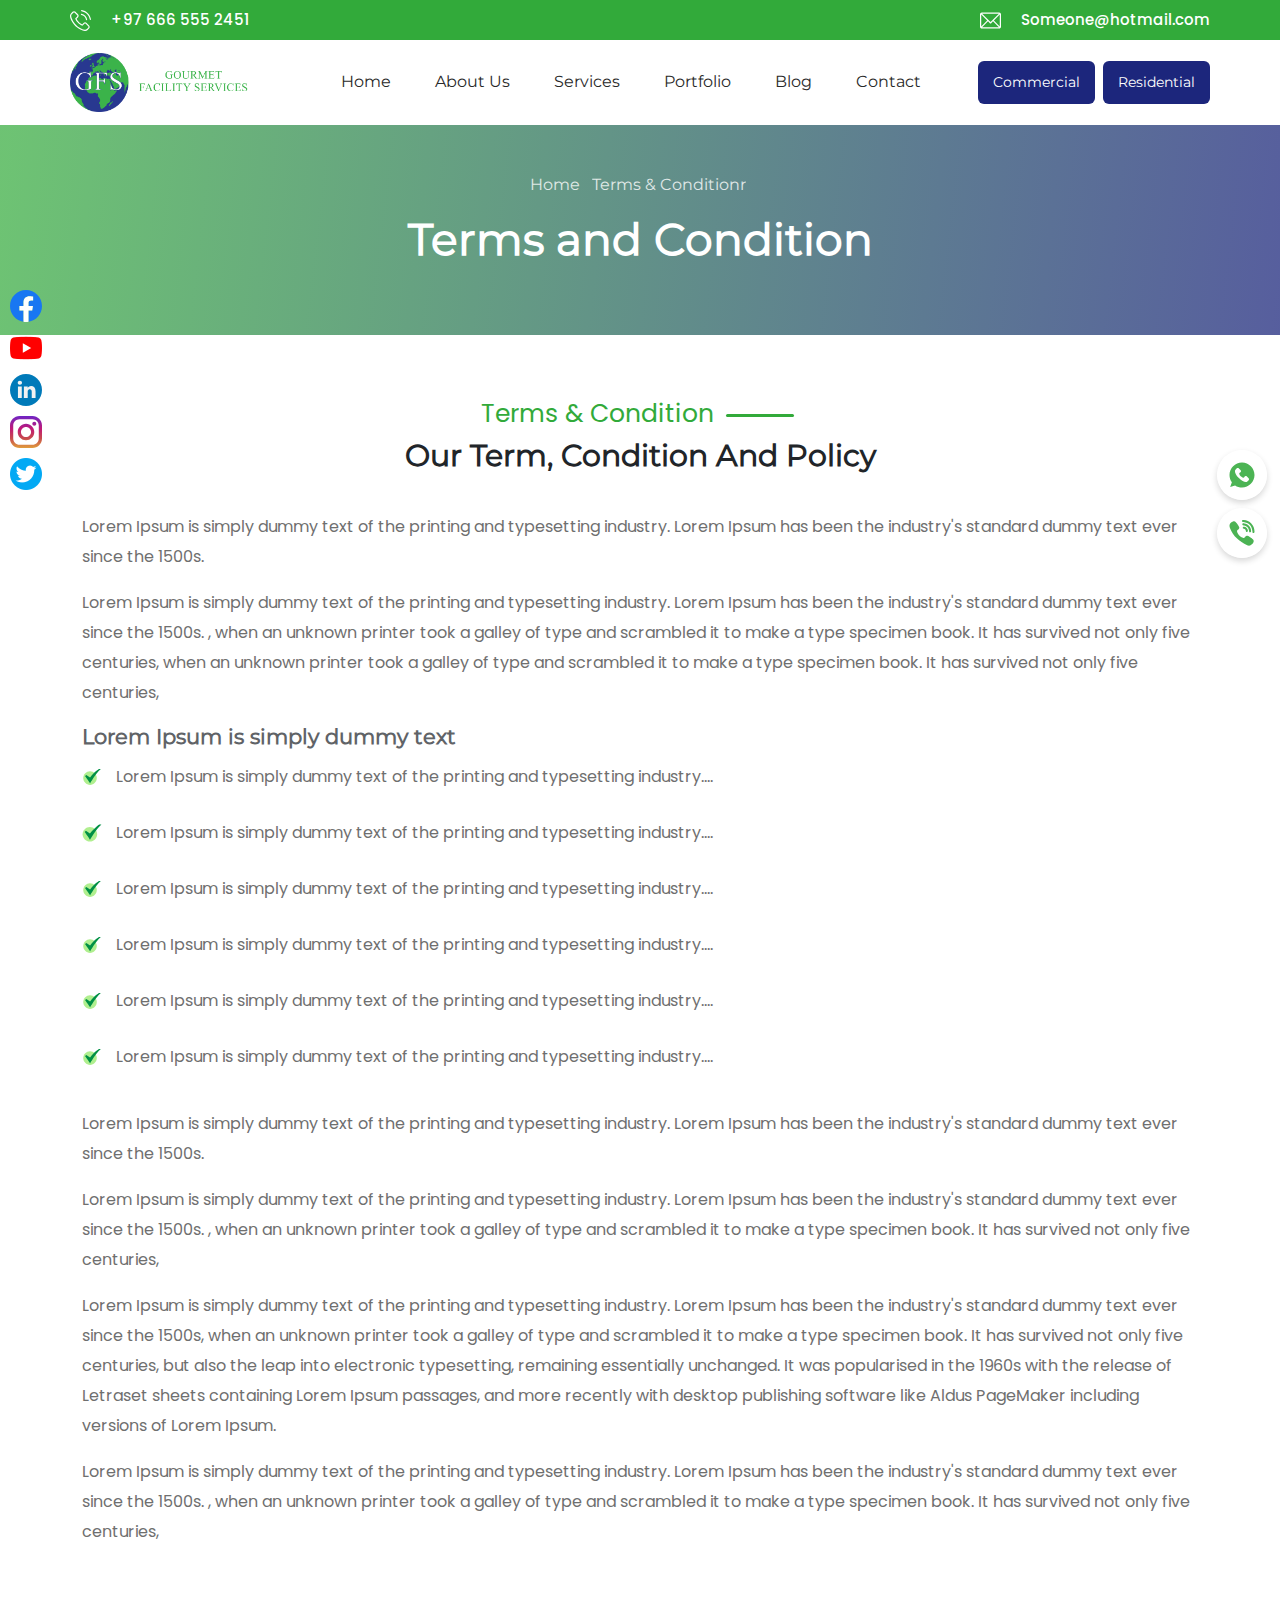
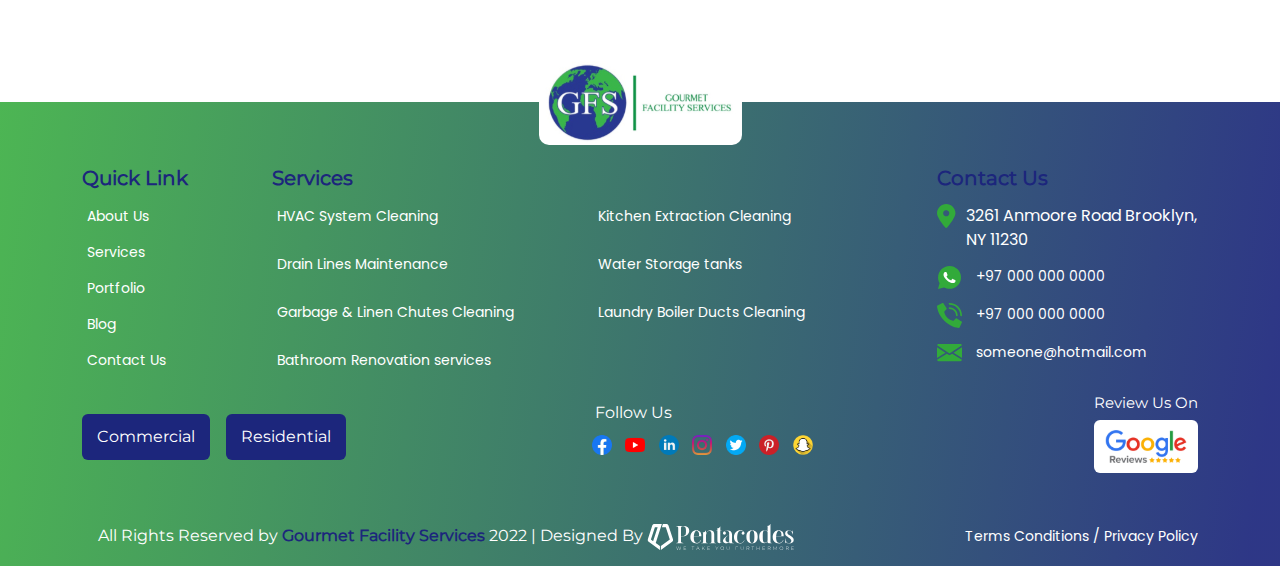
<file: terms-privacy.html>
<!DOCTYPE html>
<html lang="en">

<head>
    <meta charset="UTF-8">
    <meta http-equiv="X-UA-Compatible" content="IE=edge">
    <meta name="viewport" content="width=device-width, initial-scale=1.0">

    <meta name="description" content="">
    <meta name="keywords" content="">
    <meta property="og:description" content="">
    <meta property="og:site_name" content="">
    <meta property="og:title" content="">
    <meta name="twitter:title" content="">
    <meta name="twitter:description" content="">
    <link rel="canonical" href="">
    <link rel="shortcut icon" type="image/x-icon" href="assets/images/favicon.png">

    <title>Gourmet Facility Services | Privacy Policy</title>

    <link rel="preconnect" href="https://fonts.googleapis.com">
    <link rel="preconnect" href="https://fonts.gstatic.com" crossorigin>
    <link href="https://fonts.googleapis.com/css2?family=Allerta&family=Poppins&display=swap" rel="stylesheet">

    <link rel="stylesheet" href="assets/css/bootstrap/bootstrap.min.css">

    <link rel="stylesheet" href="assets/css/owl-carousel/owl.carousel.min.css">
    <link rel="stylesheet" href="assets/css/owl-carousel/owl.theme.default.min.css">

    <link rel="stylesheet" href="assets/css/jquery.fancybox.min.css">
    <link rel="stylesheet" href="assets/css/magnific.min.css">

    <link rel="stylesheet" href="assets/css/style.css">
    <link rel="stylesheet" href="assets/css/responsive.css">

</head>

<body>

    <main>
       
        <!-- ---header start ---  -->
        <header>
            <div class="header-top bg-header d-none d-lg-block">
                <div class="container">
                    <div class="row">
                        <div class="col-lg-6 col-md-6 col-sm-6 col-6 p-0">
                            <div class="call">
                                <img src="assets/images/icons/call.svg" class="head-icon" alt="" />
                                <a href="tel:+976665552451" class="call-link">+97 666 555 2451 </a>
                            </div>
                        </div>
    
                        <div class="col-lg-6 col-md-6 col-sm-6 col-6 p-0 text-end">
                            <div class="mail">
                                <img src="assets/images/icons/mail.svg" class="head-icon" alt="" />
    
                                <a href="mailto:someone@hotmail.com" class="email-link">Someone@hotmail.com </a>
                            </div>
                        </div>
                    </div>
                </div>
            </div>
    
            <div class="main-header navbar-scroll">
                <nav class="navbar navbar-expand-lg bg-white  px-0 py-2 pad-x-scrn-1199px">
                    <div class="container-xl py-0 px-lg-0">
                        <!-- Logo -->
                        <a class="navbar-brand" href="#">
                            <img src="assets/images/GFS PNG.png" class="gourmet-logo" alt="Gourmet Facility Services">
                        </a>
                        <!-- Navbar toggle -->
    
                        <button class="navbar-toggler" type="button" data-bs-toggle="collapse"
                            data-bs-target="#navbarCollapse" aria-controls="navbarCollapse" aria-expanded="false"
                            aria-label="Toggle navigation">
                            <span class="navbar-toggler-icon"></span>
                        </button>
                        <!-- Collapse -->
                        <div class="collapse navbar-collapse" id="navbarCollapse">
                            <!-- Nav -->
                            <ul class="navbar-nav me-auto mb-2 mb-lg-0 mx-auto ">
                                <li class="nav-item">
    
                                    <a class="nav-link nav-under-line  postion-relative mb-0" aria-current="page"
                                        href="index.html"> Home</a>
                                </li>
    
                                <li class="nav-item"><a class="nav-link nav-under-line " href="about.html">About Us</a>
                                </li>
    
                                <li class="nav-item dropdown">
                                    <a class="nav-link dropdown-toggle nav-under-line " href="#" data-bs-toggle="dropdown">  Services <i class="fa-solid fa-chevron-down"></i> </a>
                                    <ul class="dropdown-menu cstm-dropdownmenu">
                                     
                                      <li><a class="dropdown-item sub-menu-link" href="commercial-service.html"> Commercial <i class="fa-solid fa-chevron-right fa-hover-hidden"></i> <i class="fa-solid fa-chevron-left fa-hover-show"></i> </a>
                                           <ul class="submenu dropdown-menu">
                                            <li class="sub-menu-item"><a class="dropdown-item sub-menu-link" href="commercial-service.html">Commercial item 1</a></li>
                                            <li class="sub-menu-item"><a class="dropdown-item sub-menu-link" href="commercial-service.html">Commercial item 2</a></li>
                                            <li class="sub-menu-item"><a class="dropdown-item sub-menu-link" href="commercial-service.html">Commercial item 3</a></li>
                                         </ul>
                                      </li>
                                      <li><a class="dropdown-item sub-menu-link" href="residential-service.html"> Residential  <i class="fa-solid fa-chevron-right fa-hover-hidden"></i> <i class="fa-solid fa-chevron-left fa-hover-show"></i> </a>
                                           <ul class="submenu dropdown-menu">
                                            <li><a class="dropdown-item sub-menu-link" href="residential-service.html">HVAC System Cleaning</a></li>
                                            <li><a class="dropdown-item sub-menu-link" href="residential-service.html">Drain Line Maintenance</a></li>
                                            <li><a class="dropdown-item sub-menu-link" href="residential-service.html">Water Storage tanks</a></li>
                                            
                                         </ul>
                                      </li>
                                      
                                    </ul>
                                </li>
                                <li class="nav-item"><a class="nav-link nav-under-line" href="portfolio.html">Portfolio</a> </li>
                                <li class="nav-item"><a class="nav-link nav-under-line " href="blog.html">Blog</a> </li>
    
    
    
    
                                <li class="nav-item"><a class="nav-link nav-under-line" href="contact.html">Contact </a>
                                </li>
    
    
                            </ul>
                            <!-- Right navigation -->
    
                            <div class="d-flex justify-content-around">
                                <div class=" align-items-lg-center mt-3 mt-lg-0 ">
                                    <a href="commercial-service.html" class="btn btn-sm  btn-bg-blue w-full w-lg-auto">
                                        Commercial
                                    </a>
                                </div>
                                <div class="navbar-nav ms-lg-2  mt-3 mt-lg-0  ">
                                    <a href="residential-service.html" class="btn btn-sm  btn-bg-blue w-full w-lg-auto">
                                        Residential
                                    </a>
                                </div>
                            </div>
    
                        </div>
    
    
                    </div>
                </nav>
            </div>
    
        </header>
        <!-- ---header end ---  -->

        <!-- section -breadcrumb  -->
        <section class="position-relative" id="breadcrumb">
           
            <div class="container">
                <div class="row">
                    <div class="col-lg-12 col-12 text-center pt-5">
                        <nav aria-label="breadcrumb" class="d-flex justify-content-center">
                            <ol class="breadcrumb">
                                <li class="breadcrumb-item">Home</li>
                                <li class="breadcrumb-item"><i class="fa-solid fa-angles-right breadcrumb-arrow"></i></li>
                                <li class="breadcrumb-item active" aria-current="page">Terms & Conditionr</li>
                            </ol>

                        </nav>
                        <div class="breadcrumb-tt-bx  pb-4">

                            <h1 class="breadcrumb-title text-white">Terms and Condition </h1>
                        </div>
                    </div>
                </div>
            </div>
        </section>
        <!-- section -breadcrumb end  -->

        <section class="position-relative">
            <ul class="side-media-bx d-lg-block d-sm-none d-md-none d-none">
                <li class="side-media-item"> <a href="https://www.facebook.com/"><img src="assets/images/icons/fb.svg" class="side-mediaicon" alt="facebook.svg"></a></li>
                <li class="side-media-item"> <a href="https://www.youtube.com/"><img src="assets/images/icons/youtube (1).png" class="side-mediaicon" alt="youtube.png"></a></li>
                <li class="side-media-item"> <a href="https://www.linkedin.com/"><img src="assets/images/icons/linkedin.svg" class="side-mediaicon" alt="linkedin.svg"></a></li>
                <li class="side-media-item"> <a href="https://www.instagram.com/"><img src="assets/images/icons/instagram.svg" class="side-mediaicon" alt="instagram.svg"></a></li>
                <li class="side-media-item"> <a href="https://twitter.com/"><img src="assets/images/icons/twitter.png" class="side-mediaicon" alt="twitter.png"></a></li>
                <!-- <li class="side-media-item"> <a href=""><img src="assets/images/icons/pinterest.png" class="side-mediaicon" alt="pinterest.png"></a></li> -->
                <!-- <li class="side-media-item"> <a href=""><img src="assets/images/icons/snapchat.png" class="side-mediaicon" alt="snapchat.png"></a></li> -->
            </ul>
        </section>

        <section class="sec-marg-y" id="termsSEction">
            <div class="container">
                <div class="row pad-btm-55px">
                    <div class="col-lg-12 col-md-12 col-sm-12 col-12 text-center">
                        <div class="">
                            <span class="text-green section-top-head"> Terms & Condition <span
                                    class="horizontal-line"></span></span>
                            <h3 class="section-bottom-title pad-05"> Our Term, Condition And Policy</h3>



                        </div>
                    </div>

                    <div class="col-lg-12 col-md-12 col-sm-12 col-12 py-4">
                        <div class="privact-descrition-box">
                            <p class="terms-description fnt-fm-popns para-colors">Lorem Ipsum is simply dummy text of the printing and
                                typesetting
                                industry. Lorem Ipsum has been the industry's standard dummy text ever since the 1500s.
                            </p>
                            <p class=" terms-description fnt-fm-popns para-colors">Lorem Ipsum is simply dummy text of the printing and
                                typesetting industry. Lorem
                                Ipsum has been the industry's standard dummy text ever since the 1500s. , when an
                                unknown printer took a galley of type and scrambled it to make a type specimen book. It
                                has survived not only five centuries, when an unknown printer took a galley of type and
                                scrambled it to make a type specimen book. It has survived not only five centuries,</p>

                            <ul class="condition-bx p-0">
                                <h6 class="condition-title tt-colr">Lorem Ipsum is simply dummy text</h6>
                                <li class="py-2 d-flex align-items-center fnt-fm-popns para-colors"><img src="assets/images/icons/list-tick.svg"
                                        class="term-tick-icn" alt="">
                                    <p class="p-left-40 fnt-fm-popns para-colors">Lorem Ipsum is simply dummy text of the printing and
                                        typesetting industry....</p>
                                </li>
                                <li class="py-2 d-flex align-items-centerfnt-fm-popns para-colors"><img src="assets/images/icons/list-tick.svg"
                                        class="term-tick-icn" alt="">
                                    <p class="p-left-40 fnt-fm-popns para-colors">Lorem Ipsum is simply dummy text of the printing and
                                        typesetting industry....</p>
                                </li>

                                <li class="py-2 d-flex align-items-center fnt-fm-popns para-colors"><img src="assets/images/icons/list-tick.svg"
                                        class="term-tick-icn" alt="">
                                    <p class="p-left-40 fnt-fm-popns para-colors">Lorem Ipsum is simply dummy text of the printing and
                                        typesetting industry....</p>
                                </li>

                                <li class="py-2 d-flex align-items-center fnt-fm-popns para-colors"><img src="assets/images/icons/list-tick.svg"
                                        class="term-tick-icn" alt="">
                                    <p class="p-left-40 fnt-fm-popns para-colors">Lorem Ipsum is simply dummy text of the printing and
                                        typesetting industry....</p>
                                </li>

                                <li class="py-2 d-flex align-items-center fnt-fm-popns para-colors"><img src="assets/images/icons/list-tick.svg"
                                        class="term-tick-icn" alt="">
                                    <p class="p-left-40 fnt-fm-popns para-colors">Lorem Ipsum is simply dummy text of the printing and
                                        typesetting industry....</p>
                                </li>
                                
                                <li class="py-2 d-flex align-items-center fnt-fm-popns para-colors"><img src="assets/images/icons/list-tick.svg"
                                        class="term-tick-icn" alt="">
                                    <p class="p-left-40 fnt-fm-popns para-colors">Lorem Ipsum is simply dummy text of the printing and
                                        typesetting industry....</p>
                                </li>
                            </ul>

                            <p class=" terms-description fnt-fm-popns para-colors">Lorem Ipsum is simply dummy text of the printing and
                                typesetting industry. Lorem
                                Ipsum has been the industry's standard dummy text ever since the 1500s.</p>

                            <p class=" terms-description fnt-fm-popns para-colors">Lorem Ipsum is simply dummy text of the printing and
                                typesetting industry. Lorem
                                Ipsum has been the industry's standard dummy text ever since the 1500s. , when an
                                unknown printer took a galley of type and scrambled it to make a type specimen book. It
                                has survived not only five centuries,
                            <p class=" terms-description fnt-fm-popns para-colors">Lorem Ipsum is simply dummy text of the printing and
                                typesetting industry. Lorem Ipsum has been the industry's standard dummy text ever since
                                the 1500s, when an unknown printer took a galley of type and scrambled it to make a type
                                specimen book. It has survived not only five centuries, but also the leap into
                                electronic typesetting, remaining essentially unchanged. It was popularised in the 1960s
                                with the release of Letraset sheets containing Lorem Ipsum passages, and more recently
                                with desktop publishing software like Aldus PageMaker including versions of Lorem Ipsum.
                            </p>

                            <p class=" terms-description fnt-fm-popns para-colors">
                                Lorem Ipsum is simply dummy text of the printing and typesetting industry. Lorem Ipsum
                                has been the industry's standard dummy text ever since the 1500s. , when an unknown
                                printer took a galley of type and scrambled it to make a type specimen book. It has
                                survived not only five centuries,
                            </p>

                            </p>



                        </div>
                    </div>
                </div>
            </div>
        </section>

        <footer class="" id="footer">
            <div class="footer-logo-bx position-relative">
                <a href="index.html" class=" d-flex justify-content-center"> <img src="assets/images/footer-logo.svg"
                        class="footer-logo" alt="gourmet-logo"> </a>
            </div>
            <div class="container">

                <div class="footer-content pt-5 pb-5">
                    <div class="row">
                        <div class="col-lg-2 col-md-3 col-sm-12 col-12 mt-3 mb-50 d-flex">
                            <div class="footer-widget">
                                <div class="footer-widget-heading">
                                    <h5 class="footer-title">Quick Link</h5>
                                </div>
                                <div class="d-flex">
                                    <ul class="p-0">

                                        <li class="float-none ft-links-item qulicklink-sm"><a href="about.html"
                                                class="foot-link"> <i
                                                    class="fa-solid fa-angles-right foot-arrow"></i>About Us</a></li>
                                        <li class="float-none ft-links-item qulicklink-sm "><a href="services.html"
                                                class="foot-link">
                                                <i class="fa-solid fa-angles-right foot-arrow"></i>Services</a></li>
                                        <li class="float-none ft-links-item qulicklink-sm "><a href="portfolio.html"
                                                class="foot-link">
                                                <i class="fa-solid fa-angles-right foot-arrow"></i>Portfolio</a></li>
                                        <li class="float-none ft-links-item qulicklink-sm "><a href="blog.html"
                                                class="foot-link"> <i
                                                    class="fa-solid fa-angles-right foot-arrow"></i>Blog</a></li>
                                        <li class="float-none ft-links-item qulicklink-sm "><a href="contact.html"
                                                class="foot-link">
                                                <i class="fa-solid fa-angles-right foot-arrow"></i>Contact Us</a></li>

                                    </ul>



                                </div>
                            </div>




                        </div>
                        <div class="col-lg-7 col-md-9 col-sm-12 col-12 mt-3 mb-30">
                            <div class="footer-widget footnavlinksbx">
                                <div class="footer-widget-heading">
                                    <h5 class="footer-title">Services</h5>
                                </div>
                                <ul class="p-0">
                                    <li class="ft-links-item"><a href="service-detail.html" class="foot-link"><i
                                                class="fa-solid fa-angles-right foot-arrow"></i>HVAC System Cleaning</a>
                                    </li>
                                    <li class="ft-links-item"><a href="service-detail.html" class="foot-link"><i
                                                class="fa-solid fa-angles-right foot-arrow"></i>Kitchen Extraction
                                            Cleaning</a></li>
                                    <li class="ft-links-item"><a href="service-detail.html" class="foot-link"><i
                                                class="fa-solid fa-angles-right foot-arrow"></i>Drain Lines
                                            Maintenance</a>
                                    </li>
                                    <li class="ft-links-item"><a href="service-detail.html" class="foot-link"><i
                                                class="fa-solid fa-angles-right foot-arrow"></i>Water Storage tanks</a>
                                    </li>
                                    <li class="ft-links-item"><a href="service-detail.html" class="foot-link"><i
                                                class="fa-solid fa-angles-right foot-arrow"></i>Garbage & Linen Chutes
                                            Cleaning</a></li>
                                    <li class="ft-links-item"><a href="service-detail.html" class="foot-link"> <i
                                                class="fa-solid fa-angles-right foot-arrow"></i>Laundry Boiler Ducts
                                            Cleaning</a></li>
                                    <li class="ft-links-item"><a href="service-detail.html" class="foot-link"> <i
                                                class="fa-solid fa-angles-right foot-arrow"></i>Bathroom Renovation
                                            services</a></li>
                                </ul>
                            </div>
                        </div>

                        <div class="col-lg-3 col-md-6 col-sm-6 col-12 mb-50 mt-3 d-lg-block d-md-none d-sm-none d-none">
                            <div class="footer-widget">
                                <div class="footer-widget-heading">
                                    <h5 class="footer-title">Contact Us</h5>
                                </div>
                                <div class="d-flex">
                                    <ul class="p-0">

                                        <li class="float-none ft-links-item text-white d-flex align-items-start">
                                            <img src="assets/images/icons/Location.svg" class="adress-icon"
                                                alt="location">
                                            <p class="mb-0 fnt-fm-popns lctn-pad-right">3261 Anmoore Road
                                                Brooklyn, NY 11230</p>
                                        </li>
                                        <li class="float-none ft-links-item"><a href="tel:+970000000000"
                                                class="foot-link">
                                                <img src="assets/images/icons/whatsapp.svg" class="adress-icon"
                                                    alt="whatsapp"> +97 000 000 0000</a></li>
                                        <li class="float-none ft-links-item"><a href="https://wa.me/970000000000"
                                                class="foot-link"><img src="assets/images/icons/phone-call.svg"
                                                    class="adress-icon" alt="call"> +97 000 000 0000</a></li>
                                        <li class="float-none ft-links-item"><a href="mailto:someone@hotmail.com"
                                                class="foot-link"><img src="assets/images/icons/mailfooter.svg"
                                                    class="adress-icon" alt="mail"> someone@hotmail.com</a></li>


                                    </ul>



                                </div>
                            </div>
                        </div>
                        <div
                            class="col-lg-4 col-md-6 col-sm-12 col-12 d-md-flex d-sm-flex d-lg-none d-block align-items-center mobile-service-btnbox">
                            <ul class="service-btn-box d-flex justify-content-center p-0">
                                <li> <a href="commercial-service.html" class="btn btn-bg-blue mr-3">Commercial</a></li>
                                <li> <a href="residential-service.html" class="btn btn-bg-blue">Residential</a></li>
                            </ul>
                        </div>
                        <div
                            class="col-lg-3 col-md-6 col-sm-12 col-12 mb-50 mt-3 d-lg-none d-md-block d-sm-block d-block">
                            <div class="footer-widget">
                                <div class="footer-widget-heading">
                                    <h5 class="footer-title">Contact Us</h5>
                                </div>
                                <div class="d-flex">
                                    <ul class="p-0">

                                        <li
                                            class="float-none ft-links-item companydt-item-sm text-white d-flex align-items-start companydt-item-sm">
                                            <img src="assets/images/icons/Location.svg" class="adress-icon"
                                                alt="location">
                                            <p class="mb-0 fnt-fm-popns lctn-pad-right">3261 Anmoore Road
                                                Brooklyn, NY 11230</p>
                                        </li>
                                        <li class="float-none ft-links-item companydt-item-sm"><a
                                                href="tel:+970000000000" class="foot-link">
                                                <img src="assets/images/icons/whatsapp.svg" class="adress-icon"
                                                    alt="whatsapp"> +97 000 000 0000</a></li>
                                        <li class="float-none ft-links-item companydt-item-sm"><a
                                                href="https://wa.me/970000000000" class="foot-link"><img
                                                    src="assets/images/icons/phone-call.svg" class="adress-icon"
                                                    alt="call"> +97 000 000 0000</a></li>
                                        <li class="float-none ft-links-item companydt-item-sm"><a
                                                href="mailto:someone@hotmail.com" class="foot-link"><img
                                                    src="assets/images/icons/mailfooter.svg" class="adress-icon"
                                                    alt="mail"> someone@hotmail.com</a></li>


                                    </ul>



                                </div>
                            </div>
                        </div>
                        <div
                            class="col-lg-4 col-md-6 col-sm-8 col-7 scl-boxdiv-mobcol  justify-content-lg-center  align-items-center d-lg-none d-md-flex d-sm-flex d-flex">
                            <div class="social-media-bx ">
                                <h6 class="text-white flwus-tt">Follow Us</h6>
                                <ul class="d-flex p-0">
                                    <li class="media-item media-item-sm-pad"> <a href="https://www.facebook.com/login/"
                                            class="media-link">
                                            <img src="assets/images/icons/facebook.png" class="media-icons"
                                                alt="facebook"></a></li>
                                    <li class="media-item media-item-sm-pad"> <a href="https://www.youtube.com/"
                                            class="media-link"><img src="assets/images/icons/youtube (1).png"
                                                class="media-icons" alt="youtube"></a></li>
                                    <li class="media-item media-item-sm-pad"> <a href="https://www.linkedin.com/login"
                                            class="media-link"><img src="assets/images/icons/linkedin.png"
                                                class="media-icons" alt="linkedin"></a></li>
                                    <li class="media-item media-item-sm-pad"> <a href="https://www.instagram.com/"
                                            class="media-link"><img src="assets/images/icons/instagram.png"
                                                class="media-icons" alt="instagram"></a></li>
                                    <li class="media-item media-item-sm-pad"> <a href="https://twitter.com/"
                                            class="media-link"><img src="assets/images/icons/twitter.png"
                                                class="media-icons" alt="twitter"></a>
                                    </li>
                                    <li class="media-item media-item-sm-pad"> <a href="https://in.pinterest.com/"
                                            class="media-link"><img src="assets/images/icons/pinterest.png"
                                                class="media-icons" alt="pinterest"></a></li>
                                    <li class="media-item media-item-sm-pad"> <a href="https://www.snapchat.com/"
                                            class="media-link"><img src="assets/images/icons/snapchat.png"
                                                class="media-icons" alt="snapchat"></a></li>
                                </ul>
                            </div>
                        </div>

                        <div
                            class="col-lg-4 col-md-6 col-sm-4 col-5 d-lg-none d-md-flex d-sm-flex d-flex scl-boxdiv-mobcol r-md-center">
                            <div class="review-bx">
                                <h6 class="text-white fnt-sm-14">Review Us On</h6>
                                <a href=""> <img src="assets/images/icons/Google-Reviews.svg" class="g-rev"
                                        alt="Google-Reviews"></a>
                            </div>
                        </div>

                    </div>

                    <div class="row">
                        <div class="col-lg-4 col-md-6 col-sm-12 col-12 d-md-none d-sm-none d-lg-block d-none">
                            <ul class="service-btn-box d-flex  padlg-btn-box-y">
                                <li> <a href="commercial-service.html" class="btn btn-bg-blue mr-3">Commercial</a></li>
                                <li> <a href="residential-service.html" class="btn btn-bg-blue">Residential</a></li>
                            </ul>
                        </div>
                        <div
                            class="col-lg-4 col-md-6 col-sm-6 col-6  justify-content-lg-center justify-content-center   align-items-center  d-lg-flex d-md-none d-sm-none d-none">
                            <div class="social-media-bx pad-lg-left">
                                <h6 class="text-white flwus-tt">Follow Us</h6>
                                <ul class="d-flex p-0">
                                    <li class="media-item"> <a href="https://www.facebook.com/login/"
                                            class="media-link">
                                            <img src="assets/images/icons/facebook.png" class="media-icons"
                                                alt="facebook"></a></li>
                                    <li class="media-item"> <a href="https://www.youtube.com/" class="media-link"><img
                                                src="assets/images/icons/youtube (1).png" class="media-icons"
                                                alt="youtube"></a></li>
                                    <li class="media-item"> <a href="https://www.linkedin.com/login"
                                            class="media-link"><img src="assets/images/icons/linkedin.png"
                                                class="media-icons" alt="linkedin"></a></li>
                                    <li class="media-item"> <a href="https://www.instagram.com/" class="media-link"><img
                                                src="assets/images/icons/instagram.png" class="media-icons"
                                                alt="instagram"></a></li>
                                    <li class="media-item"> <a href="https://twitter.com/" class="media-link"><img
                                                src="assets/images/icons/twitter.png" class="media-icons"
                                                alt="twitter"></a>
                                    </li>
                                    <li class="media-item"> <a href="https://in.pinterest.com/" class="media-link"><img
                                                src="assets/images/icons/pinterest.png" class="media-icons"
                                                alt="pinterest"></a></li>
                                    <li class="media-item"> <a href="https://www.snapchat.com/" class="media-link"><img
                                                src="assets/images/icons/snapchat.png" class="media-icons"
                                                alt="snapchat"></a></li>
                                </ul>
                            </div>
                        </div>
                        <div
                            class="col-lg-4 col-md-6 col-sm-6 col-6 d-lg-flex d-md-none d-sm-none d-none justify-content-lg-end justify-content-center ">
                            <div class="review-bx">
                                <h6 class="text-white rv-fnt-sz">Review Us On</h6>
                                <a href=""> <img src="assets/images/icons/Google-Reviews.svg" class="g-rev"
                                        alt="Google-Reviews"></a>
                            </div>
                        </div>
                    </div>
                </div>
            </div>
            <div class="copyright-area">
                <div class="container">
                    <div class="row">


                        <div class="col-lg-8 col-12 text-center d-flex  align-items-center">
                            <div class="copyright-text">
                                <p class="copyright-para"> <span class="px-lg-3 text-white"> All Rights Reserved by
                                        <span class="footer-cmpny-tt">Gourmet Facility Services</span> 2022 | Designed
                                        By <a href="https://www.pentacodes.com/"> <img
                                                src="assets/images/icons/pentacode-logo.svg"
                                                class="footerpentacode-logo" alt=""> </a></p>
                            </div>
                        </div>
                        <div class="col-lg-4 col-12 d-flex justify-content-lg-end justify-content-center">
                            <ul class="condition-bx d-flex">
                                <li class="text-white"> <a href="terms-privacy.html" class="foot-link">Terms Conditions
                                        /
                                        Privacy Policy</a> </li>
                            </ul>
                        </div>
                    </div>
                </div>
            </div>

        </footer>

        <!-- ------- fixed bars icns  -->

        <div class="fixedrightSidebar d-lg-block  d-md-block d-sm-none d-none">
            <div class="socialMedia">
                <div class="QuickSideRightBar QuickSideRightBarWhatsapp">
                    <a href="https://wa.me/970000000000" target="blank">
                        <img src="assets/images/calling.svg" alt="gourmet" class="CallRight">
                        <div class="slideLeft">
                            <span class="textRight">+970000000000</span>
                        </div>
                    </a>
                </div>
                <div class="QuickSideRightBar QuickSideRightBarContact">
                    <a href="tel:+97000000000">
                        <img src="assets/images/whatsappicon.svg" alt="gourmet">
                        <div class="slideLeft">
                            <span class="textRight">+97 000 000 0000</span>
                        </div>
                    </a>
                </div>

            </div>
        </div>

        <div class="bottom-bar d-lg-none d-md-none d-sm-block d-block">
            <div class="container">
                <div class="row">
                    <div class="col-lg-6 col-sm-6 col-6 text-center brdr-rht">
                        <a href="https://wa.me/970000000000" target="blank">
                            <img src="assets/images/calling.svg" class="bottm-icn" alt="Gourmet Facility Service">
                            <span class="title-clrblue fnt-fm-popns">Whatsapp</span>
                        </a>
                    </div>
                    <div class="col-lg-6 col-sm-6 col-6 text-center">
                        <a href="tel:+970000000000">
                            <img src="assets/images/whatsappicon.svg" class="bottm-icn" alt="Gourmet Facility Service">
                            <span class="title-clrblue fnt-fm-popns">Phone</span>
                        </a>
                    </div>
                </div>
            </div>
        </div>
        <!-- ------- fixed bars icns end  -->

    </main>

    <script src="assets/js/jquery3.6.js"></script>
    <script src="assets/js/query-1.12.4.min.js"></script>
    <script src="assets/js/bootstrap/bootstrap.min.js"></script>
    <script src="assets/js/owl-carousel/owl.carousel.min.js"></script>
    <script src="assets/js/sweetalert2.all.min.js"></script>
    <script src="assets/js/isotope.pkgd.min.js"></script>
    <script src="assets/js/magnific.min.js"></script>
    <script src="assets/js/jquery.counterup.min.js"></script>
    <script src="assets/js/waypoints.js"></script>  
    <script src="assets/js/jquery.fancybox.min.js"></script>
    <script src="assets/js/script.js"></script>

</body>

</html>
</file>
<file: assets/css/style.css>
@font-face {
    font-family: 'Montserrat';
    src: url(../fonts/Montserrat-Regular.ttf);
}

@font-face {
    font-family: 'MontserratBold';
    src: url(../fonts/Montserrat-Bold.ttf);
}

html,
body {
    margin: 0;
    padding: 0;
    background-color: #fff;
    font-family: 'Montserrat';


}
.pad-btm-55px {
    padding-bottom: 55px;
}


img {
    max-width: 100%;
}

a {
    text-decoration: none;

}

a:hover {
    color: #2E9047;

}

li {
    list-style: none;
}

.pad-08 {
    padding: 0.8rem 0;
}

.pad-05 {
    padding: 6px 0
}
.sec-pad-y-20 {
    padding: 20px 0;
}

.pad-y {
    padding: 85px 0 29px 0;

}

.ft-sz-15 {
    font-size: 15px;
}

.abt-content-bx p {
    font-family: 'Poppins', sans-serif;

}

.fnt-fm-popns {
    font-family: 'Poppins', sans-serif;
}

.sec-marg-y {
    margin: 60px 0;
}

.sec-pad-y {
    /* padding: 26px 0; */
    padding: 41px 0;
}
.row-pad-t {
    padding: 30px 0 0 0;
}
.header-top {
    background-color: #32AA3A;
    padding: 0.5rem;
    color: #fff;
}

.text-green {
    color: #32AA3A;
}

.header-top .call-link,
.header-top .email-link {
    color: #fff;
    font-style: normal;
    font-weight: 500;
    font-size: 15px;
    font-family: 'Poppins', sans-serif;
    padding-left: 1rem;
}

.header-top .head-icon {
    width: 21px;
}

.bg-white {
    background-color: #fff;
}

.btn-bg-blue {
    background-color: #1C267C;
    color: #fff;
    padding: 10px 14px;
    border-radius: 6px;
    font-family: 'Montserrat';
}

.btn-bg-blue:hover {
    background-color: #32AA3A;
    color: #fff;

}


.main-header .nav-item .nav-link {
    color: #292929;
    position: relative;
    margin: 0 4px 0 24px;
    text-decoration: none;


}

.navbar-toggler {
    padding: 0.25rem 0.75rem;
    font-size: 1.25rem;
    line-height: 1;
    background-color: #273892;
    border: 1px solid transparent;
    border-radius: 0.25rem;
    transition: box-shadow .15s ease-in-out;
}

.navbar-toggler-icon {
    color: #000000;
    background-image: url("data:image/svg+xml,%3csvg xmlns='http://www.w3.org/2000/svg' viewBox='0 0 30 30'%3e%3cpath stroke='rgba%28255, 255, 255, 0.55%29' stroke-linecap='round' stroke-miterlimit='10' stroke-width='2' d='M4 7h22M4 15h22M4 23h22'/%3e%3c/svg%3e") !important;
}

.nav-item .active {
    font-family: 'Montserrat';
    font-style: normal;
    font-weight: 600;
    font-size: 18px;
    color: #32AA3A !important;
}

/* .header-top .call {
    padding: 0 20px;
} */

.fixed-top {
    position: fixed;
    top: 0;
    right: 0;
    left: 0;
    z-index: 1030;


}

/* ===============================  dropdown design ============  */
@media all and (min-width: 992px) {
    .dropdown-menu li {
        position: relative;
    }

    .nav-item .submenu {
        display: none;
        position: absolute;
        left: 100%;
        top: -7px;
    }

    .nav-item .submenu-left {
        right: 100%;
        left: auto;
    }

    .dropdown-menu>li:hover {
        background-color: #f1f1f1
    }

    .dropdown-menu>li:hover>.submenu {
        display: block;
    }
}

/* ============ desktop view .end// ============ */

/* ============ small devices ============ */
@media (max-width: 991px) {
    .dropdown-menu .dropdown-menu {
        margin-left: 0.7rem;
        margin-right: 0.7rem;
        margin-bottom: .5rem;
        display: block;
    }

}

/* ============ small devices .end// ============ */

/* ========================================== dropdown end  */
.dropdown-toggle::after {
    display: inline-block;
    margin-left: 0.255em;
    vertical-align: 0.255em;
    content: "";
    border: none;
}

.cstm-dropdownmenu {

    position: absolute;
    z-index: 1000;
    display: none;
    min-width: 10rem;
    padding: 0.5rem 0;
    margin: 0;
    font-size: 1rem;
    color: #212529;
    text-align: left;
    list-style: none;
    background-clip: padding-box;
    background: #EFFFEF;
    box-shadow: 0 0 8px rgba(0, 0, 0, 0.25);
    border-radius: 10px;

}

.submenu {
    background: #EFFFEF;
    box-shadow: 0 0 8px rgba(0, 0, 0, 0.25);
    border-radius: 10px;

}

.sub-menu-link:hover {
    color: #32AA3A;
    background: #EFFFEF;
}

.sub-menu-item .sub-menu-link {
    font-family: 'Montserrat';
    font-style: normal;
    font-weight: 400;
    font-size: 16px;
    line-height: 140%;
    /* or 22px */

    text-align: center;

    color: #292929;



}

.sub-menu-item:hover .sub-menu-link {
    color: #32AA3A;
    background: #EFFFEF;
}

.fa-hover-show {
    display: none;
}

/* .sub-menu-link:hover .fa-hover-hidden {
    display: none;
}
.sub-menu-link:hover .fa-hover-show {
    display: inline-block;
} */
.nav-link.active:after {
    width: 100%;
    opacity: 0.9;
    height: 4px;
    border-radius: 31px;
}

.nav-under-line:after {
    bottom: 2px;
    content: "";
    height: 4px !important;
    left: 0;
    position: absolute;
    background: #32AA3A;
    opacity: 0.6;
    transition: width 0.3s ease 0s, opacity 0.3s ease 0s;
    width: 0;
    border-radius: 31px;
}

.nav-under-line:hover:after {
    width: 100%;
    opacity: 0.9;

}

.gourmet-logo {
    width: 178px;
}


/* ================================= banner section */
.side-media-bx-home {

    position: absolute;
    padding-left: 0rem;
    top: 25%;
}

.side-media-bx {

    position: absolute;
    padding-left: 0rem;
    top: -50px;
}

.side-media-bx .side-media-item {
    padding: 0;


}

.side-media-bx .side-media-item:hover {

    background: #FEFEFE;
}

.side-mediaicon {
    width: 100%;

    padding: 5px 10px;
    padding: 5px 10px;
    transition-duration: 1s;
}

.side-mediaicon:hover {
    transform: translate(10px, 0);

    transition-duration: 1s;

}


#bannerSection {
    background: url(../images/backgrounds/banner-bg.png);
    background-position: top center;
    background-repeat: no-repeat;
    background-size: cover;

}

.banner-title {
    font-family: 'Montserrat';
    font-style: normal;
    font-weight: 600;
    font-size: 72px;
    line-height: 79px;
}

.fadeInUp {
    animation: fadeInUp 1s ease backwards;
}

@keyframes fadeInUp {
    0% {
        transform: translate(0, 100px);
        opacity: 0;
    }

    100% {
        transform: translate(0, 0);
        opacity: 1;
    }
}

.sub-title {
    color: #32AA3A;
}

.bnr-desc {
    font-family: 'Poppins', sans-serif;
    font-style: normal;
    font-weight: 400;
    font-size: 16px;
    line-height: 27px;
    padding: 0 178px 0 7px;
}

.link-btn {
    background: #1C267C;
    box-shadow: 4px 4px 8px rgb(41 41 41 / 24%);
    border-radius: 10px;
    padding: 14px 35px;
    color: #fff;
    display: inline-block;
}

.link-btn:hover {
    color: #fff;
    background-color: #32AA3A;

}

.link-arrow {
    position: absolute;
    width: 107px !important;
    right: 139px;
    bottom: -7px;
}

.bne-img-bx {
    padding: 20px;
}

.bnr-img {
    /* width: 200px; */
    border: 20px;
    filter: drop-shadow(2px 2px 4px rgba(0, 0, 0, 0.25));
    border-radius: 35px;
    padding: 10px;
    width: 391px;
    height: 436px;
    object-fit: contain;

}

.bannerslider .owl-nav .owl-prev {
    border-radius: 50% !important;
    width: 44px !important;
    height: 44px !important;
    line-height: 33px !important;
    position: relative !important;
    bottom: 16rem !important;
    -webkit-transition: all 0.4s ease-out;
    transition: all 0.4s ease-out;
    left: 114px;
    cursor: pointer;
    color: #707070 !important;
    background-color: #D6FBE0 !important;

}


.bannerslider .owl-nav .owl-next {
    border-radius: 50% !important;
    width: 44px !important;
    height: 44px !important;
    line-height: 33px !important;
    position: relative !important;
    bottom: 16rem !important;
    cursor: pointer;
    color: #707070 !important;
    right: -36px;
    float: right;
    background-color: #D6FBE0 !important;
}


.bannerslider .owl-nav .owl-prev:hover,
.bannerslider .owl-nav .owl-next:hover {
    background-color: #32AA3A !important;
    color: #1C267C !important;

}

.bnr-aroow-right {
    float: left;



}

.bnr-aroow-left {
    float: right;

}

.bnr-aroow-right,
.bnr-aroow-left {
    font-size: 25px;
}

/* ========================about-section =======  */
.section-top-head {
    font-family: 'Poppins', sans-serif;
    font-style: normal;
    font-weight: 400;
    font-size: 25px;
}

.section-bottom-title {
    font-family: 'Montserrat';
    font-style: normal;
    font-weight: 600;
    font-size: 30px;
}

#aboutSection {
    background: url(../images/backgrounds/abou-bg.jpg);
    background-repeat: no-repeat;
    background-size: cover;
}

.section-description {
    font-family: 'Poppins', sans-serif;
    font-style: normal;
    font-weight: 400;
    font-size: 16px;
    line-height: 27px;
}

.horizontal-line {
    display: inline-block;
    height: 3px;
    width: 68px;
    background-color: #32AA3A;
    border-radius: 50px;
    margin: 5px;
}

.abt-title {
    font-family: 'Montserrat';
    font-style: normal;
    font-weight: 600;
    font-size: 30px;
    line-height: 37px;
}

.about-img {
    top: 18px;
    padding: 30px;
}

.bullet-item {
    padding: 7px 0;

}

.bullet-item::before {
    content: url(../images/icons/list-tick.svg);
    position: relative;
    top: 7px;
    left: -10px;
}

.bullet-bx {
    padding-left: 1rem;
}

.abt-desc-scnd,
.abt-desc,
.bullet-item {
    color: #6F6F6F;
    font-family: 'Poppins', sans-serif;
}

.more-btn-bx {
    padding: 30px 0 0 0;
}

.more-btn {
    padding: 13px 31px;
}

.about-arrow {
    width: 70px;
    position: absolute;
    left: 13rem;
    top: 7px;
}

/* =======================service section  */
/* h4 {
    height: 10rem;
    background: #009688;
    display: flex;
    justify-content: center;
    align-items: center;
    font-size: 70px;
    color: #fff;
    margin: 10px;
    border-radius: 10px;
} */

/* =============choose section ====  */

#chooseSection {
    background-color: #F6F7FF;
    padding: 80px 10px;
    background: #F7F7FF;
    box-shadow: -4px -4px 8px rgba(0, 0, 0, 0.25), 4px 4px 8px rgba(0, 0, 0, 0.25);

}

/* .cntnt-tt::before {
    content: url(../images/icons/list-tick.svg);
    background-size: 20px;

} */
.tick-bullet {
    width: 20px;
}

.cntnt-tt {

    font-family: 'Montserrat';
    font-style: normal;
    font-weight: 600;
    font-size: 16px;
}

.cntnt-description {
    font-size: 14px;
    font-family: 'Poppins', sans-serif;
}

/* ===================testimonial section  */
#testimonialSection {
    background: url(../images/backgrounds/testimonial-bg.jpg);
    padding: 100px 0;
    background-repeat: no-repeat;
    background-position: bottom;
    background-size: 1396px;

}

.testimonial-item {
    background: #FFFFFF;
    border-radius: 20px;
    padding: 20px;
    width: 472px;
    height: 320px;
    margin: 0 auto;
}

.client-pic {
    width: 110px !important;
    height: 110px;
    border-radius: 100%;
    position: absolute;
    top: -64px;
    right: -47px;
    z-index: 9;
}

.customer-name {
    font-family: 'Montserrat';
    font-style: normal;
    font-weight: 600;
    font-size: 16px;
}

.designation {
    font-family: 'Montserrat';
    font-style: normal;
    font-weight: 400;
    font-size: 14px;
    color: #292929;
}

.quatation-mark-top,
.quatation-mark-bottom {
    width: 50px !important;
}

.quatation-mark-top {
    top: 42px;
}

.customer-rate-star {
    color: #F3DB01;
}

.quatation-mark-bottom {
    right: 0%;
    bottom: -21px;


}

/* .customer-review-para::-webkit-scrollbar-track
{
	-webkit-box-shadow: inset 0 0 6px rgba(0,0,0,0.3);
	background-color: #F5F5F5;
} */
.customer-review-para::-webkit-scrollbar {
    width: 4px;
    background-color: #2E9047;
    border-radius: 100px !important;
}

.customer-review-para::-webkit-scrollbar-thumb {
    background-color: #1C267C !important;
    border-radius: 100px !important;

}

.testimonial-pad {
    padding: 20px;
}

.customer-review-para {
    padding: 14px;
    height: 121px;
    overflow-y: scroll;
    font-size: 14px;
    color: #292929;
    font-family: 'Poppins', sans-serif;
    opacity: 0.8;
}

.g-icon {
    width: 20px !important;
    bottom: -18px;
    left: -4px;
}

.testimonial-item {
    margin-top: 60px;
}

.testimonial-box .owl-dot span {
    width: 21px !important;
}

.testimonial-box .owl-dot.active span {
    background: #2E9047 !important;
    width: 40px !important;
}

.testimonial-box .owl-theme .owl-nav.disabled+.owl-dots {
    margin-top: 18px !important;
    padding: 10px 0 0 0 !important;
}


/* ============footer  */
#footer {
    background: linear-gradient(97.86deg, rgba(50, 170, 58, 0.87) 0.21%, rgba(28, 38, 124, 0.92) 97.64%);
    position: relative;
    bottom: 0;

}

.footer-section {
    background-color: #142254;
    position: relative;

    font-size: 14px;
    font-family: MarkOTlight;
}

.footer-title {
    font-family: 'Montserrat';
    font-style: normal;
    font-weight: 600;
    font-size: 20px;
    color: #1C267C;
}

.ft-links-item {

    padding: 6px 0;

}

.foot-link {
    color: #fff;
    font-size: 14px;
    font-family: 'Poppins', sans-serif;
}

.foot-arrow {
    color: #1C267C;
    padding-right: 5px;
}

.footnavlinksbx ul li {
    display: inline-block;
    float: left;
    width: 50%;
    margin-bottom: 12px;
}

.ft-links-item {
    transition-duration: 0.5s;

}

.ft-links-item:hover {

    transform: translate(10px, 0);

    transition-duration: 0.2s;
}

.footer-logo {
    position: absolute;
    display: block;
    text-align: center;
    top: 10px;
    width: 203px;
    /* width: 17%; */

    top: -41px;
    border-radius: 10px;
    z-index: 9;
}

.footer-cmpny-tt {
    color: #1C267C;
    font-weight: 600;
}

.foot-link:hover {
    color: #fff;
}

.mr-3 {
    margin-right: 1rem;
}

.media-icons {
    width: 30px !important;
    padding: 5px;
    margin: 0 3px;
    transition: 0.3s;
}


.media-icons:hover {
    transform: translate(0, -10px);
}

.share-media-icon {
    transition: 0.3s;
}

.share-media-icon:hover {
    transform: translate(0, -10px);
}

.g-rev {
    width: 104px;
}

.adress-icon {
    padding: 0 10px 0 0;

}

.flwus-tt {
    padding: 0 0 0 11px;
}

/* ===========404 page ==========  */
#breadcrumb {
    /* background: linear-gradient(276.66deg, #1C267C 0%, #32AA3A 99.22%); */
    background: linear-gradient(276.66deg, #1c267cbd 0%, rgb(50 170 58 / 71%) 99.22%);
    /* opacity: 0.7; */
    height: 210px;
}

.breadcrumb-item {
    font-family: 'Montserrat';
    font-style: normal;
    font-weight: 500;
    font-size: 16px;

    color: #FEFEFE;
    opacity: 0.8;

}

.breadcrumb-item+.breadcrumb-item {
    padding-left: 0rem;
}

.breadcrumb-item.active {
    color: #fff;
    opacity: 0.8;

}

.breadcrumb-arrow {
    color: #1C267C;
    padding-right: 0;

}

.breadcrumb-item+.breadcrumb-item::before {
    float: left;
    padding-right: 0.5rem;
    color: #6c757d;
    content: ""
}

.breadcrumb-title {
    font-family: 'Montserrat';
    font-style: normal;
    font-weight: 600;
    font-size: 44px;

    /* line-height: 79px; */
    text-align: center;

    color: #FEFEFE;
}

.p-left-40 {
    padding-left: 14px;

}

.term-tick-icn {
    width: 20px;
    margin-bottom: 1rem;
}

.condition-title {
    font-weight: 600;
}

.terms-description {
    color: #6F6F6F;
    font-family: 'Poppins', sans-serif;
    font-style: normal;
    font-weight: 400;
    font-size: 16px;
    line-height: 30px;
}

/* ======== contact page  */
.custom-card {
    position: relative;
    display: flex;
    flex-direction: column;
    min-width: 0;
    word-wrap: break-word;
    background-color: #fff;
    background-clip: border-box;
    border: none;
    border-radius: 0.25rem;
}

.contact-pg-icon {
    width: 15%;
}

.text-bold {
    font-family: 'Montserrat';
    font-style: normal;
    font-style: normal;
    font-weight: 600;
    font-size: 16px;
    line-height: 27px;

    color: #000000;
}

.contactform {
    background: #F7FCF7;
    box-shadow: -10px -10px 20px rgba(0, 0, 0, 0.15), 10px 10px 20px rgba(0, 0, 0, 0.2);
    border-radius: 20px;
    padding: 20px;
}

.contactform-title {
    font-family: 'Montserrat';
    font-style: normal;
    font-weight: 700;
    font-size: 28px;
    line-height: 44px;
    color: #32AA3A;
}

.contact-form-btn {
    background: #1C267C;
    border-radius: 15px;
    padding: 10px 50px;
    color: #fff;
}

.contact-form-btn:hover {
    background-color: #32AA3A;
    color: #fff;


}

.form-label {
    color: #1C267C;
    font-family: 'Montserrat';
    font-style: normal;
    font-weight: 600;
    font-size: 15px;
}

.custom-form-control {
    display: block;
    width: 100%;
    padding: 0.375rem 0.75rem;
    font-size: 14px;
    font-weight: 400;
    line-height: 1.5;
    color: #292929;
    background-color: transparent;
    background-clip: padding-box;
    border: none;
    border-bottom: 1px solid #292929;
    -webkit-appearance: none;
    -moz-appearance: none;
    appearance: none;
    border-radius: 0;
    transition: border-color .15s ease-in-out, box-shadow .15s ease-in-out;

}

.custom-form-control:focus,
.custom-form-controscnd:focus {
    background: transparent;
}

.custom-form-select {

    display: block;
    width: 100%;
    padding: 0.375rem 2.25rem 0.375rem 0.75rem;
    -moz-padding-start: calc(0.75rem - 3px);
    font-size: 14px;
    font-weight: 400;
    line-height: 1.5;
    color: #212529;
    background-color: transparent;
    background-image: url("../images/icons/Polygon\ 2.svg");
    background-repeat: no-repeat;
    background-position: right 0.75rem center;
    background-size: 12px 10px;
    border: none;
    border-bottom: 1px solid #292929;
    border-radius: 0rem;
    transition: border-color .15s ease-in-out, box-shadow .15s ease-in-out;
    -webkit-appearance: none;
    -moz-appearance: none;
    appearance: none;

}

.custom-form-controscnd {
    display: block;
    width: 100%;
    padding: 0.375rem 0.75rem;
    font-size: 14px;
    font-weight: 400;
    line-height: 1.5;
    color: #212529;
    background-color: transparent;
    background-clip: padding-box;
    border: none;
    border: 1px solid #292929;
    -webkit-appearance: none;
    -moz-appearance: none;
    appearance: none;
    border-radius: 0;
    transition: border-color .15s ease-in-out, box-shadow .15s ease-in-out;

}

.option-bg {
    background-color: #F7FCF7;

}

.swal2-confirm {
    background-color: #1C267C !important;
}

.locate-title {
    font-family: 'Montserrat';
    font-style: normal;
    font-weight: 700;
    font-size: 30px;

    color: #32AA3A;
}

/* =========== aboutpage ====  */
.counterbx {
    background: #FFFFFF;
    box-shadow: -4px -4px 8px rgba(0, 0, 0, 0.08), 4px 4px 8px rgba(0, 0, 0, 0.08);
    border-radius: 10px;
    padding: 10px;
}

.counter-tt {
    font-family: 'MontserratBold';
    font-style: normal;
    font-weight: 600;
    font-size: 47px;

    text-align: center;
    color: #6DB67C;
}

.count-number {
    color: #007AB9;
}

.count-text {
    color: #007AB9;
    font-family: 'Montserrat';
    font-style: normal;
    font-weight: 600;
    font-size: 17px;

}

#serviceShowSection {
    background-color: #55A95B;
    /* padding: 20px; */
    padding: 29px 0px;
}

#serviceShowSection .abt-service-tt {
    font-family: 'Montserrat';
    font-style: normal;
    font-weight: 600;
    font-size: 45px;
    line-height: 46px;
    color: #FEFEFE !important;
}

.img-bx {
    /* padding: 20px; */
}

.about-second-pic {
    padding: 7px;
    border-radius: 15px;
}

.bg-gradient {
    background: linear-gradient(179deg, #2f3c84, #48a35b) !important;

    border-radius: 18px;
}

.company-sts-bx .cmpny-staus-item {
    padding: 35px 30px 57px 30px;
    margin: 2px 0;

}

.abt-cntnt-tt {
    font-family: 'Montserrat';
    font-style: normal;
    font-weight: 700;
    font-size: 25px;
    color: #000000;


}

.abt-stats-icon {
    width: 44px;
    padding-right: 15px;
}

.abt-cntnt-description {
    font-family: 'Poppins', sans-serif;
    font-style: normal;
    font-weight: 400;
    font-size: 15px;
    color: #6F6F6F;

}

/* =========== blog section  */
.blog-card {
    background: #FFFFFF;
    border: 2px solid #EFEFEF;
    border-radius: 8px;
    transition: 0.25s ease-in-out;
    height: 525px;

}

.blog-card:hover {
    background: #FEFEFE;
    box-shadow: 4px 4px 12px rgba(0, 0, 0, 0.25);
    border-radius: 8px;
    transform: scale(1.025);
}

.blog-title {
    font-family: 'Montserrat';
    font-style: normal;
    font-weight: 600;
    font-size: 20px;
    line-height: 24px;
    color: #000;
}

.blog-date {
    font-family: 'Poppins', sans-serif;
    font-style: normal;
    font-weight: 400;
    font-size: 14px;
    line-height: 26px;
    color: #292929;
}

.blog-summary {
    font-family: 'Poppins', sans-serif;
    font-style: normal;
    font-weight: 400;
    font-size: 15px;
    padding: 15px 0;


    color: #6F6F6F;

}

.readmre-btn {
    font-family: 'Montserrat';
    font-style: normal;
    font-weight: 600;
    font-size: 15px;

    color: #1C267C;
    position: absolute;
    bottom: 38px;

}

.blog-card-img {
    max-height: 100%;
    max-width: 100%;
}

.blog-card-img .blog-pic {
    /* height: 206px; */
    width: 100%;
    transition: 0.25s all;
    border-radius: 5px 5px 0px 0px;

}

/* =======blog detail-page  */

.plybtn-icn {
    top: 42%;
    left: 42%;
    width: 68px !important;
    animation-name: play;
    animation-duration: 1s;
    animation-timing-function: ease-out;
    animation-iteration-count: infinite;
    border-radius: 100%;

}
@keyframes play {
    0% {
        box-shadow: 0 0 0 0 rgb(50 170 58);
    }
   

    80% {
        box-shadow: 0 0 0 14px rgba(9, 105, 44, 0);
    }
    
}


.carousel-blog-date {
    width: 15px !important;
    display: inline !important;
}

.blog-blue-tick-icon {
    width: 20px !important;
    margin-bottom: 1rem;
}

.blog-detail-bx .owl-next,
.blog-detail-bx .owl-prev {
    border: 3px solid #32AA3A !important;

}

.blog-detail-bx .owl-next {
    position: absolute;
    right: 0;
    bottom: 38px;

}

.blog-detail-bx .owl-prev {
    position: absolute;
    right: 50px;
    bottom: 38px;

}

.blog-left-arrow:hover,
.blog-right-arrow:hover {
    color: #fff;
    background-color: #32AA3A;

}

.blog-left-arrow,
.blog-right-arrow {
    color: #32AA3A;
    padding: 9px;
}

.share-bx .share-media-icon {
    width: 30px !important;
}

.share-media-item {
    padding: 1px 17px 0 0;
}

.blog-dt-date {
    font-family: 'Poppins', sans-serif;
    font-style: normal;
    font-weight: 400;
    font-size: 18px;
    line-height: 30px;
    color: #292929;

}

.week {
    font-size: 14px;
    padding-left: 10px;
    color: rgba(41, 41, 41, 0.6);

}

.popular-blog-head {
    font-family: 'Montserrat';
    font-style: normal;
    font-weight: 600;
    font-size: 27px;
}

.blog-ltst-dt-date {
    font-family: 'Poppins', sans-serif;
    font-style: normal;
    font-weight: 400;
    font-size: 14px;
    color: #292929;

}

.shr-tt {
    font-family: 'Montserrat';
    font-style: normal;
    font-weight: 600;
    font-size: 18px;


    color: #292929;


}

/* ============  */
.mfp-bg {
    top: 0;
    left: 0;
    width: 100%;
    height: 100%;
    z-index: 502;
    overflow: hidden;
    position: fixed;
    background: #0b0b0b;
    opacity: 0.8;
    filter: alpha(opacity=80);
}

.mfp-wrap {
    top: 0;
    left: 0;
    width: 100%;
    height: 100%;
    z-index: 503;
    position: fixed;
    outline: none !important;
    -webkit-backface-visibility: hidden;
}

.mfp-container {
    height: 100%;
    text-align: center;
    position: absolute;
    width: 100%;
    height: 100%;
    left: 0;
    top: 0;
    padding: 0 8px;
    -webkit-box-sizing: border-box;
    -moz-box-sizing: border-box;
    box-sizing: border-box;
}

.mfp-container:before {
    content: '';
    display: inline-block;
    height: 100%;
    vertical-align: middle;
}

.mfp-align-top .mfp-container:before {
    display: none;
}

.mfp-content {
    position: relative;
    display: inline-block;
    vertical-align: middle;
    margin: 0 auto;
    text-align: left;
    z-index: 505;
}

.mfp-inline-holder .mfp-content,
.mfp-ajax-holder .mfp-content {
    width: 100%;
    cursor: auto;
}

.mfp-ajax-cur {
    cursor: progress;
}

.mfp-zoom-out-cur,
.mfp-zoom-out-cur .mfp-image-holder .mfp-close {
    cursor: -moz-zoom-out;
    cursor: -webkit-zoom-out;
    cursor: zoom-out;
}

.mfp-zoom {
    cursor: pointer;
    cursor: -webkit-zoom-in;
    cursor: -moz-zoom-in;
    cursor: zoom-in;
}

.mfp-auto-cursor .mfp-content {
    cursor: auto;
}

.mfp-close,
.mfp-arrow,
.mfp-preloader,
.mfp-counter {
    -webkit-user-select: none;
    -moz-user-select: none;
    user-select: none;
}

.mfp-loading.mfp-figure {
    display: none;
}

.mfp-hide {
    display: none !important;
}

.mfp-preloader {
    color: #cccccc;
    position: absolute;
    top: 50%;
    width: auto;
    text-align: center;
    margin-top: -0.8em;
    left: 8px;
    right: 8px;
    z-index: 504;
}

.mfp-preloader a {
    color: #cccccc;
}

.mfp-preloader a:hover {
    color: white;
}

.mfp-s-ready .mfp-preloader {
    display: none;
}

.mfp-s-error .mfp-content {
    display: none;
}

button.mfp-close,
button.mfp-arrow {
    overflow: visible;
    cursor: pointer;
    background: transparent;
    border: 0;
    -webkit-appearance: none;
    display: block;
    padding: 0;
    z-index: 506;
}

button::-moz-focus-inner {
    padding: 0;
    border: 0;
}

.mfp-close {
    width: 44px;
    height: 44px;
    line-height: 44px;
    position: absolute;
    right: 0;
    top: 0;
    text-decoration: none;
    text-align: center;
    opacity: 0.65;
    padding: 0 0 18px 10px;
    color: white;
    font-style: normal;
    font-size: 28px;
    font-family: Arial, Baskerville, monospace;
}

.mfp-close:hover,
.mfp-close:focus {
    opacity: 1;
}

.mfp-close:active {
    top: 1px;
}

.mfp-close-btn-in .mfp-close {
    color: #333333;
}

.mfp-image-holder .mfp-close,
.mfp-iframe-holder .mfp-close {
    color: white;
    right: -6px;
    text-align: right;
    padding-right: 6px;
    width: 100%;
}

.mfp-counter {
    position: absolute;
    top: 0;
    right: 0;
    color: #cccccc;
    font-size: 12px;
    line-height: 18px;
}

.mfp-arrow {
    position: absolute;
    top: 0;
    opacity: 0.65;
    margin: 0;
    top: 50%;
    margin-top: -55px;
    padding: 0;
    width: 90px;
    height: 110px;
    -webkit-tap-highlight-color: rgba(0, 0, 0, 0);
}

.mfp-arrow:active {
    margin-top: -54px;
}

.mfp-arrow:hover,
.mfp-arrow:focus {
    opacity: 1;
}

.mfp-arrow:before,
.mfp-arrow:after,
.mfp-arrow .mfp-b,
.mfp-arrow .mfp-a {
    content: '';
    display: block;
    width: 0;
    height: 0;
    position: absolute;
    left: 0;
    top: 0;
    margin-top: 35px;
    margin-left: 35px;
    border: solid transparent;
}

.mfp-arrow:after,
.mfp-arrow .mfp-a {
    opacity: 0.8;
    border-top-width: 12px;
    border-bottom-width: 12px;
    top: 8px;
}

.mfp-arrow:before,
.mfp-arrow .mfp-b {
    border-top-width: 20px;
    border-bottom-width: 20px;
}

.mfp-arrow-left {
    left: 0;
}

.mfp-arrow-left:after,
.mfp-arrow-left .mfp-a {
    border-right: 12px solid black;
    left: 5px;
}

.mfp-arrow-left:before,
.mfp-arrow-left .mfp-b {
    border-right: 20px solid white;
}

.mfp-arrow-right {
    right: 0;
}

.mfp-arrow-right:after,
.mfp-arrow-right .mfp-a {
    border-left: 12px solid black;
    left: 3px;
}

.mfp-arrow-right:before,
.mfp-arrow-right .mfp-b {
    border-left: 20px solid white;
}

.mfp-iframe-holder {
    padding-top: 40px;
    padding-bottom: 40px;
}

.mfp-iframe-holder .mfp-content {
    line-height: 0;
    width: 100%;
    max-width: 900px;
}

.mfp-iframe-scaler {
    width: 100%;
    height: 0;
    overflow: hidden;
    padding-top: 56.25%;
}

.mfp-iframe-scaler iframe {
    position: absolute;
    top: 56px;
    left: 0;
    width: 100%;
    height: 100%;
    box-shadow: 0 0 8px rgba(0, 0, 0, 0.6);
    background: black;
}

.mfp-iframe-holder .mfp-close {
    top: -43px;
}

/* Main image in popup */
img.mfp-img {
    width: auto;
    max-width: 100%;
    height: auto;
    display: block;
    line-height: 0;
    -webkit-box-sizing: border-box;
    -moz-box-sizing: border-box;
    box-sizing: border-box;
    padding: 40px 0 40px;
    margin: 0 auto;
}

/* The shadow behind the image */
.mfp-figure:after {
    content: '';
    position: absolute;
    left: 0;
    top: 40px;
    bottom: 40px;
    display: block;
    right: 0;
    width: auto;
    height: auto;
    z-index: -1;
    box-shadow: 0 0 8px rgba(0, 0, 0, 0.6);
}

.mfp-figure {
    line-height: 0;
}

.mfp-bottom-bar {
    margin-top: -36px;
    position: absolute;
    top: 100%;
    left: 0;
    width: 100%;
    cursor: auto;
}

.mfp-title {
    text-align: left;
    line-height: 18px;
    color: #f3f3f3;
    word-break: break-word;
    padding-right: 36px;
}

.mfp-figure small {
    color: #bdbdbd;
    display: block;
    font-size: 12px;
    line-height: 14px;
}

.mfp-image-holder .mfp-content {
    max-width: 100%;
}

.mfp-gallery .mfp-image-holder .mfp-figure {
    cursor: pointer;
}

@media screen and (max-width: 800px) and (orientation: landscape),
screen and (max-height: 300px) {

    /**
     * Remove all paddings around the image on small screen
     */
    .mfp-img-mobile .mfp-image-holder {
        padding-left: 0;
        padding-right: 0;
    }

    .mfp-img-mobile img.mfp-img {
        padding: 0;
    }

    /* The shadow behind the image */
    .mfp-img-mobile .mfp-figure:after {
        top: 0;
        bottom: 0;
    }

    .mfp-img-mobile .mfp-bottom-bar {
        background: rgba(0, 0, 0, 0.6);
        bottom: 0;
        margin: 0;
        top: auto;
        padding: 3px 5px;
        position: fixed;
        -webkit-box-sizing: border-box;
        -moz-box-sizing: border-box;
        box-sizing: border-box;
    }

    .mfp-img-mobile .mfp-bottom-bar:empty {
        padding: 0;
    }

    .mfp-img-mobile .mfp-counter {
        right: 5px;
        top: 3px;
    }

    .mfp-img-mobile .mfp-close {
        top: 0;
        right: 0;
        width: 35px;
        height: 35px;
        line-height: 35px;
        background: rgba(0, 0, 0, 0.6);
        position: fixed;
        text-align: center;
        padding: 0;
    }

    .mfp-img-mobile .mfp-figure small {
        display: inline;
        margin-left: 5px;
    }
}

@media all and (max-width: 800px) {
    .mfp-arrow {
        -webkit-transform: scale(0.75);
        transform: scale(0.75);
    }

    .mfp-arrow-left {
        -webkit-transform-origin: 0;
        transform-origin: 0;
    }

    .mfp-arrow-right {
        -webkit-transform-origin: 100%;
        transform-origin: 100%;
    }

    .mfp-container {
        padding-left: 6px;
        padding-right: 6px;
    }
}

.mfp-ie7 .mfp-img {
    padding: 0;
}

.mfp-ie7 .mfp-bottom-bar {
    width: 600px;
    left: 50%;
    margin-left: -300px;
    margin-top: 5px;
    padding-bottom: 5px;
}

.mfp-ie7 .mfp-container {
    padding: 0;
}

.mfp-ie7 .mfp-content {
    padding-top: 44px;
}

.mfp-ie7 .mfp-close {
    top: 0;
    right: 0;
    padding-top: 0;
}

/* =============  */
.latest-blog-image {
    border-radius: 5px 5px 0px 0px;
}

.filter-icon {
    width: 30px;
}

/* ===== portfolio ==  */
.category-btn {
    background: #FEFEFE;
    box-shadow: 2px 2px 6px rgb(0 0 0 / 27%);
    border-radius: 5px;
    padding: 14px 6px;
    width: 100%;
    font-size: 14px;
    display: block;
    text-align: center;
    cursor: pointer;
    color: #292929;
}

.prtflio-item {
    padding: 3px;
}

.category-btn.active {
    outline: none;
    border: 1px solid #32AA3A;
    color: #32AA3A;
    padding: 14px 5px;
}

.portfolio-card {
    border: none;
    /* padding: 17px; */
    background: none;

}

.portfolio-images {
    border-radius: 15px;
    width: 100%;

}

.portfolio-images:hover {
    /* background: rgba(0,0,0,0.7); */
    border-radius: 15px;


}

.portfolio-card-body {
    background: #FEFEFE;
    box-shadow: 4px 4px 12px rgb(0 0 0 / 31%);
    border-radius: 12px;
    position: absolute;
    /* bottom: 0; */
    
    bottom: -51px;
    width: 90%;
    left: 30px;
    /* padding: 12px; */
    padding: 25px;
}

.portfolio-category-text {

    font-family: 'Montserrat';
    font-style: normal;
    font-weight: 600;
    font-size: 14px;
    line-height: 18px;
    color: #32AA3A;
    margin-bottom: 5px;

}

.portfolio-card-title {
    font-family: 'Montserrat';
    font-style: normal;
    font-weight: 600;
    font-size: 21px;

    text-transform: uppercase;
    color: #32AA3A;
    padding: 2px 0;

}

.portfolio-card-body:hover {
    background: #32AA3A;
    color: #EBEBEB;
    cursor: pointer;
}

.potrfolio-view-btn {
    background: #32AA3A;
    color: #EBEBEB;
    border-radius: 100%;
    padding: 14px 18px;
}

.potrfolio-view-btn:hover {
    background-color: #F3DB01;
}

.portfolio-card-body:hover .potrfolio-view-btn {
    background-color: #F3DB01;
}

.portfolio-card-body:hover .portfolio-card-title,
.portfolio-card-body:hover .portfolio-category-text {
    color: #EBEBEB;
}

.prtflo-plus-icn {
    font-size: 25px;
    font-weight: 700;
    color: #EBEBEB;


}

.isotope-box {
    position: relative;
    width: 100%;
    flex: 1;
    /* min-height:  1200px ; */
}

.isotope-wrapper {
    display: flex;
    flex-direction: column;
    position: relative;
    width: 100%;
    margin: auto;
}




/* ==============btn loader   */
.lds-spinner {
    color: official;
    display: inline-block;
    position: relative;
    width: 78px;
    height: 46px;
    left: -23px;
}

.lds-spinner div {
    transform-origin: 40px 40px;
    animation: lds-spinner 1.2s linear infinite;
}

.lds-spinner div:after {
    content: " ";
    display: block;
    position: absolute;
    top: 27px;
    left: 37px;
    width: 3px;
    height: 7px;
    border-radius: 20%;
    background: linear-gradient(315deg, #7546D7 -75.45%, #AB93FC 138.44%, #3BCAFF 386.14%, #00BDEA 500.31%);
    opacity: 0.64;
}

.lds-spinner div:nth-child(1) {
    transform: rotate(0deg);
    animation-delay: -1.1s;
}

.lds-spinner div:nth-child(2) {
    transform: rotate(30deg);
    animation-delay: -1s;
}

.lds-spinner div:nth-child(3) {
    transform: rotate(60deg);
    animation-delay: -0.9s;
}

.lds-spinner div:nth-child(4) {
    transform: rotate(90deg);
    animation-delay: -0.8s;
}

.lds-spinner div:nth-child(5) {
    transform: rotate(120deg);
    animation-delay: -0.7s;
}

.lds-spinner div:nth-child(6) {
    transform: rotate(150deg);
    animation-delay: -0.6s;
}

.lds-spinner div:nth-child(7) {
    transform: rotate(180deg);
    animation-delay: -0.5s;
}

.lds-spinner div:nth-child(8) {
    transform: rotate(210deg);
    animation-delay: -0.4s;
}

.lds-spinner div:nth-child(9) {
    transform: rotate(240deg);
    animation-delay: -0.3s;
}

.lds-spinner div:nth-child(10) {
    transform: rotate(270deg);
    animation-delay: -0.2s;
}

.lds-spinner div:nth-child(11) {
    transform: rotate(300deg);
    animation-delay: -0.1s;
}

.lds-spinner div:nth-child(12) {
    transform: rotate(330deg);
    animation-delay: 0s;
}

@keyframes lds-spinner {
    0% {
        opacity: 1;
    }

    100% {
        opacity: 0;
    }
}

#text {
    font-family: 'Montserrat';
    font-style: normal;
    font-weight: 600;
    font-size: 18px;
    text-transform: uppercase;
}


/* =========== residential service page  */
.srvc-pic-bx {
    position: absolute;
    right: -113px;
    width: 50%;
}

.srvc-pic-bx-2 {
    position: absolute;
    left: -113px;
    width: 57%;

}

.service-pg-title-two {
    font-family: 'Montserrat';

    font-weight: 600;
    font-size: 20px;
    color: #000000;


}

.srvcpg-partwo,
.srvcpg-para {
    font-family: 'Poppins', sans-serif;
    font-weight: 400;
    font-size: 16px;
    color: #6F6F6F;

}

.srvc-two-bullet-bx li,
.srvc-bullet-bx li {
    font-family: 'Poppins', sans-serif;
    font-weight: 400;
    font-size: 17px;
    color: #6F6F6F;
}

#portfolioSectionPages {
    background: #F4FFF5;
    padding: 11px 0 84px;
}

.service-card {
    border: none;
    padding: 5px;
    background: transparent;

}


.service-card-title {
    position: absolute;
    bottom: 14px;
    font-family: 'Montserrat';
    font-style: normal;
    font-weight: 600;
    font-size: 20px;
    color: #FEFEFE;
}

.service-card-img {
    border-radius: 9px;
}

/* #overlay {
    position: fixed;
    
    width: 100%;
    height: 100%;
    top: 0;
    left: 0;
    right: 0;
    bottom: 0;
    background-color: rgba(0,0,0,0.5);
    z-index: 2;
    cursor: pointer;
  } */

#pageBlogSection {
    background: #F4FFF5;
    padding: 20px 0;

}

.blog-pg-card {
    background: transparent;
    border-radius: 22px;
    border: none;
    transition: 0.25s ease-in-out;
    height: 525px;
}

.blog-pg-card:hover {
    background: transparent;
    border-radius: 22px;
    /* box-shadow: 4px 4px 12px rgba(0, 0, 0, 0.25); */
    border-radius: 8px;
    transform: scale(1.025);
}

.blog-pg-body {
    background: #FFFFFF;
    border-radius: 20px;
    background: #FFFFFF;
    border-radius: 20px;
    position: absolute;
    bottom: 61px;
    height: 298px;
}
.blog-date-icon {
    width: 15px !important;
    display: inline !important;
}

.blgpg-arrow-icon {
    display: inline !important;
    width: 58px !important;

}

.blog-pg-pic {
    border-radius: 20px 20px 0px 0px;
    /* height: 217px; */

}

.faq-tt>a:before {
    float: right !important;
    font-family: FontAwesome;
    content: "\f067";

    padding-right: 5px;
    background-color: #2E9047;
    color: #fff;
    padding: 13px 16px;
    border-radius: 100%;
    cursor: pointer;

}

.faq-tt>a.collapsed:before {
    float: left !important;
    content: "\f067";
}

.faq-tt>a:hover,
.faq-tt>a:active,
.faq-tt>a:focus {
    text-decoration: none;
}

.accordion-button:not(.collapsed) {
    color: #0c63e4;
    background-color: #ffffff;
    box-shadow: none;

}

.accordion-button:not(.collapsed)::after {
    background-image: none;
    transform: rotate(-180deg);
}

.accordion-button::after {

    display: none;
}

.accordion-item {
    background-color: #fff;
    border: none;
    border-bottom: 1px solid #32AA3A;
}

.faq-q {
    font-family: 'Montserrat';
    font-style: normal;
    font-weight: 600;
    font-size: 18px;
    color: #292929;
}

.bulltes:before {
    content: url(../images/icons/list-tick.svg);
    width: 20px;
}

.faq-ansr {
    font-family: 'Poppins', sans-serif;
    font-weight: 400;
    font-size: 16px;
    color: #6F6F6F;
}

/* ============== residential  */

.srvc-pic-bx-three {
    position: absolute;
    right: -113px;
    width: 55%;

}

.residential-service-points-bx .residential-service-item {

    display: flex;
    align-items: center;
    float: left;
    width: 50%;

}

.p-left-18 {
    padding-left: 18px;
}

#rpageBlogSection {
    background: url(../images/backgrounds/blogsec-bg.png);
    padding: 20px 0 50px;
    background-repeat: no-repeat;
    background-size: cover;
}

.res-blg-pg-card {
    background: #FFFFFF;
    border: 2px solid #B7B7B7;
    border-radius: 5px;
    height: 490px;
}

.res-blg-pg-card:hover {
    background: #FEFEFE;
    box-shadow: 4px 4px 12px rgba(0, 0, 0, 0.25);
    border-radius: 5px;
    border: none;
}

.res-blg-pg-card:hover .r-blog-img-card {
    border-radius: 5px 5px 0px 0px;
}

.readmre-btn-r {
    font-family: 'Montserrat';
    font-style: normal;
    font-weight: 600;
    font-size: 15px;
    color: #fff;
    position: absolute;
    bottom: 18px;
    padding: 10px;
    background: #1C267C;
    border-radius: 10px;
}

.readmre-btn-r:hover {
    background: #2E9047;
    color: #fff;


}

.ft-mont-bold {
    font-family: 'MontserratBold' !important;

}

/* =========================== shapes =============  */
.shape {
    width: 80px !important;
    height: 80px;
    /* background-color: #c2b9a130; */
    position: absolute;
    top: 95px;
    left: 152px;
    border-radius: 41px;
    border: 4px solid #283890;
    display: block;
    z-index: 9;
    animation-name: pulse;
    animation-duration: 1.5s;
    animation-timing-function: ease-out;
    animation-iteration-count: infinite;
}

.shape2 {
    width: 77px !important;
    height: 77px;
    /* background-color: #daa922dc; */
    position: absolute;
    border-radius: 41px;
    top: 167px;
    border: 4px solid #283890;
    left: 83px;
    animation-name: pulse;
    animation-duration: 1s;
    animation-timing-function: ease-out;
    animation-iteration-count: infinite;
}

.shape3 {
    width: 77px !important;
    height: 77px;
    position: absolute;
    border-radius: 41px;
    top: 268px;
    border: 4px solid #283890;
    left: 26px;
    animation-name: pulse;
    animation-duration: 1s;
    animation-timing-function: ease-out;
    animation-iteration-count: infinite;
}

.shape4 {
    bottom: 314px;
    width: 77px !important;
    height: 77px;
    position: absolute;
    border-radius: 41px;
    border: 4px solid #283890;
    /* left: 26px; */
    right: 19px;
    animation-name: pulse;
    animation-duration: 1s;
    animation-timing-function: ease-out;
    animation-iteration-count: infinite;
}

.shape5 {
    bottom: 218px;
    width: 77px !important;
    height: 77px;
    position: absolute;
    border-radius: 41px;
    border: 4px solid #283890;
    /* left: 26px; */
    right: 153px;
    animation-name: pulse;
    animation-duration: 1s;
    animation-timing-function: ease-out;
    animation-iteration-count: infinite;
}

.shape6 {
    bottom: 218px;
    width: 77px !important;
    height: 77px;
    position: absolute;
    border-radius: 41px;
    border: 4px solid #283890;
    /* left: 26px; */
    right: 153px;
    animation-name: pulse;
    animation-duration: 1s;
    animation-timing-function: ease-out;
    animation-iteration-count: infinite;
}

.shape6 {
    bottom: 136px;
    width: 77px !important;
    height: 77px;
    position: absolute;
    border-radius: 41px;
    border: 4px solid #283890;
    /* left: 26px; */
    right: 303px;
    animation-name: pulse;
    animation-duration: 1s;
    animation-timing-function: ease-out;
    animation-iteration-count: infinite;
}

.shape7 {
    bottom: 24px;
    width: 77px !important;
    height: 77px;
    position: absolute;
    border-radius: 41px;
    border: 4px solid #283890;
    /* left: 26px; */
    right: 490px;
    animation-name: pulse;
    animation-duration: 1s;
    animation-timing-function: ease-out;
    animation-iteration-count: infinite;
}

.shape:hover,
.shape2:hover,
.shape3:hover,
.shape4:hover,
.shape5:hover,
.shape6:hover,
.shape7:hover {
    border-color: #32AA3A;
}

@keyframes pulse {

    /* 0% {
        box-shadow: 0 0 0 0 rgba(224, 238, 24, 0.5);
    } */
    0% {
        box-shadow: 0 0 0 0 rgb(61 179 70);
    }

    /* 80% {
        box-shadow: 0 0 0 14px rgba(9, 105, 44, 0);
    } */
    80% {
        box-shadow: 0 0 0 14px rgb(60 180 74);
    }
}

/* ========= form parts  */
/* .modal-dialog {
    max-width: 811px !important;
    margin: 1.75rem auto;
} */
.modal-dialog {
    max-width: 925px !important;
    margin: 1.75rem auto;
}

.btn-close {
    box-sizing: content-box;
    width: 1em;
    height: 1em;
    padding: 0.25em 0.25em;
    color: #000;
    background: transparent url("data:image/svg+xml,%3csvg xmlns='http://www.w3.org/2000/svg' viewBox='0 0 16 16' fill='%23000'%3e%3cpath d='M.293.293a1 1 0 011.414 0L8 6.586 14.293.293a1 1 0 111.414 1.414L9.414 8l6.293 6.293a1 1 0 01-1.414 1.414L8 9.414l-6.293 6.293a1 1 0 01-1.414-1.414L6.586 8 .293 1.707a1 1 0 010-1.414z'/%3e%3c/svg%3e") center/1em auto no-repeat;
    border: 0;
    background-size: 29px;
    border-radius: 0.25rem;
    opacity: .5;
}

.modal-content {
    position: relative;
    display: flex;
    flex-direction: column;
    width: 100%;
    pointer-events: auto;
    background-color: transparent;
    background-clip: padding-box;
    border: none;
    outline: 0;
    border-radius: 20px;
    top: 0rem;

}

.modbg {
    background: url(../images/backgrounds/comercial-frm-img.png);
    background-size: cover;
    border-radius: 18px 0 0 18px;
    background-repeat: no-repeat;

}

.modal-body {
    position: relative;
    flex: 1 1 auto;
    padding: 0rem;
    background: #FEFEFE;
    box-shadow: 4px 4px 8px 2px rgba(0, 0, 0, 0.37);
    border-radius: 20px;


}

.cmrcil-frm-tt {
    font-family: 'Montserrat';
    font-style: normal;
    font-weight: 700;
    font-size: 23px;
    color: #1C267C;
}

.cmrcil-frm-sub-tt {
    font-family: 'Poppins', sans-serif;
    font-weight: 400;
    font-style: normal;
    font-weight: 700;
    font-size: 30px;
    color: #32AA3A;

}

.modal-form-control {
    background: #FFFFFF;
    border: 1px solid rgba(41, 41, 41, 0.25);
    border-radius: 5px;
    font-weight: 600;
    font-size: 14px;

    padding: 9px;

}

.mdl-btn-green {
    background-color: #2E9047;
    color: #fff !important;
    padding: 10px 26px;
    border-radius: 7px;
}

.mdl-btn-green:hover {
    background-color: #1C267C;
    color: #fff !important;
    padding: 10px 26px;
    border-radius: 7px;
}

.success-box {
    min-height: 436px;
    display: flex;
    justify-content: center;
    align-items: center;
    flex-direction: column;

}

.success-box .success-tt {
    text-transform: uppercase;
    font-family: 'Allerta', sans-serif;
    font-style: normal;
    font-weight: 400;
    font-size: 50px;

    color: #1C267C;

}

.success-box .success-sub-tt {
    font-weight: 400;
    font-size: 50px;
    color: #32AA3A;

}

.success-box .succes-description {
    font-family: 'Poppins', sans-serif;
    font-style: normal;
    font-weight: 400;
    font-size: 23px;
    color: #292929;

}

.modbg-res {
    background: url(../images/backgrounds/residential.png);
    background-size: cover;
    border-radius: 18px 0 0 18px;
    background-repeat: no-repeat;
}

/* ---------------- residential form   */


.modal-form-icon {
    width: 24px;
}

#firstForm,#commercialformht {
    height: 453px;
    overflow-y: scroll;


}

#firstForm::-webkit-scrollbar-track {
    background-color: transparent;
}
#commercialformht::-webkit-scrollbar-track{
    background-color: transparent;
}

#commercialformht::-webkit-scrollbar {
    width: 4px;
    background-color: #32AA3A;
    border-radius: 100px;


}

#firstForm::-webkit-scrollbar {
    width: 4px;
    background-color: #32AA3A;
    border-radius: 100px;


}
#commercialformht::-webkit-scrollbar-thumb {
    background-color: #1C267C !important;
    border-radius: 100px;



}

#firstForm::-webkit-scrollbar-thumb {
    background-color: #1C267C !important;
    border-radius: 100px;



}

#residentialForm {
    width: 100%;

}

#residentialForm fieldset:not(:first-of-type) {
    display: none;

}

.extra-info-label {
    font-family: 'Montserrat';
    font-style: normal;
    font-weight: 600;
    font-size: 14px;

    color: #292929;
}

/* #residentialForm input,
#residentialForm textarea {
    padding: 15px;
    border: 1px solid #ccc;
    border-radius: 3px;
    margin-bottom: 10px;
    width: 100%;
    box-sizing: border-box;
    color: #2c3e50;
    font-size: 13px;
} */

#residentialForm input:focus,
#residentialForm textarea:focus {
    border-color: #679b9b;
    outline: none;
    color: #637373;
}

#residentialForm .next {
    /* width: 100px; */
    background: #32aa3a;
    font-weight: bold;
    color: #fff;
    transition: 150ms;
    border: 0 none;
    border-radius: 9px;
    cursor: pointer;
    padding: 10px 40px;
    margin: 10px 5px;
}
#residentialForm .next:hover {
    background: #1C267C;

}
#residentialForm .previous {
    color: #32aa3a;
    font-weight: bold;
    background: none;
    transition: 150ms;
    border: 0 none;
    border-radius: 9px;
    cursor: pointer;
    padding: 10px 40px;
    margin: 10px 5px;

}

#residentialForm .action-button:hover,
#residentialForm .action-button:focus {
    box-shadow: 0 0 0 2px #32aa3a, 0 0 0 3px #32aa3a 76;
    color: #fff;
}

#residentialForm .previous:hover {
    color: #fff;
    background: #32aa3a;

}

#residentialForm .submit {
    background: #32aa3a;
    font-weight: bold;
    color: #fff;
    transition: 150ms;
    border: 0 none;
    border-radius: 9px;
    cursor: pointer;
    padding: 10px 40px;
    margin: 10px 5px;

}

#residentialForm .submit:hover {
    color: #fff;
    background: #1C267C;

}


#commercialForm {
    height: 480px;
    /* overflow-y: auto; */
    padding: 6px 13px;
}

/* -----------------------------------------  */

.extra-info-tt {
    font-family: 'Montserrat';
    font-style: normal;
    font-weight: 400;
    font-size: 14px;
    color: #292929;
}

.modalform-select {
    font-size: 14px;
    color: #808080;
    width: 100%;
    padding: 0.375rem 1.25rem 0.375rem 0.75rem;
}

.info-lbl {
    font-family: 'Montserrat';
    font-style: normal;
    font-weight: 400;
    font-size: 13px;
    color: #292929;

}

/* ================= home service section  */
.hm-service-card:hover .hm-service-tt {
    display: none;

}

.hm-service-tt {
    position: absolute;
    bottom: 0;
}

.content {
    position: relative;
    width: 100%;
    max-width: 407px;
    margin: auto;
    overflow: hidden;
    height: auto;
    border-radius: 20px;
}

.content .content-overlay {
    background: rgb(239 236 236 / 90%);
    position: absolute;
    height: 100%;
    width: 100%;
    left: 0;
    top: 0;
    border-radius: 20px;
    border: none;
    bottom: 0;
    right: 0;
    opacity: 0;
    -webkit-transition: all 0.4s ease-in-out 0s;
    -moz-transition: all 0.4s ease-in-out 0s;
    transition: all 0.4s ease-in-out 0s;
}

.content:hover .content-overlay {
    opacity: 1;
}

.content:hover .tt {
    display: none;
}

.content-image {
    width: 100%;
    border-radius: 15px;
}

.content-details {
    position: absolute;
    text-align: center;
    padding-left: 1em;
    padding-right: 1em;
    width: 100%;
    top: 50%;
    border-radius: 20px;

    border: none;
    left: 50%;
    opacity: 0;
    -webkit-transform: translate(-50%, -50%);
    -moz-transform: translate(-50%, -50%);
    transform: translate(-50%, -50%);
    -webkit-transition: all 0.3s ease-in-out 0s;
    -moz-transition: all 0.3s ease-in-out 0s;
    transition: all 0.3s ease-in-out 0s;
}

.content:hover .content-details {
    top: 50%;
    left: 50%;
    opacity: 1;
}

.content-details .content-title {
    font-family: 'Montserrat';
    font-style: normal;
    font-weight: 600;
    font-size: 20px;

    text-align: center;

    color: #32AA3A;
}

.content-details .content-text {
    font-family: 'Poppins', sans-serif;
    font-style: normal;
    font-weight: 400;
    font-size: 14px;

    text-align: center;

    color: #292929;
}

.fadeIn-bottom {
    top: 80%;
}

.tt {
    position: absolute;
    bottom: 0;
    color: #FEFEFE;

}

.service-icon {
    width: 75px !important;
    display: block;
    margin: auto;

}

/* .hm-service-title {
    font-family: 'Montserrat';
    font-style: normal;
    font-weight: 600;
    font-size: 19px;
    padding: 13px 69px 13px 13px;
} */

.hm-service-title {
    font-family: 'Montserrat';
    font-style: normal;
    font-weight: 600;
    font-size: 19px;
    padding: 13px 69px 13px 13px;
    z-index: 1;
    position: absolute;
    bottom: -8px;
    /* background: aqua; */
    width: 359px;
}

.test::before {
    border-radius: 0% 0% 50% 50% / 0% 0% 100% 100%;
    top: 15px;
}

.cmrcil-side-pic-one {
    position: absolute;
    right: 0;
    width: 42%;
}

.cmrcil-side-pic-three {
    border-radius: 9px;
    position: absolute;
    right: 0;
    width: 48%;

}

.cmrcil-side-pic-two {
    position: absolute;
    width: 50%;
    left: 0;
}


/* ============== multi slect drop dropdown  */
.selectMultiple {

    position: relative;
}

.selectMultiple select {
    display: none;
}

.selectMultiple>div {
    position: relative;
    z-index: 2;
    padding: 3px 8px 5px 8px;
    border-radius: 5px;
    background: #fff;
    font-size: 14px;
    min-height: 39px;
    -webkit-transition: -webkit-box-shadow .3s ease;
    transition: -webkit-box-shadow .3s ease;
    -o-transition: box-shadow .3s ease;
    transition: box-shadow .3s ease;
    transition: box-shadow .3s ease, -webkit-box-shadow .3s ease;
    border: 1px solid rgba(41, 41, 41, 0.25);
}

/* .selectMultiple>div:hover {
    -webkit-box-shadow: 0 4px 24px -1px rgba(22, 42, 90, 0.16);
    box-shadow: 0 4px 24px -1px rgba(22, 42, 90, 0.16);
  } */

.selectMultiple>div .arrow {
    right: 1px;
    top: 0;
    bottom: 0;
    cursor: pointer;
    width: 28px;
    position: absolute;
}

.selectMultiple>div .arrow:before,
.selectMultiple>div .arrow:after {
    content: '';
    position: absolute;
    display: block;
    width: 2px;
    height: 8px;
    border-bottom: 8px solid #99A3BA;
    top: 43%;
    -webkit-transition: all .3s ease;
    -o-transition: all .3s ease;
    transition: all .3s ease;
}

.selectMultiple>div .arrow:before {
    right: 12px;
    -webkit-transform: rotate(-130deg);
    -ms-transform: rotate(-130deg);
    transform: rotate(-130deg);
}

.selectMultiple>div .arrow:after {
    left: 9px;
    -webkit-transform: rotate(130deg);
    -ms-transform: rotate(130deg);
    transform: rotate(130deg);
}

.selectMultiple>div span {
    color: #99A3BA;
    display: block;
    position: absolute;
    left: 12px;
    cursor: pointer;
    top: 8px;
    line-height: 28px;
    -webkit-transition: all .3s ease;
    -o-transition: all .3s ease;
    transition: all .3s ease;
}

.selectMultiple>div span.hide {
    opacity: 0;
    visibility: hidden;
    -webkit-transform: translate(-4px, 0);
    -ms-transform: translate(-4px, 0);
    transform: translate(-4px, 0);
}

.selectMultiple>div a {
    position: relative;
    padding: 0 24px 6px 8px;
    line-height: 28px;
    color: #000;
    display: inline-block;
    vertical-align: top;
    margin: 0 6px 0 0;
}

.selectMultiple>div a em {
    font-style: normal;
    display: block;
    white-space: nowrap;
}

.selectMultiple>div a:before {
    content: '';
    left: 0;
    top: 0;
    bottom: 6px;
    width: 100%;
    position: absolute;
    display: block;
    z-index: -1;

    background: #FFFFFF;
    box-shadow: 4px 4px 8px rgba(0, 0, 0, 0.06), 4px 4px 8px rgba(0, 0, 0, 0.06);
    border-radius: 10px;
}

.selectMultiple>div a i {
    cursor: pointer;
    position: absolute;
    top: 0;
    right: 0;
    width: 24px;
    height: 28px;
    display: block;
}

.selectMultiple>div a i:before,
.selectMultiple>div a i:after {
    content: '';
    display: block;
    width: 2px;
    height: 10px;
    position: absolute;
    left: 50%;
    top: 50%;
    background: #32AA3A;
    border-radius: 1px;
}

.selectMultiple>div a i:before {
    -webkit-transform: translate(-50%, -50%) rotate(45deg);
    -ms-transform: translate(-50%, -50%) rotate(45deg);
    transform: translate(-50%, -50%) rotate(45deg);
}

.selectMultiple>div a i:after {
    -webkit-transform: translate(-50%, -50%) rotate(-45deg);
    -ms-transform: translate(-50%, -50%) rotate(-45deg);
    transform: translate(-50%, -50%) rotate(-45deg);
}

.selectMultiple>div a.notShown {
    opacity: 0;
    -webkit-transition: opacity .3s ease;
    -o-transition: opacity .3s ease;
    transition: opacity .3s ease;
}

.selectMultiple>div a.notShown:before {
    width: 28px;
    -webkit-transition: width 0.45s cubic-bezier(0.87, -0.41, 0.19, 1.44) 0.2s;
    -o-transition: width 0.45s cubic-bezier(0.87, -0.41, 0.19, 1.44) 0.2s;
    transition: width 0.45s cubic-bezier(0.87, -0.41, 0.19, 1.44) 0.2s;
}

.selectMultiple>div a.notShown i {
    opacity: 0;
    -webkit-transition: all .3s ease .3s;
    -o-transition: all .3s ease .3s;
    transition: all .3s ease .3s;
}

.selectMultiple>div a.notShown em {
    opacity: 0;
    -webkit-transform: translate(-6px, 0);
    -ms-transform: translate(-6px, 0);
    transform: translate(-6px, 0);
    -webkit-transition: all .4s ease .3s;
    -o-transition: all .4s ease .3s;
    transition: all .4s ease .3s;
    font-size: 14px;
    font-family: 'Poppins', sans-serif;
    font-style: normal;
    font-weight: 400;
    font-size: 14px;
    color: #707070;
}


.selectMultiple>div a.notShown.shown {
    opacity: 1;
}

.selectMultiple>div a.notShown.shown:before {
    width: 100%;
}

.selectMultiple>div a.notShown.shown i {
    opacity: 1;
}

.selectMultiple>div a.notShown.shown em {
    opacity: 1;
    -webkit-transform: translate(0, 0);
    -ms-transform: translate(0, 0);
    transform: translate(0, 0);
}

.selectMultiple>div a.remove:before {
    width: 28px;
    -webkit-transition: width 0.4s cubic-bezier(0.87, -0.41, 0.19, 1.44) 0s;
    -o-transition: width 0.4s cubic-bezier(0.87, -0.41, 0.19, 1.44) 0s;
    transition: width 0.4s cubic-bezier(0.87, -0.41, 0.19, 1.44) 0s;
}

.selectMultiple>div a.remove i {
    opacity: 0;
    -webkit-transition: all .3s ease 0s;
    -o-transition: all .3s ease 0s;
    transition: all .3s ease 0s;
}

.selectMultiple>div a.remove em {
    opacity: 0;
    -webkit-transform: translate(-12px, 0);
    -ms-transform: translate(-12px, 0);
    transform: translate(-12px, 0);
    -webkit-transition: all .4s ease 0s;
    -o-transition: all .4s ease 0s;
    transition: all .4s ease 0s;
}

.selectMultiple>div a.remove.disappear {
    opacity: 0;
    -webkit-transition: opacity .5s ease 0s;
    -o-transition: opacity .5s ease 0s;
    transition: opacity .5s ease 0s;
}

.selectMultiple>ul {
    margin: 0;
    padding: 0;
    list-style: none;
    font-size: 16px;
    z-index: 1;
    position: absolute;
    top: 100%;
    left: 0;
    right: 0;
    visibility: hidden;
    opacity: 0;
    border-radius: 8px;
    /* -webkit-transform: translate(0, 20px) scale(0.8); */
    /* -ms-transform: translate(0, 20px) scale(0.8); */
    /* transform: translate(0, 20px) scale(0.8); */
    /* -webkit-transform-origin: 0 0; */
    /* -ms-transform-origin: 0 0; */
    /* transform-origin: 0 0; */
    /* -webkit-filter: drop-shadow(0 12px 20px rgba(22, 42, 90, 0.08)); */
    /* filter: drop-shadow(0 12px 20px rgba(22, 42, 90, 0.08)); */
    /* -webkit-transition: all 0.4s ease, -webkit-transform 0.4s cubic-bezier(0.87, -0.41, 0.19, 1.44), -webkit-filter 0.3s ease 0.2s;
    transition: all 0.4s ease, -webkit-transform 0.4s cubic-bezier(0.87, -0.41, 0.19, 1.44), -webkit-filter 0.3s ease 0.2s;
    -o-transition: all 0.4s ease, transform 0.4s cubic-bezier(0.87, -0.41, 0.19, 1.44), filter 0.3s ease 0.2s;
    transition: all 0.4s ease, transform 0.4s cubic-bezier(0.87, -0.41, 0.19, 1.44), filter 0.3s ease 0.2s;
    transition: all 0.4s ease, transform 0.4s cubic-bezier(0.87, -0.41, 0.19, 1.44), filter 0.3s ease 0.2s, -webkit-transform 0.4s cubic-bezier(0.87, -0.41, 0.19, 1.44), -webkit-filter 0.3s ease 0.2s;
   */
}

.selectMultiple>ul li {
    color: #000;
    background: #fff;

    padding: 5px 10px;
    cursor: pointer;
    overflow: hidden;
    position: relative;
    /* -webkit-transition: background .3s ease, color .3s ease, opacity .5s ease .3s, border-radius .3s ease .3s, -webkit-transform .3s ease .3s;
    transition: background .3s ease, color .3s ease, opacity .5s ease .3s, border-radius .3s ease .3s, -webkit-transform .3s ease .3s;
    -o-transition: background .3s ease, color .3s ease, transform .3s ease .3s, opacity .5s ease .3s, border-radius .3s ease .3s;
    transition: background .3s ease, color .3s ease, transform .3s ease .3s, opacity .5s ease .3s, border-radius .3s ease .3s;
    transition: background .3s ease, color .3s ease, transform .3s ease .3s, opacity .5s ease .3s, border-radius .3s ease .3s, -webkit-transform .3s ease .3s; */
}

.selectMultiple>ul li:first-child {
    border-radius: 8px 8px 0 0;
}

.selectMultiple>ul li:first-child:last-child {
    border-radius: 8px;
}

.selectMultiple>ul li:last-child {
    border-radius: 0 0 8px 8px;
}

.selectMultiple>ul li:last-child:first-child {
    border-radius: 8px;
}

.selectMultiple>ul li:hover {
    background: #32AA3A;
    color: #fff;
}

.selectMultiple>ul li:after {
    content: '';
    position: absolute;
    top: 50%;
    left: 50%;
    width: 6px;
    height: 6px;
    background: rgba(0, 0, 0, 0.4);
    opacity: 0;
    border-radius: 100%;
    /* -webkit-transform: scale(1, 1) translate(-50%, -50%);
    -ms-transform: scale(1, 1) translate(-50%, -50%);
    transform: scale(1, 1) translate(-50%, -50%);
    -webkit-transform-origin: 50% 50%;
    -ms-transform-origin: 50% 50%;
    transform-origin: 50% 50%; */
}

.selectMultiple>ul li.beforeRemove {
    border-radius: 0 0 8px 8px;
}

.selectMultiple>ul li.beforeRemove:first-child {
    border-radius: 8px;
}

.selectMultiple>ul li.afterRemove {
    border-radius: 8px 8px 0 0;
}

.selectMultiple>ul li.afterRemove:last-child {
    border-radius: 8px;
}

.selectMultiple>ul li.remove {
    -webkit-transform: scale(0);
    -ms-transform: scale(0);
    transform: scale(0);
    opacity: 0;
}

.selectMultiple>ul li.remove:after {
    -webkit-animation: ripple .4s ease-out;
    animation: ripple .4s ease-out;
}

.selectMultiple>ul li.notShown {
    display: none;
    -webkit-transform: scale(0);
    -ms-transform: scale(0);
    transform: scale(0);
    opacity: 0;
    -webkit-transition: opacity .4s ease, -webkit-transform .35s ease;
    transition: opacity .4s ease, -webkit-transform .35s ease;
    -o-transition: transform .35s ease, opacity .4s ease;
    transition: transform .35s ease, opacity .4s ease;
    transition: transform .35s ease, opacity .4s ease, -webkit-transform .35s ease;
}

.selectMultiple>ul li.notShown.show {
    -webkit-transform: scale(1);
    -ms-transform: scale(1);
    transform: scale(1);
    opacity: 1;
}

.selectMultiple.open>div {
    -webkit-box-shadow: 0 4px 20px -1px rgba(22, 42, 90, 0.12);
    box-shadow: 0 4px 20px -1px rgba(22, 42, 90, 0.12);
}

.selectMultiple.open>div .arrow:before {
    -webkit-transform: rotate(-50deg);
    -ms-transform: rotate(-50deg);
    transform: rotate(-50deg);
}

.selectMultiple.open>div .arrow:after {
    -webkit-transform: rotate(50deg);
    -ms-transform: rotate(50deg);
    transform: rotate(50deg);
}

.selectMultiple.open>ul {
    /* -webkit-transform: translate(0, 12px) scale(1);
    -ms-transform: translate(0, 12px) scale(1);
    transform: translate(0, 12px) scale(1); */
    opacity: 1;
    visibility: visible;
    -webkit-filter: drop-shadow(0 16px 24px rgba(22, 42, 90, 0.16));
    filter: drop-shadow(0 16px 24px rgba(22, 42, 90, 0.16));
}

/* ================ mutli select dropdown end  */


/* custom file input  */

.image-upload-bx {
    display: block;
    width: 100%;
    padding: 0.375rem 0.75rem;
    font-size: 1rem;
    font-weight: 400;
    line-height: 1.5;
    color: #212529;
    background-color: #fff;
    background-clip: padding-box;
    border: 1px solid #ced4da;
    -webkit-appearance: none;
    -moz-appearance: none;
    appearance: none;
    border-radius: 0.25rem;
    transition: border-color .15s ease-in-out, box-shadow .15s ease-in-out;
}

.file-input-label {
    font-family: 'Poppins', sans-serif;

    font-weight: 600;
    font-size: 14px;

    color: #292929;
    opacity: 0.6;
}

.custom-file-input {
    width: 50%;
    border: none;
}

.custom-file-input::-webkit-file-upload-button {
    visibility: hidden;
}

.custom-file-input::before {
    content: 'Browse Files';
    display: inline-block;
    background: #D9D9D9;
    border: none;
    border-radius: 5px;
    /* margin: -3px 0 -3px -3px; */
    padding: 10px 26px;
    outline: none;
    white-space: nowrap;
    -webkit-user-select: none;
    cursor: pointer;
    text-align: center;
    font-weight: 700;
    font-size: 10pt;
    color: #292929;
    opacity: 0.6;
}

.custom-file-input:hover::before {
    border-color: black;
}

.custom-file-input:active {
    outline: 0;
}

.custom-file-input:active::before {
    background: -webkit-linear-gradient(top, #e3e3e3, #f9f9f9);
}

.upload-icon {
    width: 40px !important;
}

.testing {
    position: absolute;
    left: -91px;
    /* top: 11%; */
    margin: 13px 0;
    width: 80px;
}




/* ===radio button ==  */


.radio-custom {
    opacity: 0;
    position: absolute;
    /* opacity: 1; */
    left: 56px;

    top: 6px;


}

.radio-customN {
    opacity: 0;
    position: absolute;
    /* opacity: 1; */
    left: 81px;

    top: 6px;

}

.radio-custom,
.radio-customN,
.radio-custom-label {
    display: inline-block;
    vertical-align: middle;
    margin: 5px;
    cursor: pointer;
}

.radio-custom+.radio-custom-label::after {
    border-radius: 50%;
}

.radio-customN+.radio-custom-label::after {
    border-radius: 50%;
}


.radio-custom+.radio-custom-label::after,
.radio-customN+.radio-custom-label::after {
    content: '';
    background: #B0EF8F;
    border: 2px solid #B0EF8F;
    display: inline-block;
    vertical-align: middle;
    width: 24px !important;
    height: 24px;
    padding: 1px;
    margin-right: 17px;
    text-align: center;
}

.radio-custom-label::after {
    border-radius: 50%;
}

.radio-custom:checked+.radio-custom-label::after,
.radio-customN:checked+.radio-custom-label::after {
    content: url(../images/icons/tik.svg);
    background-repeat: no-repeat;
    background-size: contain;
    line-height: 22px;

}

/* .checkbox-custom:focus+.checkbox-custom-label,
.radio-custom:focus+.radio-custom-label {
    outline: 1px solid #B0EF8F;
    
} */
.rd-text {
    padding-right: 27px;
    font-size: 14px;
}


/* home service area  */
.service-box .owl-dots {
    position: absolute;
    right: -78px;
    top: 50%;
    transform: rotate(90deg);

}

.service-box .owl-dot.active span {
    background: #17af7a !important;
    width: 80px;
    height: 7px;
}

.service-box .owl-dot span {
    width: 10px;
    height: 10px;
    margin: 5px 7px;
    background: #D6D6D6;
    display: block;
    -webkit-backface-visibility: visible;
    transition: opacity .2s ease;
    border-radius: 30px;
}


.oval-shape {
    position: absolute;
    height: 76px;
    width: 100%;
    background: #ffffff;
    z-index: 9;
    top: -30px;
    left: 0;
    border-radius: 47%;
}

.oval-shape2 {
    position: absolute;
    height: 42px;
    width: 100%;
    background: #ffffff;
    z-index: 9;
    /* top: 79px; */
    bottom: -5px;
    left: 0;
    border-radius: 45%;
}

.oval-pgshape {
    position: absolute;
    height: 76px;
    width: 100%;
    background: #F4FFF5;
    z-index: 9;
    top: -30px;
    left: 0;
    border-radius: 47%;

}

.oval-pgshape2 {
    position: absolute;
    height: 42px;
    width: 100%;
    background: #F4FFF5;
    z-index: 9;
    /* top: 79px; */
    bottom: -5px;
    left: 0;
    border-radius: 45%;
}

.portfolio {
    position: relative;

}

.image {
    display: block;
    width: 100%;
    height: auto;
}

.overlay {
    position: absolute;
    top: 0;
    bottom: 0;
    left: 0;
    right: 0;
    height: 100%;
    width: 100%;
    opacity: 0;
    transition: .5s ease;
    background: #1c267ca6;
}

.portfolio:hover .overlay {
    opacity: 1;
}

.text {
    color: white;
    font-size: 20px;
    position: absolute;
    top: 50%;
    left: 50%;
    -webkit-transform: translate(-50%, -50%);
    -ms-transform: translate(-50%, -50%);
    transform: translate(-50%, -50%);
    text-align: center;


}

.portfolio-title {
    font-family: 'Montserrat';
    font-style: normal;
    font-weight: 700;
    font-size: 25px;
    color: #FFFFFF;
    text-align: center;

}

.portflo-sub {
    font-family: 'Montserrat';
    font-style: normal;
    font-weight: 400;
    font-size: 14px;
    color: #FFFFFF;
}

.portfolio-viewbtn-bx {
    position: absolute;
    bottom: 53px;
    right: 14px;
}

.view-btn {
    font-family: 'Montserrat';
    font-style: normal;
    font-weight: 500;
    font-size: 13px;
    color: #292929;
    padding: 6px 9px;
    background: #FFE600;
    position: absolute;
    right: -14px;
    bottom: -7px;
    display: block;
    width: 100px;
}

.portfolio {
    /* max-height: 491px; */
    /* max-width: 371px !important; */
    max-width: 100% !important;
    height: auto;
}

.portfolio-carousel-img {
    width: 100%;
    object-fit: contain;


}

.portfolio-bx .owl-prev,
.portfolio-bx .owl-next {

    border-radius: 50% !important;
    width: 44px !important;
    height: 44px !important;
    position: absolute;
    z-index: 10;
    cursor: pointer;
    color: #ffffff !important;
    background-color: #2E9047 !important;


}

.portfolio-bx .owl-next {
    margin: 5px 30px !important;

}

.portfolio-bx .owl-prev {
    margin: 5px -31px !important
}

.portfolio-bx .owl-next:hover,
.portfolio-bx .owl-prev:hover {
    background-color: #1C267C !important;

}

/* ==============star rating   */
.ratings {
    position: relative;
    vertical-align: middle;
    display: inline-block;
    color: #fff;
    overflow: hidden;
}

.full-stars {
    position: absolute;
    left: 0;
    top: 0;
    white-space: nowrap;
    overflow: hidden;
    color: #fde16d;
}

.empty-stars:before,
.full-stars:before {
    content: "\2605\2605\2605\2605\2605";

    font-size: 16pt;
    letter-spacing: 4px;
}

.empty-stars:before {
    -webkit-text-stroke: 1px #F3DB01;
}

.full-stars:before {
    -webkit-text-stroke: 1px #F3DB01;
}

/* Webkit-text-stroke is not supported on firefox or IE */
/* Firefox */
@-moz-document url-prefix() {
    .full-stars {
        color: #F3DB01
    }
}


.full-stars {
    color: #F3DB01
}

#sticky.stick {
    position: fixed;
    top: 0;
    z-index: 10000;
    border-radius: 0 0 0.5em 0.5em;
}

.fnt-sz19 {
    font-size: 19px;
}

.cmpny-staus-item .abt-cntnt-tt {
    transition: transform .5s;
}

/* .cmpny-staus-item:hover{
    transform: scale(.9);
    cursor:default;
    box-shadow: 1px 1px 15px rgb(0 0 0 / 17%);
    border-radius: 20px;
    padding: 19px 30px 35px 30px

} */
.cmpny-staus-item:hover .abt-cntnt-tt {
    transform: scale(1.1);

}

.img-one {

    object-fit: contain;
    display: block;
    margin: auto;
    width: 468px;
    position: relative;
    right: -73px;
    bottom: 57px;
    border: 3px solid #fff;
    border-radius: 100%;


}

.img-two {
    position: absolute;
    top: -44px;
    left: 57px;
    border: 3px solid #ffff;
    border-radius: 100%;
    width: 126px !important;
    z-index: 9;
}

.img-three {
    position: absolute;
    bottom: -68px;
    left: 35px;
    border-radius: 100%;
    border: 2px solid #fff;
    width: 260px !important;

}

.portfolio-category-box .owl-next {
    top: 25%;
    position: absolute;
    right: -10px;
    background-color: #2E9047 !important;
    border-radius: 50% !important;
    width: 25px !important;
    height: 25px !important;
    color: #ffffff !important;


}

.portfolio-category-box .owl-prev {
    top: 25%;
    position: absolute;
    left: -9px;
    color: #ffffff !important;
    background-color: #2E9047 !important;
    border-radius: 50% !important;
    width: 25px !important;
    height: 25px !important;

}

/* ===========================  */
.tob-boredr-shape {
    left: 0;
    position: absolute;
    top: 63px;

}
.about-pic-box1  {
    width: 408px;
    height: auto;
    /* background-color: #142254; */
    position: absolute;
    border: 9px solid #fff;
    right: 119px;
    top: 106px;
    
}
.about-pic-box-2 {

    position: absolute;
    object-fit: contain;
    right: 39px;
    bottom: -88px;
    /* background-color: #142254; */
    height: auto;
    width: 288px;
    border: 9px solid #fff;

}
.about-pic-2 {
    position: relative;
    object-fit: contain;
    width: 100%;
}

.about-pic-1 {
    position: relative;
    object-fit: contain;
    width: 100%;
    
}
.bottom-boredr-shape {
    position: absolute;
    bottom: -124px;
    width: 110px;
    right: 5px;
}
.about-pic-abtpgbox1 {
    width: 408px;
    height: auto;
    /* background-color: #142254; */
    position: absolute;
    border: 9px solid #fafafc;
    right: 119px;
    top: 42px;
}
.top-boredr-abtpageshape {
    left: 0;
    position: absolute;
    top: 2px;
}
.about-pic-abtpgbox-2 {
    position: absolute;
    object-fit: contain;
    right: 43px;
    bottom: 9px;
    /* background-color: #142254; */
    height: auto;
    width: 286px;
    border: 9px solid #fafafc;
}
.bottom-boredr-abtpageshape {
    position: absolute;
    bottom: -26px;
    width: 95px;
    right: 10px;
}
/* .about-pic-1::before{
    position: absolute;
    content: "5545";
    display: inline-block;
    width: 124px;
    height: 174px;
    background: #007AB9;
    right: 0;
    bottom: 0;
    
} */
/* .about-pic-2 {
    position: relative;
} */

/* .about-pic-2::after {

    position: absolute;
    content: "";
    display: inline-block;
    width: 124px;
    height: 174px;
    background: #007AB9;
    right: 0;
    bottom: 0;



} */


/* .about-pic-box1::before {
    border: 2px solid green
} */

/* .about-pic-1 {
    position: absolute;
    border: 9px solid #1c267c;
    object-fit: contain;

    width: 401px;
} */

.about-pic-2 {

    /* position: absolute;
    object-fit: contain;
    right: 56px;
    bottom: -88px;
    width: 313px;
    border: 9px solid #1c267c; */
    /* border-radius: 5px; */

}

.carousel-control-next {
    right: -106px;
}

.carousel-control-prev {
    left: -106px;

}

.custom-modal-btn-close {
    position: absolute;
    top: 0;
    right: -152px;
    font-size: 4px;
}


/* .cmrcil-side-pic-one {
   
    animation: fadeInRight 1s ease-in-out;
  }
  
@keyframes fadeInRight {
    from {
      opacity: 0;
      transform: translateX(200px);
    }
    to {
      opacity: 1;
    }
  } */

/* =========================  */

.delay-1 {
    animation-delay: .2s;
}

.delay-2 {
    animation-delay: .4s;
}

.delay-3 {
    animation-delay: .6s;
}

.delay-4 {
    animation-delay: .8s;
}

@keyframes fadeInUp {
    0% {
        opacity: 0;
        transform: translate3d(0, 100%, 0)
    }

    to {
        opacity: 1;
        transform: translateZ(0)
    }
}

.fadeInUp {
    animation-name: fadeInUp
}



/* ===  */
#blogdetailSection .sticky-lg-top {
    top: 120px;
    z-index: 99;
}
.counterbx:hover {
    background-color: #6DB67C;
}
.counterbx:hover .count-number,.counterbx:hover .count-text, .counterbx:hover .plusicon {
    color: #ffff;

}

.service-one-pcfade {
    animation: fadeinout 4s;
  }
  @keyframes fadeinout
{
  0%{
    opacity:0;
  }
 
  100%
  {
    opacity:1;
  }
}
.pad-btm-90px {
    padding-bottom: 90px;
}
/* .blog-detail-img-sz {
    max-width: 856px;
    max-height: 370px;
    object-fit: contain;
}
.latest-blog-image {
    max-width: 414px;
    max-height: 217px;
    object-fit: contain;
}
.portfolio-images {
    max-width: 602px;
    max-height: 420px;
    object-fit: contain;

} */
/* .about-pic-2 {
    max-width: 203px;
    max-height: 208px;
    object-fit: contain;

}
.about-pic-1 {
    max-width: 319px;
    max-height: 327px;
    object-fit: contain;
} */
/* .blog-pg-pic {
    min-height: 217px;
    min-width: 296px ;
    width: 100%;
    
}
.content-image {
    min-height: 300px;
    max-height: 300px;

}
.portfolio-carousel-img {
    min-height: 570px;
    max-height: 570px;

} */
.brdr-radius-15 {
    border-radius: 15px;
}
.btn-close {
    box-sizing: content-box;
    width: 1em;
    height: 1em;
    padding: 0.25em 0.25em;
    color: #000;
    background: transparent url("data:image/svg+xml,%3csvg xmlns='http://www.w3.org/2000/svg' viewBox='0 0 16 16' fill='%23000'%3e%3cpath d='M.293.293a1 1 0 011.414 0L8 6.586 14.293.293a1 1 0 111.414 1.414L9.414 8l6.293 6.293a1 1 0 01-1.414 1.414L8 9.414l-6.293 6.293a1 1 0 01-1.414-1.414L6.586 8 .293 1.707a1 1 0 010-1.414z'/%3e%3c/svg%3e") center/1em auto no-repeat;
    border: 0;
    background-size: 29px;
    border-radius: 0.25rem;
    opacity: .8;
}
.resi-modal-fm-pad {
    padding-left: 11px;
    padding-right: 23px;
}
.comercil-modal-form-pad {
    padding-right: 13px;

}
.shad {
    filter: drop-shadow(-1px 5px 5px rgba(0, 0, 0, 0.24));
}
.bg-tt-back {
    width: 380px;
    height: 55px;
    position: absolute;
    bottom: 0;
    background: linear-gradient(33deg, #000000, #00000059);
    opacity: 0.1;
}


.fixedrightSidebar {
    position: fixed;
    right: 1%;
    z-index: 99;
    top: 50%;
}
.fixedrightSidebar .socialMedia {
    display: grid;
}
.fixedrightSidebar .socialMedia .QuickSideRightBar {
    position: relative;
}
.fixedrightSidebar .socialMedia .QuickSideRightBar .CallRight {
    position: relative;
}
.fixedrightSidebar .socialMedia .QuickSideRightBar img {
    width: 50px;
    height: 50px;
    z-index: 11;
    box-shadow: 0 3px 6px rgba(0, 0, 0, .16);
    border-radius: 100%;
}
.fixedrightSidebar .socialMedia .QuickSideRightBar .slideLeft {
    position: absolute;
    background: #fff;
    width: 0;
    height: 50px;
    right: 20px;
    top: 0px;
    font-size: 13px;
    line-height: 30px;
    color: #000;
    padding: 10px;
    border-top-left-radius: 3px;
    border-bottom-left-radius: 3px;
    z-index: -1;
    opacity: 0;
    overflow: hidden;
    transition: ease-in-out 0.5s;
    border-radius: 30px 0 0 30px;
}
.fixedrightSidebar .socialMedia .QuickSideRightBar .slideLeft .textRight {
    position: absolute;
    left: 20px;
    top: 10px;
    font-size: 14px;
    color: #000;
}
.fixedrightSidebar .socialMedia .QuickSideRightBar:hover .slideLeft {
    opacity: 1;
    transition: 0.5s ease-in-out;
    width: 170px;
}
.fixedrightSidebar .socialMedia .QuickSideRightBarContact .slideLeft {
    background: #fff;
    box-shadow: 0 3px 6px rgba(0, 0, 0, .16);
}
.fixedrightSidebar .socialMedia .QuickSideRightBarWhatsapp {
    margin-bottom: 8px;
}
.fixedrightSidebar .socialMedia .QuickSideRightBarWhatsapp .slideLeft {
    background: #fff;
    box-shadow: 0 3px 6px rgba(0, 0, 0, .16);
}

/* =====  */
.bottom-bar {
    position: fixed;
    bottom: 0;
    z-index: 10;
    box-shadow: 0 -2px 10px rgba(0, 0, 0, 0.26);
    background: #ffff;
    width: 100%;
}
.bottm-icn {
    width: 50px;
    
}
/* .fixedBottomBar {
    display: block;
    position: fixed;
    bottom: 0;
    z-index: 10;
    left: 0;
    width: 100%;
    box-shadow: 0 -2px 10px rgba(0, 0, 0, 0.26);
    background: #ffff;

  }
  .fixedBottomBar ul {
    display: flex;
    padding-left: 0;
    padding-right: 0;
    margin: 0;
  }


  .fixedBottomBar ul li {
    display: flex;
    align-items: center;
    justify-content: center;
    width: 50%;
    background: #fff;
    border-right: 1px solid #2E9047;
  }
  .fixedBottomBar ul li img {
    width: 46px;
    margin: auto;
  }
 
  .fixedBottomBar ul li a {
    display: flex;
    justify-content: center;
    width: 100%;
    flex-direction: column;

  } */

.title-clrblue {
    color: #1C267C;
    margin-bottom: 0;
    font-size: 14px;
}
.brdr-rht {
    border-right: 1px solid #2E9047;
}
.para-colors {
    color: #6F6F6F !important;
}
.para-color2 {
    color: #292929 !important;
}
.pad-right {
    padding-right: 48px;
}
.pad-top-cslist {
    padding: 14px 0;
}
.pad-lg-left {
    padding-left: 122px !important;
    padding-top: 8px;
}
.padlg-btn-box-y {
    padding: 20px 0 0 0 !important;
}
.rv-fnt-sz {
font-size: 15px;
}
.abt-desc-pad-14 {
    padding: 14px 0;
}
.servic-para-pad {
    padding: 9px 7px 16px 0px;
    line-height: 28px;
}
.font-wt-600 {
    font-weight: 600;
}
.pad-left-col {
    padding-left:40px;
}
.pad-x-21rem {
    padding: 0 21rem;
}
.pad-para-y-16 {
    padding:16px 0;

}
.pad-para-y-10 {
    padding:10px 0;
    line-height: 25px;
}
.pad-x10-y12 {
    padding: 10px 12px;
}
.mt-lg-6rem {
    margin-bottom: 7rem;
}
.pop-imgbx {
    border: none;
}
.sl-fnt-14 {font-size: 14px;}
.reset {
    font-family: 'Montserrat';
    font-style: normal;
    font-weight: 600;
    font-size: 17px;
    color: #32AA3A;

}
.reset:hover {
    background-color: #32AA3A;
    color: #fff !important;
}
.md-pad-right {
    padding-right: 50px;
}
.swimpl-slct {
    font-size: 14px;
    color: #808080;
    width: 29%;
    padding: 0.375rem 1.25rem 0.375rem 0.75rem;
}
.md-pad-lgright {
    padding-right: 70px;

}
.fnt-weight-500{
    font-weight: 600 !important;
    color: #292929;
    font-family: 'Montserrat';
    font-style: normal;
    font-size: 14px;
}
.wdth-42 {
    width: 42%;
}
.padtopleft11 {
    padding: 15px 11px;

}
.tt-colr {
color: #606367;
font-weight: 600;
font-size: 21px;
}
.pad-rght-col {
    padding-right: 0;
}
.l-pd {
    padding-right: 7px;
    margin-bottom: 0;
    font-weight: 500;
}
.wdth-lg-60 {
    width: 60%;
    padding: 4px;
    font-size: 14px;
    color: #AEAEAE;
}
</file>
<file: assets/css/responsive.css>
@media screen and (min-width:1400px) {

    .tob-boredr-shape {
        left: 88px;
        position: absolute;
        top: 63px;
    }

    .row-pad-t {
        padding: 0px 0 0 0;
    }

    .top-boredr-abtpageshape {
        left: 87px;
        position: absolute;
        top: 2px;
    }

    .portfolio {
        /* max-height: 491px; */
        max-width: 100% !important;
        height: auto;
    }

    .mb-100 {
        margin-bottom: 130px;
    }



    #serviceShowSection {
        background-color: #55A95B;
        padding: 40px;
    }

    .cust-pad-y {
        padding: 22px 0;
    }

    .blog-pg-card {
        background: transparent;
        border-radius: 22px;
        border: none;
        transition: 0.25s ease-in-out;
        height: 563px;

    }

    .blog-pg-body {
        background: #FFFFFF;
        border-radius: 20px;
        background: #FFFFFF;
        border-radius: 20px;
        position: absolute;
        bottom: 34px;
        height: 332px;
    }

    .portfoliohead-bx {
        position: relative;
        z-index: 20;
    }

    .lctn-pad-right {
        padding-right: 3rem;
    }

    .pad-para-right {
        padding-right: 93px;
    }

    .portfolioheadpage-bx {
        position: relative;
        z-index: 20;
        padding: 32px 0 0 0;
    }
}

@media screen and (min-width:1200px) {
    #serviceSection .custom-container {
        max-width: calc((100% - 1140px)/2 + 1140px) !important;
        margin-right: 0;
        padding-right: 0;
    }

    /* .review-bx {
        padding: 0 47px;
    } */
    .review-bx {
        padding: 0 0px;
    }

    #serviceSectionTwo .custom-container {

        max-width: calc((100% - 1140px)/2 + 1140px) !important;
        margin-left: 0;
        padding-left: 0;
    }

}

@media screen and (min-width:1400px) {
    #serviceSection .custom-container {
        max-width: calc((100% - 1320px)/2 + 1320px) !important;
        margin-right: 0;
        padding-right: 0;
    }

    #serviceSectionTwo .custom-container {

        max-width: calc((100% - 1140px)/2 + 1140px) !important;
        margin-left: 0;
        padding-left: 0;
    }

    .shape {
        width: 90px !important;
        height: 90px;
        background-color: #c2b9a114;
        position: absolute;
        top: 113px;
        left: 175px;
        border-radius: 66px;
        display: block;
        z-index: 9;
        animation-name: pulse;
        animation-duration: 1.5s;
        animation-timing-function: ease-out;
        animation-iteration-count: infinite;
    }

    @keyframes pulse {

        /* 0% {
            box-shadow: 0 0 0 0 rgba(224, 238, 24, 0.5);
        } */
        0% {
            box-shadow: 0 0 0 0 rgb(61 179 70);
        }

        /* 80% {
            box-shadow: 0 0 0 14px rgba(9, 105, 44, 0);
        } */
        80% {
            box-shadow: 0 0 0 14px rgb(60 180 74);
        }
    }

    .shape3 {
        width: 92px !important;
        height: 91px;
        position: absolute;
        border-radius: 60px;
        top: 310px;
        border: 4px solid #283890;
        left: 27px;
        animation-name: pulse;
        animation-duration: 1s;
        animation-timing-function: ease-out;
        animation-iteration-count: infinite;
    }

    .shape2 {
        width: 96px !important;
        height: 96px;
        /* background-color: #daa922dc; */
        position: absolute;
        border-radius: 77px;
        top: 191px;
        border: 4px solid #283890;
        left: 91px;
        animation-name: pulse;
        animation-duration: 1s;
        animation-timing-function: ease-out;
        animation-iteration-count: infinite;
    }

    .shape7 {
        bottom: 28px;
        width: 91px !important;
        height: 91px;
        position: absolute;
        border-radius: 76px;
        border: 4px solid #283890;
        /* left: 26px; */
        right: 566px;
        animation-name: pulse;
        animation-duration: 1s;
        animation-timing-function: ease-out;
        animation-iteration-count: infinite;
    }

    .shape6 {
        bottom: 158px;
        width: 90px !important;
        height: 90px;
        position: absolute;
        border-radius: 76px;
        border: 4px solid #283890;
        /* left: 26px; */
        right: 349px;
        animation-name: pulse;
        animation-duration: 1s;
        animation-timing-function: ease-out;
        animation-iteration-count: infinite;
    }

    .shape5 {
        bottom: 250px;
        width: 96px !important;
        height: 96px;
        position: absolute;
        border-radius: 66px;
        border: 4px solid #283890;
        /* left: 26px; */
        right: 173px;
        animation-name: pulse;
        animation-duration: 1s;
        animation-timing-function: ease-out;
        animation-iteration-count: infinite;
    }

    .shape4 {
        bottom: 363px;
        width: 94px !important;
        height: 94px;
        position: absolute;
        border-radius: 66px;
        border: 4px solid #283890;
        /* left: 26px; */
        right: 18px;
        animation-name: pulse;
        animation-duration: 1s;
        animation-timing-function: ease-out;
        animation-iteration-count: infinite;
    }

    .srvc-pic-bx-three {
        position: relative;
        right: 0;
        width: 100%;
    }

    /* .service-head-bx {

        padding: 4rem 0;
        margin-top: 3rem;

    } */
    .service-head-bx {
        padding: 0rem 0 2rem;
        margin-top: 1rem;
    }

    .hmservice-head-bx {
        padding: 6rem 0 0rem;
        margin-top: 1rem;
    }

    .marg-btm-0 {
        margin-bottom: 0 !important;
    }

    .about-img {
        top: 5px;
        padding: 56px;
    }

    #testimonialSection {
        background: url(../images/backgrounds/testimonial-bg.jpg);
        padding: 38px 0 163px 0;
        background-repeat: no-repeat;
        background-position: inherit;
        background-size: cover;
    }

    .testimonial-item {
        background: #FFFFFF;
        border-radius: 20px;
        padding: 20px;
        width: 554px;
        height: 320px;

    }

    .cmrcil-side-pic-one {
        position: absolute;
        right: 0;
        width: 32%;
        padding: 15px 0;
        margin-top: -40px;
    }

    .cmrcil-side-pic-two {
        position: absolute;
        width: 34%;
        left: 0;
        margin-top: -14px;
    }

    .cmrcil-side-pic-three {
        border-radius: 9px;
        position: absolute;
        right: 0;
        width: 36%;
    }



}

@media screen and (max-width:1399px) {
    .portfoliohead-bx {
        position: relative;
        z-index: 20;
    }
    .hmservice-head-bx {
        padding: 3rem 0 0rem;
        margin-top: 1rem;
    }
    .portfolio-card-body {
        background: #FEFEFE;
        box-shadow: 4px 4px 12px rgb(0 0 0 / 31%);
        border-radius: 12px;
        position: absolute;
        /* bottom: 0; */
        bottom: -51px;
        width: 90%;
        left: 27px;
        /* padding: 12px; */
        padding: 25px;
    }

    .shape {
        width: 80px !important;
        height: 80px;
        background-color: #c2b9a130;
        position: absolute;
        top: 95px;
        left: 152px;
        border-radius: 50px;
        display: block;
        z-index: 9;
        animation-name: pulse;
        animation-duration: 1.5s;
        animation-timing-function: ease-out;
        animation-iteration-count: infinite;


    }

    @keyframes pulse {

        /* 0% {
            box-shadow: 0 0 0 0 rgba(224, 238, 24, 0.5);
        } */
        0% {
            box-shadow: 0 0 0 0 rgb(61 179 70);
        }

        /* 80% {
            box-shadow: 0 0 0 14px rgba(9, 105, 44, 0);
        } */
        80% {
            box-shadow: 0 0 0 14px rgb(60 180 74);
        }
    }

    /* .service-head-bx {

        padding: 4rem 0;
        margin-top: 3rem;

    }
    .about-img {
        top: 5px;
        padding: 56px;
    } */

    .service-head-bx {
        padding: 1rem;
        margin-top: 2rem;
    }

    .about-img {
        top: 15px;
        padding: 9px;
        left: 0;
    }




}

@media screen and (max-width:1199px) {
    .hmservice-head-bx {
        padding: 0rem 0 0rem;
        margin-top: 0rem;
    }
    .portfolio-card-body {
        background: #FEFEFE;
        box-shadow: 4px 4px 12px rgb(0 0 0 / 31%);
        border-radius: 12px;
        position: absolute;
        /* bottom: 0; */
        bottom: -51px;
        width: 90%;
        left: 24px;
        /* padding: 12px; */
        padding: 25px;
    }

    .portfolioheadpage-bx {
        position: relative;
        z-index: 20;
        padding: 32px 0 0 0;
    }

    .pad-x-21rem {
        padding: 0px 2rem;
    }

    .shape {
        width: 69px !important;
        height: 69px;
        background-color: #c2b9a159;
        position: absolute;
        top: 76px;
        left: 127px;
        border-radius: 41px;
        display: block;
        z-index: 9;
        animation-name: pulse;
        animation-duration: 1.5s;
        animation-timing-function: ease-out;
        animation-iteration-count: infinite;
    }

    .shape2 {
        width: 69px !important;
        height: 69px;
        /* background-color: #daa922dc; */
        position: absolute;
        border-radius: 41px;
        top: 138px;
        border: 4px solid #283890;
        left: 69px;
        animation-name: pulse;
        animation-duration: 1s;
        animation-timing-function: ease-out;
        animation-iteration-count: infinite;
    }

    .shape3 {
        width: 69px !important;
        height: 69px;
        position: absolute;
        border-radius: 41px;
        top: 223px;
        border: 4px solid #283890;
        left: 22px;
        animation-name: pulse;
        animation-duration: 1s;
        animation-timing-function: ease-out;
        animation-iteration-count: infinite;
    }

    .shape5 {
        bottom: 181px;
        width: 69px !important;
        height: 69px;
        position: absolute;
        border-radius: 41px;
        border: 4px solid #283890;
        /* left: 26px; */
        right: 128px;
        animation-name: pulse;
        animation-duration: 1s;
        animation-timing-function: ease-out;
        animation-iteration-count: infinite;
    }

    .shape6 {
        bottom: 112px;
        width: 69px !important;
        height: 70px;
        position: absolute;
        border-radius: 41px;
        border: 4px solid #283890;
        /* left: 26px; */
        right: 254px;
        animation-name: pulse;
        animation-duration: 1s;
        animation-timing-function: ease-out;
        animation-iteration-count: infinite;
    }

    .shape7 {
        bottom: 19px;
        width: 69px !important;
        height: 69px;
        position: absolute;
        border-radius: 41px;
        border: 4px solid #283890;
        /* left: 26px; */
        right: 410px;
        animation-name: pulse;
        animation-duration: 1s;
        animation-timing-function: ease-out;
        animation-iteration-count: infinite;
    }

    .shape4 {
        bottom: 262px;
        width: 69px !important;
        height: 69px;
        position: absolute;
        border-radius: 41px;
        border: 4px solid #283890;
        /* left: 26px; */
        right: 15px;
        animation-name: pulse;
        animation-duration: 1s;
        animation-timing-function: ease-out;
        animation-iteration-count: infinite;
    }


    .banner-title {
        font-family: 'Montserrat';
        font-style: normal;
        font-weight: 600;
        font-size: 57px;
        line-height: 79px;
    }

    .testimonial-item {
        background: #FFFFFF;
        border-radius: 20px;
        padding: 20px;
        width: 419px;
        height: 320px;

    }

    .abt-cntnt-tt {
        font-family: 'Montserrat';
        font-style: normal;
        font-weight: 700;
        font-size: 22px;
        color: #000000;
    }

    .company-sts-bx .cmpny-staus-item {
        padding: 25px 30px 1px 30px;
        margin: 2px 0;
    }

    .srvcpg-partwo,
    .srvcpg-para {
        font-family: 'Poppins', sans-serif;
        font-weight: 400;
        font-size: 15px;
        color: #6F6F6F;
    }

    .ft-sz-15 {
        font-size: 14px;
    }

    .cmrcil-side-pic-one {
        position: absolute;
        right: 0;
        width: 51%;
        top: 38px;
    }

    .side-mediaicon {
        width: 90%;
        padding: 5px 10px;
        padding: 5px 3px;
        transition-duration: 1s;
    }

    .main-header .nav-item .nav-link {
        color: #292929;
        position: relative;
        margin: 0px 2px 0px 10px;
        text-decoration: none;
    }

    .about-pic-box1 {
        width: 337px;
        height: auto;
        /* background-color: #142254; */
        position: absolute;
        border: 9px solid #fafafc;
        right: 119px;
        top: 92px;
    }

    .tob-boredr-shape {
        left: 0;
        position: absolute;
        top: 67px;
        width: 142px;
    }

    .about-pic-box-2 {
        position: absolute;
        object-fit: contain;
        right: 39px;
        bottom: 93px;
        /* background-color: #142254; */
        height: auto;
        width: 279px;
        border: 9px solid #fafafc;
    }

    .bottom-boredr-shape {
        position: absolute;
        bottom: 62px;
        width: 89px;
        right: 9px;
    }

    /* =============== About page =======  */

    .about-pic-abtpgbox1 {
        width: 337px;
        height: auto;
        /* background-color: #142254; */
        position: absolute;
        border: 9px solid #fafafc;
        right: 119px;
        top: 68px;
    }

    .top-boredr-abtpageshape {
        left: 4px;
        position: absolute;
        top: 46px;
        width: 129px;
    }

    .about-pic-abtpgbox-2 {
        position: absolute;
        object-fit: contain;
        right: 66px;
        bottom: 93px;
        /* background-color: #142254; */
        height: auto;
        width: 221px;
        border: 9px solid #fafafc;
    }

    .bottom-boredr-abtpageshape {
        position: absolute;
        bottom: 62px;
        width: 89px;
        right: 9px;
    }

    .bottom-boredr-abtpageshape {
        position: absolute;
        bottom: 66px;
        width: 74px;
        right: 39px;
    }

    .img-one {
        object-fit: contain;
        display: block;
        margin: auto;
        width: 100%;
        position: relative;
        right: -19px;
        bottom: 2px;
        border: 3px solid #fff;
        border-radius: 100%;
    }

    .img-three {
        position: absolute;
        bottom: -68px;
        left: 9px;
        border-radius: 100%;
        border: 2px solid #fff;
        width: 189px !important;
    }

    .img-two {
        position: absolute;
        top: -18px;
        left: 34px;
        border: 3px solid #ffff;
        border-radius: 100%;
        width: 110px !important;
        z-index: 9;
    }

    .pad-x-scrn-1199px {
        padding-left: 9px !important;
        padding-right: 9px !important;
    }

    .blog-pg-body {
        background: #FFFFFF;
        border-radius: 20px;
        background: #FFFFFF;
        border-radius: 20px;
        position: absolute;
        bottom: 61px;
        height: 327px;
    }
}

@media screen and (max-width:992px) {
    .wdth-lg-60 {
        width: 96%;
        padding: 7px;
        font-size: 14px;
        color: #AEAEAE;
    }
    .pad-left-col {
        padding-left: 1px;
        padding-top: 17px;
    }

    .padtopleft11 {
        padding: 15px 13px;
    }

    .swimpl-slct {
        font-size: 14px;
        color: #808080;
        width: 33%;
        padding: 0.375rem 1.25rem 0.375rem 0.75rem;
    }

    .modal-dialog {
        max-width: 811px !important;
        margin: 1.75rem auto;
        width: 95%;
    }

    .portfolioheadpage-bx {
        position: relative;
        z-index: 20;
        padding: 32px 0 0 0;
    }

    .pad-x-21rem {
        padding: 0px 0rem;
    }

    .bnr-img {
        /* width: 200px; */
        border: 20px;
        filter: drop-shadow(2px 2px 4px rgba(0, 0, 0, 0.25));
        border-radius: 35px;
        padding: 10px;
        width: 391px;
        height: auto;
        object-fit: contain;
    }

    .about-img {
        top: 0px;
        padding: 13px;
        position: relative !important;
    }

    .bnr-desc {
        font-family: 'Poppins', sans-serif;
        font-style: normal;
        font-weight: 400;
        font-size: 16px;
        line-height: 27px;
        padding: 0px 12px 0px 0px;
    }

    .srvc-pic-bx {
        position: relative;
        right: 0;
        width: 100%;
    }

    .srvc-pic-bx-2 {
        position: relative;
        left: 0;
        width: 100%;
    }

    .srvc-pic-bx-three {
        position: relative;
        right: 0;
        width: 100%;

    }

    #serviceShowSection .abt-service-tt {
        font-family: 'Montserrat';
        font-style: normal;
        font-weight: 600;
        font-size: 28px;
        line-height: 40px;
        color: #FEFEFE !important;
    }

    .portfolio-card-body {
        background: #FEFEFE;
        box-shadow: 4px 4px 12px rgb(0 0 0 / 31%);
        border-radius: 12px;
        position: absolute;
        bottom: -38px;
        width: 90%;
        left: 16px;
        padding: 16px;
    }

    .portfolio-card-title {
        font-family: 'Montserrat';
        font-style: normal;
        font-weight: 600;
        font-size: 17px;
        text-transform: uppercase;
        color: #32AA3A;
    }

    .potrfolio-view-btn {
        background: #32AA3A;
        color: #EBEBEB;
        border-radius: 100%;
        padding: 6px 10px;
    }

    .testing {
        position: relative;
        left: 0px;
        margin: 4px 0px;
        width: 81px;
    }

    .company-sts-bx .cmpny-staus-item {
        padding: 1px 11px 11px 14px;
        margin: 2px 0;
        width: 50%;
        float: left;
    }

    .abt-cntnt-tt {


        font-weight: 700;
        font-size: 22px;
        color: #000000;
    }

    .text-bold {
        font-family: 'Montserrat';
        font-style: normal;
        font-style: normal;
        font-weight: 600;
        font-size: 14px;
        line-height: 23px;
        color: #000000;
    }

    .contact-cardbody {
        flex: 1 1 auto;
        padding: 1rem 0.5rem;
    }

    .cstm-dropdownmenu {
        position: relative !important;
        z-index: 1000;
        display: none;
        min-width: 10rem;
        padding: 0.5rem 0;
        margin: 0;
        font-size: 1rem;
        color: #212529;
        text-align: left;
        list-style: none;
        background-clip: padding-box;
        background: #EFFFEF;
        box-shadow: 0 0 8px rgb(0 0 0 / 25%);
        border-radius: 10px;
    }

    .service-box .owl-dots {
        position: relative;
        right: 0;
        top: 0;
        bottom: 0;
        transform: rotate(180deg);
    }

    .service-box .owl-dot.active span {
        background: #17af7a !important;
        width: 32px;
        height: 11px;
    }

    .oval-shape2 {
        position: absolute;
        height: 40px;
        width: 100%;
        background: #ffffff;
        z-index: 9;
        /* top: 79px; */
        bottom: -13px;
        left: 0;
        border-radius: 45%;
    }

    .about-pic-box1 {
        width: 94%;
        height: auto;
        /* background-color: #142254; */
        position: relative;
        border: 9px solid #fafafc;
        right: -11px;
        /* margin: auto; */
        top: -32px;
    }

    .tob-boredr-shape {
        left: -9px;
        position: absolute;
        top: -14px;
        width: 155px;
    }

    .bottom-boredr-shape {
        position: absolute;
        bottom: 44px;
        display: block !important;
        width: 90px;
        right: 11px;
    }

    .service-head-bx {
        padding: 0rem;
        margin-top: 0rem;
    }

    /* ============= About page ============  */
    .about-pic-abtpgbox1 {
        width: 94%;
        height: auto;
        /* background-color: #142254; */
        position: relative;
        border: 9px solid #fafafc;
        right: -11px;
        /* margin: auto; */
        top: -32px;
    }

    .top-boredr-abtpageshape {
        left: -9px;
        position: absolute;
        top: -14px;
        width: 155px;
    }

    .bottom-boredr-abtpageshape {
        position: absolute;
        bottom: 44px;
        display: block !important;
        width: 90px;
        right: 11px;
    }

    .service-head-bx {
        padding: 0rem;
        margin-top: 0rem;
    }

    .pad-y {
        padding: 23px 0 29px 0;
    }

    .img-one {
        object-fit: contain;
        display: block;
        margin: auto;
        width: 444px;
        position: relative;
        right: -73px;
        bottom: -6px;
        border: 3px solid #fff;
        border-radius: 100%;
    }

    .img-three {
        position: absolute;
        bottom: -72px;
        left: 45px;
        border-radius: 100%;
        border: 2px solid #fff;
        width: 215px !important;
    }

    .img-two {
        position: absolute;
        top: 11px;
        left: 57px;
        border: 3px solid #ffff;
        border-radius: 100%;
        width: 124px !important;
        z-index: 9;
    }


    /* #testimonialSection {
        background: url(../images/backgrounds/testimonial-bg.jpg);
        padding: 100px 0;
        background-repeat: no-repeat;
        background-position: bottom;
        background-size: 1399px;
    } */
    #testimonialSection {
        background: url(../images/backgrounds/testimonial-bg.jpg);
        padding: 46px 0 96px 0;
        background-repeat: no-repeat;
        background-position: bottom;
        background-size: 1399px;

    }

    .port-folio-viwbx {
        margin: 10.75rem auto !important;
    }

    .oval-pgshape {
        position: absolute;
        height: 62px;
        width: 100%;
        background: #F4FFF5;
        z-index: 9;
        top: -21px;
        left: 0;
        border-radius: 47%;
    }

    .oval-pgshape2 {
        position: absolute;
        height: 44px;
        width: 100%;
        background: #F4FFF5;
        z-index: 9;
        /* top: 79px; */
        bottom: -14px;
        left: 0;
        border-radius: 45%;
    }

    .oval-shape {
        position: absolute;
        height: 56px;
        width: 100%;
        background: #ffffff;
        z-index: 9;
        top: -20px;
        left: 0;
        border-radius: 47%;
    }

    .r-md-center {
        justify-content: center;
    }

    .blog-pg-body {
        background: #FFFFFF;
        border-radius: 20px;
        background: #FFFFFF;
        border-radius: 20px;
        position: absolute;
        bottom: 84px;
        height: 284px;
    }

    .portfoliohead-bx {
        position: relative;
        z-index: 20;
    }
    .res-blg-pg-card {
        background: #FFFFFF;
        border: 2px solid #B7B7B7;
        border-radius: 5px;
        height: 608px;
    }

}

@media screen and (max-width:767px) {

    .padtopleft11 {
        padding: 15px 20px;
    }

    .swimpl-slct {
        font-size: 14px;
        color: #808080;
        width: 100%;
        padding: 0.375rem 1.25rem 0.375rem 0.75rem;
    }

    .resi-modal-fm-pad {
        padding-left: 23px;
        padding-right: 0px;
    }

    .g-rev {
        width: 93px;
    }

    .portfolio-card-body {
        background: #FEFEFE;
        box-shadow: 4px 4px 12px rgb(0 0 0 / 31%);
        border-radius: 12px;
        position: absolute;
        bottom: -45px;
        width: 90%;
        left: 25px;
        padding: 20px;
    }

    .potrfolio-view-btn {
        background: #32AA3A;
        color: #EBEBEB;
        border-radius: 100%;
        padding: 9px 13px;
    }

    .banner-title {
        font-family: 'Montserrat';
        font-style: normal;
        font-weight: 600;
        font-size: 50px;
        line-height: 74px;
    }

    .content {
        position: relative;
        width: 100%;
        max-width: 100%;
        margin: auto;
        overflow: hidden;
        height: 291px;
        border-radius: 20px;
    }

    .testing {
        position: relative;
        left: 0px;
        margin: 4px 0px;
        width: 81px;
    }

    .company-sts-bx .cmpny-staus-item {
        padding: 1px 11px 11px 14px;
        margin: 2px 0;
        width: 50%;
        float: left;
    }

    .abt-cntnt-tt {


        font-weight: 700;
        font-size: 22px;
        color: #000000;
    }

    .res-blg-pg-card {
        background: #FFFFFF;
        border: 2px solid #B7B7B7;
        border-radius: 5px;
        height: 542px;
    }

    .blog-card-img .blog-pic {
        /* height: 265px; */
        width: 100%;
        transition: 0.25s all;
        border-radius: 5px 5px 0px 0px;
    }

    .text-bold {
        font-family: 'Montserrat';
        font-style: normal;
        font-style: normal;
        font-weight: 600;
        font-size: 14px;
        line-height: 27px;
        color: #000000;
    }

    .custom-file-input {
        width: 30%;
        border: none;
    }

    .cstm-dropdownmenu {
        position: relative !important;
        z-index: 1000;
        display: none;
        min-width: 10rem;
        padding: 0.5rem 0;
        margin: 0;
        font-size: 1rem;
        color: #212529;
        text-align: left;
        list-style: none;
        background-clip: padding-box;
        background: #EFFFEF;
        box-shadow: 0 0 8px rgb(0 0 0 / 25%);
        border-radius: 10px;
    }

    /* .footnavlinksbx ul li {
        display: inline-block;
        float: left;
        width: 100%;
        margin-bottom: 12px;
    } */
    .footnavlinksbx ul li {
        display: inline-block;
        float: left;
        width: 50%;
        margin-bottom: 12px;
        padding: 0 2px;
    }

    .mobile-service-btnbox {
        justify-content: center;
        padding: 10px;

    }

    .about-pic-box1 {
        width: 94%;
        height: auto;
        /* background-color: #142254; */
        position: relative;
        border: 9px solid #fafafc;
        right: -11px;
        /* margin: auto; */
        top: -32px;
    }

    .tob-boredr-shape {
        left: 7px;
        position: absolute;
        top: -2px;
        width: 97px;
    }

    .bottom-boredr-shape {
        position: absolute;
        bottom: 56px;
        display: block !important;
        width: 76px;
        right: 8px;
    }

    /* ========== about page ======  */

    .about-pic-abtpgbox1 {
        width: 94%;
        height: auto;
        /* background-color: #142254; */
        position: relative;
        border: 9px solid #fafafc;
        right: -11px;
        /* margin: auto; */
        top: -32px;
    }

    .top-boredr-abtpageshape {
        left: 7px;
        position: absolute;
        top: -2px;
        width: 97px;
    }

    .bottom-boredr-abtpageshape {
        position: absolute;
        bottom: 56px;
        display: block !important;
        width: 76px;
        right: 8px;
    }

    .pad-y {
        padding: 24px 0 29px 0;
    }

    .pad-sm-18 {
        padding: 18px 0 !important;
    }

    .img-two {
        position: absolute;
        top: -44px;
        left: 57px;
        border: 3px solid #ffff;
        border-radius: 100%;
        display: none;
        width: 126px !important;
        z-index: 9;
    }

    .img-one {
        object-fit: contain;
        display: block;
        margin: auto;
        width: 388px;
        position: relative;
        right: -73px;
        bottom: 17px;
        border: 3px solid #fff;
        border-radius: 100%;
    }

    .img-three {
        position: absolute;
        bottom: -68px;
        left: 35px;
        border-radius: 100%;
        border: 2px solid #fff;
        width: 227px !important;
    }

    .oval-pgshape2 {
        position: absolute;
        height: 45px;
        width: 100%;
        background: #F4FFF5;
        z-index: 9;
        /* top: 79px; */
        bottom: -14px;
        left: 0;
        border-radius: 45%;
    }

    .oval-pgshape {
        position: absolute;
        height: 43px;
        width: 100%;
        background: #F4FFF5;
        z-index: 9;
        top: -15px;
        left: 0;
        border-radius: 47%;
    }

    .qulicklink-sm {
        display: inline-block;
        float: left !important;
        width: 50%;
        margin-bottom: 12px;
    }

    .media-icons {
        width: 37px !important;
        padding: 5px;
        margin: 0 3px;
        transition: 0.3s;
    }

    .companydt-item-sm {
        display: inline-block;
        float: left !important;
        width: 100%;
        margin-bottom: 0px;

    }

    .blog-pg-body {
        background: #FFFFFF;
        border-radius: 20px;
        background: #FFFFFF;
        border-radius: 20px;
        position: absolute;
        bottom: 4px;
        height: 284px;
    }


}

@media screen and (max-width:576px) {
    .cstm-dropdownmenu {
        position: relative !important;
        z-index: 1000;
        display: none;
        min-width: 10rem;
        padding: 0.5rem 0;
        margin: 0;
        font-size: 1rem;
        color: #212529;
        text-align: left;
        list-style: none;
        background-clip: padding-box;
        background: #EFFFEF;
        box-shadow: 0 0 8px rgb(0 0 0 / 25%);
        border-radius: 10px;
    }

    .bannerslider .owl-nav .owl-prev {
        border-radius: 50% !important;
        width: 44px !important;
        height: 44px !important;
        line-height: 33px !important;
        position: relative !important;
        bottom: 0rem !important;
        left: 0px;
        cursor: pointer;
        color: #707070 !important;
        background-color: #D6FBE0 !important;
    }

    .bannerslider .owl-nav .owl-next {
        border-radius: 50% !important;
        width: 44px !important;
        height: 44px !important;
        line-height: 33px !important;
        position: relative !important;
        bottom: 0rem !important;
        cursor: pointer;
        color: #707070 !important;
        right: 0px;
        float: none;
        background-color: #D6FBE0 !important;

    }

    .banner-title {
        font-family: 'Montserrat';
        font-style: normal;
        font-weight: 600;
        font-size: 37px;
        line-height: 58px;

    }

    .bnr-desc {
        font-family: 'Poppins', sans-serif;
        font-style: normal;
        font-weight: 400;
        font-size: 16px;
        line-height: 27px;
        padding: 0px 14px 0px 0px;
    }

    .banner-title {
        font-family: 'Montserrat';
        font-style: normal;
        font-weight: 600;
        font-size: 34px;
        line-height: 49px;
        /* padding: 18px 0; */
    }

    .link-arrow {
        position: absolute;
        width: 90px !important;
        right: 10px;
        bottom: -1px;
    }

    .sec-pad-y {
        padding: 25px 0;
    }

    .about-img {
        top: 0px;
        padding: 13px;
        position: relative !important;
    }

    .footerpentacode-logo {
        width: 108px;
    }

    .copyright-para {
        font-size: 12px;
    }

    #testimonialSection {
        background: url(../images/backgrounds/testimonial-bg.jpg);
        padding: 70px 0;
        background-repeat: no-repeat;
        background-position: bottom;
        background-size: cover;
    }

    .testimonial-item {
        background: #FFFFFF;
        border-radius: 20px;
        padding: 39px 0;
        height: 325px;
        width: 96%;
    }

    .client-pic {
        width: 110px !important;
        height: 110px;
        border-radius: 100%;
        position: absolute;
        top: -88px;
        right: -11px;
        z-index: 9;
    }

    .quatation-mark-top,
    .quatation-mark-bottom {
        width: 44px !important;
    }

    .quatation-mark-bottom {
        right: 3%;
        bottom: -12px;
    }

    .quatation-mark-top {
        top: 49px;
        left: 12px;
    }

    .g-icon {
        width: 20px !important;
        bottom: -13px;
        left: 10px;
    }

    .breadcrumb-title {
        font-family: 'Montserrat';
        font-style: normal;
        font-weight: 600;
        font-size: 27px;
        /* line-height: 79px; */
        text-align: center;
        color: #FEFEFE;
    }

    .breadcrumb-item {
        font-family: 'Montserrat';
        font-style: normal;
        font-weight: 500;
        font-size: 12px;
        line-height: 37px;
        color: #FEFEFE;
        opacity: 0.8;
    }

    #breadcrumb {
        background: linear-gradient(276.66deg, #1C267C 0%, #32AA3A 99.22%);
        opacity: 0.7;
        height: 200px;
    }

    .contactform {
        background: #F7FCF7;
        box-shadow: -10px -10px 20px rgb(0 0 0 / 15%), 10px 10px 20px rgb(0 0 0 / 20%);
        border-radius: 20px;
        padding: 20px;
        width: 100%;
        margin: auto;
    }

    .counter-tt {
        font-family: 'MontserratBold';
        font-style: normal;
        font-weight: 600;
        font-size: 28px;
        text-align: center;
        color: #6DB67C;
    }

    .count-text {
        color: #007AB9;
        font-family: 'Montserrat';
        font-style: normal;
        font-weight: 600;
        font-size: 14px;
    }

    .counterbx {
        background: #FFFFFF;
        box-shadow: -4px -4px 8px rgb(0 0 0 / 8%), 4px 4px 8px rgb(0 0 0 / 8%);
        border-radius: 10px;
        padding: 10px;
        height: 115px;
    }

    #serviceShowSection .abt-service-tt {
        font-family: 'Montserrat';
        font-style: normal;
        font-weight: 600;
        font-size: 25px;
        line-height: 34px;
        color: #FEFEFE !important;
    }

    .company-sts-bx .cmpny-staus-item {
        padding: 0px 8px 16px 9px;
        margin: -1px 0;
    }

    .srvc-pic-bx {
        position: relative;
        right: 0;
        width: 100%;
    }

    .srvc-pic-bx-2 {
        position: relative;
        left: 0;
        width: 100%;

    }

    .accordion-button {
        position: relative;
        display: flex;
        align-items: center;
        width: 100%;
        padding: 1rem 0.25rem;
        font-size: 1rem;
        color: #212529;
        text-align: left;
        background-color: #fff;
        border: 0;
        border-radius: 0;
        overflow-anchor: none;
        transition: color .15s ease-in-out, background-color .15s ease-in-out, border-color .15s ease-in-out, box-shadow .15s ease-in-out, border-radius .15s ease;
    }

    .faq-q {
        font-family: 'Montserrat';
        font-style: normal;
        font-weight: 600;
        font-size: 16px;
        color: #292929;
    }

    .faq-ansr {
        font-family: 'Poppins', sans-serif;
        font-weight: 400;
        font-size: 14px;
        color: #6F6F6F;
    }

    .p-left-40 {
        padding-left: 15px;
    }

    .service-card-title {
        position: absolute;
        bottom: 14px;
        font-family: 'Montserrat';
        font-style: normal;
        font-weight: 600;
        font-size: 18px;
        color: #FEFEFE;
    }

    .residential-service-points-bx .residential-service-item {
        display: flex;
        align-items: center;
        float: left;
        width: 100%;
    }

    .content {
        position: relative;
        width: 100%;
        max-width: 100%;
        margin: auto;
        overflow: hidden;
        /* height: 291px; */
        height: auto;
        border-radius: 20px;
    }

    .tt {
        position: absolute;
        bottom: 0;
        color: #FEFEFE;
    }

    .abt-title {
        font-family: 'Montserrat';
        font-style: normal;
        font-weight: 600;
        font-size: 22px;
        line-height: 37px;
    }

    .testing {
        position: relative;
        left: 0px;
        margin: 4px 0px;
        width: 81px;
    }

    .ft-sz-15 {
        font-size: 14px;
    }

    .pad-y {
        padding: 85px 0 3px 0;
    }

    .marg-sm-3 {
        margin-top: 3rem;
    }

    .footnavlinksbx ul li {
        display: inline-block;
        float: left;
        width: 100%;
        margin-bottom: 0px;
    }

    #footer {
        background: linear-gradient(90deg, rgb(50 170 58 / 62%) 0.21%, rgb(28 38 124 / 72%) 97.64%);
    }

    .section-bottom-title {
        font-family: 'Montserrat';
        font-style: normal;
        font-weight: 600;
        font-size: 25px;
    }

    .service-head-bx {
        padding: 1rem;
        margin-top: 0rem;
    }

    .blog-card {
        background: #FFFFFF;
        border: 2px solid #EFEFEF;
        border-radius: 8px;
        transition: 0.25s ease-in-out;
        height: 577px;
    }

    .plybtn-icn {
        top: 40%;
        left: 40%;
        width: 50px !important;
    }

    .custom-file-input {
        width: 58%;
        border: none;
    }

    .oval-shape2 {
        position: absolute;
        height: 42px;
        width: 100%;
        background: #ffffff;
        z-index: 9;
        /* top: 79px; */
        bottom: -15px;
        left: 0;
        border-radius: 45%;
    }

    .link-btn {
        background: #1C267C;
        box-shadow: 4px 4px 8px rgb(41 41 41 / 24%);
        border-radius: 10px;
        padding: 11px 35px;
        color: #fff;
        display: inline-block;
        margin-bottom: 13px;
    }

    .footnavlinksbx ul li {
        display: inline-block;
        float: left;
        width: 100%;
        margin-bottom: 12px;
    }

    .img-one {
        object-fit: contain;
        display: block;
        margin: auto;
        width: 468px;
        position: relative;
        right: -7px;
        bottom: -47px;
        border: 3px solid #fff;
        border-radius: 100%;
    }

    .img-two {
        position: absolute;
        top: 18px;
        left: 10px;
        border: 3px solid #ffff;
        border-radius: 100%;
        width: 100px !important;
        z-index: 9;
        display: none;
    }

    .img-three {
        position: absolute;
        bottom: -71px;
        left: -8px;
        border-radius: 100%;
        border: 2px solid #fff;
        width: 148px !important;
        display: none;
    }

    .about-pic-1 {
        position: relative;
        border: 9px solid #1c267c;
        object-fit: contain;
        width: 100%;
        margin: auto;
    }

    .portfolio-title {
        font-family: 'Montserrat';
        font-style: normal;
        font-weight: 700;
        font-size: 18px;
        color: #FFFFFF;
        text-align: center;
    }

    .about-pic-box1 {
        width: 94%;
        height: auto;
        /* background-color: #142254; */
        position: relative;
        border: 9px solid #fafafc;
        right: -11px;
        /* margin: auto; */
        top: -32px;
    }

    .tob-boredr-shape {
        left: 7px;
        position: absolute;
        top: -2px;
        width: 97px;
    }

    .bottom-boredr-shape {
        position: absolute;
        bottom: 56px;
        display: block !important;
        width: 76px;
        right: 8px;
    }

    /* ===== aboupage  */
    .about-pic-abtpgbox1 {
        width: 94%;
        height: auto;
        /* background-color: #142254; */
        position: relative;
        border: 9px solid #fafafc;
        right: -11px;
        /* margin: auto; */
        top: -32px;
    }

    .top-boredr-abtpageshape {
        left: 7px;
        position: absolute;
        top: -2px;
        width: 97px;
    }

    .bottom-boredr-abtpageshape {
        position: absolute;
        bottom: 56px;
        display: block !important;
        width: 76px;
        right: 8px;
    }

    .pad-y {
        padding: 17px 0 3px 0;
    }

    .pad-sm-18 {
        padding: 18px 0 !important;
    }

    .oval-pgshape2 {
        position: absolute;
        height: 45px;
        width: 100%;
        background: #F4FFF5;
        z-index: 9;
        /* top: 79px; */
        bottom: -14px;
        left: 0;
        border-radius: 45%;
    }

    .qulicklink-sm {
        display: inline-block;
        float: left !important;
        width: 50%;
        margin-bottom: 0px;
    }

    .blog-pg-body {
        background: #FFFFFF;
        border-radius: 20px;
        background: #FFFFFF;
        border-radius: 20px;
        position: absolute;
        bottom: 6px;
        height: 284px;
    }

}


@media screen and (max-width:500px) {
    .company-sts-bx .cmpny-staus-item {
        padding: 1px 11px 11px 14px;
        margin: 2px 0;
        width: 100%;
        float: left;
    }

    .section-top-head {
        font-family: 'Poppins', sans-serif;
        font-style: normal;
        font-weight: 400;
        font-size: 19px;
    }

    .section-bottom-title {
        font-family: 'Montserrat';
        font-style: normal;
        font-weight: 600;
        font-size: 21px;
    }

    .banner-title {
        font-family: 'Montserrat';
        font-style: normal;
        font-weight: 600;
        font-size: 30px;
        line-height: 49px;
        /* padding: 18px 0; */
    }

    .link-arrow {
        position: absolute;
        width: 79px !important;
        right: 6px;
        bottom: 25px;
    }

    .about-pic-1 {
        position: relative;
        /* border: 9px solid #1c267c; */
        object-fit: contain;
        width: 100%;
        margin: auto;
    }

    .about-pic-box1 {
        width: 94%;
        height: auto;
        /* background-color: #142254; */
        position: relative;
        border: 9px solid #fafafc;
        right: -11px;
        /* margin: auto; */
        top: -32px;
    }

    .tob-boredr-shape {
        left: 7px;
        position: absolute;
        top: -2px;
        width: 97px;
    }

    .bottom-boredr-shape {
        position: absolute;
        bottom: 56px;
        display: block !important;
        width: 55px;
        right: 1px;
    }

    /* ======== aboutpage  */
    .about-pic-abtpgbox1 {
        width: 94%;
        height: auto;
        /* background-color: #142254; */
        position: relative;
        border: 9px solid #fafafc;
        right: -11px;
        /* margin: auto; */
        top: -32px;
    }

    .top-boredr-abtpageshape {
        left: 7px;
        position: absolute;
        top: -2px;
        width: 97px;
    }

    .bottom-boredr-abtpageshape {
        position: absolute;
        bottom: 56px;
        display: block !important;
        width: 55px;
        right: 1px;
    }

    .pad-y {
        padding: 31px 0 3px 0;
    }

    .sec-marg-y {
        margin: 29px 0;
    }

    .media-icons {
        width: 86px !important;
        padding: 2px;
        margin: 0 4px;
        transition: 0.3s;
    }

    .portfolio-card-body {
        background: #FEFEFE;
        box-shadow: 4px 4px 12px rgb(0 0 0 / 31%);
        border-radius: 12px;
        position: absolute;
        bottom: -39px;
        width: 88%;
        left: 23px;
        padding: 18px;
    }

    .qulicklink-sm {
        display: inline-block;
        float: left !important;
        width: 50%;
        margin-bottom: 0px;
    }

    .media-item-sm-pad {
        padding: 0 1px;
    }

    .scl-boxdiv-mobcol {
        justify-content: center;
    }

    .fnt-sm-14 {
        font-size: 14px;
    }

    .blog-pg-body {
        background: #FFFFFF;
        border-radius: 20px;
        background: #FFFFFF;
        border-radius: 20px;
        position: absolute;
        bottom: 61px;
        height: 327px;
    }

    .pad-x-21rem {
        padding: 0px 0rem;
    }

    .lctn-pad-right {
        padding-right: 3rem;
    }


}
</file>
